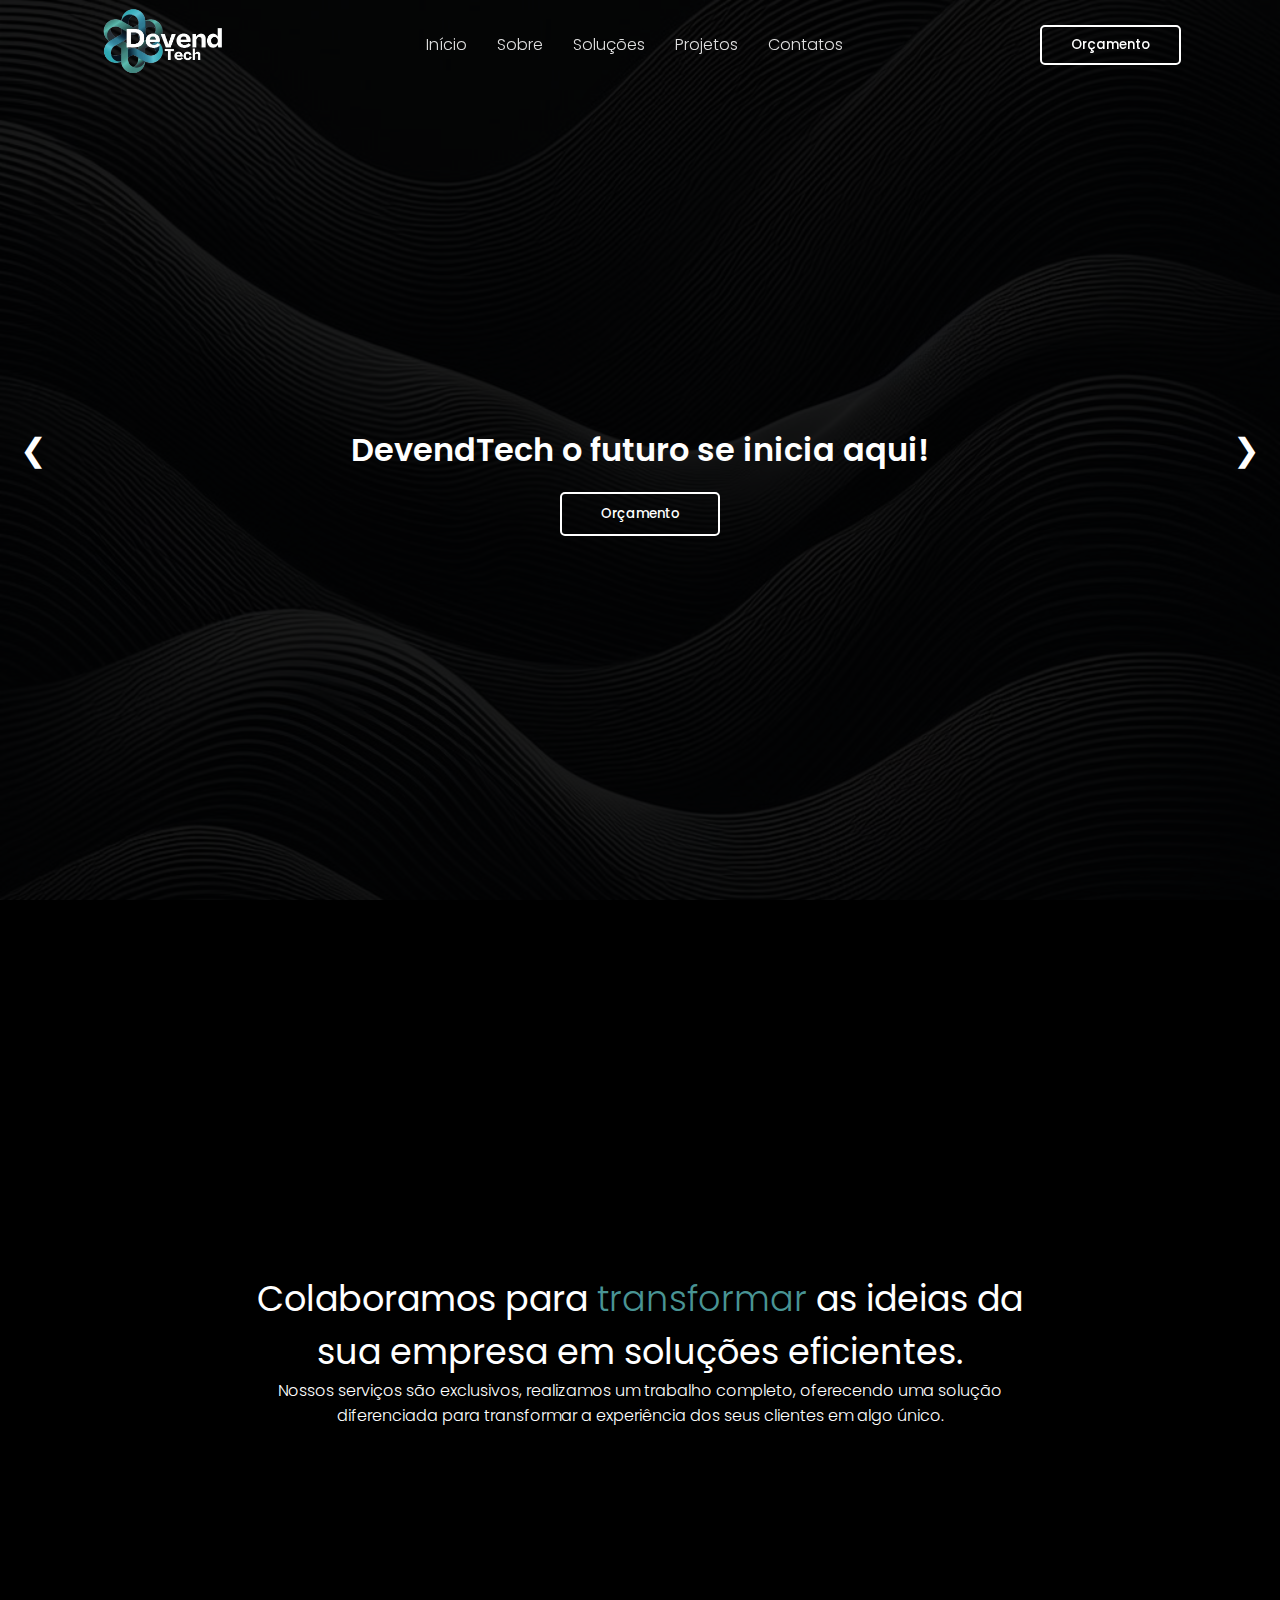
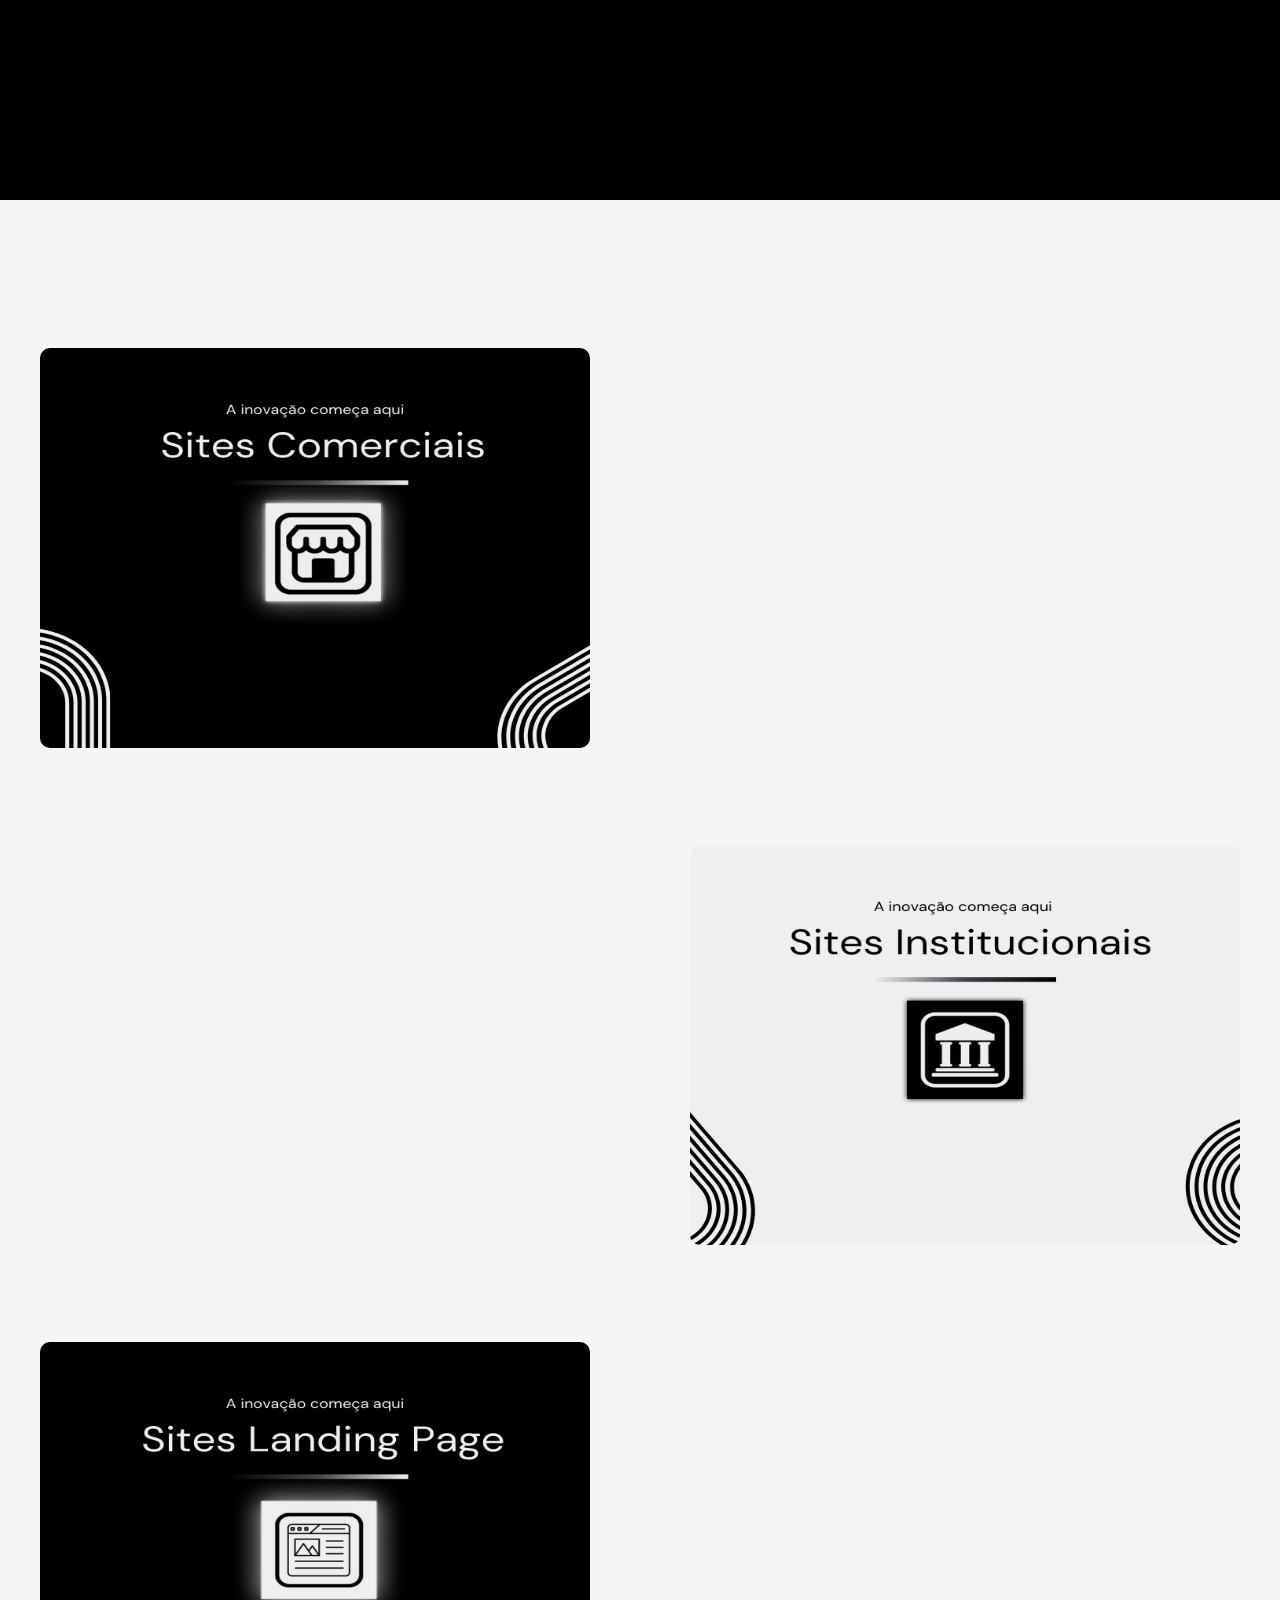
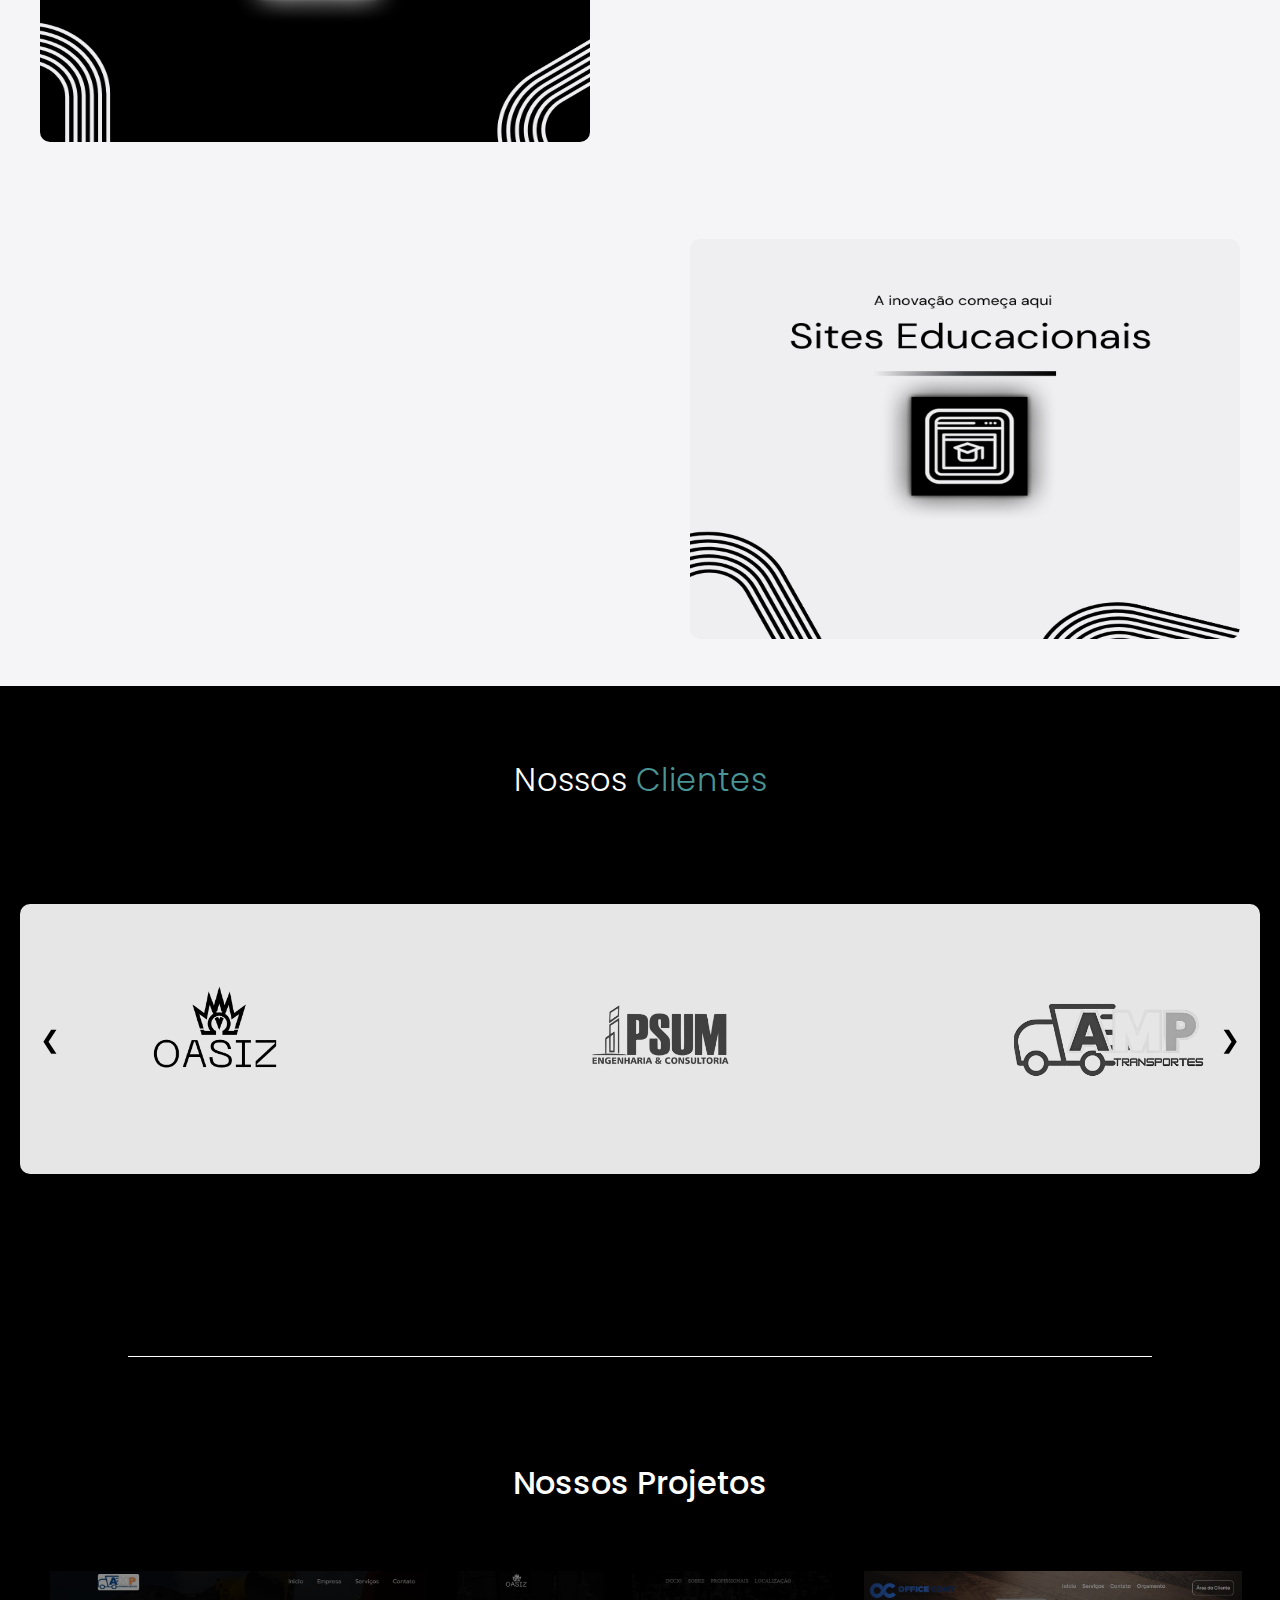
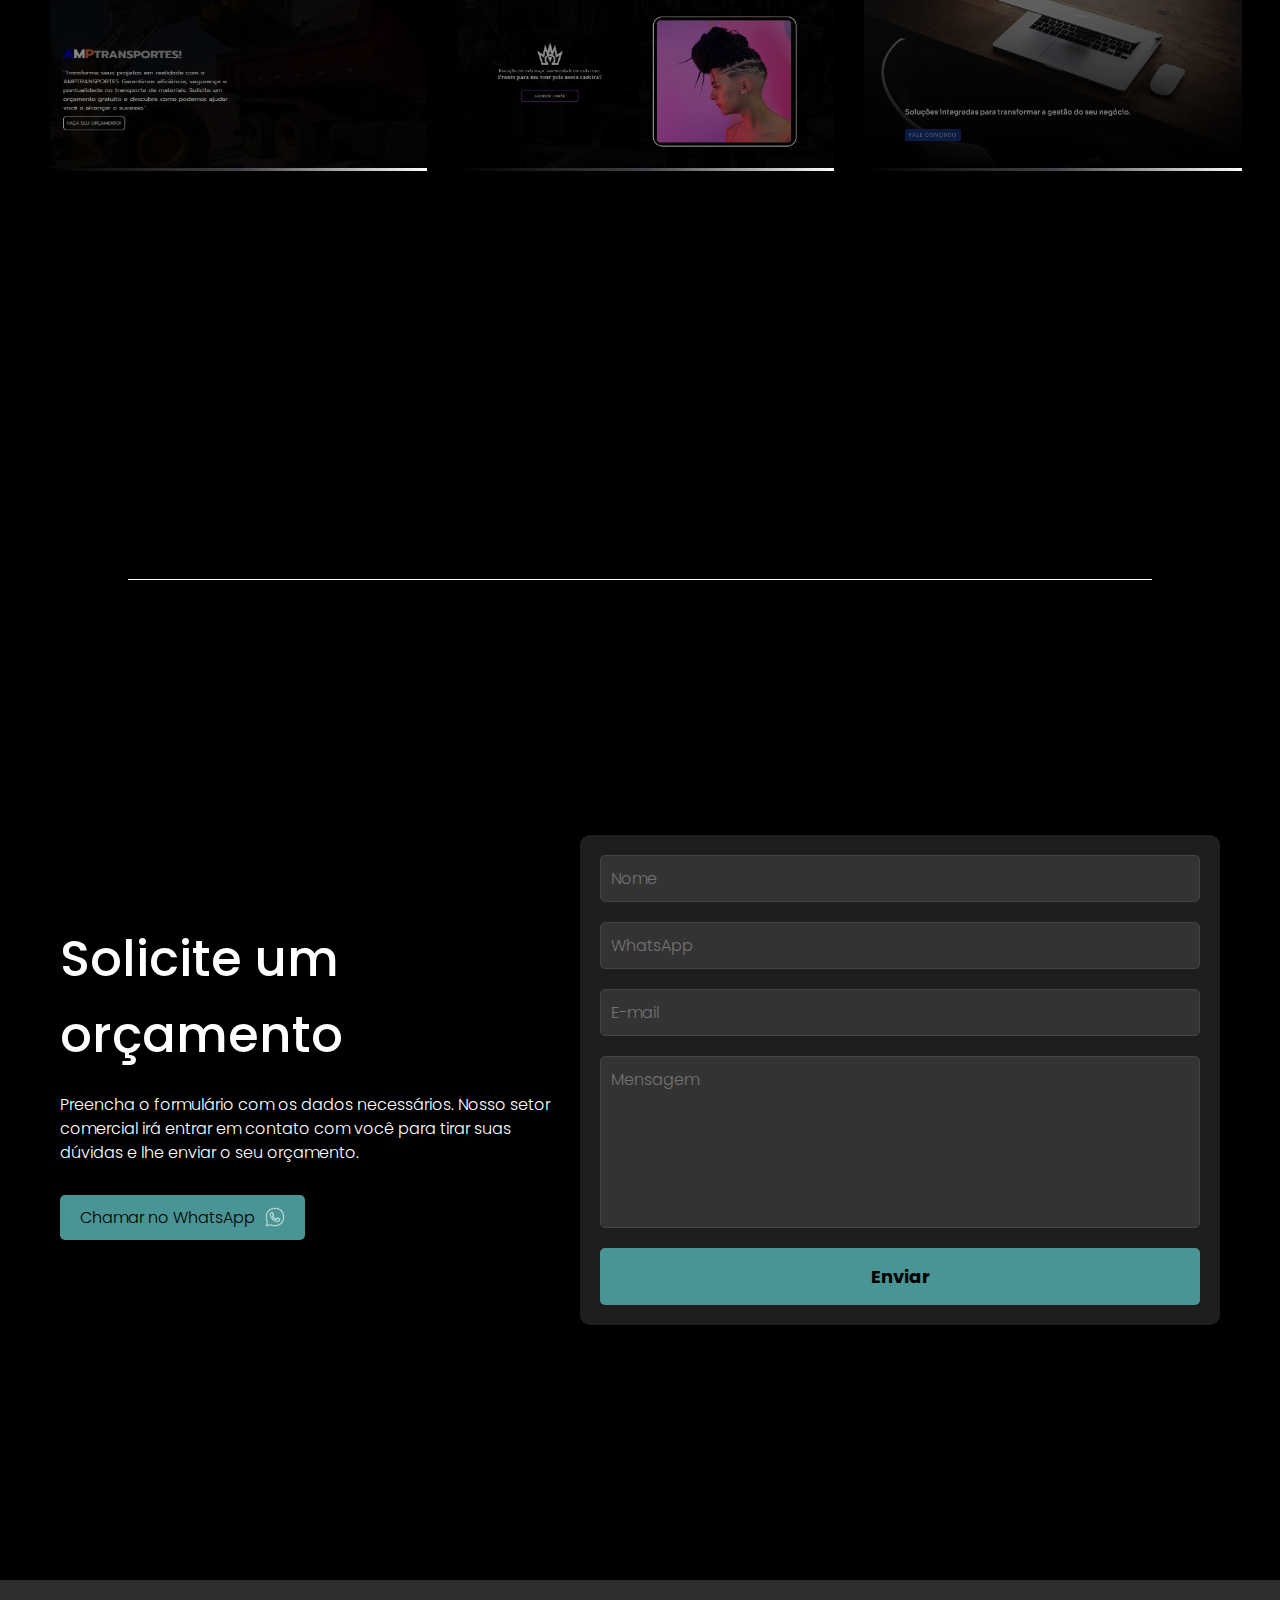
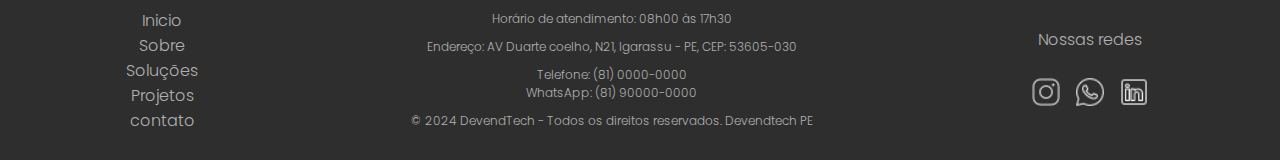
<file: index.html>
<!DOCTYPE html>
<html lang="pt-br">

<head>
  <meta charset="UTF-8">
  <meta name="viewport" content="width=device-width, initial-scale=1.0">
  <title>DevendTech</title>
  <link rel="stylesheet" href="index.css">
  <link rel="preconnect" href="https://fonts.googleapis.com">
  <link rel="preconnect" href="https://fonts.gstatic.com" crossorigin>
  <link href="https://fonts.googleapis.com/css2?family=Poppins:wght@300;400;500;600;700&display=swap" rel="stylesheet">
  <link rel="shortcut icon" href="src/assets/logo.png" type="image/x-icon">
  <link rel="stylesheet" href="https://cdn.jsdelivr.net/npm/bootstrap-icons@1.11.3/font/bootstrap-icons.min.css">
</head>

<body>
  <header class="header">
    <div class="logo">
      <a href="#"><img src="src/assets/logocerto.png" alt="Logo"></a>
    </div>
    <nav id="navigation">
      <ul>
        <li><a href="#section1">Início</a></li>
        <li><a href="#">Sobre</a></li>
        <li><a href="#section2">Soluções</a></li>
        <li><a href="#section4">Projetos</a></li>
        <li><a href="#">Contatos</a></li>
      </ul>
    </nav>
    <button id="orcament">Orçamento</button>
    <div id="menu-icon" onclick="toggleMenu()">&#9776;</div>
  </header>

  <section id="section1" class="section1">
    <div class="fundo">
      <h1>DevendTech o futuro se inicia aqui!</h1>
      <button class="botao">Orçamento</button>
      <button class="carousel-control prev" onclick="prevSlide()">&#10094;</button>
      <button class="carousel-control next" onclick="nextSlide()">&#10095;</button>
    </div>
    <div class="carousel">
      <div class="carousel-inner">
        <div class="carousel-item active">
          <img src="src/assets/fundo1.jfif" alt="Imagem 1">
        </div>
        <div class="carousel-item">
          <img src="src/assets/fundo2.jfif" alt="Imagem 2">
        </div>
        <div class="carousel-item">
          <img src="src/assets/fundo3.jfif" alt="Imagem 3">
        </div>
      </div>
    </div>
  </section>

  <div class="texto-section">
    <h2 class="texto-section2">Colaboramos para <span>transformar</span> as ideias da sua empresa em soluções eficientes.</h2>
    <h3 class="nossos-servicos2">Nossos serviços são exclusivos, realizamos um trabalho completo, oferecendo uma solução diferenciada para transformar a experiência dos seus clientes em algo único. </h3>
  </div>

  <section id="section2" class="section2">
    <div class="servicos">
      <div class="img-section2">
        <img src="src/assets/1.png" alt="">
      </div>
      <div class="hidden">
        <div class="textos-section">
          <h3 class="nossos-servicos">SOMOS APAIXONADOS POR STARTUPS</h3>
          <h1 class="texto-principal">Sites Comerciais</h1>
          <h3 class="texto-cinza2">Desenvolvimento de sites personalizado</h3>
          <p class="texto-cinza2">Sites comerciais para atrair vendas para seu negócio, trazendo sua presença do físico para a internet.</p>
        </div>
      </div>
    </div>

    <div class="servicos reverse">
      <div class="hidden">
        <div class="textos-section-left">
          <h3 class="nossos-servicos">SOMOS APAIXONADOS POR STARTUPS</h3>
          <h1 class="texto-principal">Sites Institucionais</h1>
          <h3 class="texto-cinza2">Desenvolvimento de sites personalizado</h3>
          <p class="texto-cinza2">Sites Institucionais para divulgar sua empresa. Design moderno e otimizado para engajar e atrair novos clientes.</p>
        </div>
      </div>
      <div class="img-section2-left">
        <img src="src/assets/2.png" alt="">
      </div>
    </div>

    <div class="servicos">
      <div class="img-section2">
        <img src="src/assets/3.png" alt="">
      </div>
      <div class="hidden">
        <div class="textos-section">
          <h3 class="nossos-servicos">SOMOS APAIXONADOS POR STARTUPS</h3>
          <h1 class="texto-principal">Sites de Landing Pages</h1>
          <h3 class="texto-cinza2">Desenvolvimento de sites personalizado</h3>
          <p class="texto-cinza2">Páginas focadas em uma ação única do usuário, usando técnicas de marketing para direcioná-lo a ações, como compra de um produto ou contato por redes sociais.</p>
        </div>
      </div>
    </div>

    <div class="servicos reverse">
      <div class="hidden">
        <div class="textos-section-left">
          <h3 class="nossos-servicos">SOMOS APAIXONADOS POR STARTUPS</h3>
          <h1 class="texto-principal">Sites Educacionais</h1>
          <h3 class="texto-cinza2">Desenvolvimento de sites personalizado</h3>
          <p class="texto-cinza2">Oferecem conteúdos e recursos educacionais, como cursos online, tutoriais e materiais de estudo.</p>
        </div>
      </div>
      <div class="img-section2-left">
        <img src="src/assets/4.png" alt="">
      </div>
    </div>
  </section>

  <section class="section3">
    <h1>Nossos <span>&nbsp;Clientes</span></h1>
    <div class="carousel-container2">
      <button class="carousel-button2 prev" onclick="prevSlidee()">❮</button>
      <div class="carousel2">
        <div class="carousel-item2"><img src="src/assets/Oasiz_name_-_Copia-removebg-preview.png" alt=""></div>
        <div class="carousel-item2"><img src="src/assets/logoipsum.png" alt=""></div>
        <div class="carousel-item2"><img src="src/assets/fundoamp.png" alt=""></div>
        <div class="carousel-item2"><img src="src/assets/OFFICE CONT HORIZONTAL.png" alt=""></div>
      </div>
      <button class="carousel-button2 next" onclick="nextSlidee()">❯</button>
    </div>
  </section>

  <hr>

  <section class="section4" id="section4">
    <h1 class="title-clientes">Nossos Projetos</h1>
    <div class="flex">
      <div class="object algo">
        <img src="src/assets/siteamp.jpeg" alt="">
        <div class="detail">
          <button class="button-item1"><a href="#item1" onclick="openModal()">Sobre</a></button>
        </div>
      </div>
      <div class="object algo">
        <img src="src/assets/siteoasiz.jpeg" alt="">
        <div class="detail">
          <button class="button-item1"><a href="#item1" onclick="openModal()">Sobre</a></button>
        </div>
      </div>
      <div class="object algo">
        <img src="src/assets/siteofice.jpeg" alt="">
        <div class="detail">
          <button class="button-item1"><a href="#item1" onclick="openModal()">Sobre</a></button>
        </div>
      </div>
    </div>
  </section>

  <hr>

  <section class="contact-section">
    <div class="contact-container">
      <div class="contact-info">
        <h2>Solicite um orçamento</h2>
        <p>Preencha o formulário com os dados necessários. Nosso setor comercial irá entrar em contato com você para tirar suas dúvidas e lhe enviar o seu orçamento.</p>
        <a href="#" class="whatsapp-button">
          <span>Chamar no WhatsApp</span>
          <img src="src/assets/icons8-whatsapp-25.png" alt="WhatsApp Icon">
        </a>
      </div>
      <div class="contact-form">
        
        <form  action="http://formmail.kinghost.net/formmail.cgi" method="POST">
          <input type="hidden" name="recipient" value="bielcastro503@gmail.com"> <!-- Pode ser qualquer endereço de email -->
          <input type="hidden" name="redirect" value= "http://127.0.0.1:3000/frontend/#">  <!--Após o envio, o usuário será redirecionado para a página configurada aqui -->
          <input type="hidden" name="subject" value="teste de assunto">  <!-- Assunto da mensagem -->
          <input type="hidden" name="email" value="bielcastro503@gmail.com">   <!-- Deve ser uma conta de email ativa em seu domínio -->

          <input type="text" name="nome" placeholder="Nome" required>
          <input type="text" name="whatsapp" placeholder="WhatsApp" required>
          <input type="email" name="email" placeholder="E-mail" required>
          <textarea name="mensagem" placeholder="Mensagem" required></textarea>
          <button type="submit">Enviar</button>
        </form>
      </div>
    </div>
  </section>

  <footer>

    <div class="menufooter">
      <ul>
        <li><a href="">Inicio</a></li>
        <li><a href="">Sobre</a></li>
        <li><a href="">Soluções</a></li>
        <li><a href="">Projetos</a></li>
        <li><a href="">contato</a></li>
      </ul>
    </div>
    <div class="footer-container">

      <p class="hours">Horário de atendimento: 08h00 às 17h30</p>
      <p class="address">Endereço: AV Duarte coelho, N21, Igarassu - PE, CEP: 53605-030</p>
      <p class="contacts">
        Telefone: (81) 0000-0000<br>
        WhatsApp: (81) 90000-0000
      </p>
      <p class="copyright">© 2024 DevendTech - Todos os direitos reservados. Devendtech PE</p>
    </div>

    <div class="menufooter">
      <div class="nossas">Nossas redes</div><br>
      <div class="social-icons">
        <a href="#"><img src="src/assets/icons8-instagram-25.png" alt="Instagram"></a>
        <a href="#"><img src="src/assets/icons8-whatsapp-25.png" alt="WhatsApp"></a>
        <a href="#"><img src="src/assets/icons8-linkedin-25.png" alt="Instagram"></a>
      </div>
    </div>
  </footer>


  <script src="script.js"></script>
  <script>
    document.getElementById('contactForm').addEventListener('submit', function (event) {
      event.preventDefault();

      const formData = new FormData(this);

      fetch('send_mail.php', {
        method: 'POST',
        body: formData
      })
        .then(response => response.text())
        .then(result => {
          alert(result);  // Mostra a mensagem de sucesso ou erro
        })
        .catch(error => {
          console.error('Erro:', error);
          alert('Erro ao enviar o formulário.');
        });
    });
  </script>
</body>

</html>
</file>
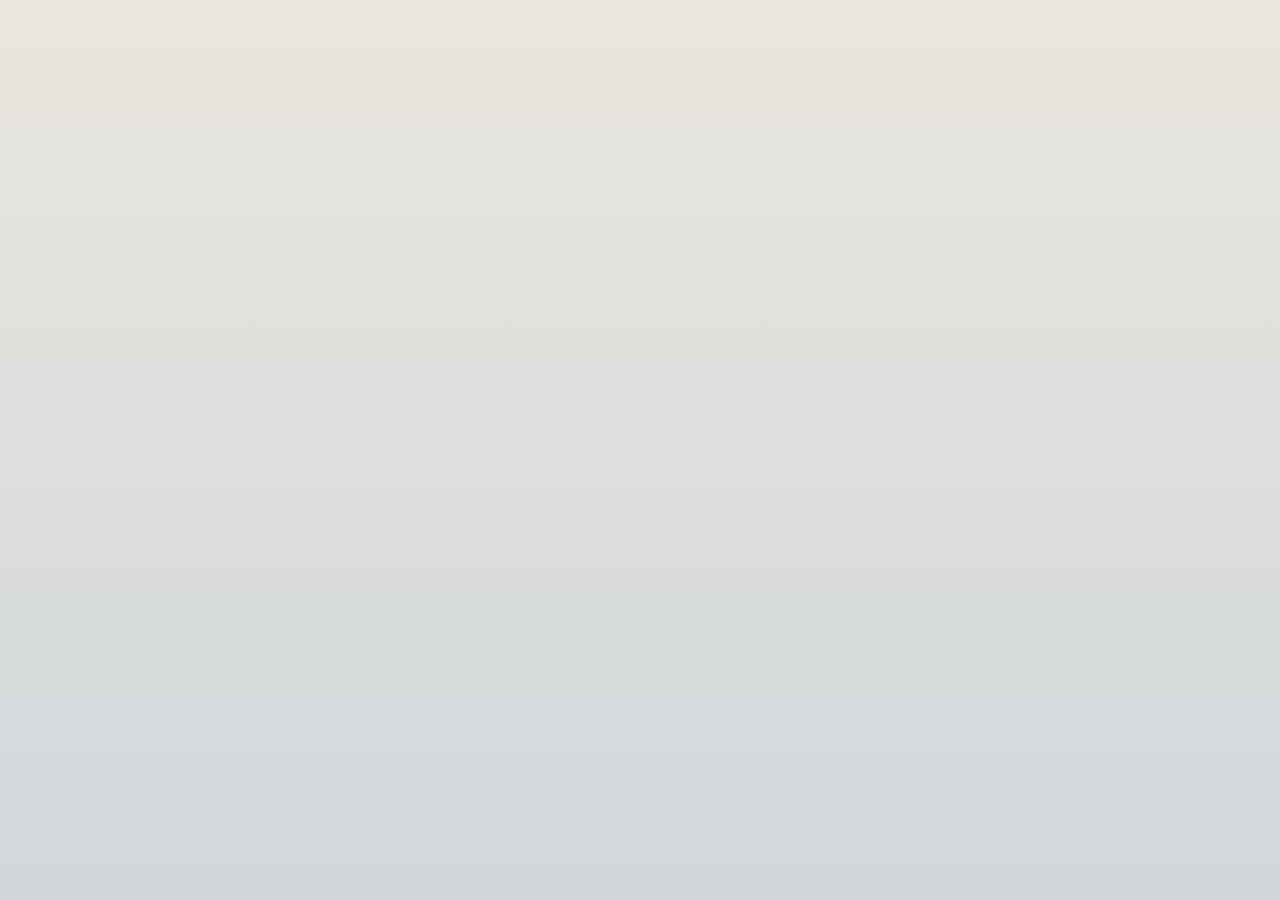
<file: src/assets/(21) WhatsApp.html>
<!DOCTYPE html>
<!-- saved from url=(0025)https://web.whatsapp.com/ -->
<html id="whatsapp-web" class="serviceworker adownload cssanimations csstransitions webp webp-alpha webp-animation webp-lossless wf-loading" lang="pt" dir="ltr" style="--splashscreen-startup-background: #111b21; --splashscreen-startup-background-rgb: 17, 27, 33; --splashscreen-startup-icon: #676f73; --splashscreen-primary-title: rgba(233, 237, 239, 0.88); --splashscreen-secondary-lighter: #667781; --splashscreen-progress-primary: #0b846d; --splashscreen-progress-background: #233138;"><head><meta http-equiv="Content-Type" content="text/html; charset=UTF-8"><link data-default-icon="https://static.whatsapp.net/rsrc.php/v3/yP/r/rYZqPCBaG70.png" rel="shortcut icon" href="https://static.whatsapp.net/rsrc.php/v3/yP/r/rYZqPCBaG70.png"><meta name="bingbot" content="noarchive"><meta name="viewport" content="width=device-width,initial-scale=1,maximum-scale=2,shrink-to-fit=no"><link rel="manifest" href="https://web.whatsapp.com/data/manifest.json" crossorigin="use-credentials"><meta name="google" content="notranslate"><meta name="format-detection" content="telephone=no"><meta name="description" content="Envie e receba mensagens do WhatsApp rapidamente direto do seu computador."><meta name="og:description" content="Envie e receba mensagens do WhatsApp rapidamente direto do seu computador."><meta name="og:url" content="https://web.whatsapp.com/"><meta name="og:title" content="WhatsApp Web"><meta name="og:image" content="https://static.whatsapp.net/rsrc.php/v3/yR/r/y8-PTBaP90a.png"><meta name="theme-color" content="#111b21" media="(prefers-color-scheme: dark)"><meta name="theme-color" content="#f0f2f5"><link rel="apple-touch-icon" sizes="192x192" href="https://static.whatsapp.net/rsrc.php/v3/yc/r/hUUuVTz6ZVi.png"><style nonce="">:root{--splashscreen-startup-background:#f0f2f5;--splashscreen-startup-background-rgb:240, 242, 245;--splashscreen-startup-icon:#bbc5cb;--splashscreen-secondary-lighter:#8696a0;--splashscreen-primary-title:#4125d;--splashscreen-progress-primary:#00c298;--splashscreen-progress-background:#e9edef;}@media (prefers-color-scheme: dark){:root{--splashscreen-startup-background:#111b21;--splashscreen-startup-background-rgb:17,27, 33;--splashscreen-startup-icon:#676f73;--splashscreen-primary-title:rgba(233, 237, 239, 0.88);--splashscreen-secondary-lighter:#667781;--splashscreen-progress-primary:#0b846d;--splashscreen-progress-background:#233138;}}.__fb-light-mode{--splashscreen-startup-background:#f0f2f5;--splashscreen-startup-background-rgb:240, 242, 245;--splashscreen-startup-icon:#bbc5cb;--splashscreen-secondary-lighter:#8696a0;--splashscreen-primary-title:#4125d;--splashscreen-progress-primary:#00c298;--splashscreen-progress-background:#e9edef;}.__fb-dark-mode{--splashscreen-startup-background:#111b21;--splashscreen-startup-background-rgb:17,27, 33;--splashscreen-startup-icon:#676f73;--splashscreen-primary-title:rgba(233, 237, 239, 0.88);--splashscreen-secondary-lighter:#667781;--splashscreen-progress-primary:#0b846d;--splashscreen-progress-background:#233138;}</style><style nonce=""></style><script id="envjson" type="application/json" nonce="">{"useTrustedTypes":false,"isTrustedTypesReportOnly":false,"use_fbt_virtual_modules":true,"compat_iframe_token":null}</script><script src="data:application/x-javascript; charset=utf-8;base64,[base64]" data-bootloader-hash="nxRKQO6" data-p=":0" data-btmanifest="1015259026_main" data-c="1" nonce=""></script><script src="data:application/x-javascript; charset=utf-8;base64,[base64]" data-bootloader-hash="W7CcKyc" data-p=":0" data-btmanifest="1015259026_main" data-c="1" nonce=""></script><script src="data:application/x-javascript; charset=utf-8;base64,Oy8qRkJfUEtHX0RFTElNKi8KCl9idGxkcj17fTsKLy8jIHNvdXJjZVVSTD1odHRwczovL3N0YXRpYy53aGF0c2FwcC5uZXQvcnNyYy5waHAvdjMveUgvci9aTGNLT2JOdU8xYi5qcz9fbmNfeD1JajNXcDhsZzVLego=" data-bootloader-hash="678jA6i" data-p=":0" data-btmanifest="1015259026_main" data-c="1" nonce=""></script><script src="data:application/x-javascript; charset=utf-8;base64,[base64]/[base64]" data-bootloader-hash="YTRL02s" data-p=":0" data-btmanifest="1015259026_main" data-c="1" nonce=""></script><script src="data:application/x-javascript; charset=utf-8;base64,[base64]/[base64]/[base64]/dm9pZCAwOmIuc3R5bGUuc2V0UHJvcGVydHkoYSxzcGxhc2hzY3JlZW5WYXJpYWJsZU1hcFthXS5saWdodCl9KX1jYXRjaChhKXt9Ci8vIyBzb3VyY2VVUkw9aHR0cHM6Ly9zdGF0aWMud2hhdHNhcHAubmV0L3JzcmMucGhwL3YzL3lQL3IvZ2NvMUJrcHp6eFIuanM/X25jX3g9SWozV3A4bGc1S3oK" data-bootloader-hash="p4dSSRI" data-p=":0" data-btmanifest="1015259026_main" data-c="1" nonce=""></script><script type="application/json" data-content-len="82" data-sjs="">{"require":[["qplTimingsServerJS",null,null,["7397520908143186757","htmlStart"]]]}</script>
<script type="application/json" data-content-len="92" data-sjs="">{"require":[["qplTimingsServerJS",null,null,["7397520908143186757-server","htmlStart",93]]]}</script>

<link type="text/css" rel="stylesheet" href="./(21) WhatsApp_files/X4jHuwb8FOfOPDAcR4l6lc62qPB1Bzmng.css" data-bootloader-hash="1bzIelE" crossorigin="anonymous" data-p=":22,11,20" data-c="1">
<link rel="preload" href="./(21) WhatsApp_files/zxdT31bkq7G.js.download" as="script" crossorigin="anonymous" nonce=""><script src="./(21) WhatsApp_files/zxdT31bkq7G.js.download" data-bootloader-hash="mq4u0Rm" async="1" crossorigin="anonymous" data-p=":1" data-btmanifest="1015259026_main" data-c="1" nonce=""></script>
<link rel="preload" href="./(21) WhatsApp_files/znRN04taBmR.js.download" as="script" crossorigin="anonymous" nonce=""><script src="./(21) WhatsApp_files/znRN04taBmR.js.download" data-bootloader-hash="llrw9hr" async="1" crossorigin="anonymous" data-p=":2" data-btmanifest="1015259026_main" data-c="1" nonce=""></script>
<link rel="preload" href="./(21) WhatsApp_files/8-25NqxdV11.js.download" as="script" crossorigin="anonymous" nonce=""><script src="./(21) WhatsApp_files/8-25NqxdV11.js.download" data-bootloader-hash="xbgGor2" async="1" crossorigin="anonymous" data-tsrc="https://static.whatsapp.net/rsrc-translations.php/v6i4pC4/yp/l/pt_BR/8-25NqxdV11.js?_nc_x=Ij3Wp8lg5Kz" data-p=":3" data-btmanifest="1015259026_main" data-c="1" nonce=""></script><link rel="preload" href="https://static.whatsapp.net/rsrc-translations.php/v6i4pC4/yp/l/pt_BR/8-25NqxdV11.js?_nc_x=Ij3Wp8lg5Kz" as="fetch" crossorigin="anonymous">
<link rel="preload" href="./(21) WhatsApp_files/ryQSgyNOW8X.js.download" as="script" crossorigin="anonymous" nonce=""><script src="./(21) WhatsApp_files/ryQSgyNOW8X.js.download" data-bootloader-hash="krMlcAs" async="1" crossorigin="anonymous" data-p=":13" data-btmanifest="1015259026_main" data-c="1" nonce=""></script>
<link rel="preload" href="./(21) WhatsApp_files/D1EkMFOcoK793qFpVoVeCavsWqehdEtWw.js.download" as="script" crossorigin="anonymous" nonce=""><script src="./(21) WhatsApp_files/D1EkMFOcoK793qFpVoVeCavsWqehdEtWw.js.download" data-bootloader-hash="VWWple+" async="1" crossorigin="anonymous" data-tsrc="https://static.whatsapp.net/rsrc-translations.php/v6i6iB4/yg/l/pt_BR/D1EkMFOcoK793qFpVoVeCavsWqehdEtWw.js?_nc_x=Ij3Wp8lg5Kz" data-p=":16,4,7" data-btmanifest="1015259026_main" data-c="1" nonce=""></script><link rel="preload" href="https://static.whatsapp.net/rsrc-translations.php/v6i6iB4/yg/l/pt_BR/D1EkMFOcoK793qFpVoVeCavsWqehdEtWw.js?_nc_x=Ij3Wp8lg5Kz" as="fetch" crossorigin="anonymous">
<link rel="preload" href="./(21) WhatsApp_files/GNja_RfMEGM.js.download" as="script" crossorigin="anonymous" nonce=""><script src="./(21) WhatsApp_files/GNja_RfMEGM.js.download" data-bootloader-hash="QvnNQVe" async="1" crossorigin="anonymous" data-tsrc="https://static.whatsapp.net/rsrc-translations.php/v6iSB14/yT/l/pt_BR/GNja_RfMEGM.js?_nc_x=Ij3Wp8lg5Kz" data-p=":8" data-btmanifest="1015259026_main" data-c="1" nonce=""></script><link rel="preload" href="https://static.whatsapp.net/rsrc-translations.php/v6iSB14/yT/l/pt_BR/GNja_RfMEGM.js?_nc_x=Ij3Wp8lg5Kz" as="fetch" crossorigin="anonymous">
<link rel="preload" href="./(21) WhatsApp_files/YasrrIHnS_u.js.download" as="script" crossorigin="anonymous" nonce=""><script src="./(21) WhatsApp_files/YasrrIHnS_u.js.download" data-bootloader-hash="eMyhxWm" async="1" crossorigin="anonymous" data-tsrc="https://static.whatsapp.net/rsrc-translations.php/v6iUqk4/yb/l/pt_BR/YasrrIHnS_u.js?_nc_x=Ij3Wp8lg5Kz" data-p=":15" data-btmanifest="1015259026_main" data-c="1" nonce=""></script><link rel="preload" href="https://static.whatsapp.net/rsrc-translations.php/v6iUqk4/yb/l/pt_BR/YasrrIHnS_u.js?_nc_x=Ij3Wp8lg5Kz" as="fetch" crossorigin="anonymous">
<link rel="preload" href="./(21) WhatsApp_files/S0gMIb4CjKl.js.download" as="script" crossorigin="anonymous" nonce=""><script src="./(21) WhatsApp_files/S0gMIb4CjKl.js.download" data-bootloader-hash="D2d8xdO" async="1" crossorigin="anonymous" data-p=":5" data-btmanifest="1015259026_main" data-c="1" nonce=""></script>
<link rel="preload" href="./(21) WhatsApp_files/fRxg2U2Xos1.js.download" as="script" crossorigin="anonymous" nonce=""><script src="./(21) WhatsApp_files/fRxg2U2Xos1.js.download" data-bootloader-hash="BPOkIWl" async="1" crossorigin="anonymous" data-tsrc="https://static.whatsapp.net/rsrc-translations.php/v6i8kt4/yr/l/pt_BR/fRxg2U2Xos1.js?_nc_x=Ij3Wp8lg5Kz" data-p=":10" data-btmanifest="1015259026_main" data-c="1" nonce=""></script><link rel="preload" href="https://static.whatsapp.net/rsrc-translations.php/v6i8kt4/yr/l/pt_BR/fRxg2U2Xos1.js?_nc_x=Ij3Wp8lg5Kz" as="fetch" crossorigin="anonymous">
<script type="application/json" data-content-len="713" data-sjs="">{"require":[["MakeHasteTranslations","fetchTranslationsForEarlyFlush",null,[{"xbgGor2":"https:\/\/static.whatsapp.net\/rsrc-translations.php\/v6i4pC4\/yp\/l\/pt_BR\/8-25NqxdV11.js?_nc_x=Ij3Wp8lg5Kz","VWWple+":"https:\/\/static.whatsapp.net\/rsrc-translations.php\/v6i6iB4\/yg\/l\/pt_BR\/D1EkMFOcoK793qFpVoVeCavsWqehdEtWw.js?_nc_x=Ij3Wp8lg5Kz","QvnNQVe":"https:\/\/static.whatsapp.net\/rsrc-translations.php\/v6iSB14\/yT\/l\/pt_BR\/GNja_RfMEGM.js?_nc_x=Ij3Wp8lg5Kz","eMyhxWm":"https:\/\/static.whatsapp.net\/rsrc-translations.php\/v6iUqk4\/yb\/l\/pt_BR\/YasrrIHnS_u.js?_nc_x=Ij3Wp8lg5Kz","BPOkIWl":"https:\/\/static.whatsapp.net\/rsrc-translations.php\/v6i8kt4\/yr\/l\/pt_BR\/fRxg2U2Xos1.js?_nc_x=Ij3Wp8lg5Kz"}]]]}</script>


<!--EF-->

<title>(21) WhatsApp</title>
<script type="application/json" data-content-len="816" data-sjs="">{"require":[["HasteSupportData","handle",null,[{"gkxData":{"2199":{"result":false,"hash":null},"7742":{"result":false,"hash":null},"20935":{"result":true,"hash":null},"20936":{"result":false,"hash":null},"21075":{"result":false,"hash":null},"21076":{"result":true,"hash":null},"22792":{"result":false,"hash":null},"3867":{"result":false,"hash":null},"4341":{"result":false,"hash":null},"9861":{"result":false,"hash":null},"21062":{"result":false,"hash":null},"21063":{"result":false,"hash":null},"21069":{"result":false,"hash":null},"21071":{"result":false,"hash":null},"21072":{"result":false,"hash":null},"33056":{"result":false,"hash":null}},"qexData":{"526":{"r":null},"538":{"r":null},"543":{"r":null},"104":{"r":null},"128":{"r":null},"344":{"r":null},"388":{"r":null}},"justknobxData":{"1806":{"r":true}}}]]]}</script>
<link type="text/css" rel="stylesheet" href="data:text/css; charset=utf-8,._apdl{align-items:center;background-color:var(--splashscreen-startup-background);display:flex;flex-direction:column;height:100%;justify-content:center;left:0;position:fixed;top:0;-webkit-user-select:none;width:100%}._apdl ._apdm{margin-top:-40px;color:var(--splashscreen-startup-icon)}._apdl ._apdm::after{animation:shimmer 1.5s linear .6s infinite;background:linear-gradient( to right, rgba(var(--splashscreen-startup-background-rgb), .5) 0%, rgba(var(--splashscreen-startup-background-rgb), .5) 33.33%, rgba(var(--splashscreen-startup-background-rgb), 0) 44.1%, rgba(var(--splashscreen-startup-background-rgb), 0) 55.8%, rgba(var(--splashscreen-startup-background-rgb), .5) 66.66%, rgba(var(--splashscreen-startup-background-rgb), .5) 100% );content:&#39;&#39;;position:relative;top:-100%;display:block;height:100%;left:calc(50% - 72px);opacity:1;width:calc(72px * 3)}@keyframes shimmer{from{left:calc(50% - 72px)}to{left:calc(50% + 72px)}}._apdl ._apdq{height:3px;margin-top:40px;position:relative;width:320px}._apdl ._apdq progress{vertical-align:top}._apdl ._apdr{margin-top:40px;font-size:17px;color:var(--splashscreen-primary-title)}._apdl ._apds{margin-top:12px;font-size:14px;color:var(--splashscreen-secondary-lighter)}._apdl ._apds span{display:inline-block;margin-bottom:2px;vertical-align:middle}._apdl ._apdq progress{-webkit-appearance:none;background-color:var(--splashscreen-progress-background);border:none;color:var(--splashscreen-progress-primary);height:3px;margin:0;vertical-align:-0.2em;width:100%}._apdl ._apdq progress[value]::-webkit-progress-bar{background-color:var(--splashscreen-progress-background)}._apdl ._apdq progress[value]::-webkit-progress-value{background-color:var(--splashscreen-progress-primary);transition:width .45s ease}%23bootloader_z3kVBe5{height:42px;}.bootloader_z3kVBe5{display:block!important;}" data-bootloader-hash="z3kVBe5" data-p=":0" data-c="1">
<link href="./(21) WhatsApp_files/OaZ6ftAkl5XcdLOmpmBAFB.css" rel="preload" as="style" crossorigin="anonymous"><link rel="stylesheet" type="text/css" href="./(21) WhatsApp_files/OaZ6ftAkl5XcdLOmpmBAFB.css" crossorigin="anonymous"><link href="./(21) WhatsApp_files/0UcLjwwyv3_.js.download" rel="preload" as="script" crossorigin="anonymous"><script src="./(21) WhatsApp_files/0UcLjwwyv3_.js.download" async="" crossorigin="anonymous" data-btmanifest="1015259026_main" data-tsrc="https://static.whatsapp.net/rsrc-translations.php/v6ikI24/yQ/l/pt_BR/0UcLjwwyv3_.js?_nc_x=Ij3Wp8lg5Kz" data-bootloader-hash-client="zzdG8Kp"></script><link href="./(21) WhatsApp_files/ZqmYe3zRs7GFPlNguXyB9ePPSN7fA4ggaG_AUzITVDxz97nipDTdVf0.js.download" rel="preload" as="script" crossorigin="anonymous"><script src="./(21) WhatsApp_files/ZqmYe3zRs7GFPlNguXyB9ePPSN7fA4ggaG_AUzITVDxz97nipDTdVf0.js.download" async="" crossorigin="anonymous" data-btmanifest="1015259026_main" data-bootloader-hash-client="OhkXO8O"></script><link href="./(21) WhatsApp_files/dfr8C8Yi2jD.js.download" rel="preload" as="script" crossorigin="anonymous"><script src="./(21) WhatsApp_files/dfr8C8Yi2jD.js.download" async="" crossorigin="anonymous" data-btmanifest="1015259026_main" data-bootloader-hash-client="+xZtlTN"></script><link href="./(21) WhatsApp_files/oR_7NHkVc4o.js.download" rel="preload" as="script" crossorigin="anonymous"><script src="./(21) WhatsApp_files/oR_7NHkVc4o.js.download" async="" crossorigin="anonymous" data-btmanifest="1015259026_main" data-tsrc="https://static.whatsapp.net/rsrc-translations.php/v6iO2I4/yw/l/pt_BR/oR_7NHkVc4o.js?_nc_x=Ij3Wp8lg5Kz" data-bootloader-hash-client="mRFd5xQ"></script><link href="./(21) WhatsApp_files/ycQAIlQ9cMW.js.download" rel="preload" as="script" crossorigin="anonymous"><script src="./(21) WhatsApp_files/ycQAIlQ9cMW.js.download" async="" crossorigin="anonymous" data-btmanifest="1015259026_main" data-tsrc="https://static.whatsapp.net/rsrc-translations.php/v6ipYW4/yl/l/pt_BR/ycQAIlQ9cMW.js?_nc_x=Ij3Wp8lg5Kz" data-bootloader-hash-client="Xmltx1P"></script><link href="./(21) WhatsApp_files/SQaT0uSc0yY.js.download" rel="preload" as="script" crossorigin="anonymous"><script src="./(21) WhatsApp_files/SQaT0uSc0yY.js.download" async="" crossorigin="anonymous" data-btmanifest="1015259026_main" data-tsrc="https://static.whatsapp.net/rsrc-translations.php/v6i-RX4/y9/l/pt_BR/SQaT0uSc0yY.js?_nc_x=Ij3Wp8lg5Kz" data-bootloader-hash-client="94W/mDV"></script><link href="./(21) WhatsApp_files/Z0oCw9EY3n7.js.download" rel="preload" as="script" crossorigin="anonymous"><script src="./(21) WhatsApp_files/Z0oCw9EY3n7.js.download" async="" crossorigin="anonymous" data-btmanifest="1015259026_main" data-tsrc="https://static.whatsapp.net/rsrc-translations.php/v6iq6t4/yX/l/pt_BR/Z0oCw9EY3n7.js?_nc_x=Ij3Wp8lg5Kz" data-bootloader-hash-client="nULUGV9"></script><link href="./(21) WhatsApp_files/8q0g-ztsfHY.js.download" rel="preload" as="script" crossorigin="anonymous"><script src="./(21) WhatsApp_files/8q0g-ztsfHY.js.download" async="" crossorigin="anonymous" data-btmanifest="1015259026_main" data-bootloader-hash-client="gCOFF2B"></script><link href="./(21) WhatsApp_files/FRjycuQHdaR.js.download" rel="preload" as="script" crossorigin="anonymous"><script src="./(21) WhatsApp_files/FRjycuQHdaR.js.download" async="" crossorigin="anonymous" data-btmanifest="1015259026_main" data-bootloader-hash-client="WvFtxOf"></script><script type="application/json" name="binary-transparency-manifest" data-manifest-rev="1015259026" data-manifest-type="main">{"manifest":["2b8097e31c92995d98456312eff1f11478f73e0bec17c6981285d44418efaae2","5dbed69fdb2522e7a5d2805ebd7cba6156455b174a9a45c6d2fe9f19e68e8252","12a1913724bf3ece896480a58c96ddcf166eb4ae5d7b21c9241434d59c25accb","9285035df832c3732a939b36f98811750c1e448b75fe56be95170d1c045c42b7","31d53f3eac7bae2a72a5a3c8ea2f614cfd5063273cc091be6901c19aaf2d0328","713c71c1fabcdbc41a0d0966bd4665ef853f1c3a06a7de9620d35c65b733fa5e","628c21daa7c03bccf0378407b0e8e96bc66340075bd19989936e26ba6c34c1ea","fb08911756ba5a6ca3a7c6d8e6169bdfd49b1df65cd9bef41079488d5ff3c9d5","81c1b656f6606b9552e23119864a0906f63fbc4dc149118826ccb9999df59200","db39425decec4c7558290eca000502284ba787a77acf78ae3f3889a0820e0741","ab943c96f2fd560df352f208ef076f0e209b88e3e12668969822bc1b8370cd4d","038ea667ef557d00e91e62b9ff7b1d1e0cbaf05e5085b0122d6448e0eecc6f46","87cbaf856e1a191812941a92478a3fa5ea94ed1088829c2f87c36a3ff5fd92f5","746359bf1bcf2e7a1b3930c439d5feea2d9327dc1c0833cd3bc476a2d3ef9be7","8d1348ff15940e44c1fc4515c3ca5ca00e937ab09d475a865f6e93ff1a369830","62bd5f66108eaa0b0112d687793ce2ffaad14a6ae1ef2c3e781dfffa04fbe65f","aac3f2b24514e77faf2963fb40bc21c856e2905a36db55a8d94c2ce58ce1e652","c0be4436ca9f0553f888fc465d53285ce5dc47d7cab98de8e0c17ecfd5102c6e","b80100c186f36de160f46b1465ae28812f167147ca8bc9f820576f7dd55ccb6e","5decefb4173f9347459152fd86527fd7d0a9da7c4540b310fc98046bd4a128a7","96bfe0db7acae009471a600c525ea8a682e84b456eab4025b4171a39c978f575","90c984da4f5c2dac596db68d8974e02fa2ea2a92f4b29cef6be45ae07fe3be3a","c5cd83981c27419345708c1d3a81f7514513987234e0ddca2153c553c4684859","d373043e95ceca856c09e0c14e4948295c14cdca343cb085863335cc69ca5e87","7880d9f9bab404bbebb2342f4e3b06bd81c51df0b1e8ae5bd1482a5dc4ef67a5","95c5ccaa0fd0719a1c2025ab61899c00ad1f2793b7fb54411862ee04bc87e102","9b7edbac9604980fdc230cd7b3f88182cca3577c9a93dc7d15010c7b7aad6d59","d927e8efdebf843f246bd0cf7475e645c60d08228fa0c3102a83c39f40495640","f57e67c45d436f175e7d92320c31737d4e56d6c90b3943715c9a9977ba55a78a","4408b738b11d9b090ead5c1ee9d419fa47bd0446475331a1771ce6c5b941c55b","f140e8254885f304a1fd1e99af5e1ea8264d90009db04ad5b5183914eb1672a9","4eae05000c5a25164fc4834dbe1f198ccbb9ae3a29a0f665a80f71e8f9c320e2","4ed36e2920ba74d2d068ada35797015f675d9ea98d3440ce50d7268905aa2ff8","723b424db1584af7e938b63f683caa120b03cea20a9af6ec454b65fc0535e272","4b6bcf36f1459d6d17b5a28c87cf80e4eb7aa4cb537852b31bd016ccc4e53fd1","ef5a45872a75e596837c0a8709b90242a665d2678bf79d185a795a13d00005a1","968d81b96ce9439282e79a0ce97be7cb028d5527af2122a502c73917ffb7775d","3eb34912b41ab07684b0f6db092bc99199095afb8db089a13232830943fef0bc","4e55901fec5890b3b318c6e91018d6db667f470754bb4bc0005a5ffaa0f6880b","436018c46942ee5450201908fdd41f6e6b3873f57157785143bea5cb629d6ae8","beb592a9d0de484d830bd64e609931afdc5393dc43413973d0729574ee38cb63","162b56c9d47d1960369aef0221a22b0c0a771b0844d8d43fd59b0ca3d84c72df","5244db386de0306cad3088b2efca7546f434a1d205229c55855f89ef685085b9","e251e207824b8c3527ead8221b0c2abc78f8ba48479d7f558c0e845c720b26d1","a0ffdd3041bb53e2fc3f4e1dec26777746b06c61331163e0ae296b74b3365f04","c627dec6fe26ef2b378ed74005340251e5d46774109eb04894c4a297e70d37df","792e919482128a68df9a6134ec9a1709e1e94f2faceaebfd3ec961ecac7bd7b2","d8f4aeca0cd2086bdca9be53e9ae6058ba162b062401a1c12d63016fae2e9ea1","a18d8e5b8b5e10c52532d8a9c8e4377d140f180eb0910a3f9c06ab1839ce6f50","8046156f2f3985d9c7df271a8b86cb26a3deb3be97ef1929a2d2672366a7afca","8fdbac41c3d68a46bce807de06669c2d0663c4f6771a5331311022704a6f0af7","61fd1b894049eba8e8c5c577cef5db135142182c4bd8f7580299af479f9d7071","6c1f05d0251cf616d3107a5cd9f230da5ff100f537571902dc73a0749df4ddc0","742cc2eb8fbb69b54c2cca0e9ce320d674b6a5085c2e2ee01953c44f4e6970b6","006a6d934983fed92cca4327d02b08760b6bd06ac09e18615f000f1033245e37","f3d8bde4d040a66aace43fd6c4e8f0b42f597a25becbfa655ab81845660ed7f5","9a8403bb3480b32ddb6fadcf2545e73fcf321553ffa546462312e130ea9f337e","0df5541a6144c0f28ab0c05bdd48a11dcfa8f601922a2c4e49aef6d213f82eab","d253b9ef9970a9ea2200768c432c34a5fbdb0186eec25f186803e2980a2f02d3","6e72a8b2faf6c4d97110d342dbe94924c5f1ed6cd563f86406d8b0b5b18bc1ef","918e2fdd14fc5e1912ea341f8f49f8af8e71ff2717440485a7f457b56f6339ed","48525f14cc7a83e7343fecda055c1847408f59a021f3452b76da3eab376af786","7b9e7e4feaa7eba742354018e50fc37182e0332cad3b0f87204e9cd015458912","5eb3f6fb6564974b6687012588f17f3c6a2dee879d2a6c351796617ced41c9a2","67a858d43e8a6b1f6a1c3640586d54fbc6c5078a5ed3fc462e3868cbaf72c398","be43ce17855b43a2b87cd512894bec098763b431b842e4ceb9f03bbe20af79e3","a2e5c57a596c293c6867536d5ab8e74d012136812c90e4443e4975e7df1fd158","0676a7f19439eb2ac119f92dc5f76ce7d78d952d2cbd27de3f4c4e16a9d12afa","41b2d6de598ec39fe7e952ffff13633d31140e285b0a7170160819add6df2c7b","0eeed23231f3a262d9da4898b2fc515a918fc645acf99e58596b804f5d5db988","a78d00682270a618bac2caab4aa4b72a4d1971a694d85071c18c6857934787bc","072c4f8c436ad1249593b8e4ffdf1dd2215f4bde2f8214fa3e2b55b462a287a5","ed1dfcef75c924ef08e5908ecc9905291fd11b263e9dcf7bc85a374b26b2e540","8c6fb02e2c647645a0578da25e87cf76e4cf9f164dd8f6212c611c9a1d7b13d3","4d6b56d38b194c20e36c325ac4e9bf3f126752e5fe02a728f71df85b215fafd9","332532b2691d75f58bba716c6f894c1869c85e4a4d3813dcd9713376d872c000","2daaf46daba8ae735c9160262a14a0839c160b2142d234ecf06fc0b486f64f30","380fe7127b1a6803a40e391f69266c7adcd17c3915244874373a13d9a283cd69","f42b6277d793b76f1a2dcfed15fe7213d61864a695b7af138fac0ad5d8dcf5af","e898126ac9c7682a35c64f88049a07c2fb168d901dff70b7f05fa3fbf8eb3d61","bec68fc5a7c024e994f91281151c61ca8bd06172db51eab7446a1c8399550b7f","be817164e159e2122dd1a87081506ea12ae182a4266f133633256ef773aa8c27","e226ec2e77a72fcccbe5da225d59c6ed7fbdb30fdc8fc9e18828d69a9eccfffa","c92dbc458898343b80c9e868e57c45da7ef46973c7c2b462dd1a758322cfb0c7","5eef93622e7f89572068908e003373360723836bc37a009100f426823c2bb560","2ad34609c2424238f49722d79d0933f8cade36f96bddc4d9a28113cc00a2d144","1980c91808c4d62ddf2bca11c8330ef0c22788876bc57b595fa5a0d5cbe91c26","a3ba62319edb363e0c6d79bb739f89e6421cc48135e8d58592f833d31c72f030","9f60366b0aa81a60e3ad869ad843c51fff5a5194b6a36b453e9df35d53f94b60","66cba0d689faa553973b784965437a2147ac90b69d7b83c6eb8c222d4df4d5ad","404e002203ba0d80df74ed32beaac7185288c17efcc51401cb4dfe77106b3094","968381703f729d22eec101313d358b30b7f941eb61c4689ed04a68be42e8a641","5b82b6bd364548732aa605d1a30fb2266fbeb7f2def538a9b9d26e5355711c1e","0d1bf799509018521b89778a0dfe4af92b10de75cbab9c0b227a5f58adb3d3cb","cd1208fd384eccb7712ed86ee74c730f25be10d85795d5def3a3c5e8337ce5ed","92e83b19bc014df5e6c83e9b8a35fffddc4f5dc919a95a4f5cb9e270cef1b649","061c9effeb173587300585aa221053c90f02ae39e916420cdae370746348fc96","ded458991e2c026e202cc3aa630982bdd5af1eadb33eb7ace1852cd665ad9be2","ee9145c748590b7fd10815939f496ba30db12fb35f258ab353b8ddf4c4472978","28617ea17f02045db0f0db52134467a1897cb5f78b2906ebe971ef985dbef102","54877075a377187eac9d5d8d2702e92acf3244382fe1ad392585652f47b03dc1","2a5b57b54d5c527e3f608942c70bfed14dec87cdae3afdc935a6d247b9456a4e","334d40e4327bdca69352dba7fcc5deaf81f5fc0c728172c10629d30d25f0e708","582dfca2b6c1402730f4ae38cdc23f42fd3d23afe3dcff5b04505b9719f0f474","8ef028afb06d4f6a3c54eb4ca1048e2ca48f9918dd79e3718092cece94e3eb45","1f715c8b7d9f1e6e31e857cef5b73cd70e1e00dfab48b87a22fed79ad115c853","b96c249923efc7c29b2c8c81af9050ce9c8f4b7d646fcb251ee8de8dceda57eb","84e4b013746171ce1b7fd4477f9a517b0eb2ca069108d6951163d53e735c41d3","8c368eac9d0785a2e334b9a70e52d07496bb27ce91948f5ed4a3152e85516a66","dbf6a6f99233910115437a7d602f004b1287d55441d4f751d152bf216375c07a","bda61a76edd252df10ec5843b341485fb8719cd8d094464588a84b4c19ce5efe","961d50d780aba6975530af8de994d00c05bbf37ae6275840348b395a332b30d7","53efb0fe6c0b7ae96d318508430e8da80654ec70dbf0980cbadcf1d2f2617512","e977113ffe73b416e7d40ee9d93dd6295bda3ad517f47ec64873a8081894366a","36e49f0c9180c9356644736caed9299181c9bf6a35ddeb020ada5be94f2d76e8","12f74303eaa24cfdf4e52e05c2495ef2d8ac2050266f95edd5a1e5a92ad7385b","ed66490359bc8a614acad2ad5726877614fcbc2af56b1d14f0a3c197f03dca60","31c79bf94cc1f76a1b2279b94b5a304c43fc67368351f4d67c375d7a0aafb18c","08516f99a8632bb88a23c9789efcb58429a2d4cc78f9401460dee1b7d74508ad","ffe6addcc4d41a0b472a67c6ecc5623a1d946ea8991a4100fde4fbfa4da4d09e","a22f8d81163b07f7937d59d32aa46215d60bf60cf83aca1630f78ba46c906da4","d5c1bbd50786138f0de66f69180d060a865381f3425b624ef83af3200dce7966","39330600838bbcc1c9d4ff162234fc1ca216d597ed62c07ea28db7bdbaa4df31","bfa6732c6e01fb16c5911d8652d9ca7b17896d9a50e14b0922375aca0d8bc947","078854c6678d3d646ce3c034e3044f7f8f94deb73110b20b6478deee41584aef","c40c7cdc3df63c8157aaaa5d7fc4747b1f46d5505f75e0324534278184227a85","2a1532c10aace7f0d66b1074cb1f595260a7a74c8511208f1cb425d4a20ce640","657bfcd0e9b5b571bb5c2428680eeea67cdfd9e640defa9e5a876aacd58f0555","87887ca3d60af49af9e78d78ee9930f975e2b96d0616b41219640d991cd9b8c5","6bf98cfd837c5ef7cbc910a09c678b6daa3787dfd3aeb1940ef08ae25ccfc0b4","b127e959c416b510bdcb186cbb1c62021e2af0ec3f0ef44330b349dc772431be","84a6d4ba9e0e018688a0758c280cc542c1530703ee28559a3716a34a301461ba","8f37d385487cb37c9691fa7ccb3f4750a6defe91d3a518d5844b1c8363d48e26","5a47b5b18d067cf5e01edf87a0a80039b35712e928fb636f849b9f7d4a575903","352aed1e2d3cc0c8fd653204299d87c52462e561bbe3db365de9e528484f1c74","38bebc003a28bb75ff7398081d37f2ca95aafcea63f3fc27d1909631537e95fd","11476285609240e30ecb64860e4ce6bdb0f176ccd8a67de8d47eef242e9af469","9ec842259dc862992277dfeba387d4006a5c266a048eff6c504531daef73fdfa","3d0c9ec72812d74c69d762c058463052b211aa1323cb9b564329c80b2abc058f","3e28a3b2bd5622bbaa78c7cbddf93f870a386772b32ff37d035d60a976c79a95","7c9ddee07ea7a4c8b15a2a197bba16f8bb2d568e959880e2f4ae13672ea3f104","47aea1fb1a9b60ec4af78585008926acf8eb686a8cd9e0d0785f2c231fc90bd1","c9cb71748d200ab7fc1e37729dfbaf63ed6c8e9c14aa0fe5b6b69c7ad04a25da","b7d5a83be07ee1a3fb121f576ea9144143f13125bd7569814cf2e9bffeb7bc65","2de771b8fd1ece0a98a89438b03ba2beb0c26868645f29e62dd49cfa1091e0fb","541e2cb17cce7a1643718e039ebaf086be3c75235da715dd42540cc781c60271","472b3171c85b70668a6418db46d7d48141fb8315a4bb9e217cff5e4c9d05347f","5d59f3fb5414624deb3af22ce054b4f36a550db444c054b46002505f36867d15","137bc0869d38b1ef930203de79bb6b3757fb9a016268b91e944654813d2b3549","cbb98575941f520823e703436a74e7c47278741523633b6415c90d59ddd69c27","688dd55f7048d9b7421c7e325de20b42c3c4e6ff1088797069183e512e7488c8","2f2ddfdeef3dad1ecc8867e8656170cc519f947c373acc0851abbe267cc5f4ac","c283f3357a3779fbd4c755ec2d76d9e16c8d9dc641cb73d6cb4b621d792048be","793dd27587156b792bd11e67096e9e7c759faa47dba06d2488bf8808777c0f71","07fb0d6edb5f8f7e33660b6b2f990fd50d1dc42b4d2bf20d707e8b2c2182dc10","125731c13aa12f8c987aa2b1b1d861f447a88606d8d9b8cb558430d4276127fc","cbb40400332922fc1c9126e6ba4b855bebd749453732e5ba61a09f8de6f3c49c","fd4b7488e314cb7b8b97a284502ebcd73aa5742c53f77375db3935c90d002251","833032d3e18a8d5694f0612a036b40379ab71c321e056570f9a431c31077f8ce","a9ba31392273b17a073356eb35f5504fddecbb7c8ee9f088bd014b1fa49a434e","79cc0114338cadf88e90677ab22a431dc0fbd48aa4983267b1bb878a154562e9","6dd12bd5ee8dcbfc91b41c247d0479ac9fc5fb40b9ebac648878873e40e500de","1862b4011fd3d74dba533c0222abacad161bcdf45bb4ef0331b787ea88c56495","a8074465d57ac47827bc05cd0e4f985aba3801dd6c77750dd7aa8c2577a24d79","06a893988d4aac8ec25ca934dec8e160939e079d48963f059f5e5e50e7fefd86","36d669f11414ee29b76e28ab552ccc3eac9456ee5daf3c8385de1afe8d4705b7","7b863d7e44bb868e21fad12e47e80d4fa26df24ca00be4c0cbda355938ef4eff","0a6b8ebb36331a8a6aa9688b53b14401af58f5537379f5559da91c6cd2ff7f67","4afb0979fff8c56db8363abaf06e9dfd3ce9b48a699d7be6b58e06af9dea4c6b","6a95317ced6e26d6a4b4f49ba8354b47a6bf95ab10db85ff94731fa385ea2f4f","0026277c6a3279eaf3a442b7aaabf6c3b4b39808aa4b5e5089197d86916caed4","80da3cf86c04b42a241f3eb9e8ae4cceadaf1ca11dc69acdecc8e5774afb46cb","5df0060ec6fd1f8e6401211912bd521ec5ce0231017f64376c27d04ed88c9e56","0f8984f4207913eea355d86bb4e3a1a61fe8f468d8d0e3ba8d1213a818b2c767","78fe8fdf9d915e045919e9bad29ce33f654bda41acb7610f22e893de09809815","218b069640c659edb7f6d7ed27e2e443d6fb7949d93b9b29835fe355ff4f67de","82c3d6fc6c6585883f764cc099f245bd1fc592d5cc8460be3b47b104715173d3","26ada1fd88c4dab6fe6562b33992b042575e04d33def215a50690da0c7de8f12","2225f82a84f6a8c4aab0262adf0d7ba38a9822bd96c1b138c2df3d9492e2c08f","59cebaf4871fb9366d8b65b7ee0600b6b039d04bb6e79a0e1eceb226301dafb4","d13be619e96823b041e9dd582f37cbc5f13fb4e758af94a9d756d403f157d976","675672e6362375e2f29ef761893fb1a6cec3df671589e7f6e0708c773bacb495","04e318044aee00b1456e2b10937aacee2f1e422c22f8b28ec4d4bfd4b2d81761","a964f9fbc71583962f234523c2c9c75a301477386baa29cc09352cf5c342736d","464af02cbdc4ce4433c00d40d6e6b3c49b23bed051a8e0ee2bdc5a055772e5d9","938f280adda8d599c706a77b8076913c1a83d4f30e3682239f15d3857b07ab5d","42bfd36bfa7be1cf217281113d4e023079269b257501ab4a71554a82ca70b649","865bb376d1fd2e31025f703db85dc32456e080b1788bd5a2cb0c10c4fb3032fc","3c9c9aa55c8e9c11be6125ce62d5449d38744459773062d2b7d724d09e0643a6","de9a3e0fdbcc732f9241e7acff2c80225f07bbaecabd9cbc38878ede97a24184","0c2ccfdcd1cb04906ac8186c9bc0ccc5dcf027b500ddcf551d732ed14d12850d","f7f45dbf7c028b49eb47f0ce4f505db55d2d1244c4b531be3dc308e4c940919b","be31ad96a4f4f2fd2ab39271363494f95733e6b3d885b7404a8d45b9e2d9a14b","4e4920b3c3ec2158fc9495b04d48b4148d1826e06d284d40d4ffe0ebb28c17c8","177838129ee72ae19a35f783fbbdfe09590e202a76827cd016f9db92bc07b956","f80bdcf67c0f6e765a7d76302e6ceb30dd9cd92817f990a0963d164d8b37c48b","a1d9fdeefea7c2ab0a29c9bf92a3d82c494f3214bc91f233b992b698fa50f76e","f9385ae41a6b0b7b0e057742a1a464d6af23452b6eb4e0853b45a850e571ccf8","34b1e2e4bc7fb22b72fca7de7bb879f65d9a91797e2f5923f7a55c3e4f0d83f3","b242a926b6134b050417052d306df165c8ab8de1b3cf26c1e831af10046af1fb","62162e9a4a5aa73fa329b054e4a193b22086f4e6f808b17e96e8d59f9859a84b","01d3c59bc22c809dbbada5d5f28621a3a5f2e6b85af65d4454dc34da2a07072f","309a6e7da02498e741e2796b9556487f32f963463f006256897cac4f41826346","4bde5cc0626907a728b9ed5bb04b4248b2a5827c167028ae0a068c5cc928cc8f","678a9c3cf930c24d57cea00aeddcdb25f0c5ecacf2fdb068aa03cf9cdb49d006","dd8a4e87dc0a9353d783d87a78ed9e2a1667e266016689131cb99d5803cab515","e78f5ca21fa6fe5f3a851d79d8b8b6b8c440f27a34ac597d5452c77a63a7ca54","20c0a0649a4e8b9b8c5c223299ec55bd0e0a1c01631c2d6e0e0da84842d48ed9","dad3e93378461660205357368b31205869902b766330b26535a1b2d6ae5dfff9","f7b04c799af9c41057f7bd4f0cce586fe34cc990c608f74bc430757044f93a37","af44b71c84a11eac30cfa4db9735d97df6d66b4c3ce87b5cd205e7116ce964dd","542fbd41e31c39ee0ba1dde0841440c2a73aef0fc84036aee3726d18c90e8ffc","fc0ac2e1dfc45215da5a394e377bf02452ebf224b7da9d9e279b028791ba9f59","48ae232465a098127d55efb94b830e3465f9351b72b120e72ca33a7e5edafa80","3767d2222f9a33e2365c4624375172c88b78afed6756e62c70b8b12b924952c0","9318369c540c9dd47d5e362ccefbaa9ab6d15cb9f50c1c63ccc9c00aa02350f7","2d66a53e03f870406f74e9b4ae6e2477966d9363535ed9fb1ec982b81ba5d712","3d9549ec4c45719029843e85b28ccebed175bc9fd6b01fad879300dcdd6001e9","08963009b4811a0722a9f600c919eef2f559c656b7828a747fbf132928f790c6","5abfd1faf25a31d595e1d4ae7edc9d3d4c5f47af218a00a9b0572c6275c8898a","a437f4ccfc456c1b0adb5d7dc0827d52b1308bc5e39c907a51ea6bab0fef58e9","18bb3008edcb33b1cc9bee90afd452da22aaa1d8fe23f6b47a15e90d02b4ec66","a44f004d7ea485e14942539a6fea5d5c4cfc77ef546202cf7366c19efc42eeea","ea4cb67a73d8263c59c9761a2c1d8340bc98dfffac0bc4eacd65b42b1733aa1c","c52b6d90cd272d00a794236b6b43aba3ab9ab2bf43048d4ee447da7c5e3f98d6","b71ceb3e5bad8a3a23d331ddb900858b3aa36ce823f45dc0648e0b249104715a","ec4ecaae22021ee0eed4fb309ffa36d3baf0d65524265cebbdedb2a25f4d7ef5","861e667d942a68521417677a0ac536ce3456be8d0b69654b6e3e9b6fe44feb6b","e32a6a9925b2e7a85b6a418f48b7ad321d8b172f629699ec00a8cf6f5e773733","bed02f5bc88984333a9adb5d0fcb8a25ed3873f7297588fc1099c21560e29453","87f875dc09deb6e38d2187150f7757a568342764ddec62a77e236826cef2afca","9f96e873a12b20f990469a2a10269ea2f3e9d8accc4aa5e6a409b392022081b4","4f38d42a0b3c62464f4d9be5246614c3caac027544aa930653bea52222f788b1","3ed72f3e9b0c3d4e471e668b00cbaba95f0f2b501d7ad1ddfc9e13e4f3b88ec1","3f7a8574631527bc3971f27f09852a1eeb0ef9f8be4c9c0ed6087687b28b2d87","9ea2ea426aeff4dedcea91d8eff413600559f391010c5a1291489f21bdb8d478","8a1c7b5e4a507d1068edc15d2b9ea4484fafbd688c81c38f41822f0d86dfc968","3f5f0b92dcfac9720e5168496de28e31743938ee95f7783b10bc5ccbff31dba3","691a0dbb9025da2e76d04b2ed8b1e0cbc40dabee7014159cd3a5c59c823ea9e5","1d01bc836bed2d0f23bfb5fa35dd7a80b32609b4a8baf84681e9dcc1118e9cda","f0e95f1e96996831dd9563ffb8e17991443b7bc96c5aacd58e40970f67b52b03","52911e21689151455f16ddfd9ee577bfa0665f65826b3705ad3eeeff1a0e2a7c","60a8b787e1d3469b365eb271328c4b2083a77cbeb8f3ba32a259a8ed4df36869","e9881b7b39c605652d9ccabc44b248ca7fefcf44b0f970f944993750abec4c8e","1d14adff14f76e8e471028c3105dc2b929e8719c32471b7fa3aae6b05102ac26","34e8dbe95d36c781236b2691eca02a4200a05f0d77487a2d1f133d5aa0e8664a","4664ec22edb9253535da26bafb537fbf39e098269736e44966bf357a4c84622a","be8ae117f7f7dec4a360b5f3733d9b584b05f2444a63b950bfb8dbe95b4f2800","e5e2517123faf88a3550efe77ed7bdafe99b5a212448f09d2abfcb65710a4559","afbeb080a2ff46e9dbd113fa6779edf4272768953bf3f39d9f0cdf7aa3da8d95","c8ea217298af13c2b2950a0e92e6cc80dc1939b2a9d88c4c783d141f40355684","7dbe1875f0fda20a400ba007d0056b828dca2269627675c9eb4058c7b0095a91","4d1aae899a3f8cc82b51f02321cde90e17a886094945d458491711195a834984","f7a8c67395ecd75fdae87bbd74766b3057d5d12868c7dc859a93a6bc0bf37081","5103c3f86092c16be11c08eeaa15368706312794453cc59fd37826e685082101","c92fe96cc947af7f6958e07192a4d86531026cb0a9d5673c9b1cf074512ab708","ff8799134703e2613f9809fe21175e7b521ef2b9838900b8425eb5ab1e415349","45f61ed699abf7c2cfccc6c6ad224aa8af39d57c8c786f88121e6f04b4620dbc","2cddfaa562b1a2bdbd78bb9c11767b12beef88f61f3969fa77ba17f5d19b0a9b","613a30e5e644139009a27d7f8750ef16dcd34fc253ffa496945ad43032acb318","b412f568037ade69b4e77f1daaa6337e73d6006112f0ad38da37fcb198b59ab3","80d3cc653a76100430aa3f052351eaea8c78dfc774bd6ba8b0e62d4277bff671","67c2d5665018a8eb5161fe3d550eaba90107dab6f272a71550aa239ba8c2b4bb","767596416e480bbd02c3ad482c307957294d42a150095d27ada43c22c433aaff","50eb64f435148642bb10a3bad51e53694a7e5c3dae03fdafd0953fdf617836b2","aee2e91bba95f661a799c895be2f1890f0647002fa551d8b653b22ff089143d1","7bb176a3cd018258ba68ffacb73d108e7b8f4c053283d10b77fe3669eb9a4329","4e79ee74347e588097a77bc3e0841fe35ec5d16d1848f605b1d3a70a4c5791e8","febcf0d21f30d3b0ff6e595b7636382f88ddb07d033c7efd26636de4c044e6cb","0bf8975512ab374319ed2f2d746e3b6a05dace38ba5e6ff825bf725c05809149","259b649530c6931b695fa31d4b3e085da55a3c7f29b12e4283f8b5ed7d936f0d","15971a8e49583d6c5da64c2d594881af625c90f619762f3ac2c795a28b6c796a","2d214a16cf5b14a8d00f71a1792a9e23a3abbf29a36244c5872e2119bd355300","03c4a86a97414ffc072deeca7249e9f2aefa7452a1ad390e17222202dccec30c","2532d9e6e3465ce51627697611ad35fe3f969dc82edb6f7f72cdae215af5de98","d3b7b474c0231c5b25fec9ba2da2e221d8236e78f27db39e9f6d0130d6c86afb","54610b0bf594de37b125e4dc9434a996880a92f990243da029b2fd75fdd8251f","bb63ef521cad1bae990076d440b1accce66aad886f1b1b84d6069a32f9aecbaf","dccf333f50175bab91690472dd32e43232e003853b1879172bcd8b8a4f04126f","76de03064dd458371ad02da46e86648b19b7646fb429493d7bfe87224e807055","f1c902a695be2ab04b31c55428aa04a3b34b1d7b03e40665a4cfd65b1a2e4565","42ba9a3ccb2790c4a083341a11a9c45287808ca9bb97b7f51932fea55ad865bd","7cb67486a8d209dd86fc4d91d6b3d49ea72a2b8e2ce8c14730108d6525dc4a95","5993c780f3f5b86cf810b98a71c297df32a26ba9380854f14aa3bc770ec71712","527cd4bf9b79b30b1b8f28bf2ee12ca78bc972d09496e9447c2d0faec4a11b85","42b2c5addeadef55c06409fb3bc1633fe527d7ff3dc53290c920f8654b1decf0","7e94343078a578df3e4af1c604fcc774f6cf07b0df88b62a1b04de64727cd6f6","9618abb2f4a7350029e03bd5eb2fc7e9f9d9a7d5fad4915c2ff2425cb49643ed","2839e9009370868c56a22e80393ea8170ebcd4ddc51c396efd6a1838cb970b6a","7598f1e484558ce333efacb514d75052284202b850ed7defa06f819c3d90b2fa","a1b47c0f2d99c8d12a02f3e6a4f918acded2f21945936fa4d99eec13adcd15f8","f630dd798d41a4762dcd6d3fb951271e6450233d932d170899c88ca2f52d75a9","2b95f8fb27319476b7de5637ca22acaac9c4182969230fd5b8c8400c8eb0f6aa","6d24d550b6ee58530263384347461187a5b42f8f482cadd52850e8b759522a0a","1f6d692ea4cf50f4b820f040b00e4ce3e7f952241a4b701194c198907a056237","9dc478f2f4002c28668d98248361551790389271cc655a93957688a4a695f980","3ec0c5ed7c498227880e5fe1945d49d7323159b05ac52e143464176fadc38ab3","d46c7b9b03ca5e78c1f87feaf55a20dc275eb966e00c012ae2987def53734e96","c2f87958d5386f1acc6e23f10fda7b6029716aaf8833072465d84f83908b6126","44752c1b635653f779ac3e8bba48b738a46685ac612c9d0ea19a3204b40cf845","3e766c44ba54ed07f534f4fd671120aa6d966206616a22affaa04872b244da68","e4dbdd21a300573893c258f072b9c72c3f179ee479c558664155c26e91c4cb94","174af989e9e7243bb26f967afe23cb8a96b3fd6c52a1541581a997c999caaf2e","bb146cb220767aae61738cebdc25bbc5e48b25771de0f0053de6a658612f0875","ee7813120bfbb51986791d86ded6a5b82608bf9a1d4dde40ad82cf718c599f21","1a250cd292011360efe35bece7c389c6663e3fe15fa90d7a6389cfa29a773264","9c06a36d9c37d3869902d4ceacd628a231bf9bc422454e44a312ed44e7ed4768","0ad7dcdb74992150e94d4ee0c61153010f0fd7fc8e5aff2de2f05af86175788f","f225cf47d503a777f2e3cef7b7e151e3129ab39309e134ca387e6c3c522d1896","71a02541e9b160cef7afe182563c5ca203d8e371808fe2f988cb931b9a11e828","3bb30c4d90b239da41c1980b61015ffbc702af8ab47b4fbfdf5d80ba26e2e98a","e40dc1281ce88cba00c11508f9beb2310ae899a4334a9ec361bcbcd8e5f9be9f","e3472a33bad6403a5f85a838ad8ddf30e5201428a3f96609ecc56a7d47b5eab3","72895ae57d4215b2ac31cc0fee5e727b1a403cf36851fe7db9ff8a6b5a4296b7","f9a8e93558e79b2ec5c0b304b93d547755044c73c503daec09b4d07cca9b9d6a","51c325f0c3d2e3d8497528ece2fa8dbde67ba4cbbe11b3850e735c1fae9c514a","bef4613f59a4add2b8537f48a24238132bf2a0860b553d3c72c1d2c696d3a3b4","4c2ad11afae0b86c88efc9564eabe28c6543af9724ff002716f8e88c43115b14","55551c6103b3b2a7ed094dd3c9e526ec9c3138a369852a1db915d7d7d36c173e","de6065eb6e08cfbfce967d23796fe582cb3815752fd137accad8ef6b3f16bce8","58c0b60be6f68863757be0aea58f34562087aa8a6510e5299bad5054c02ea2b0","a6398b62738b31eda36739ae899cbf45f21b7a1139c256716124e03de423148d","88713448b9ca438b88b21650a71d5b1afad15ca861443f6a542c900b246b8a0f","743b1b4c6a0245a861f849c3c6b977940fe4265a7111505e6505c0b29fd5c801","02e8df228f93a8682908a16602769785a54213ee81a6b4d899712a43c74dad2b","c8059556ab1683de24cf3a0e6d1a777e5a6967e785170cbf417b56ba147cbff7","cee1656e2121a06f1f376b3b1d5749f856f0c9325a274bee21ef571b3c41d3dc","5d63c634c4e90f1589999053b6c680c299372c357c591f68575d97832bc5f8e6","a09ea49141e4b0e9ca669e32df7569ce4e04eee5dd9e5b3240312efd04873fd8","e51c7566fee4aae2d66ef73cc345e1ca3591d3014f7d7e1e92c7d63ffc4dd679","37ffb53ce222b68a5183534af66cf12a9b4a4f7558dc7c854a4daee3ace962d3","91d860f8272920ba28bff24ce53b450b528467e3e82197bd816c2075844679fa","8cfb09eb32cb565ebd90dcbb7c81bacb4332e9b3c366ebfbd9c910b0d25101ef","ce4840572fadcd5d95b8172df058ff5294be567acdc8fa144a7734ae8db3dfbf","36fe3deccdaa7aab5b3619c7461fb911edc5a262c17d844e6befa3588ba8aa39","a5d2be6875a6916eea6e35de03ec066a3b69af5bec5079659cb8c5223f818d71","774e118252fb944bd99eb8927ade0d9ff9528515b227aad7f3554195d68252fa","a2c51235224dffd5d9ce6b12d907ae4f33c0dcf1edb41b278cf9165fb192fdc1","b9b555d9cfb789a10313723df64a0f834156fb678df79326eebf2c35a8fd5d05","170f447cee5a71257dec05f94113116b1e4cad9035a0584e2a229fccb976d2cf","fc0eeabe6dd4cc3b9b3acf101d6ea50dc86cf0c171cea56696952b9ad324c3f5","9e90fdc51ae2903d1f68c4316fd37fea2135d59155d512d7e8822df7c0760dc8","3fd12da404e690b3c6205e43c8032daf496007d7a54abcefc3cbbf752cdf9e7c","e51a0913d522bae0679b2304adf43949edbd5699f2a2ad3798821450eb2b500f","e2274edbfc9c15b349d7998e12f9991316447b9592554687083639a0c34ee06c","f381c5d1a05b8741658893328acbb47cea2cf14a21f28e26955871f45f6e5904","9e66cc455dd43f229b101c07fde0e3fd2237238e48947e4f0949e9e57104b802","16141458621a7bf1b9e5aafd7171ba82d8d1d6c01fa321318fd08b64829d8695","b4c8ad12c3f610dee51cfd6711208086de282cdd84bdede605470248b232d17c","744924443da661153f27ec8bf9fe12493ad926f0ac64701e82cf31d285664a1e","d90cd9a9d9d1ffcf842a8afc76c03fae0dbe2eb4de343d445361195956f521ba","34933e9babd71f3b32bdb25ca2834effa88fb47679d1ee826f29345c499565fa","7c287d6ef4647b5d205fe06dec063b3dbb4fc185a6dd49447328618fce7c6fef","a684a651f897287deb57951f596de36103241bf8c0e8880470e18888c0a8358b","2ca89cd6ea4e9063a9156f15075976ae5fd56072e01764c95f656bf72fcfb465","b5b026ba6a293d4eff0b82bbc215dab83d06c57130eb95cd692910a2df826f2d","606506baa7806ba50ca6f81d7347aebb2a5a50b2ccd21263de9694e53d4c60b1","2b66b95d7e5b8f0bdf6ece729d9354d0ea8dfaa7fc42f4ab0e49aeb6eb2d4d5f","2c15562e8f7bd196650aa762abb562397b50c9ffdaa4bb3c2173d2b6aa48b584","b02dfdd85f631bd1af898d92308b550c6f2a73793279bd8b284e2a65a628383a","04e4f7079a4c3e234c602947ef8ecb141efb00dda2c200f09e56231e434a80df","d43768f2b3589e0e939fdec446c7fca8ae42e76a4833097260edc87f9478483a","7eafea35da61208a53729f3dfb5d79843921d8f073b93fe787501d7f60eb53ed","6bfc6b58d4eab15ea18677601347af1e5c0f4f33d33d2861e33440432c49b7d2","1b3b31dbafa4ab918d426a73438f5f6f3b93b50d2549a1d60f7f464d93d94daf","13d00393c69c8af23ba0c59e8830a3e19ae14700d13c7a108b5f5ab0de9ed20b","03c3d32b2f2972c7acf32360ad4f1008ab2b13e8e6583b6e6bd96ee6b44ffd9b","ed50484b1dc887ee42c2cbab22ca31aec7d1a5a6035bbd415e4cdb974607d50f","273f5648b3eed7744b418699f82964b912316dec033fec462ceb395daa131634","a7c66e27d500d18e5e020917ab5c6c2d56210d9dd84e34b77081bf9c1fff83d9","602eda28d8b8416f89b860adb5e2be12d342f19bf06ac14fe41f09f6e216da6c","14d53992b94e12f4dbfca0393c46f8f863f3ae2351456988053088b87bb72472","c9436cb27a18742fb1b03108b6e6e3378e39c27c3401e25a2d77a1eca463cf7e","813ade883f637e4bbd5dac6f88f149efe86ef1c21aab24d2b106f64fb6cdd66f","05eef6148a6b426b1a83627eff8eaa08add27245a9f8a72db13e211e0eb68a11","4963dde2cdb72975c2467c507a293a8787c021e50e2da5cafef1cac6c6d03cc5","918296051cc41a98476b05480712f5fe9a3ea8ce8d21277ecc64d6a3db12da15","2788d63ffd2b2a49d892f66d2f5678226ea42b77f36f52c000a6e64c0d523f05","98e6123ffd1a3bd78a46a210347b0600a4579c8fc0b0adc230b4928056c88e98","aaa85ea1085617b673b153cfb3768fe45a233b77ea73c99ae28e9546ad3e0823","37ce76ae6ae3fc0f2cc35e872964d642ba6aaca2c808a9dc5dddfbddf5536e48","939de7991cf56b12872b34588a3a8fe3ff7c43c28b53821faf07a859797772d4","f5a43b100ca2dd17a7992c763abeacb662a9a5b6b88bb64caf949c973d44df64","051f33aff6440d8ae0b129bc5c2ee8ce038180441b30f42f49494dd465e87f44","5d9ff2f61de1cd4830befb50fb9a3ad111d1bcfef31bc6e4e1096d1a6a96ba43","9db12a73fb13ad4fa3e4c7500ccf776640076503571942e3d74f962b0246a7e8","e8e75e3b2957b864fac1ec4fbd0787af57b76e5ca1ead8ffd75ae8629f2ead7c","0d449828e5bf355a4cabe01ee9ebd27894d6bbea43e13d5c0265b2166afb2065","01f1d35e8c2360346d2eb2dfee3b2a4f66938f7f6a701d538bf65dc10887d738","7a0c80806a6aefaec3892d19a3d9f75a713be1601d12bcad39556af3c651e411","aaa812e50f95f2c562b7252899b3f67e8751ca309a056e064789784ae604ffd7","a65c56c24a22c8baff9f85d8c8aa3208e6a053037783301e07b53ee0fbc0a120","a21cd1ebad2edb559d903c1d2561105ced033b06185762b7e298ac337e158599","8613abeeadee20674074b610d1b73cb2474096f4246a75030b7d792cd76281a9","519c05af1ebee078091ce8e6b18e38abfed8ad01a246c81eae821dd61025bdb5","5dbfebc136ba4ecacd5250e94360f05bf09a78199d481ebb3551a555646a6c91","91a31ce9da734e0556232b032195b3170e334ad067092f25980ba76ac824f5c3","f53d6c300f60fae76339879afebdf13ad7d587fb97c1115f71351dc7fc373b9a","41ded31b57ddecbfbb08771d35b3c257a56195dd97c294000d20ec00dcda2a2a","82d5f93652a0e05bd71e14a3ba10e2fe1722ce20aba8352017c8b6d21ffec47f","2aa5b12cca4a066ed2dbd772a4d839dfb8ea77244074816f0e594db66f5c29fe","308bf850a8259d7d376c8f14c6dd3575de3d2a40245878ccdc6d2f996efdfbf3","3993c791da0f2817f7788fe007b08c18028aac0aa89184b39bdc4666c34f7848","f0b7f17f067a4f980ea2f9380564534fde5d3217695d8bf8b119832f4785df95","76314fbd7da4d3e20750048f3128b4cf434677517d97b6606f6570728c3aa579","41b805ea7ac014e23556e98bb374702a08344268f92489a02f0880849394a1e4","ef8d459ca65dd6c7b8467f575de41dce06511a7c19c2f775604dc31ab077d7b1","4c8dc7ae702b26a0bae9c60f93f8bb6e233c406b119c6d9f0289d9a304c4257f","8c946addeada771d3dc6866cc23be2d1ef3f84b0ae6a98989cbf25b1a9249a61","61a916dff3b6a2f84e1e67fa4b17dc94c340f37ffb6b203a5a1b418d143a08ae","12af311c30cdf809dfd3f6fb3597c93f4366dd837aa48318e806e7621ebe5058","94dd9337b54dd0f617468a3c15010252353c1441cbc85dfd540022c566ac8075"],"manifest_hashes":{"longtail":"7bf62278cd21936bf01f0adc3323b217a3fcf926d9ec850a977bc03c6874d85d","main":"9513de8a4f791cc8cbbd743113df1b4dec88539af7ee56529ae1fb3b2b488cca","combined_hash":"332de4204bb1833db391399338bb6c7ac5e2310450b048ad7aa0b8c8c85e6fa8"}}</script><style id="asset-style" type="text/css"></style><link href="./(21) WhatsApp_files/8n5VgZUHVI8.js.download" rel="preload" as="script" crossorigin="anonymous"><script src="./(21) WhatsApp_files/8n5VgZUHVI8.js.download" async="" crossorigin="anonymous" data-btmanifest="1015259026_main" data-tsrc="https://static.whatsapp.net/rsrc-translations.php/v6itUc4/yf/l/pt_BR/8n5VgZUHVI8.js?_nc_x=Ij3Wp8lg5Kz" data-bootloader-hash-client="r4Kz7z4"></script><link href="./(21) WhatsApp_files/e-M9r-k5xRj.js.download" rel="preload" as="script" crossorigin="anonymous"><script src="./(21) WhatsApp_files/e-M9r-k5xRj.js.download" async="" crossorigin="anonymous" data-btmanifest="1015259026_main" data-tsrc="https://static.whatsapp.net/rsrc-translations.php/v6ihlE4/y9/l/pt_BR/e-M9r-k5xRj.js?_nc_x=Ij3Wp8lg5Kz" data-bootloader-hash-client="zu53rqG"></script><link href="./(21) WhatsApp_files/txl7tTAxuTv.js.download" rel="preload" as="script" crossorigin="anonymous"><script src="./(21) WhatsApp_files/txl7tTAxuTv.js.download" async="" crossorigin="anonymous" data-btmanifest="1015259026_main" data-tsrc="https://static.whatsapp.net/rsrc-translations.php/v6iYJ-4/yW/l/pt_BR/txl7tTAxuTv.js?_nc_x=Ij3Wp8lg5Kz" data-bootloader-hash-client="99fhxMj"></script><link href="./(21) WhatsApp_files/S-WNSC_6WIo.js.download" rel="preload" as="script" crossorigin="anonymous"><script src="./(21) WhatsApp_files/S-WNSC_6WIo.js.download" async="" crossorigin="anonymous" data-btmanifest="1015259026_main" data-tsrc="https://static.whatsapp.net/rsrc-translations.php/v6iPht4/yl/l/pt_BR/S-WNSC_6WIo.js?_nc_x=Ij3Wp8lg5Kz" data-bootloader-hash-client="8rBqR/8"></script><link href="./(21) WhatsApp_files/HXn_wi_yE_r.js.download" rel="preload" as="script" crossorigin="anonymous"><script src="./(21) WhatsApp_files/HXn_wi_yE_r.js.download" async="" crossorigin="anonymous" data-btmanifest="1015259026_main" data-tsrc="https://static.whatsapp.net/rsrc-translations.php/v6igJe4/y4/l/pt_BR/HXn_wi_yE_r.js?_nc_x=Ij3Wp8lg5Kz" data-bootloader-hash-client="f/ogbq6"></script><style>@font-face {font-family:"Noto-Emoji"; src:url("https://static.whatsapp.net/rsrc.php/yk/r/ln-uwGsChQW.ttf") format("truetype");}</style><link id="favicon" rel="icon" type="image/png" href="https://web.whatsapp.com/favicon/1x/f21/"></head><body class="" cz-shortcut-listen="true"><script type="application/json" data-content-len="91" data-sjs="">{"require":[["qplTimingsServerJS",null,null,["7397520908143186757","splash_screen_show"]]]}</script>
<div id="mount_0_0_lX"><div id="app"><div class="_aiwn _aiwm app-wrapper-web font-fix os-win _ap4q"><div id="wa-popovers-bucket"></div><span class=""></span><span class=""></span><span class=""></span><span class=""></span><span class=""></span><span class=""></span><div tabindex="-1" class="two _aigs"><div class="xixxii4 x16p50fe xnalus7 xqtp20y x1plvlek xryxfnj"></div><div class="_aigu"><div class="_aohf _aigv _aigw _aigx"><span class="x10l6tqk x13vifvy xds687c x1ey2m1c x17qophe"><div class="x10l6tqk x13vifvy xds687c x1ey2m1c x17qophe" tabindex="-1" style="height: 100%; opacity: 1;"><span class="x5yr21d x17qophe x6ikm8r x10wlt62 x10l6tqk x13vifvy xh8yej3"><div class="x15g3fpr x78zum5 xdt5ytf x5yr21d x17qophe x6ikm8r x10wlt62 x67bb7w x10l6tqk x13vifvy xh8yej3 xnpuxes copyable-area"><header class="x9f619 x78zum5 x1okw0bk x6s0dn4 x7j6532 xc73u3c x9mfa4r xzwifym x150wa6m"><div class="x78zum5 x1okw0bk x6s0dn4 xh8yej3 x14wi4xw xexx8yu x4uap5 x18d9i69 xkhd6sd"><div title="Perfil" class="x104kibb x1iyjqo2 x4osyxg x1198e8h x6ikm8r x10wlt62 x1mzt3pk xo442l1 x1ua5tub x117nqv4 x1aueamr x1wm35g xj8l9r2"><h1 class="x1qlqyl8 x1pd3egz xcgk4ki" aria-label="">Perfil</h1></div></div></header><div class="x1n2onr6 xyw6214 x78zum5 x1r8uery x1iyjqo2 xdt5ytf x6ikm8r x1odjw0f x1hc1fzr"><div class="xjv05ge x1chd833 x78zum5 x1c4vz4f x2lah0s xdl72j9 xl56j7k"><div tabindex="-1" class="_amje" aria-label="Foto" role="button"><div class="_amjg _amjf" title="Foto" dir="ltr" tabindex="0" role="button"><div class="_amji"><div class="_ajuf"><div style="position: absolute; width: 200px; height: 200px; top: 0px; left: 0px;"><img alt="" class="_ao3e" tabindex="-1" src="./(21) WhatsApp_files/file.enc" style="height: 100%; width: 100%; visibility: visible;"></div></div></div><span class=""></span></div><input accept="image/gif,image/jpeg,image/jpg,image/png" type="file" style="display: none;"></div></div><div class="x1bnvlk4 x1n2onr6 x1c4vz4f x2lah0s xdl72j9 xyorhqc x13x2ugz xyinxu5 x6x52a7 x1a8lsjc xxpdul3"><div class="xexx8yu x4uap5 x18d9i69 xkhd6sd x1u7kmwd"><div class="x78zum5 x6s0dn4"><div class="x12lumcd x1n2onr6 x6ikm8r x10wlt62 xlyipyv xuxw1ft"><span class="x1f6kntn x1u7k74 x1n68mz9 x1fcty0u" aria-label="">Seu nome</span></div></div></div><div tabindex="-1" class="_alcf  _alcg"><div class="_alc_ _ald2" dir="ltr"><div class="_alcd"><span dir="auto" aria-label="" class="x1iyjqo2 x6ikm8r x10wlt62 x1n2onr6 xlyipyv x1fj9vlw _ao3e selectable-text copyable-text" style="min-height: 0px;"><span dir="ltr" class="x1lliihq xh8yej3">Biel</span></span></div><span class="_alda"></span><span class="_ald8"><button class="xexx8yu x4uap5 x18d9i69 xkhd6sd xjb2p0i xk390pu x1heor9g x1ypdohk xjbqb8w x972fbf xcfux6l x1qhh985 xm0m39n _ald6" tabindex="0" title="Clique para editar o campo Seu nome" type="button"><span data-icon="pencil" class="_ald7"><svg viewBox="0 0 24 24" height="24" width="24" preserveAspectRatio="xMidYMid meet" class="" version="1.1" x="0px" y="0px" enable-background="new 0 0 24 24"><title>pencil</title><path fill="currentColor" d="M3.95,16.7v3.4h3.4l9.8-9.9l-3.4-3.4L3.95,16.7z M19.75,7.6c0.4-0.4,0.4-0.9,0-1.3 l-2.1-2.1c-0.4-0.4-0.9-0.4-1.3,0l-1.6,1.6l3.4,3.4L19.75,7.6z"></path></svg></span></button></span></div></div></div><div class="x1gslohp x1h5jrl4 x1chd833 x8zvzrc"><span class="x1f6kntn x16h55sf x1fcty0u x1rw0npd">Esse não é seu nome de usuário e nem seu PIN. Esse nome será exibido para seus contatos do WhatsApp.</span></div><div class="x1bnvlk4 x1n2onr6 x1c4vz4f x2lah0s xdl72j9 xyorhqc x13x2ugz xyinxu5 x6x52a7 x1a8lsjc xxpdul3"><div class="xexx8yu x4uap5 x18d9i69 xkhd6sd x1u7kmwd"><div class="x78zum5 x6s0dn4"><div class="x12lumcd x1n2onr6 x6ikm8r x10wlt62 xlyipyv xuxw1ft"><span class="x1f6kntn x1u7k74 x1n68mz9 x1fcty0u" aria-label="">Recado</span></div></div></div><div tabindex="-1" class="_alcf  _alcg"><div class="_alc_ _ald2" dir="ltr"><div class="_alcd"><span dir="auto" aria-label="" class="x1iyjqo2 x6ikm8r x10wlt62 x1n2onr6 xlyipyv x1fj9vlw _ao3e selectable-text copyable-text" style="min-height: 0px;"><span dir="ltr" class="x1lliihq xh8yej3">Olá! Eu estou usando o WhatsApp.</span></span></div><span class="_alda"></span><span class="_ald8"><button class="xexx8yu x4uap5 x18d9i69 xkhd6sd xjb2p0i xk390pu x1heor9g x1ypdohk xjbqb8w x972fbf xcfux6l x1qhh985 xm0m39n _ald6" tabindex="0" title="Clique para editar o campo Recado" type="button"><span data-icon="pencil" class="_ald7"><svg viewBox="0 0 24 24" height="24" width="24" preserveAspectRatio="xMidYMid meet" class="" version="1.1" x="0px" y="0px" enable-background="new 0 0 24 24"><title>pencil</title><path fill="currentColor" d="M3.95,16.7v3.4h3.4l9.8-9.9l-3.4-3.4L3.95,16.7z M19.75,7.6c0.4-0.4,0.4-0.9,0-1.3 l-2.1-2.1c-0.4-0.4-0.9-0.4-1.3,0l-1.6,1.6l3.4,3.4L19.75,7.6z"></path></svg></span></button></span></div></div></div></div></div></span></div></span></div><div class="_aigv _aigz"><span class="x10l6tqk x13vifvy xds687c x1ey2m1c x17qophe"></span></div></div><header class="xa1v5g2 x1n2onr6 x9f619 x78zum5 x6s0dn4 xl56j7k xbyj736 x5yr21d x1acz5yr xm81vs4 xu3j5b3 x1a0jr7w x1ye3gou xn6708d"><div class="x1c4vz4f xs83m0k xdl72j9 x1g77sc7 x78zum5 xozqiw3 x1oa3qoh x12fk4p8 xeuugli x2lwn1j x1nhvcw1 xdt5ytf x6s0dn4" style="height: 100%;"><div class="x1c4vz4f xs83m0k xdl72j9 x1g77sc7 xeuugli x2lwn1j xozqiw3 x1oa3qoh x12fk4p8" style="flex-grow: 1;"><div data-js-navbar="true" class="x1okw0bk x6s6g2w" style="height: 100%;"><div class="_aohe _ajv1"><span class="xdt5ytf x1cy8zhl x5yr21d"><div class="x1c4vz4f xs83m0k xdl72j9 x1g77sc7 x78zum5 xozqiw3 x1oa3qoh x12fk4p8 xeuugli x2lwn1j x1nhvcw1 xdt5ytf x1cy8zhl" style="height: 100%;"><div class="x1c4vz4f xs83m0k xdl72j9 x1g77sc7 xeuugli x2lwn1j xozqiw3 x1oa3qoh x12fk4p8" style="flex-grow: 1;"><div class="_ajv7 _ajvb"><div aria-disabled="false" role="button" tabindex="0" class="_ajv6 x1y1aw1k x1sxyh0 xwib8y2 xurb0ha" data-tab="2" title="" aria-label="Conversas" aria-expanded="false"><div class="x1n2onr6"><span data-icon="chats-outline" class=""><svg viewBox="0 0 24 24" height="24" width="24" preserveAspectRatio="xMidYMid meet" class="" fill="none"><title>chats-outline</title><path d="M4.8384 8.45501L5 8.70356V9V17.8333C5 18.7538 5.7462 19.5 6.6667 19.5H20.3333C21.2538 19.5 22 18.7538 22 17.8333V6.66667C22 5.74619 21.2538 5 20.3333 5H2.5927L4.8384 8.45501Z" stroke="currentColor" stroke-width="2"></path><line x1="10" y1="10" x2="17" y2="10" stroke="currentColor" stroke-width="2" stroke-linecap="round"></line><line x1="10" y1="14" x2="15" y2="14" stroke="currentColor" stroke-width="2" stroke-linecap="round"></line></svg></span><div class="x10l6tqk x14ipxcb x1oozmrk"><span class="x1rg5ohu x173ssrc x1xaadd7 x682dto x1e01kqd x12j7j87 x9bpaai x1pg5gke x1s688f xo5v014 x1u28eo4 x2b8uid x16dsc37 x18ba5f9 x1sbl2l xy9co9w x5r174s x7h3shv" aria-label="21 mensagens não lidas">21</span></div></div></div><span class=""></span></div><div class="_ajv7 _ajvb"><div aria-disabled="false" role="button" tabindex="0" class="_ajv6 x1y1aw1k x1sxyh0 xwib8y2 xurb0ha" data-tab="2" title="" aria-label="Status" aria-expanded="false"><span data-icon="status-outline" class=""><svg viewBox="0 0 24 24" height="24" width="24" preserveAspectRatio="xMidYMid meet" class="" fill="none"><title>status-outline</title><path d="M13.5627 3.13663C13.6586 2.59273 14.1793 2.22466 14.7109 2.37438C15.7904 2.67842 16.8134 3.16256 17.7359 3.80858C18.9322 4.64624 19.9304 5.73574 20.6605 7.0005C21.3906 8.26526 21.8348 9.67457 21.9619 11.1294C22.06 12.2513 21.9676 13.3794 21.691 14.4662C21.5548 15.0014 20.9756 15.2682 20.4567 15.0793C19.9377 14.8903 19.6769 14.317 19.7996 13.7785C19.9842 12.9693 20.0421 12.1343 19.9695 11.3035C19.8678 10.1396 19.5124 9.01218 18.9284 8.00038C18.3443 6.98857 17.5457 6.11697 16.5887 5.44684C15.9055 4.96844 15.1535 4.601 14.3605 4.3561C13.8328 4.19314 13.4668 3.68052 13.5627 3.13663Z" fill="currentColor"></path><path d="M18.8943 17.785C19.3174 18.14 19.3758 18.7749 18.9803 19.1604C18.1773 19.9433 17.2465 20.5872 16.2257 21.0631C14.9022 21.6802 13.4595 22 11.9992 21.9999C10.5388 21.9998 9.09621 21.6798 7.77275 21.0625C6.75208 20.5865 5.82137 19.9424 5.01843 19.1595C4.62302 18.7739 4.68155 18.139 5.10467 17.784C5.52779 17.4291 6.15471 17.4898 6.55964 17.8654C7.16816 18.4298 7.86233 18.8974 8.61817 19.25C9.67695 19.7438 10.831 19.9998 11.9993 19.9999C13.1676 20 14.3217 19.7442 15.3806 19.2505C16.1365 18.898 16.8307 18.4304 17.4393 17.8661C17.8443 17.4906 18.4712 17.43 18.8943 17.785Z" fill="currentColor"></path><path d="M3.54265 15.0781C3.02367 15.267 2.44458 15.0001 2.30844 14.4649C2.03202 13.3781 1.93978 12.2502 2.03794 11.1283C2.16521 9.67361 2.60953 8.26444 3.33966 6.99984C4.06979 5.73523 5.06802 4.64587 6.2642 3.80832C7.18668 3.1624 8.20962 2.67833 9.28902 2.37434C9.82063 2.22462 10.3413 2.59271 10.4372 3.1366C10.5331 3.6805 10.1671 4.19311 9.63938 4.35607C8.84645 4.60094 8.09446 4.96831 7.41133 5.44663C6.45439 6.11667 5.65581 6.98816 5.0717 7.99985C4.4876 9.01153 4.13214 10.1389 4.03032 11.3026C3.95764 12.1334 4.01547 12.9683 4.19986 13.7775C4.32257 14.3159 4.06162 14.8892 3.54265 15.0781Z" fill="currentColor"></path><path fill-rule="evenodd" clip-rule="evenodd" d="M11.9999 16C14.2091 16 15.9999 14.2092 15.9999 12C15.9999 9.79088 14.2091 8.00002 11.9999 8.00002C9.7908 8.00002 7.99994 9.79088 7.99994 12C7.99994 14.2092 9.7908 16 11.9999 16ZM11.9999 18C15.3136 18 17.9999 15.3137 17.9999 12C17.9999 8.68631 15.3136 6.00002 11.9999 6.00002C8.68623 6.00002 5.99994 8.68631 5.99994 12C5.99994 15.3137 8.68623 18 11.9999 18Z" fill="currentColor"></path></svg></span></div><span class=""></span></div><div class="_ajv7 _ajv5 _ajvb"><div aria-disabled="false" role="button" tabindex="0" class="_ajv6 x1y1aw1k x1sxyh0 xwib8y2 xurb0ha" data-tab="2" title="" aria-label="Canais" aria-expanded="false"><span data-icon="newsletter-outline" class=""><svg viewBox="0 0 24 24" height="24" width="24" preserveAspectRatio="xMidYMid meet" class="" fill="none"><title>newsletter-outline</title><path fill-rule="evenodd" clip-rule="evenodd" d="M15.8301 8.63404C16.3081 8.35745 16.9198 8.52076 17.1964 8.9988C17.7077 9.88244 18 10.9086 18 12C18 13.0914 17.7077 14.1176 17.1964 15.0012C16.9198 15.4792 16.3081 15.6425 15.8301 15.366C15.352 15.0894 15.1887 14.4776 15.4653 13.9996C15.8052 13.4122 16 12.7304 16 12C16 11.2696 15.8052 10.5878 15.4653 10.0004C15.1887 9.52237 15.352 8.91063 15.8301 8.63404ZM8.16995 8.63404C8.64798 8.91063 8.81129 9.52237 8.5347 10.0004C8.19484 10.5878 8 11.2696 8 12C8 12.7304 8.19484 13.4122 8.5347 13.9996C8.81129 14.4776 8.64798 15.0894 8.16995 15.366C7.69191 15.6425 7.08017 15.4792 6.80358 15.0012C6.29231 14.1176 6 13.0914 6 12C6 10.9086 6.29231 9.88244 6.80358 8.9988C7.08017 8.52076 7.69191 8.35745 8.16995 8.63404Z" fill="currentColor"></path><path d="M13.5 12C13.5 12.8284 12.8284 13.5 12 13.5C11.1716 13.5 10.5 12.8284 10.5 12C10.5 11.1716 11.1716 10.5 12 10.5C12.8284 10.5 13.5 11.1716 13.5 12Z" fill="currentColor"></path><path fill-rule="evenodd" clip-rule="evenodd" d="M5.33243 16.4826L5.09622 17.2728C4.86428 18.0487 4.62086 18.8707 4.41748 19.5825C5.12931 19.3791 5.95126 19.1357 6.72722 18.9038L7.51743 18.6676L8.24444 19.057C9.36447 19.6571 10.6412 20 12 20C16.4154 20 20 16.4154 20 12C20 7.58457 16.4154 4 12 4C7.58457 4 4 7.58457 4 12C4 13.3588 4.34295 14.6355 4.94296 15.7556L5.33243 16.4826ZM3.18 16.7C2.63 18.54 2 20.69 2 21C2 21.55 2.45 22 3 22C3.31 22 5.46 21.37 7.3 20.82C8.7 21.57 10.3 22 12 22C17.52 22 22 17.52 22 12C22 6.48 17.52 2 12 2C6.48 2 2 6.48 2 12C2 13.7 2.43 15.3 3.18 16.7Z" fill="currentColor"></path></svg></span></div><span class=""></span></div><div class="_ajv7 _ajv5 _ajvb"><div aria-disabled="false" role="button" tabindex="0" class="_ajv6 x1y1aw1k x1sxyh0 xwib8y2 xurb0ha" data-tab="2" title="" aria-label="Comunidades" aria-expanded="false"><span data-icon="community-outline" class=""><svg viewBox="0 0 24 24" height="24" width="24" preserveAspectRatio="xMidYMid meet" class="" fill="none"><title>community-outline</title><path fill-rule="evenodd" clip-rule="evenodd" d="M6.37092 18.6728C6.22765 18.5403 6.10431 18.3762 6.00888 18.1973C5.88011 17.9559 5.80217 17.6876 5.79472 17.4335C5.77992 16.9291 5.75694 15.9341 5.81691 15.4918C5.84367 15.2944 5.89021 15.111 5.95079 14.9421C6.02312 14.7405 6.11792 14.5597 6.22835 14.3977C6.44698 14.077 6.72688 13.8296 7.01486 13.6386C7.04895 13.616 7.08314 13.5941 7.11736 13.5731C7.57933 13.2888 8.09602 13.1117 8.52831 12.9865C8.90306 12.878 9.34961 12.7693 9.85702 12.6823C10.485 12.5746 11.2062 12.5001 12 12.5001C12.7937 12.5001 13.5149 12.5746 14.1429 12.6823C14.6503 12.7693 15.0969 12.878 15.4716 12.9865C15.9039 13.1117 16.4206 13.2888 16.8826 13.5731C16.9168 13.5941 16.951 13.616 16.9851 13.6386C17.2731 13.8296 17.553 14.077 17.7716 14.3977C17.882 14.5597 17.9768 14.7405 18.0492 14.9421C18.1097 15.111 18.1563 15.2944 18.183 15.4918C18.243 15.9341 18.22 16.9291 18.2052 17.4335C18.1978 17.6876 18.1198 17.9559 17.9911 18.1973C17.8956 18.3762 17.7723 18.5403 17.629 18.6729C17.4138 18.872 17.1536 19 16.8756 19H7.12434C6.84632 19 6.58614 18.872 6.37092 18.6728ZM19.9606 15.4041C20.0099 15.9938 20.0031 16.2628 19.992 17C19.9887 17.22 19.985 17.3926 19.9822 17.4856C19.9692 17.9298 19.8643 18.6252 19.6869 19H22.6608C23.3769 19 23.9744 17.1535 23.9908 16.4244C24 16.0153 24.0117 16.2932 23.9736 15.9559C23.8921 15.2339 23.4788 14.7098 23.0245 14.3596C22.5875 14.0227 22.0691 13.8088 21.6087 13.6766C21.6029 13.675 21.5972 13.6733 21.5915 13.6717C21.5881 13.6707 21.5847 13.6698 21.5813 13.6688C21.5228 13.6524 21.4627 13.6362 21.401 13.6205C20.8883 13.49 20.2632 13.389 19.5555 13.389C19.5378 13.389 19.52 13.3891 19.5023 13.3892C19.4137 13.3898 19.3264 13.392 19.2405 13.3957C19.355 13.5637 19.4612 13.7454 19.5555 13.942C19.5647 13.9611 19.5738 13.9805 19.5828 13.9999C19.6332 14.1094 19.68 14.2234 19.7226 14.342C19.8237 14.6239 19.9007 14.9282 19.9447 15.253C19.9506 15.2963 19.9559 15.347 19.9606 15.4041ZM17.9339 11.4492C18.2894 11.7225 18.7156 11.9081 19.1802 11.9737C19.3028 11.991 19.4281 12 19.5555 12C20.1263 12 20.6553 11.8201 21.089 11.5141C21.7744 11.0305 22.2222 10.2319 22.2222 9.33C22.2222 7.85724 21.0283 6.67 19.5555 6.67C18.7591 6.67 18.0441 7.01722 17.5555 7.56905C17.1406 8.03762 16.8889 8.65371 16.8889 9.33C16.8889 9.57007 16.9206 9.80282 16.9801 10.0243C17.1343 10.5986 17.4753 11.0968 17.9339 11.4492ZM14.8977 9.61901C14.9641 9.52593 15.0262 9.42949 15.0835 9.33C15.3838 8.80927 15.5555 8.20499 15.5555 7.56C15.5555 7.36964 15.5406 7.18272 15.5117 7.00038C15.2434 5.30182 13.7733 4 12 4C10.2267 4 8.75657 5.30182 8.4882 7.00038C8.45939 7.18272 8.44443 7.36964 8.44443 7.56C8.44443 8.20499 8.61617 8.80927 8.91642 9.33C8.97378 9.42949 9.03584 9.52593 9.10229 9.61901C9.38894 10.0206 9.75728 10.3599 10.1831 10.6129C10.7148 10.9287 11.3362 11.11 12 11.11C12.6638 11.11 13.2851 10.9287 13.8168 10.6129C14.2427 10.3599 14.611 10.0206 14.8977 9.61901ZM7.01988 10.0243C7.07937 9.80282 7.1111 9.57007 7.1111 9.33C7.1111 8.65371 6.85934 8.03762 6.44443 7.56905C5.95581 7.01722 5.2409 6.67 4.44444 6.67C2.97168 6.67 1.77777 7.85724 1.77777 9.33C1.77777 10.2319 2.22555 11.0305 2.91093 11.5141C3.34469 11.8201 3.87362 12 4.44444 12C4.5718 12 4.6971 11.991 4.8197 11.9737C5.28435 11.9081 5.71054 11.7225 6.06606 11.4492C6.52463 11.0967 6.86561 10.5985 7.01988 10.0243ZM2.599 13.6205C2.53726 13.6362 2.47715 13.6524 2.41872 13.6688C2.41531 13.6698 2.41189 13.6707 2.40848 13.6717C2.40276 13.6733 2.39702 13.675 2.39128 13.6766C1.9309 13.8088 1.41245 14.0227 0.975466 14.3596C0.521192 14.7098 0.107939 15.2339 0.0263682 15.9559C-0.0117388 16.2932 2.95136e-05 17.0153 0.00922726 17.4244C0.0256195 18.1535 0.623061 19 1.33916 19H4.31303C4.13562 18.6252 4.03074 17.9298 4.01771 17.4856C4.01498 17.3926 4.01127 17.22 4.00795 17C3.99682 16.2628 3.99008 15.9938 4.03932 15.4041C4.04409 15.347 4.04938 15.2963 4.05525 15.253C4.09928 14.9282 4.17628 14.6239 4.27738 14.342C4.31992 14.2234 4.36671 14.1094 4.41718 13.9999C4.42615 13.9805 4.43524 13.9612 4.44444 13.942C4.53872 13.7454 4.64492 13.5636 4.7595 13.3957C4.67357 13.392 4.58626 13.3898 4.49762 13.3892C4.47995 13.3891 4.46224 13.389 4.44446 13.389C3.73676 13.389 3.11171 13.49 2.599 13.6205ZM12 14.5001C10.7893 14.5001 9.78078 14.706 9.08457 14.9076C8.70827 15.0166 8.39668 15.1342 8.16548 15.2764C7.94245 15.4137 7.86482 15.5296 7.83338 15.6173C7.81839 15.6591 7.80612 15.7064 7.79878 15.7605C7.79943 15.7557 7.7992 15.7596 7.7984 15.7735C7.79628 15.8102 7.79017 15.9159 7.78551 16.1142C7.77998 16.3491 7.77773 16.6382 7.77778 16.9391C7.77784 17.3256 7.78168 16.7121 7.78618 17H16.2138C16.2183 16.7121 16.2221 17.3256 16.2222 16.9391C16.2222 16.6383 16.22 16.3491 16.2144 16.1142C16.2098 15.9159 16.2037 15.8101 16.2016 15.7735C16.2007 15.7596 16.2005 15.7557 16.2012 15.7605C16.1938 15.7064 16.1816 15.6591 16.1666 15.6173C16.1351 15.5296 16.0575 15.4137 15.8345 15.2764C15.6033 15.1342 15.2917 15.0166 14.9154 14.9076C14.2192 14.706 13.2107 14.5001 12 14.5001ZM12 6C11.1441 6 10.4444 6.69763 10.4444 7.56C10.4444 8.41504 11.1368 9.11 12 9.11C12.8632 9.11 13.5555 8.41504 13.5555 7.56C13.5555 6.69763 12.8558 6 12 6Z" fill="currentColor"></path></svg></span></div><span class=""></span></div></div><div class="x1c4vz4f xs83m0k xdl72j9 x1g77sc7 xeuugli x2lwn1j xozqiw3 x1oa3qoh x12fk4p8 xyorhqc" style="flex-grow: 0;"><div class="_ajv7 _ajvb"><div aria-disabled="false" role="button" tabindex="0" class="_ajv6 x1y1aw1k x1sxyh0 xwib8y2 xurb0ha" data-tab="2" title="" aria-label="Configurações" aria-expanded="false"><div class="x1c4vz4f xs83m0k xdl72j9 x1g77sc7 x78zum5 xozqiw3 x1oa3qoh x12fk4p8 xeuugli x2lwn1j xl56j7k x1q0g3np x6s0dn4 xvy4d1p xxk0z11"><span data-icon="settings-outline" class=""><svg viewBox="0 0 24 24" height="26" width="26" preserveAspectRatio="xMidYMid meet" class="" fill="none"><title>settings-outline</title><circle cx="12" cy="12" r="2.5" stroke="currentColor" stroke-width="2" style="stroke-opacity: 1;"></circle><mask id="gear-outline" fill="white"><path fill-rule="evenodd" clip-rule="evenodd" d="M10.1253 22H13.8753C14.1253 22 14.342 21.9167 14.5253 21.75C14.7087 21.5833 14.817 21.375 14.8503 21.125L15.1503 18.8C15.3503 18.7167 15.5503 18.6167 15.7503 18.5C15.9503 18.3833 16.142 18.2583 16.3253 18.125L18.4503 19.025C18.6837 19.1083 18.9212 19.1125 19.1628 19.0375C19.4045 18.9625 19.592 18.8167 19.7253 18.6L21.5753 15.4C21.7087 15.1833 21.7503 14.95 21.7003 14.7C21.6503 14.45 21.5253 14.25 21.3253 14.1L19.4503 12.675C19.4837 12.5583 19.5003 12.4458 19.5003 12.3375V11.6625C19.5003 11.5542 19.492 11.4417 19.4753 11.325L21.3503 9.9C21.5503 9.75 21.6753 9.55 21.7253 9.3C21.7753 9.05 21.7337 8.81667 21.6003 8.6L19.7503 5.375C19.617 5.15833 19.4337 5.01667 19.2003 4.95C18.967 4.88333 18.7337 4.89167 18.5003 4.975L16.3253 5.875C16.142 5.74167 15.9545 5.61667 15.7628 5.5C15.5712 5.38333 15.367 5.28333 15.1503 5.2L14.8503 2.875C14.817 2.625 14.7087 2.41667 14.5253 2.25C14.342 2.08333 14.1253 2 13.8753 2H10.1253C9.87534 2 9.65867 2.08333 9.47534 2.25C9.292 2.41667 9.18367 2.625 9.15034 2.875L8.85034 5.2C8.65034 5.28333 8.45034 5.38333 8.25034 5.5C8.05034 5.61667 7.85867 5.74167 7.67534 5.875L5.50034 4.975C5.267 4.89167 5.0295 4.87917 4.78784 4.9375C4.54617 4.99583 4.367 5.14167 4.25034 5.375L2.40034 8.6C2.267 8.81667 2.22534 9.05 2.27534 9.3C2.32534 9.55 2.45034 9.75 2.65034 9.9L4.52534 11.325C4.50867 11.4417 4.50034 11.5542 4.50034 11.6625V12.3375C4.50034 12.4458 4.50867 12.5583 4.52534 12.675L2.65034 14.1C2.45034 14.25 2.32534 14.45 2.27534 14.7C2.22534 14.95 2.267 15.1833 2.40034 15.4L4.25034 18.625C4.38367 18.8417 4.567 18.9833 4.80034 19.05C5.03367 19.1167 5.267 19.1083 5.50034 19.025L7.67534 18.125C7.85867 18.2583 8.04617 18.3833 8.23784 18.5C8.4295 18.6167 8.63367 18.7167 8.85034 18.8L9.15034 21.125C9.18367 21.375 9.292 21.5833 9.47534 21.75C9.65867 21.9167 9.87534 22 10.1253 22Z"></path></mask><path d="M14.8503 21.125L16.8328 21.3893L16.8339 21.3809L14.8503 21.125ZM15.1503 18.8L14.3811 16.9538L13.3146 17.3982L13.1668 18.5441L15.1503 18.8ZM16.3253 18.125L17.1053 16.2834L16.0638 15.8422L15.149 16.5075L16.3253 18.125ZM18.4503 19.025L17.6704 20.8666L17.7234 20.8891L17.7777 20.9085L18.4503 19.025ZM19.7253 18.6L21.4287 19.6482L21.4431 19.6248L21.4568 19.601L19.7253 18.6ZM21.5753 15.4L19.872 14.3518L19.8576 14.3752L19.8439 14.399L21.5753 15.4ZM21.3253 14.1L20.1151 15.6924L20.1253 15.7L21.3253 14.1ZM19.4503 12.675L17.5273 12.1256L17.1517 13.4401L18.2402 14.2673L19.4503 12.675ZM19.4753 11.325L18.2652 9.73268L17.3292 10.444L17.4954 11.6078L19.4753 11.325ZM21.3503 9.9L20.1503 8.29997L20.1402 8.30768L21.3503 9.9ZM21.6003 8.6L19.8655 9.59517L19.8809 9.62193L19.897 9.64819L21.6003 8.6ZM19.7503 5.375L21.4852 4.37983L21.4698 4.35307L21.4537 4.32681L19.7503 5.375ZM18.5003 4.975L17.8277 3.09152L17.7812 3.10811L17.7356 3.12697L18.5003 4.975ZM16.3253 5.875L15.149 7.49247L16.0549 8.15135L17.09 7.72303L16.3253 5.875ZM15.1503 5.2L13.1668 5.45594L13.3194 6.63862L14.4324 7.06669L15.1503 5.2ZM14.8503 2.875L16.8339 2.61905L16.8328 2.61067L14.8503 2.875ZM14.5253 2.25L15.8707 0.77012L14.5253 2.25ZM9.47534 2.25L8.12999 0.77012L9.47534 2.25ZM9.15034 2.875L7.16786 2.61067L7.16678 2.61906L9.15034 2.875ZM8.85034 5.2L9.61957 7.04615L10.686 6.60179L10.8339 5.45594L8.85034 5.2ZM7.67534 5.875L6.91063 7.72303L7.94573 8.15135L8.85168 7.49247L7.67534 5.875ZM5.50034 4.975L6.26504 3.12697L6.21946 3.10811L6.17301 3.09152L5.50034 4.975ZM4.78784 4.9375L4.31856 2.99334L4.31856 2.99334L4.78784 4.9375ZM4.25034 5.375L5.98517 6.37017L6.01362 6.32057L6.03919 6.26943L4.25034 5.375ZM2.40034 8.6L4.10365 9.64819L4.11982 9.62193L4.13517 9.59517L2.40034 8.6ZM2.27534 9.3L4.2365 8.90777L2.27534 9.3ZM2.65034 9.9L3.86053 8.30764L3.85034 8.3L2.65034 9.9ZM4.52534 11.325L6.50524 11.6078L6.6715 10.444L5.7355 9.73268L4.52534 11.325ZM4.52534 12.675L5.7355 14.2673L6.6715 13.556L6.50524 12.3922L4.52534 12.675ZM2.65034 14.1L3.85036 15.7L3.8605 15.6923L2.65034 14.1ZM2.27534 14.7L4.2365 15.0922L2.27534 14.7ZM2.40034 15.4L4.13517 14.4048L4.11982 14.3781L4.10365 14.3518L2.40034 15.4ZM4.25034 18.625L2.51551 19.6202L2.53086 19.6469L2.54702 19.6732L4.25034 18.625ZM5.50034 19.025L6.17301 20.9085L6.21946 20.8919L6.26504 20.873L5.50034 19.025ZM7.67534 18.125L8.85168 16.5075L7.94573 15.8487L6.91063 16.277L7.67534 18.125ZM8.85034 18.8L10.8339 18.5441L10.6813 17.3614L9.5683 16.9333L8.85034 18.8ZM9.15034 21.125L7.16676 21.3809L7.16788 21.3893L9.15034 21.125ZM13.8753 20H10.1253V24H13.8753V20ZM13.18 20.2701C13.2592 20.1981 13.3692 20.1239 13.5074 20.0708C13.6452 20.0178 13.7739 20 13.8753 20V24C14.6179 24 15.3155 23.7345 15.8707 23.2299L13.18 20.2701ZM12.8679 20.8607C12.8796 20.7729 12.9092 20.6624 12.9697 20.546C13.0304 20.4292 13.1066 20.3369 13.18 20.2701L15.8707 23.2299C16.4099 22.7397 16.7383 22.0978 16.8328 21.3893L12.8679 20.8607ZM13.1668 18.5441L12.8668 20.8691L16.8339 21.3809L17.1339 19.0559L13.1668 18.5441ZM14.7426 16.7724C14.6142 16.8474 14.4937 16.9069 14.3811 16.9538L15.9196 20.6462C16.207 20.5264 16.4865 20.386 16.7581 20.2276L14.7426 16.7724ZM15.149 16.5075C15.0211 16.6005 14.8858 16.6889 14.7426 16.7724L16.7581 20.2276C17.0149 20.0778 17.2629 19.9161 17.5017 19.7425L15.149 16.5075ZM19.2303 17.1834L17.1053 16.2834L15.5454 19.9666L17.6704 20.8666L19.2303 17.1834ZM18.57 17.1274C18.6391 17.1059 18.7311 17.089 18.8385 17.0909C18.9465 17.0928 19.0438 17.1132 19.123 17.1415L17.7777 20.9085C18.4281 21.1408 19.1099 21.148 19.7556 20.9476L18.57 17.1274ZM18.022 17.5518C18.0718 17.4708 18.1486 17.3774 18.2568 17.2932C18.3652 17.2089 18.4761 17.1565 18.57 17.1274L19.7556 20.9476C20.4623 20.7283 21.0432 20.2746 21.4287 19.6482L18.022 17.5518ZM19.8439 14.399L17.9939 17.599L21.4568 19.601L23.3068 16.401L19.8439 14.399ZM19.7392 15.0922C19.7189 14.9906 19.7114 14.8586 19.7377 14.7109C19.7641 14.5632 19.817 14.4412 19.872 14.3518L23.2787 16.4482C23.6774 15.8002 23.8104 15.0521 23.6615 14.3078L19.7392 15.0922ZM20.1253 15.7C20.0401 15.6361 19.9489 15.5438 19.8731 15.4225C19.7976 15.3017 19.7577 15.1847 19.7392 15.0922L23.6615 14.3078C23.5171 13.5858 23.1275 12.9516 22.5253 12.5L20.1253 15.7ZM18.2402 14.2673L20.1152 15.6923L22.5355 12.5077L20.6605 11.0827L18.2402 14.2673ZM17.5003 12.3375C17.5003 12.2393 17.5156 12.1665 17.5273 12.1256L21.3734 13.2244C21.4517 12.9502 21.5003 12.6524 21.5003 12.3375H17.5003ZM17.5003 11.6625V12.3375H21.5003V11.6625H17.5003ZM17.4954 11.6078C17.4999 11.6389 17.5003 11.6566 17.5003 11.6625H21.5003C21.5003 11.4517 21.4841 11.2444 21.4552 11.0422L17.4954 11.6078ZM20.1402 8.30768L18.2652 9.73268L20.6855 12.9173L22.5605 11.4923L20.1402 8.30768ZM19.7642 8.90777C19.7827 8.81526 19.8226 8.69828 19.8981 8.5775C19.9739 8.45616 20.0651 8.36393 20.1503 8.3L22.5503 11.5C23.1525 11.0484 23.5421 10.4142 23.6865 9.69223L19.7642 8.90777ZM19.897 9.64819C19.842 9.5588 19.7891 9.43682 19.7627 9.28908C19.7364 9.14142 19.7439 9.00936 19.7642 8.90777L23.6865 9.69223C23.8354 8.94794 23.7024 8.19983 23.3037 7.55181L19.897 9.64819ZM18.0155 6.37017L19.8655 9.59517L23.3352 7.60483L21.4852 4.37983L18.0155 6.37017ZM18.6509 6.87305C18.5353 6.84001 18.4086 6.78048 18.2899 6.68882C18.1726 6.59818 18.0945 6.50037 18.047 6.42319L21.4537 4.32681C21.0724 3.70724 20.4884 3.238 19.7498 3.02695L18.6509 6.87305ZM19.173 6.85848C19.1082 6.88163 19.0224 6.90138 18.9217 6.90498C18.8206 6.90859 18.7279 6.89505 18.6509 6.87305L19.7498 3.02695C19.106 2.84301 18.4454 2.8709 17.8277 3.09152L19.173 6.85848ZM17.09 7.72303L19.265 6.82303L17.7356 3.12697L15.5606 4.02697L17.09 7.72303ZM14.7229 7.2084C14.8674 7.29634 15.0094 7.39097 15.149 7.49247L17.5017 4.25753C17.2746 4.09236 17.0416 3.93699 16.8027 3.7916L14.7229 7.2084ZM14.4324 7.06669C14.5411 7.10849 14.6371 7.15615 14.7229 7.2084L16.8027 3.7916C16.5052 3.61052 16.1929 3.45817 15.8683 3.33331L14.4324 7.06669ZM12.8668 3.13094L13.1668 5.45594L17.1339 4.94406L16.8339 2.61906L12.8668 3.13094ZM13.18 3.72988C13.1066 3.66314 13.0304 3.57076 12.9697 3.45395C12.9092 3.33761 12.8796 3.22709 12.8679 3.13933L16.8328 2.61067C16.7383 1.90221 16.4099 1.26032 15.8707 0.77012L13.18 3.72988ZM13.8753 4C13.7739 4 13.6452 3.98222 13.5074 3.92919C13.3692 3.87605 13.2592 3.80191 13.18 3.72988L15.8707 0.77012C15.3155 0.265451 14.6179 0 13.8753 0V4ZM10.1253 4H13.8753V0H10.1253V4ZM10.8207 3.72988C10.7414 3.80191 10.6315 3.87605 10.4933 3.92919C10.3554 3.98222 10.2268 4 10.1253 4V0C9.38277 0 8.68513 0.265451 8.12999 0.77012L10.8207 3.72988ZM11.1328 3.13933C11.1211 3.22709 11.0915 3.33762 11.031 3.45396C10.9703 3.57076 10.8941 3.66314 10.8207 3.72988L8.12999 0.77012C7.59078 1.26032 7.26234 1.9022 7.16788 2.61067L11.1328 3.13933ZM10.8339 5.45594L11.1339 3.13094L7.16678 2.61906L6.86678 4.94406L10.8339 5.45594ZM9.25808 7.22756C9.3865 7.15265 9.50699 7.09306 9.61957 7.04615L8.08111 3.35385C7.79368 3.47361 7.51418 3.61402 7.2426 3.77244L9.25808 7.22756ZM8.85168 7.49247C8.97955 7.39947 9.11486 7.3111 9.25808 7.22756L7.2426 3.77244C6.98582 3.92223 6.73779 4.08386 6.49899 4.25753L8.85168 7.49247ZM4.73563 6.82303L6.91063 7.72303L8.44004 4.02697L6.26504 3.12697L4.73563 6.82303ZM5.25712 6.88166C5.19861 6.89579 5.12496 6.90472 5.04209 6.90036C4.95917 6.896 4.88599 6.87931 4.82767 6.85848L6.17301 3.09152C5.57172 2.87677 4.9373 2.84398 4.31856 2.99334L5.25712 6.88166ZM6.03919 6.26943C5.98707 6.37367 5.892 6.51376 5.73476 6.64175C5.57527 6.77156 5.40421 6.84616 5.25712 6.88166L4.31856 2.99334C3.47221 3.19763 2.8269 3.74974 2.46148 4.48057L6.03919 6.26943ZM4.13517 9.59517L5.98517 6.37017L2.51551 4.37983L0.665509 7.60483L4.13517 9.59517ZM4.2365 8.90777C4.25682 9.00936 4.26431 9.14142 4.23794 9.28908C4.21156 9.43682 4.15867 9.5588 4.10365 9.64819L0.697021 7.55181C0.298236 8.19983 0.165318 8.94794 0.314176 9.69223L4.2365 8.90777ZM3.85034 8.3C3.93558 8.36393 4.02675 8.45616 4.10258 8.5775C4.17807 8.69828 4.218 8.81525 4.2365 8.90777L0.314176 9.69223C0.458572 10.4142 0.848166 11.0484 1.45034 11.5L3.85034 8.3ZM5.7355 9.73268L3.8605 8.30768L1.44017 11.4923L3.31517 12.9173L5.7355 9.73268ZM6.50034 11.6625C6.50034 11.6566 6.5008 11.6389 6.50524 11.6078L2.54544 11.0422C2.51654 11.2444 2.50034 11.4517 2.50034 11.6625H6.50034ZM6.50034 12.3375V11.6625H2.50034V12.3375H6.50034ZM6.50524 12.3922C6.5008 12.3611 6.50034 12.3434 6.50034 12.3375H2.50034C2.50034 12.5483 2.51654 12.7556 2.54544 12.9578L6.50524 12.3922ZM3.8605 15.6923L5.7355 14.2673L3.31517 11.0827L1.44017 12.5077L3.8605 15.6923ZM4.2365 15.0922C4.218 15.1847 4.17807 15.3017 4.10258 15.4225C4.02675 15.5438 3.93558 15.6361 3.85034 15.7L1.45034 12.5C0.848166 12.9516 0.458572 13.5858 0.314176 14.3078L4.2365 15.0922ZM4.10365 14.3518C4.15867 14.4412 4.21156 14.5632 4.23794 14.7109C4.26431 14.8586 4.25682 14.9906 4.2365 15.0922L0.314176 14.3078C0.165318 15.0521 0.298235 15.8002 0.697022 16.4482L4.10365 14.3518ZM5.98517 17.6298L4.13517 14.4048L0.665509 16.3952L2.51551 19.6202L5.98517 17.6298ZM5.34979 17.127C5.46543 17.16 5.59211 17.2195 5.71073 17.3112C5.82803 17.4018 5.90616 17.4996 5.95366 17.5768L2.54702 19.6732C2.9283 20.2928 3.51224 20.762 4.25089 20.973L5.34979 17.127ZM4.82766 17.1415C4.89246 17.1184 4.97824 17.0986 5.07895 17.095C5.18008 17.0914 5.27276 17.1049 5.34979 17.127L4.25089 20.973C4.89469 21.157 5.55528 21.1291 6.17301 20.9085L4.82766 17.1415ZM6.91063 16.277L4.73563 17.177L6.26504 20.873L8.44004 19.973L6.91063 16.277ZM9.27773 16.7916C9.13325 16.7037 8.99125 16.609 8.85168 16.5075L6.49899 19.7425C6.72609 19.9076 6.95909 20.063 7.19794 20.2084L9.27773 16.7916ZM9.5683 16.9333C9.45961 16.8915 9.36358 16.8439 9.27773 16.7916L7.19794 20.2084C7.49543 20.3895 7.80773 20.5418 8.13237 20.6667L9.5683 16.9333ZM11.1339 20.8691L10.8339 18.5441L6.86678 19.0559L7.16678 21.3809L11.1339 20.8691ZM10.8207 20.2701C10.8941 20.3369 10.9703 20.4292 11.031 20.546C11.0915 20.6624 11.1211 20.7729 11.1328 20.8607L7.16788 21.3893C7.26234 22.0978 7.59077 22.7397 8.12999 23.2299L10.8207 20.2701ZM10.1253 20C10.2268 20 10.3554 20.0178 10.4933 20.0708C10.6315 20.1239 10.7414 20.1981 10.8207 20.2701L8.12999 23.2299C8.68513 23.7345 9.38277 24 10.1253 24V20Z" fill="currentColor" mask="url(#gear-outline)" style="fill-opacity: 1;"></path></svg></span></div></div><span class=""></span></div><div class="_ajv7 _ajv8 _ajvb"><div aria-disabled="false" role="button" tabindex="0" class="_ajv6 x1y1aw1k x1sxyh0 xwib8y2 xurb0ha" data-tab="2" title="" aria-label="Perfil" aria-expanded="false"><div class="x1c4vz4f xs83m0k xdl72j9 x1g77sc7 x78zum5 xozqiw3 x1oa3qoh x12fk4p8 xeuugli x2lwn1j xl56j7k x1q0g3np x6s0dn4 xvy4d1p xxk0z11"><div class="x1iyjqo2"><div data-tab="2" class="x1n2onr6 x14yjl9h xudhj91 x18nykt9 xww2gxu" style="height: 32px; width: 32px;"><img alt="" draggable="false" class="x1n2onr6 x1lliihq xh8yej3 x5yr21d x6ikm8r x10wlt62 x14yjl9h xudhj91 x18nykt9 xww2gxu xl1xv1r x115dhu7 x17vty23 x1hc1fzr _ao3e" tabindex="-1" src="./(21) WhatsApp_files/file(1).enc" style="visibility: visible;"></div></div></div></div><span class=""></span></div></div></div></span></div></div></div></div></header><div class="_aigv _aigw"><header><header class="x9f619 x78zum5 x1okw0bk x6s0dn4 x7j6532 xc73u3c x9mfa4r xzwifym x150wa6m"><div class="x78zum5 x1okw0bk x6s0dn4 xh8yej3 x14wi4xw xexx8yu x4uap5 x18d9i69 xkhd6sd"><div title="Chats" class="x104kibb x1iyjqo2 x4osyxg x1198e8h x6ikm8r x10wlt62 x1mzt3pk xo442l1 x1ua5tub x117nqv4 x1aueamr x1wm35g xj8l9r2"><h1 class="x1qlqyl8 x1pd3egz xcgk4ki" aria-label="">Chats</h1></div><span class="x1okw0bk"><div class="_ajv2 _ajv1"><span class=""><div class="_ajv7"><div aria-disabled="false" role="button" tabindex="0" class="_ajv6 x1y1aw1k x1sxyh0 xwib8y2 xurb0ha" data-tab="2" title="Nova conversa" aria-label="Nova conversa" aria-expanded="false"><span data-icon="new-chat-outline" class=""><svg viewBox="0 0 24 24" height="24" width="24" preserveAspectRatio="xMidYMid meet" class="" fill="none"><title>new-chat-outline</title><path d="M9.53277 12.9911H11.5086V14.9671C11.5086 15.3999 11.7634 15.8175 12.1762 15.9488C12.8608 16.1661 13.4909 15.6613 13.4909 15.009V12.9911H15.4672C15.9005 12.9911 16.3181 12.7358 16.449 12.3226C16.6659 11.6381 16.1606 11.0089 15.5086 11.0089H13.4909V9.03332C13.4909 8.60007 13.2361 8.18252 12.8233 8.05119C12.1391 7.83391 11.5086 8.33872 11.5086 8.991V11.0089H9.49088C8.83941 11.0089 8.33411 11.6381 8.55097 12.3226C8.68144 12.7358 9.09947 12.9911 9.53277 12.9911Z" fill="currentColor"></path><path fill-rule="evenodd" clip-rule="evenodd" d="M0.944298 5.52617L2.99998 8.84848V17.3333C2.99998 18.8061 4.19389 20 5.66665 20H19.3333C20.8061 20 22 18.8061 22 17.3333V6.66667C22 5.19391 20.8061 4 19.3333 4H1.79468C1.01126 4 0.532088 4.85997 0.944298 5.52617ZM4.99998 8.27977V17.3333C4.99998 17.7015 5.29845 18 5.66665 18H19.3333C19.7015 18 20 17.7015 20 17.3333V6.66667C20 6.29848 19.7015 6 19.3333 6H3.58937L4.99998 8.27977Z" fill="currentColor"></path></svg></span></div><span class=""></span></div><div class="_ajv7"><div aria-disabled="false" role="button" tabindex="0" class="_ajv6 x1y1aw1k x1sxyh0 xwib8y2 xurb0ha" data-tab="2" title="Mais opções" aria-label="Mais opções" aria-expanded="false"><span data-icon="menu" class=""><svg viewBox="0 0 24 24" height="24" width="24" preserveAspectRatio="xMidYMid meet" class="" version="1.1" x="0px" y="0px" enable-background="new 0 0 24 24"><title>menu</title><path fill="currentColor" d="M12,7c1.104,0,2-0.896,2-2c0-1.105-0.895-2-2-2c-1.104,0-2,0.894-2,2 C10,6.105,10.895,7,12,7z M12,9c-1.104,0-2,0.894-2,2c0,1.104,0.895,2,2,2c1.104,0,2-0.896,2-2C13.999,9.895,13.104,9,12,9z M12,15 c-1.104,0-2,0.894-2,2c0,1.104,0.895,2,2,2c1.104,0,2-0.896,2-2C13.999,15.894,13.104,15,12,15z"></path></svg></span></div><span class=""></span></div></span></div></span></div></header></header><div id="side" class="_ak9p"><div tabindex="-1" class="_ak9t"><div class="_aoq2 _ai01"><div></div><div class="_ai04"><button class="_ai0b _ai08" aria-label="Pesquisar ou começar uma nova conversa" tabindex="-1"><div class="_ah_x _ai0a"><span data-icon="back" class=""><svg viewBox="0 0 24 24" height="24" width="24" preserveAspectRatio="xMidYMid meet" class="" version="1.1" x="0px" y="0px" enable-background="new 0 0 24 24"><title>back</title><path fill="currentColor" d="M12,4l1.4,1.4L7.8,11H20v2H7.8l5.6,5.6L12,20l-8-8L12,4z"></path></svg></span></div><div class="_ah_x _ai09"><span data-icon="search" class=""><svg viewBox="0 0 24 24" height="24" width="24" preserveAspectRatio="xMidYMid meet" class="" version="1.1" x="0px" y="0px" enable-background="new 0 0 24 24"><title>search</title><path fill="currentColor" d="M15.009,13.805h-0.636l-0.22-0.219c0.781-0.911,1.256-2.092,1.256-3.386 c0-2.876-2.332-5.207-5.207-5.207c-2.876,0-5.208,2.331-5.208,5.207s2.331,5.208,5.208,5.208c1.293,0,2.474-0.474,3.385-1.255 l0.221,0.22v0.635l4.004,3.999l1.194-1.195L15.009,13.805z M10.201,13.805c-1.991,0-3.605-1.614-3.605-3.605 s1.614-3.605,3.605-3.605s3.605,1.614,3.605,3.605S12.192,13.805,10.201,13.805z"></path></svg></span></div></button><span class=""></span><div class="_ah_-">Pesquisar</div><div class="_ai05"><div class="x1n2onr6 xh8yej3 lexical-rich-text-input"><div class="x1hx0egp x6ikm8r x1odjw0f x6prxxf x1k6rcq7 x1whj5v" contenteditable="true" role="textbox" aria-label="Caixa de texto de pesquisa" tabindex="3" data-tab="3" aria-autocomplete="list" aria-owns="emoji-suggestion" data-lexical-editor="true" style="min-height: 1.47em; user-select: text; white-space: pre-wrap; word-break: break-word;"><p class="selectable-text copyable-text x15bjb6t x1n2onr6"><br></p></div><div class="x10l6tqk x13vifvy x1ey2m1c x1r1tlb4 xhtitgo x1grh1yo x47corl x87ps6o xh9ts4v x6prxxf x1k6rcq7"></div></div></div></div></div></div><div tabindex="-1" class="x1ky8ojb x78zum5 x1q0g3np x1a02dak x2lah0s x3pnbk8 xfex06f xeuugli x2lwn1j x1nn3v0j x1ykpatu x1swvt13 x1pi30zi"><button class="xjb2p0i x1ypdohk x972fbf xcfux6l x1qhh985 xm0m39n xzqyx8i xqa96yk xvwobac x1h2y310 x6prxxf xo1l8bm x1btupbp xdxn8r xmuu9lm x1690sq9 x1yrsyyn x10b6aqq x1ye3gou xn6708d" tabindex="0" data-tab="4" type="button" aria-pressed="true"><div class="x1c4vz4f xs83m0k xdl72j9 x1g77sc7 x78zum5 xozqiw3 x1oa3qoh x12fk4p8 xfex06f xeuugli x2lwn1j x1nhvcw1 x1q0g3np x6s0dn4"><div class="">Tudo</div></div></button><button class="xjb2p0i x1ypdohk x972fbf xcfux6l x1qhh985 xm0m39n xzqyx8i xqa96yk xvwobac x1h2y310 x1mvgj39 x1yky6xw x6prxxf xo1l8bm x1btupbp xf573un x1yrsyyn x10b6aqq x1ye3gou xn6708d" tabindex="0" data-tab="4" type="button" aria-pressed="false"><div class="x1c4vz4f xs83m0k xdl72j9 x1g77sc7 x78zum5 xozqiw3 x1oa3qoh x12fk4p8 xfex06f xeuugli x2lwn1j x1nhvcw1 x1q0g3np x6s0dn4"><div class="">Não lidas</div></div></button><button class="xjb2p0i x1ypdohk x972fbf xcfux6l x1qhh985 xm0m39n xzqyx8i xqa96yk xvwobac x1h2y310 x1mvgj39 x1yky6xw x6prxxf xo1l8bm x1btupbp xf573un x1yrsyyn x10b6aqq x1ye3gou xn6708d" tabindex="0" data-tab="4" type="button" aria-pressed="false"><div class="x1c4vz4f xs83m0k xdl72j9 x1g77sc7 x78zum5 xozqiw3 x1oa3qoh x12fk4p8 xfex06f xeuugli x2lwn1j x1nhvcw1 x1q0g3np x6s0dn4"><div class="">Grupos</div></div></button></div><span class="x78zum5 x1c4vz4f x2lah0s xdl72j9 xdt5ytf"></span><div class="x1n2onr6 _ak9y" id="pane-side"><button data-tab="4" class="x2lah0s" aria-label="Arquivadas "><div class="_ak72 _ak7_"><div class="_ak8n"><div class="_ak8h"><div class="x1c4vz4f xs83m0k xdl72j9 x1g77sc7 x78zum5 xozqiw3 x1oa3qoh x12fk4p8 xeuugli x2lwn1j xl56j7k x1q0g3np x6s0dn4 x1ksvy6g x1009pqg x12nr8rf"><span data-icon="archived" class=""><svg viewBox="0 0 20 20" height="20" width="20" preserveAspectRatio="xMidYMid meet" class="" fill="none"><title>archived</title><path d="M18.54 3.23L17.15 1.55C16.88 1.21 16.47 1 16 1H4C3.53 1 3.12 1.21 2.84 1.55L1.46 3.23C1.17 3.57 1 4.02 1 4.5V17C1 18.1 1.9 19 3 19H17C18.1 19 19 18.1 19 17V4.5C19 4.02 18.83 3.57 18.54 3.23ZM4.24 3H15.76L16.57 3.97H3.44L4.24 3ZM3 17V6H17V17H3ZM11.45 8H8.55V11H6L10 15L14 11H11.45V8Z" fill="currentColor"></path></svg></span></div></div></div><div class="_ak8l"><div role="group" class="_ak8o"><div class="_ak8q">Arquivadas</div></div></div><div class="_ak8l _ak8m"></div></div></button><div class="xh8yej3 x150wa6m"><div class="x9f619 xjm9jq1 x14dcd6o xxnau4b"></div></div><div tabindex="-1" class="" data-tab="4"><div tabindex="-1" style="pointer-events: auto;"><div aria-label="Lista de conversas" class="x1y332i5 x1n2onr6 x6ikm8r x10wlt62" role="grid" aria-rowcount="421" style="height: 30388px;"><div class="x10l6tqk xh8yej3 x1g42fcv" role="listitem" style="z-index: 420; transition: none 0s ease 0s; height: 72px; transform: translateY(0px);"><div class="x1n2onr6"><div tabindex="-1" class="" aria-selected="false" role="row"><div class="_ak72 _ak73"><div class="_ak8n"><div class="_ak8h"><div><div class="x1n2onr6 x14yjl9h xudhj91 x18nykt9 xww2gxu" style="height: 49px; width: 49px;"><img alt="" draggable="false" class="x1n2onr6 x1lliihq xh8yej3 x5yr21d x6ikm8r x10wlt62 x14yjl9h xudhj91 x18nykt9 xww2gxu xl1xv1r x115dhu7 x17vty23 x1hc1fzr _ao3e" tabindex="-1" src="./(21) WhatsApp_files/file(2).enc" style="visibility: visible;"></div></div></div></div><div class="_ak8l"><div role="gridcell" aria-colindex="2" class="_ak8o"><div class="_ak8q"><div class="_aou8 _aj_h"><span dir="auto" title="Aamor Da Minha Vidaaaa Razao Do Meu Viver😍❤️" aria-label="" class="x1iyjqo2 x6ikm8r x10wlt62 x1n2onr6 xlyipyv xuxw1ft x1rg5ohu _ao3e" style="min-height: 0px;">Aamor Da Minha Vidaaaa Razao Do Meu Viver<img crossorigin="anonymous" alt="😍" draggable="false" class="b86 emoji apple _ao3e" tabindex="-1" src="[data-uri]" style="background-position: -80px 0px;"><img crossorigin="anonymous" alt="❤️" draggable="false" class="b8 emoji apple _ao3e" tabindex="-1" src="[data-uri]" style="background-position: -20px 0px;"></span></div></div><div class="_ak8i">16:59</div></div><div class="_ak8j"><div class="_ak8k"><span class="x78zum5 x1cy8zhl" title="‪ja ja vc me fala‬"><div class="x78zum5 x1okw0bk x1ozewix x16dsc37 x1xp8n7a xl56j7k xfs2ol5"><span data-icon="status-dblcheck" class=""><svg viewBox="0 0 18 18" height="18" width="18" preserveAspectRatio="xMidYMid meet" class="" version="1.1" x="0px" y="0px" enable-background="new 0 0 18 18"><title>status-dblcheck</title><path fill="currentColor" d="M17.394,5.035l-0.57-0.444c-0.188-0.147-0.462-0.113-0.609,0.076l-6.39,8.198 c-0.147,0.188-0.406,0.206-0.577,0.039l-0.427-0.388c-0.171-0.167-0.431-0.15-0.578,0.038L7.792,13.13 c-0.147,0.188-0.128,0.478,0.043,0.645l1.575,1.51c0.171,0.167,0.43,0.149,0.577-0.039l7.483-9.602 C17.616,5.456,17.582,5.182,17.394,5.035z M12.502,5.035l-0.57-0.444c-0.188-0.147-0.462-0.113-0.609,0.076l-6.39,8.198 c-0.147,0.188-0.406,0.206-0.577,0.039l-2.614-2.556c-0.171-0.167-0.447-0.164-0.614,0.007l-0.505,0.516 c-0.167,0.171-0.164,0.447,0.007,0.614l3.887,3.8c0.171,0.167,0.43,0.149,0.577-0.039l7.483-9.602 C12.724,5.456,12.69,5.182,12.502,5.035z"></path></svg></span></div><span dir="ltr" aria-label="" class="x1iyjqo2 x6ikm8r x10wlt62 x1n2onr6 xlyipyv xuxw1ft x1rg5ohu _ao3e" style="min-height: 0px;">ja ja vc me fala</span></span></div><div role="gridcell" aria-colindex="1" class="_ak8i"><span class=""><div class="_ahlk _ahll"><span data-icon="pinned2" class=""><svg height="15" width="13" preserveAspectRatio="xMidYMid meet" class=""><title>pinned2</title><path fill="currentColor" d="M12.074 4.21 8.7 8.232l.116 4.233a.4.4 0 0 1-.657.318L.43 6.297a.4.4 0 0 1 .199-.702l4.196-.622L8.196.957a.63.63 0 0 1 .887-.078l2.914 2.445a.63.63 0 0 1 .077.887ZM1.294 14.229a.713.713 0 0 1-1.09-.915l2.674-3.64 1.536 1.288-3.12 3.267Z"></path></svg></span></div></span><span class=""></span><span class=""></span></div></div></div></div></div></div></div><div class="x10l6tqk xh8yej3 x1g42fcv" role="listitem" style="z-index: 419; transition: none 0s ease 0s; height: 72px; transform: translateY(720px);"><div class="x1n2onr6"><div tabindex="-1" class="" aria-selected="false" role="row"><div class="_ak72 _ak73"><div class="_ak8n"><div class="_ak8h"><div><div class="x1n2onr6 x14yjl9h xudhj91 x18nykt9 xww2gxu" style="height: 49px; width: 49px;"><img alt="" draggable="false" class="x1n2onr6 x1lliihq xh8yej3 x5yr21d x6ikm8r x10wlt62 x14yjl9h xudhj91 x18nykt9 xww2gxu xl1xv1r x115dhu7 x17vty23 x1hc1fzr _ao3e" tabindex="-1" src="./(21) WhatsApp_files/file(3).enc" style="visibility: visible;"></div></div></div></div><div class="_ak8l"><div role="gridcell" aria-colindex="2" class="_ak8o"><div class="_ak8q"><div class="_aou8 _aj_h"><span dir="auto" title="Irmão" aria-label="" class="x1iyjqo2 x6ikm8r x10wlt62 x1n2onr6 xlyipyv xuxw1ft x1rg5ohu _ao3e" style="min-height: 0px;">Irmão</span></div></div><div class="_ak8i">10:56</div></div><div class="_ak8j"><div class="_ak8k"><span class="x78zum5 x1cy8zhl" title="‪0:22‬"><div class="x78zum5 x1okw0bk x1ozewix x16dsc37 x1xp8n7a xl56j7k xfs2ol5"><span data-icon="status-dblcheck" class=""><svg viewBox="0 0 18 18" height="18" width="18" preserveAspectRatio="xMidYMid meet" class="" version="1.1" x="0px" y="0px" enable-background="new 0 0 18 18"><title>status-dblcheck</title><path fill="currentColor" d="M17.394,5.035l-0.57-0.444c-0.188-0.147-0.462-0.113-0.609,0.076l-6.39,8.198 c-0.147,0.188-0.406,0.206-0.577,0.039l-0.427-0.388c-0.171-0.167-0.431-0.15-0.578,0.038L7.792,13.13 c-0.147,0.188-0.128,0.478,0.043,0.645l1.575,1.51c0.171,0.167,0.43,0.149,0.577-0.039l7.483-9.602 C17.616,5.456,17.582,5.182,17.394,5.035z M12.502,5.035l-0.57-0.444c-0.188-0.147-0.462-0.113-0.609,0.076l-6.39,8.198 c-0.147,0.188-0.406,0.206-0.577,0.039l-2.614-2.556c-0.171-0.167-0.447-0.164-0.614,0.007l-0.505,0.516 c-0.167,0.171-0.164,0.447,0.007,0.614l3.887,3.8c0.171,0.167,0.43,0.149,0.577-0.039l7.483-9.602 C12.724,5.456,12.69,5.182,12.502,5.035z"></path></svg></span></div><div class="x1rg5ohu x1c4vz4f x2lah0s xdl72j9 x1ozewix x16dsc37 x1qx5ct2 xeyog9w"><span data-icon="status-ptt" class=""><svg viewBox="0 0 12 20" height="20" width="12" preserveAspectRatio="xMidYMid meet" class="" version="1.1" x="0px" y="0px" enable-background="new 0 0 12 20"><title>status-ptt</title><path fill="currentColor" d="M6,11.745c1.105,0,2-0.896,2-2V4.941c0-1.105-0.896-2-2-2s-2,0.896-2,2v4.803 C4,10.849,4.895,11.745,6,11.745z M9.495,9.744c0,1.927-1.568,3.495-3.495,3.495s-3.495-1.568-3.495-3.495H1.11 c0,2.458,1.828,4.477,4.192,4.819v2.495h1.395v-2.495c2.364-0.342,4.193-2.362,4.193-4.82H9.495V9.744z"></path></svg></span></div><span dir="auto" aria-label="" class="x1iyjqo2 x6ikm8r x10wlt62 x1n2onr6 xlyipyv xuxw1ft x1rg5ohu _ao3e" style="min-height: 0px;">0:22</span></span></div><div role="gridcell" aria-colindex="1" class="_ak8i"><span class=""></span><span class=""></span><span class=""></span></div></div></div></div></div></div></div><div class="x10l6tqk xh8yej3 x1g42fcv" role="listitem" style="z-index: 418; transition: none 0s ease 0s; height: 72px; transform: translateY(648px);"><div class="x1n2onr6"><div tabindex="-1" class="" aria-selected="false" role="row"><div class="_ak72 _ak73"><div class="_ak8n"><div class="_ak8h"><div class="x1n2onr6 x14yjl9h xudhj91 x18nykt9 xww2gxu" style="height: 49px; width: 49px;"><div class="x10l6tqk x13vifvy x17qophe x78zum5 x6s0dn4 xl56j7k xh8yej3 x5yr21d x705qin xsp8fsz"><span aria-hidden="true" data-icon="default-group" class=""><svg viewBox="0 0 212 212" height="212" width="212" preserveAspectRatio="xMidYMid meet" class="xh8yej3 x5yr21d" fill="none"><title>default-group</title><path class="background" d="M105.946 0.25C164.318 0.25 211.64 47.596 211.64 106C211.64 164.404 164.318 211.75 105.945 211.75C47.571 211.75 0.25 164.404 0.25 106C0.25 47.596 47.571 0.25 105.946 0.25Z" fill="#DFE5E7"></path><path class="primary" fill-rule="evenodd" clip-rule="evenodd" d="M102.282 77.2856C102.282 87.957 93.8569 96.5713 83.3419 96.5713C72.827 96.5713 64.339 87.957 64.339 77.2856C64.339 66.6143 72.827 58 83.3419 58C93.8569 58 102.282 66.6143 102.282 77.2856ZM150.35 80.1427C150.35 89.9446 142.612 97.857 132.954 97.857C123.296 97.857 115.5 89.9446 115.5 80.1427C115.5 70.3409 123.296 62.4285 132.954 62.4285C142.612 62.4285 150.35 70.3409 150.35 80.1427ZM83.3402 109.428C68.5812 109.428 39 116.95 39 131.928V143.714C39 147.25 41.8504 148 45.3343 148H121.346C124.83 148 127.68 147.25 127.68 143.714V131.928C127.68 116.95 98.0991 109.428 83.3402 109.428ZM126.804 110.853C127.707 110.871 128.485 110.886 129 110.886C143.759 110.886 174 116.95 174 131.929V141.571C174 145.107 171.15 148 167.666 148H134.854C135.551 146.007 135.995 143.821 135.995 141.571L135.75 131.071C135.75 121.51 130.136 117.858 124.162 113.971C122.772 113.067 121.363 112.15 120 111.143C119.981 111.123 119.962 111.098 119.941 111.07C119.893 111.007 119.835 110.931 119.747 110.886C121.343 110.747 124.485 110.808 126.804 110.853Z"></path></svg></span></div></div></div></div><div class="_ak8l"><div role="gridcell" aria-colindex="2" class="_ak8o"><div class="_ak8q"><span dir="auto" title="HackaHealth 🔋" aria-label="" class="x1iyjqo2 x6ikm8r x10wlt62 x1n2onr6 xlyipyv xuxw1ft x1rg5ohu _ao3e" style="min-height: 0px;">HackaHealth <img crossorigin="anonymous" alt="🔋" draggable="false" class="b78 emoji apple _ao3e" tabindex="-1" src="[data-uri]" style="background-position: -80px -80px;"></span></div><div class="_ak8i">11:00</div></div><div class="_ak8j"><div class="_ak8k"><span class="x78zum5 x1cy8zhl" title="‪Muito esquisito por ali de noite‬"><div class="_aou8 _aj_h"><span dir="auto" aria-label="" class="x1rg5ohu _ao3e" style="min-height: 0px;">Rob</span></div><span>:&nbsp;</span><span dir="ltr" aria-label="" class="x1iyjqo2 x6ikm8r x10wlt62 x1n2onr6 xlyipyv xuxw1ft x1rg5ohu _ao3e" style="min-height: 0px;">Muito esquisito por ali de noite</span></span></div><div role="gridcell" aria-colindex="1" class="_ak8i"><span class=""></span><span class=""></span><span class=""></span></div></div></div></div></div></div></div><div class="x10l6tqk xh8yej3 x1g42fcv" role="listitem" style="z-index: 417; transition: none 0s ease 0s; height: 72px; transform: translateY(576px);"><div class="x1n2onr6"><div tabindex="-1" class="" aria-selected="false" role="row"><div class="_ak72 _ak73 _ak7n"><div class="_ak8n"><div class="_ak8h"><div class="x1n2onr6" aria-label="Foto do perfil, mensagens temporárias ativadas"><div class="x10l6tqk x1up323v x48lskh x42zw1d x9f619 xw4jnvo x1qx5ct2 x47corl x14yjl9h xudhj91 x18nykt9 xww2gxu x4p5aij x19um543 x1j85h84 x1m6msm x150wa6m"><span data-icon="disappearing" class="xfect85"><svg viewBox="0 0 36 36" height="36" width="36" preserveAspectRatio="xMidYMid meet" class="x1xp8n7a xmix8c7" fill="none"><title>disappearing</title><path fill="currentColor" fill-rule="evenodd" clip-rule="evenodd" d="M18 31.5C18.0909 31.5 18.1817 31.4991 18.2722 31.4973C19.1005 31.4809 19.7586 30.7961 19.7422 29.9679C19.7258 29.1396 19.041 28.4815 18.2128 28.4979C18.142 28.4993 18.0711 28.5 18 28.5V31.5ZM18 7.5C18.0711 7.5 18.142 7.5007 18.2128 7.50211C19.041 7.51853 19.7258 6.86039 19.7422 6.03213C19.7586 5.20387 19.1005 4.51912 18.2722 4.5027C18.1817 4.5009 18.0909 4.5 18 4.5V7.5ZM24.5153 6.17374C23.7901 5.77341 22.8776 6.03683 22.4772 6.76211C22.0769 7.48739 22.3403 8.39988 23.0656 8.8002C23.1891 8.86838 23.3111 8.93898 23.4316 9.01195C24.1401 9.44118 25.0625 9.21475 25.4917 8.5062C25.921 7.79765 25.6945 6.87529 24.986 6.44605C24.8311 6.35223 24.6742 6.26144 24.5153 6.17374ZM29.554 11.014C29.1247 10.3055 28.2024 10.079 27.4938 10.5083C26.7852 10.9375 26.5588 11.8599 26.9881 12.5684C27.061 12.6889 27.1316 12.8109 27.1998 12.9344C27.6001 13.6597 28.5126 13.9231 29.2379 13.5228C29.9632 13.1224 30.2266 12.2099 29.8263 11.4847C29.7386 11.3258 29.6478 11.1689 29.554 11.014ZM31.4973 17.7278C31.4809 16.8995 30.7961 16.2414 29.9679 16.2578C29.1396 16.2742 28.4815 16.959 28.4979 17.7872C28.4993 17.858 28.5 17.9289 28.5 18C28.5 18.0711 28.4993 18.142 28.4979 18.2128C28.4815 19.041 29.1396 19.7258 29.9679 19.7422C30.7961 19.7586 31.4809 19.1005 31.4973 18.2722C31.4991 18.1817 31.5 18.0909 31.5 18C31.5 17.9091 31.4991 17.8183 31.4973 17.7278ZM29.8263 24.5153C30.2266 23.7901 29.9632 22.8776 29.2379 22.4772C28.5126 22.0769 27.6001 22.3403 27.1998 23.0656C27.1316 23.1891 27.061 23.3111 26.9881 23.4316C26.5588 24.1401 26.7852 25.0625 27.4938 25.4917C28.2024 25.921 29.1247 25.6945 29.554 24.986C29.6478 24.8311 29.7386 24.6742 29.8263 24.5153ZM24.986 29.554C25.6945 29.1247 25.921 28.2024 25.4917 27.4938C25.0625 26.7852 24.1401 26.5588 23.4316 26.9881C23.3111 27.061 23.1891 27.1316 23.0656 27.1998C22.3403 27.6001 22.0769 28.5126 22.4772 29.2379C22.8776 29.9632 23.7901 30.2266 24.5153 29.8263C24.6742 29.7386 24.8311 29.6478 24.986 29.554Z"></path><path fill="currentColor" fill-rule="evenodd" clip-rule="evenodd" d="M18.0001 4.5C18 4.5 17.9999 4.5 17.9998 4.5C10.5439 4.5 4.49976 10.5442 4.49976 18C4.49976 25.4558 10.5439 31.5 17.9998 31.5C17.9999 31.5 18 31.5 18.0001 31.5V28.5C18 28.5 17.9999 28.5 17.9998 28.5C12.2008 28.5 7.49976 23.799 7.49976 18C7.49976 12.201 12.2008 7.5 17.9998 7.5C17.9999 7.5 18 7.5 18.0001 7.5V4.5Z"></path><path fill="currentColor" d="M23.3247 12.0107C23.669 11.7525 24.1507 11.7867 24.455 12.091V12.091C24.7593 12.3953 24.7935 12.877 24.5353 13.2213L19.9714 19.3066C19.2589 20.2566 17.8701 20.3553 17.0304 19.5156V19.5156C16.1907 18.6759 16.2894 17.2871 17.2394 16.5746L23.3247 12.0107Z"></path></svg></span></div><div class="x1n2onr6 x14yjl9h xudhj91 x18nykt9 xww2gxu" style="height: 49px; width: 49px;"><img alt="" draggable="false" class="x1n2onr6 x1lliihq xh8yej3 x5yr21d x6ikm8r x10wlt62 x14yjl9h xudhj91 x18nykt9 xww2gxu xl1xv1r x115dhu7 x17vty23 x1hc1fzr _ao3e" tabindex="-1" src="./(21) WhatsApp_files/file(4).enc" style="visibility: visible;"></div></div></div></div><div class="_ak8l"><div role="gridcell" aria-colindex="2" class="_ak8o"><div class="_ak8q"><span dir="auto" title="Networking - TI [PE] - 3⃣" aria-label="" class="x1iyjqo2 x6ikm8r x10wlt62 x1n2onr6 xlyipyv xuxw1ft x1rg5ohu _ao3e" style="min-height: 0px;">Networking - TI [PE] - <img crossorigin="anonymous" alt="3⃣" draggable="false" class="b0 emoji apple _ao3e" tabindex="-1" src="[data-uri]" style="background-position: 0px -20px;"></span></div><div class="_ak8i">11:33</div></div><div class="_ak8j"><div class="_ak8k"><span class="x78zum5 x1cy8zhl" title="‪https://www.linkedin.com/posts/antmartins_hoje-tenho-o-prazer-de-publicar-um-projeto-activity-7224053134149451776-uy7P?utm_source=share&amp;utm_medium=member_android‬"><div class="_aou8 _aj_h"><span dir="auto" aria-label="Talvez Antônio Augusto" class="x1rg5ohu _ao3e" style="min-height: 0px;">~ Antônio Augusto</span></div><span>:&nbsp;</span><span dir="ltr" aria-label="" class="x1iyjqo2 x6ikm8r x10wlt62 x1n2onr6 xlyipyv xuxw1ft x1rg5ohu _ao3e" style="min-height: 0px;">https://www.linkedin.com/posts/antmartins_hoje-tenho-o-prazer-de-publicar-um-projeto-activity-7224053134149451776-uy7P?utm_source=share&amp;utm_medium=member_android</span></span></div><div role="gridcell" aria-colindex="1" class="_ak8i"><span class=""><div class="_ahlk" aria-label="Conversa silenciada"><span data-icon="muted" class=""><svg viewBox="0 0 16 18" height="18" width="16" preserveAspectRatio="xMidYMid meet" class="" version="1.1" x="0px" y="0px" enable-background="new 0 0 16 18"><title>muted</title><path fill="currentColor" d="M11.52,9.206c0-1.4-0.778-2.567-1.944-3.111v1.711L11.52,9.75 C11.52,9.517,11.52,9.362,11.52,9.206z M13.465,9.206c0,0.7-0.156,1.4-0.389,2.022l1.167,1.167c0.544-0.933,0.778-2.1,0.778-3.267 c0-3.344-2.333-6.144-5.444-6.844v1.633C11.832,4.695,13.465,6.717,13.465,9.206z M2.032,2.206L1.02,3.217l3.656,3.656H1.02v4.667 h3.111l3.889,3.889v-5.211l3.344,3.344c-0.544,0.389-1.089,0.7-1.789,0.933v1.633c1.089-0.233,2.022-0.7,2.878-1.4l1.556,1.556 l1.011-1.011l-7-7L2.032,2.206z M8.02,2.984L6.387,4.617L8.02,6.25V2.984z"></path></svg></span></div><div class="_ahlk"><span class="x1rg5ohu x173ssrc x1xaadd7 x682dto x1e01kqd x12j7j87 x9bpaai x1pg5gke x1s688f xo5v014 x1u28eo4 x2b8uid x16dsc37 x18ba5f9 x1sbl2l xy9co9w x5r174s x7h3shv" aria-label="258 mensagens não lidas">258</span></div></span><span class=""></span><span class=""></span></div></div></div></div><span aria-label="Todas as novas mensagens desaparecerão desta conversa 90 dias após o envio, exceto se salvas na conversa."></span></div></div></div><div class="x10l6tqk xh8yej3 x1g42fcv" role="listitem" style="z-index: 416; transition: none 0s ease 0s; height: 72px; transform: translateY(504px);"><div class="x1n2onr6"><div tabindex="-1" class="" aria-selected="false" role="row"><div class="_ak72 _ak73 _ak7n"><div class="_ak8n"><div class="_ak8h"><div><div><div tabindex="-1" class=""><div class="x1n2onr6 x14yjl9h xudhj91 x18nykt9 xww2gxu" style="height: 49px; width: 49px;"><img alt="" draggable="false" class="x1n2onr6 x1lliihq xh8yej3 x5yr21d x6ikm8r x10wlt62 x14yjl9h xudhj91 x18nykt9 xww2gxu xl1xv1r x115dhu7 x17vty23 x1hc1fzr _ao3e" tabindex="-1" src="./(21) WhatsApp_files/file(5).enc" style="visibility: visible;"></div></div></div></div></div></div><div class="_ak8l"><div role="gridcell" aria-colindex="2" class="_ak8o"><div class="_ak8q"><div class="_aou8 _aj_h"><span dir="auto" title="Rob" aria-label="" class="x1iyjqo2 x6ikm8r x10wlt62 x1n2onr6 xlyipyv xuxw1ft x1rg5ohu _ao3e" style="min-height: 0px;">Rob</span></div></div><div class="_ak8i">13:38</div></div><div class="_ak8j"><div class="_ak8k"><span class="x78zum5 x1cy8zhl" title="‪Figurinha‬"><div class="x1rg5ohu x1c4vz4f x2lah0s xdl72j9 x1ozewix x16dsc37 x1qx5ct2 xeyog9w"><span data-icon="status-sticker" class="x1rg5ohu xr9ek0c"><svg viewBox="0 0 16 16" height="16" width="16" preserveAspectRatio="xMidYMid meet" class="" version="1.1" x="0px" y="0px" enable-background="new 0 0 16 16"><title>status-sticker</title><path fill="currentColor" d="M9.179,14.637c0.061-0.14,0.106-0.29,0.135-0.45 c0.031-0.171,0.044-0.338,0.049-0.543c0.002-0.078,0.003-0.155,0.003-0.233c0-0.043,0-0.043,0.001-0.067c0-0.024,0-0.024,0-0.072 l0.002-0.216c0.01-0.364,0.032-1.205,0.08-1.473c0.052-0.287,0.136-0.538,0.255-0.771c0.122-0.237,0.281-0.453,0.472-0.642 c0.193-0.191,0.412-0.349,0.653-0.469c0.238-0.12,0.493-0.203,0.786-0.255c0.27-0.048,1.098-0.07,1.487-0.08l0.152,0.001 c0.027,0,0.027,0,0.047,0c0.045,0,0.088-0.001,0.325-0.004c0.221-0.006,0.384-0.018,0.554-0.048 c0.177-0.032,0.341-0.081,0.494-0.151c-0.201,0.923-0.671,1.77-1.359,2.429c-0.561,0.538-1.264,1.194-2.057,1.924 C10.667,14.061,9.951,14.444,9.179,14.637z M7.358,14.797c-0.203,0.005-0.406,0.01-0.474,0.012c-0.301,0.007-0.448,0.01-0.507,0.009 c-0.551-0.015-0.96-0.046-1.372-0.119c-0.481-0.086-0.912-0.226-1.314-0.428c-0.416-0.209-0.794-0.48-1.123-0.807 c-0.33-0.326-0.605-0.699-0.816-1.11c-0.205-0.397-0.347-0.824-0.434-1.303c-0.074-0.411-0.106-0.827-0.12-1.356 C1.193,9.5,1.19,9.297,1.189,9.078c-0.002-0.206-0.002-0.37-0.002-0.736V7.668c0-0.274,0-0.396,0.001-0.549 c0-0.064,0.001-0.125,0.001-0.182c0.001-0.223,0.004-0.426,0.009-0.62c0.014-0.529,0.046-0.946,0.121-1.358 c0.087-0.476,0.229-0.903,0.434-1.301c0.211-0.411,0.485-0.784,0.814-1.109c0.33-0.327,0.708-0.599,1.122-0.807 c0.403-0.203,0.834-0.344,1.315-0.429c0.413-0.074,0.822-0.105,1.379-0.12c0.72-0.009,0.989-0.011,1.359-0.011H8.27 c0.896,0.003,1.143,0.005,1.366,0.011c0.55,0.015,0.959,0.046,1.371,0.12c0.482,0.085,0.913,0.226,1.314,0.428 c0.416,0.209,0.794,0.48,1.123,0.806c0.331,0.327,0.605,0.7,0.814,1.109c0.206,0.4,0.348,0.827,0.434,1.302 c0.075,0.412,0.107,0.819,0.121,1.356c0.006,0.198,0.009,0.402,0.01,0.619c0,0.008,0,0.016,0,0.024c0,0.069-0.001,0.132-0.003,0.194 c-0.004,0.162-0.014,0.283-0.033,0.391c-0.019,0.106-0.05,0.197-0.092,0.28c-0.044,0.085-0.1,0.162-0.168,0.229 c-0.069,0.069-0.148,0.125-0.234,0.168s-0.179,0.074-0.29,0.094c-0.108,0.019-0.227,0.028-0.395,0.033 c-0.231,0.003-0.27,0.003-0.311,0.004c-0.018,0-0.018,0-0.039,0l-0.163-0.001c-0.453,0.012-1.325,0.036-1.656,0.096 c-0.388,0.069-0.737,0.183-1.064,0.348c-0.336,0.168-0.643,0.389-0.911,0.655c-0.267,0.263-0.49,0.566-0.661,0.899 c-0.166,0.324-0.281,0.67-0.351,1.054c-0.06,0.33-0.085,1.216-0.096,1.636l-0.002,0.23c0,0.052,0,0.052,0,0.069 c0,0.019,0,0.019-0.001,0.067c0,0.074-0.001,0.143-0.003,0.213c-0.004,0.158-0.014,0.28-0.033,0.388 c-0.02,0.106-0.05,0.197-0.092,0.279c-0.044,0.085-0.1,0.162-0.168,0.229c-0.069,0.069-0.148,0.125-0.234,0.168 c-0.086,0.043-0.179,0.073-0.289,0.093C7.478,14.785,7.421,14.792,7.358,14.797z"></path></svg></span></div><span dir="auto" aria-label="" class="x1iyjqo2 x6ikm8r x10wlt62 x1n2onr6 xlyipyv xuxw1ft x1rg5ohu _ao3e" style="min-height: 0px;">Figurinha</span></span></div><div role="gridcell" aria-colindex="1" class="_ak8i"><span class=""><div class="_ahlk"><span class="x1rg5ohu x173ssrc x1xaadd7 x682dto x1e01kqd x12j7j87 x9bpaai x1pg5gke x1s688f xo5v014 x1u28eo4 x2b8uid x16dsc37 x18ba5f9 x1sbl2l xy9co9w x5r174s x7h3shv" aria-label="2 mensagens não lidas">2</span></div></span><span class=""></span><span class=""></span></div></div></div></div></div></div></div><div class="x10l6tqk xh8yej3 x1g42fcv" role="listitem" style="z-index: 415; transition: none 0s ease 0s; height: 72px; transform: translateY(432px);"><div class="x1n2onr6"><div tabindex="-1" class="" aria-selected="false" role="row"><div class="_ak72 _ak73 _ak7n"><div class="_ak8n"><div class="_ak8h"><div><div class="x1n2onr6 x14yjl9h xudhj91 x18nykt9 xww2gxu" style="height: 49px; width: 49px;"><img alt="" draggable="false" class="x1n2onr6 x1lliihq xh8yej3 x5yr21d x6ikm8r x10wlt62 x14yjl9h xudhj91 x18nykt9 xww2gxu xl1xv1r x115dhu7 x17vty23 x1hc1fzr _ao3e" tabindex="-1" src="./(21) WhatsApp_files/file(6).enc" style="visibility: visible;"></div></div></div></div><div class="_ak8l"><div role="gridcell" aria-colindex="2" class="_ak8o"><div class="_ak8q"><div class="_aou8 _aj_h"><span dir="auto" title="Erickson" aria-label="" class="x1iyjqo2 x6ikm8r x10wlt62 x1n2onr6 xlyipyv xuxw1ft x1rg5ohu _ao3e" style="min-height: 0px;">Erickson</span></div></div><div class="_ak8i">14:35</div></div><div class="_ak8j"><div class="_ak8k"><span class="x78zum5 x1cy8zhl" title="‪Acorda‬"><span dir="ltr" aria-label="" class="x1iyjqo2 x6ikm8r x10wlt62 x1n2onr6 xlyipyv xuxw1ft x1rg5ohu _ao3e" style="min-height: 0px;">Acorda</span></span></div><div role="gridcell" aria-colindex="1" class="_ak8i"><span class=""><div class="_ahlk"><span class="x1rg5ohu x173ssrc x1xaadd7 x682dto x1e01kqd x12j7j87 x9bpaai x1pg5gke x1s688f xo5v014 x1u28eo4 x2b8uid x16dsc37 x18ba5f9 x1sbl2l xy9co9w x5r174s x7h3shv" aria-label="1 mensagem não lida">1</span></div></span><span class=""></span><span class=""></span></div></div></div></div></div></div></div><div class="x10l6tqk xh8yej3 x1g42fcv" role="listitem" style="z-index: 414; transition: none 0s ease 0s; height: 72px; transform: translateY(360px);"><div class="x1n2onr6"><div tabindex="-1" class="" aria-selected="false" role="row"><div class="_ak72 _ak73 _ak7n"><div class="_ak8n"><div class="_ak8h"><div><div class="x1n2onr6 x14yjl9h xudhj91 x18nykt9 xww2gxu" style="height: 49px; width: 49px;"><img alt="" draggable="false" class="x1n2onr6 x1lliihq xh8yej3 x5yr21d x6ikm8r x10wlt62 x14yjl9h xudhj91 x18nykt9 xww2gxu xl1xv1r x115dhu7 x17vty23 x1hc1fzr _ao3e" tabindex="-1" src="./(21) WhatsApp_files/file(7).enc" style="visibility: visible;"></div></div></div></div><div class="_ak8l"><div role="gridcell" aria-colindex="2" class="_ak8o"><div class="_ak8q"><div class="_aou8 _aj_h"><span dir="auto" title="Mae" aria-label="" class="x1iyjqo2 x6ikm8r x10wlt62 x1n2onr6 xlyipyv xuxw1ft x1rg5ohu _ao3e" style="min-height: 0px;">Mae</span></div></div><div class="_ak8i">15:57</div></div><div class="_ak8j"><div class="_ak8k"><span class="x78zum5 x1cy8zhl" title="‪Sobre os pagamentos‬"><span dir="ltr" aria-label="" class="x1iyjqo2 x6ikm8r x10wlt62 x1n2onr6 xlyipyv xuxw1ft x1rg5ohu _ao3e" style="min-height: 0px;">Sobre os pagamentos</span></span></div><div role="gridcell" aria-colindex="1" class="_ak8i"><span class=""><div class="_ahlk"><span class="x1rg5ohu x173ssrc x1xaadd7 x682dto x1e01kqd x12j7j87 x9bpaai x1pg5gke x1s688f xo5v014 x1u28eo4 x2b8uid x16dsc37 x18ba5f9 x1sbl2l xy9co9w x5r174s x7h3shv" aria-label="3 mensagens não lidas">3</span></div></span><span class=""></span><span class=""></span></div></div></div></div></div></div></div><div class="x10l6tqk xh8yej3 x1g42fcv" role="listitem" style="z-index: 413; transition: none 0s ease 0s; height: 72px; transform: translateY(288px);"><div class="x1n2onr6"><div tabindex="-1" class="" aria-selected="false" role="row"><div class="_ak72 _ak73 _ak7n"><div class="_ak8n"><div class="_ak8h"><div class="x1n2onr6 x14yjl9h xudhj91 x18nykt9 xww2gxu" style="height: 49px; width: 49px;"><img alt="" draggable="false" class="x1n2onr6 x1lliihq xh8yej3 x5yr21d x6ikm8r x10wlt62 x14yjl9h xudhj91 x18nykt9 xww2gxu xl1xv1r x115dhu7 x17vty23 x1hc1fzr _ao3e" tabindex="-1" src="./(21) WhatsApp_files/file(8).enc" style="visibility: visible;"></div></div></div><div class="_ak8l"><div role="gridcell" aria-colindex="2" class="_ak8o"><div class="_ak8q"><span dir="auto" title="ELEIÇÕES 2024" aria-label="" class="x1iyjqo2 x6ikm8r x10wlt62 x1n2onr6 xlyipyv xuxw1ft x1rg5ohu _ao3e" style="min-height: 0px;">ELEIÇÕES 2024</span></div><div class="_ak8i">16:18</div></div><div class="_ak8j"><div class="_ak8k"><span class="x78zum5 x1cy8zhl" title="‪+55 81 9268-2712 saiu‬"><div class="_agys">+55 81 9268-2712 saiu</div></span></div><div role="gridcell" aria-colindex="1" class="_ak8i"><span class=""><div class="_ahlk" aria-label="Conversa silenciada"><span data-icon="muted" class=""><svg viewBox="0 0 16 18" height="18" width="16" preserveAspectRatio="xMidYMid meet" class="" version="1.1" x="0px" y="0px" enable-background="new 0 0 16 18"><title>muted</title><path fill="currentColor" d="M11.52,9.206c0-1.4-0.778-2.567-1.944-3.111v1.711L11.52,9.75 C11.52,9.517,11.52,9.362,11.52,9.206z M13.465,9.206c0,0.7-0.156,1.4-0.389,2.022l1.167,1.167c0.544-0.933,0.778-2.1,0.778-3.267 c0-3.344-2.333-6.144-5.444-6.844v1.633C11.832,4.695,13.465,6.717,13.465,9.206z M2.032,2.206L1.02,3.217l3.656,3.656H1.02v4.667 h3.111l3.889,3.889v-5.211l3.344,3.344c-0.544,0.389-1.089,0.7-1.789,0.933v1.633c1.089-0.233,2.022-0.7,2.878-1.4l1.556,1.556 l1.011-1.011l-7-7L2.032,2.206z M8.02,2.984L6.387,4.617L8.02,6.25V2.984z"></path></svg></span></div><div class="_ahlk"><span class="x1rg5ohu x173ssrc x1xaadd7 x682dto x1e01kqd x12j7j87 x9bpaai x1pg5gke x1s688f xo5v014 x1u28eo4 x2b8uid x16dsc37 x18ba5f9 x1sbl2l xy9co9w x5r174s x7h3shv" aria-label="13 mensagens não lidas">13</span></div></span><span class=""></span><span class=""></span></div></div></div></div></div></div></div><div class="x10l6tqk xh8yej3 x1g42fcv" role="listitem" style="z-index: 412; transition: none 0s ease 0s; height: 72px; transform: translateY(216px);"><div class="x1n2onr6"><div tabindex="0" class="" aria-selected="true" role="row"><div class="_ak72 _ak73 _ak7p"><div class="_ak8n"><div class="_ak8h"><div><div class="x1n2onr6 x14yjl9h xudhj91 x18nykt9 xww2gxu" style="height: 49px; width: 49px;"><img alt="" draggable="false" class="x1n2onr6 x1lliihq xh8yej3 x5yr21d x6ikm8r x10wlt62 x14yjl9h xudhj91 x18nykt9 xww2gxu xl1xv1r x115dhu7 x17vty23 x1hc1fzr _ao3e" tabindex="-1" src="./(21) WhatsApp_files/file(9).enc" style="visibility: visible;"></div></div></div></div><div class="_ak8l"><div role="gridcell" aria-colindex="2" class="_ak8o"><div class="_ak8q"><div class="_aou8 _aj_h"><span dir="auto" title="Guinha Sz" aria-label="" class="x1iyjqo2 x6ikm8r x10wlt62 x1n2onr6 xlyipyv xuxw1ft x1rg5ohu _ao3e" style="min-height: 0px;">Guinha Sz</span></div></div><div class="_ak8i">16:52</div></div><div class="_ak8j"><div class="_ak8k"><span class="x78zum5 x1cy8zhl" title="‪ai deu 65,00‬"><span dir="ltr" aria-label="" class="x1iyjqo2 x6ikm8r x10wlt62 x1n2onr6 xlyipyv xuxw1ft x1rg5ohu _ao3e" style="min-height: 0px;">ai deu 65,00</span></span></div><div role="gridcell" aria-colindex="1" class="_ak8i"><span class=""></span><span class=""></span><span class=""></span></div></div></div></div></div></div></div><div class="x10l6tqk xh8yej3 x1g42fcv" role="listitem" style="z-index: 411; transition: none 0s ease 0s; height: 72px; transform: translateY(72px);"><div class="x1n2onr6"><div tabindex="-1" class="" aria-selected="false" role="row"><div class="_ak72 _ak73 _ak7n"><div class="_ak8n"><div class="_ak8h"><div><div class="x1n2onr6 x14yjl9h xudhj91 x18nykt9 xww2gxu" style="height: 49px; width: 49px;"><img alt="" draggable="false" class="x1n2onr6 x1lliihq xh8yej3 x5yr21d x6ikm8r x10wlt62 x14yjl9h xudhj91 x18nykt9 xww2gxu xl1xv1r x115dhu7 x17vty23 x1hc1fzr _ao3e" tabindex="-1" src="./(21) WhatsApp_files/file(10).enc" style="visibility: visible;"></div></div></div></div><div class="_ak8l"><div role="gridcell" aria-colindex="2" class="_ak8o"><div class="_ak8q"><div class="_aou8 _aj_h"><span dir="auto" title="Iris" aria-label="" class="x1iyjqo2 x6ikm8r x10wlt62 x1n2onr6 xlyipyv xuxw1ft x1rg5ohu _ao3e" style="min-height: 0px;">Iris</span></div></div><div class="_ak8i">17:03</div></div><div class="_ak8j"><div class="_ak8k"><span class="x78zum5 x1cy8zhl" title="‪0:07‬"><div class="x1rg5ohu x1c4vz4f x2lah0s xdl72j9 x1ozewix x16dsc37 x1qx5ct2 xeyog9w"><span data-icon="status-ptt" class=""><svg viewBox="0 0 12 20" height="20" width="12" preserveAspectRatio="xMidYMid meet" class="x1x3uvgb" version="1.1" x="0px" y="0px" enable-background="new 0 0 12 20"><title>status-ptt</title><path fill="currentColor" d="M6,11.745c1.105,0,2-0.896,2-2V4.941c0-1.105-0.896-2-2-2s-2,0.896-2,2v4.803 C4,10.849,4.895,11.745,6,11.745z M9.495,9.744c0,1.927-1.568,3.495-3.495,3.495s-3.495-1.568-3.495-3.495H1.11 c0,2.458,1.828,4.477,4.192,4.819v2.495h1.395v-2.495c2.364-0.342,4.193-2.362,4.193-4.82H9.495V9.744z"></path></svg></span></div><span dir="auto" aria-label="" class="x1iyjqo2 x6ikm8r x10wlt62 x1n2onr6 xlyipyv xuxw1ft x1rg5ohu _ao3e" style="min-height: 0px;">0:07</span></span></div><div role="gridcell" aria-colindex="1" class="_ak8i"><span class=""><div class="_ahlk" style="transform: scaleX(1) scaleY(1); opacity: 1;"><span class="x1rg5ohu x173ssrc x1xaadd7 x682dto x1e01kqd x12j7j87 x9bpaai x1pg5gke x1s688f xo5v014 x1u28eo4 x2b8uid x16dsc37 x18ba5f9 x1sbl2l xy9co9w x5r174s x7h3shv" aria-label="1 mensagem não lida">1</span></div></span><span class=""></span><span class=""></span></div></div></div></div></div></div></div><div class="x10l6tqk xh8yej3 x1g42fcv" role="listitem" style="z-index: 410; transition: none 0s ease 0s; height: 72px; transform: translateY(144px);"><div class="x1n2onr6"><div tabindex="-1" class="" aria-selected="false" role="row"><div class="_ak72 _ak73"><div class="_ak8n"><div class="_ak8h"><div><div class="x1n2onr6 x14yjl9h xudhj91 x18nykt9 xww2gxu" style="height: 49px; width: 49px;"><img alt="" draggable="false" class="x1n2onr6 x1lliihq xh8yej3 x5yr21d x6ikm8r x10wlt62 x14yjl9h xudhj91 x18nykt9 xww2gxu xl1xv1r x115dhu7 x17vty23 x1hc1fzr _ao3e" tabindex="-1" src="./(21) WhatsApp_files/file(11).enc" style="visibility: visible;"></div></div></div></div><div class="_ak8l"><div role="gridcell" aria-colindex="2" class="_ak8o"><div class="_ak8q"><div class="_aou8 _aj_h"><span dir="auto" title="Prabo Bbzinho" aria-label="" class="x1iyjqo2 x6ikm8r x10wlt62 x1n2onr6 xlyipyv xuxw1ft x1rg5ohu _ao3e" style="min-height: 0px;">Prabo Bbzinho</span></div></div><div class="_ak8i">16:59</div></div><div class="_ak8j"><div class="_ak8k"><span class="x78zum5 x1cy8zhl" title="‪Ligação de voz perdida‬"><div class="x1rg5ohu x1c4vz4f x2lah0s xdl72j9 x1ozewix x16dsc37 x1qx5ct2 xeyog9w"><span data-icon="status-miss" class=""><svg viewBox="0 0 16 18" height="18" width="16" preserveAspectRatio="xMidYMid meet" class="x1sr8853" version="1.1" x="0px" y="0px" enable-background="new 0 0 16 18"><title>status-miss</title><path fill="currentColor" d="M14.9,13.3L14.9,13.3C13.7,11.8,10.7,11,8,11s-5.6,0.8-6.9,2.3c-0.6,0.7-0.2,1.9,0.2,2.4 C1.4,15.9,1.6,16,1.7,16c1.1,0,3-0.6,3-0.6c0.4-0.2,0.6-0.5,0.6-0.8c0,0,0-0.6,0-1.1c0.6-1,4.6-1,5.4-0.1c0,0,0,0,0,0.1v1.1 c0,0.2,0.1,0.4,0.2,0.5c0.1,0.1,0.3,0.2,0.4,0.3c0,0,1.9,0.6,3,0.6C14.7,16,15.7,14.3,14.9,13.3z M4.2,5.9l4,3.9L13,5l-0.8-0.8 l-4.1,4L5,5.1h2.1V4h-4v4.1h1.1V5.9z"></path></svg></span></div><span dir="auto" aria-label="" class="x1iyjqo2 x6ikm8r x10wlt62 x1n2onr6 xlyipyv xuxw1ft x1rg5ohu _ao3e" style="min-height: 0px;">Ligação de voz perdida</span></span></div><div role="gridcell" aria-colindex="1" class="_ak8i"><span class=""></span><span class=""></span><span class=""></span></div></div></div></div></div></div></div><div class="x10l6tqk xh8yej3 x1g42fcv" role="listitem" style="z-index: 409; transition: none 0s ease 0s; height: 72px; transform: translateY(1080px);"><div class="x1n2onr6"><div tabindex="-1" class="" aria-selected="false" role="row"><div class="_ak72 _ak73"><div class="_ak8n"><div class="_ak8h"><div><div><div tabindex="-1" class=""><div class="x1n2onr6 x14yjl9h xudhj91 x18nykt9 xww2gxu" style="height: 49px; width: 49px;"><img alt="" draggable="false" class="x1n2onr6 x1lliihq xh8yej3 x5yr21d x6ikm8r x10wlt62 x14yjl9h xudhj91 x18nykt9 xww2gxu xl1xv1r x115dhu7 x17vty23 x1hc1fzr _ao3e" tabindex="-1" src="./(21) WhatsApp_files/file(12).enc" style="visibility: visible;"></div></div></div></div></div></div><div class="_ak8l"><div role="gridcell" aria-colindex="2" class="_ak8o"><div class="_ak8q"><div class="_aou8 _aj_h"><span dir="auto" title="Lucas Silva" aria-label="" class="x1iyjqo2 x6ikm8r x10wlt62 x1n2onr6 xlyipyv xuxw1ft x1rg5ohu _ao3e" style="min-height: 0px;">Lucas Silva</span></div></div><div class="_ak8i">Ontem</div></div><div class="_ak8j"><div class="_ak8k"><span class="x78zum5 x1cy8zhl" title="‪Lkkkkkkk‬"><div class="x78zum5 x1okw0bk x16dsc37 x1xp8n7a xl56j7k x1q15gih xfs2ol5"><span data-icon="status-dblcheck" class=""><svg viewBox="0 0 18 18" height="18" width="18" preserveAspectRatio="xMidYMid meet" class="" version="1.1" x="0px" y="0px" enable-background="new 0 0 18 18"><title>status-dblcheck</title><path fill="currentColor" d="M17.394,5.035l-0.57-0.444c-0.188-0.147-0.462-0.113-0.609,0.076l-6.39,8.198 c-0.147,0.188-0.406,0.206-0.577,0.039l-0.427-0.388c-0.171-0.167-0.431-0.15-0.578,0.038L7.792,13.13 c-0.147,0.188-0.128,0.478,0.043,0.645l1.575,1.51c0.171,0.167,0.43,0.149,0.577-0.039l7.483-9.602 C17.616,5.456,17.582,5.182,17.394,5.035z M12.502,5.035l-0.57-0.444c-0.188-0.147-0.462-0.113-0.609,0.076l-6.39,8.198 c-0.147,0.188-0.406,0.206-0.577,0.039l-2.614-2.556c-0.171-0.167-0.447-0.164-0.614,0.007l-0.505,0.516 c-0.167,0.171-0.164,0.447,0.007,0.614l3.887,3.8c0.171,0.167,0.43,0.149,0.577-0.039l7.483-9.602 C12.724,5.456,12.69,5.182,12.502,5.035z"></path></svg></span></div><span dir="ltr" aria-label="" class="x1iyjqo2 x6ikm8r x10wlt62 x1n2onr6 xlyipyv xuxw1ft x1rg5ohu _ao3e" style="min-height: 0px;">Lkkkkkkk</span></span></div><div role="gridcell" aria-colindex="1" class="_ak8i"><span class=""></span><span class=""></span><span class=""></span></div></div></div></div></div></div></div><div class="x10l6tqk xh8yej3 x1g42fcv" role="listitem" style="z-index: 408; transition: none 0s ease 0s; height: 72px; transform: translateY(1008px);"><div class="x1n2onr6"><div tabindex="-1" class="" aria-selected="false" role="row"><div class="_ak72 _ak73"><div class="_ak8n"><div class="_ak8h"><div class="x1n2onr6 x14yjl9h xudhj91 x18nykt9 xww2gxu" style="height: 49px; width: 49px;"><div class="x10l6tqk x13vifvy x17qophe x78zum5 x6s0dn4 xl56j7k xh8yej3 x5yr21d x705qin xsp8fsz"><span aria-hidden="true" data-icon="default-group" class=""><svg viewBox="0 0 212 212" height="212" width="212" preserveAspectRatio="xMidYMid meet" class="xh8yej3 x5yr21d" fill="none"><title>default-group</title><path class="background" d="M105.946 0.25C164.318 0.25 211.64 47.596 211.64 106C211.64 164.404 164.318 211.75 105.945 211.75C47.571 211.75 0.25 164.404 0.25 106C0.25 47.596 47.571 0.25 105.946 0.25Z" fill="#DFE5E7"></path><path class="primary" fill-rule="evenodd" clip-rule="evenodd" d="M102.282 77.2856C102.282 87.957 93.8569 96.5713 83.3419 96.5713C72.827 96.5713 64.339 87.957 64.339 77.2856C64.339 66.6143 72.827 58 83.3419 58C93.8569 58 102.282 66.6143 102.282 77.2856ZM150.35 80.1427C150.35 89.9446 142.612 97.857 132.954 97.857C123.296 97.857 115.5 89.9446 115.5 80.1427C115.5 70.3409 123.296 62.4285 132.954 62.4285C142.612 62.4285 150.35 70.3409 150.35 80.1427ZM83.3402 109.428C68.5812 109.428 39 116.95 39 131.928V143.714C39 147.25 41.8504 148 45.3343 148H121.346C124.83 148 127.68 147.25 127.68 143.714V131.928C127.68 116.95 98.0991 109.428 83.3402 109.428ZM126.804 110.853C127.707 110.871 128.485 110.886 129 110.886C143.759 110.886 174 116.95 174 131.929V141.571C174 145.107 171.15 148 167.666 148H134.854C135.551 146.007 135.995 143.821 135.995 141.571L135.75 131.071C135.75 121.51 130.136 117.858 124.162 113.971C122.772 113.067 121.363 112.15 120 111.143C119.981 111.123 119.962 111.098 119.941 111.07C119.893 111.007 119.835 110.931 119.747 110.886C121.343 110.747 124.485 110.808 126.804 110.853Z"></path></svg></span></div></div></div></div><div class="_ak8l"><div role="gridcell" aria-colindex="2" class="_ak8o"><div class="_ak8q"><span dir="auto" title="Ceos da DevendTech" aria-label="" class="x1iyjqo2 x6ikm8r x10wlt62 x1n2onr6 xlyipyv xuxw1ft x1rg5ohu _ao3e" style="min-height: 0px;">Ceos da DevendTech</span></div><div class="_ak8i">Ontem</div></div><div class="_ak8j"><div class="_ak8k"><span class="x78zum5 x1cy8zhl" title="‪Foto‬"><div class="x78zum5 x1okw0bk x16dsc37 x1xp8n7a xl56j7k x1q15gih xfs2ol5"><span data-icon="status-dblcheck" class=""><svg viewBox="0 0 18 18" height="18" width="18" preserveAspectRatio="xMidYMid meet" class="" version="1.1" x="0px" y="0px" enable-background="new 0 0 18 18"><title>status-dblcheck</title><path fill="currentColor" d="M17.394,5.035l-0.57-0.444c-0.188-0.147-0.462-0.113-0.609,0.076l-6.39,8.198 c-0.147,0.188-0.406,0.206-0.577,0.039l-0.427-0.388c-0.171-0.167-0.431-0.15-0.578,0.038L7.792,13.13 c-0.147,0.188-0.128,0.478,0.043,0.645l1.575,1.51c0.171,0.167,0.43,0.149,0.577-0.039l7.483-9.602 C17.616,5.456,17.582,5.182,17.394,5.035z M12.502,5.035l-0.57-0.444c-0.188-0.147-0.462-0.113-0.609,0.076l-6.39,8.198 c-0.147,0.188-0.406,0.206-0.577,0.039l-2.614-2.556c-0.171-0.167-0.447-0.164-0.614,0.007l-0.505,0.516 c-0.167,0.171-0.164,0.447,0.007,0.614l3.887,3.8c0.171,0.167,0.43,0.149,0.577-0.039l7.483-9.602 C12.724,5.456,12.69,5.182,12.502,5.035z"></path></svg></span></div><div class="_aou8 _aj_h"><span dir="auto" aria-label="" class="x1rg5ohu _ao3e" style="min-height: 0px;">Você</span></div><span>:&nbsp;</span><div class="x1rg5ohu x1c4vz4f x2lah0s xdl72j9 x1ozewix x16dsc37 x1qx5ct2 xeyog9w"><span data-icon="status-image" class=""><svg viewBox="0 0 16 20" height="20" width="16" preserveAspectRatio="xMidYMid meet" class="" version="1.1" x="0px" y="0px" enable-background="new 0 0 16 20"><title>status-image</title><path fill="currentColor" d="M13.822,4.668H7.14l-1.068-1.09C5.922,3.425,5.624,3.3,5.409,3.3H3.531 c-0.214,0-0.51,0.128-0.656,0.285L1.276,5.296C1.13,5.453,1.01,5.756,1.01,5.971v1.06c0,0.001-0.001,0.002-0.001,0.003v6.983 c0,0.646,0.524,1.17,1.17,1.17h11.643c0.646,0,1.17-0.524,1.17-1.17v-8.18C14.992,5.191,14.468,4.668,13.822,4.668z M7.84,13.298 c-1.875,0-3.395-1.52-3.395-3.396c0-1.875,1.52-3.395,3.395-3.395s3.396,1.52,3.396,3.395C11.236,11.778,9.716,13.298,7.84,13.298z  M7.84,7.511c-1.321,0-2.392,1.071-2.392,2.392s1.071,2.392,2.392,2.392s2.392-1.071,2.392-2.392S9.161,7.511,7.84,7.511z"></path></svg></span></div><span dir="auto" aria-label="" class="x1iyjqo2 x6ikm8r x10wlt62 x1n2onr6 xlyipyv xuxw1ft x1rg5ohu _ao3e" style="min-height: 0px;">Foto</span></span></div><div role="gridcell" aria-colindex="1" class="_ak8i"><span class=""></span><span class=""></span><span class=""></span></div></div></div></div></div></div></div><div class="x10l6tqk xh8yej3 x1g42fcv" role="listitem" style="z-index: 407; transition: none 0s ease 0s; height: 72px; transform: translateY(936px);"><div class="x1n2onr6"><div tabindex="-1" class="" aria-selected="false" role="row"><div class="_ak72 _ak73"><div class="_ak8n"><div class="_ak8h"><div><div class="x1n2onr6 x14yjl9h xudhj91 x18nykt9 xww2gxu" style="height: 49px; width: 49px;"><img alt="" draggable="false" class="x1n2onr6 x1lliihq xh8yej3 x5yr21d x6ikm8r x10wlt62 x14yjl9h xudhj91 x18nykt9 xww2gxu xl1xv1r x115dhu7 x17vty23 x1hc1fzr _ao3e" tabindex="-1" src="./(21) WhatsApp_files/file(13).enc" style="visibility: visible;"></div></div></div></div><div class="_ak8l"><div role="gridcell" aria-colindex="2" class="_ak8o"><div class="_ak8q"><div class="_aou8 _aj_h"><span dir="auto" title="Matheus Barbosa" aria-label="" class="x1iyjqo2 x6ikm8r x10wlt62 x1n2onr6 xlyipyv xuxw1ft x1rg5ohu _ao3e" style="min-height: 0px;">Matheus Barbosa</span></div></div><div class="_ak8i">Ontem</div></div><div class="_ak8j"><div class="_ak8k"><span class="x78zum5 x1cy8zhl" title="‪0:01‬"><div class="x1rg5ohu x1c4vz4f x2lah0s xdl72j9 x1ozewix x16dsc37 x1qx5ct2 xeyog9w"><span data-icon="status-ptt" class=""><svg viewBox="0 0 12 20" height="20" width="12" preserveAspectRatio="xMidYMid meet" class="xy5zui7" version="1.1" x="0px" y="0px" enable-background="new 0 0 12 20"><title>status-ptt</title><path fill="currentColor" d="M6,11.745c1.105,0,2-0.896,2-2V4.941c0-1.105-0.896-2-2-2s-2,0.896-2,2v4.803 C4,10.849,4.895,11.745,6,11.745z M9.495,9.744c0,1.927-1.568,3.495-3.495,3.495s-3.495-1.568-3.495-3.495H1.11 c0,2.458,1.828,4.477,4.192,4.819v2.495h1.395v-2.495c2.364-0.342,4.193-2.362,4.193-4.82H9.495V9.744z"></path></svg></span></div><span dir="auto" aria-label="" class="x1iyjqo2 x6ikm8r x10wlt62 x1n2onr6 xlyipyv xuxw1ft x1rg5ohu _ao3e" style="min-height: 0px;">0:01</span></span></div><div role="gridcell" aria-colindex="1" class="_ak8i"><span class=""></span><span class=""></span><span class=""></span></div></div></div></div></div></div></div><div class="x10l6tqk xh8yej3 x1g42fcv" role="listitem" style="z-index: 406; transition: none 0s ease 0s; height: 72px; transform: translateY(864px);"><div class="x1n2onr6"><div tabindex="-1" class="" aria-selected="false" role="row"><div class="_ak72 _ak73 _ak7n"><div class="_ak8n"><div class="_ak8h"><div><div class="x1n2onr6 x14yjl9h xudhj91 x18nykt9 xww2gxu" style="height: 49px; width: 49px;"><img alt="" draggable="false" class="x1n2onr6 x1lliihq xh8yej3 x5yr21d x6ikm8r x10wlt62 x14yjl9h xudhj91 x18nykt9 xww2gxu xl1xv1r x115dhu7 x17vty23 x1hc1fzr _ao3e" tabindex="-1" src="./(21) WhatsApp_files/file(14).enc" style="visibility: visible;"></div></div></div></div><div class="_ak8l"><div role="gridcell" aria-colindex="2" class="_ak8o"><div class="_ak8q"><div class="_aou8 _aj_h"><span dir="auto" title="MELBIA MULTIMARCAS" aria-label="" class="x1iyjqo2 x6ikm8r x10wlt62 x1n2onr6 xlyipyv xuxw1ft x1rg5ohu _ao3e" style="min-height: 0px;">MELBIA MULTIMARCAS</span></div></div><div class="_ak8i">09:58</div></div><div class="_ak8j"><div class="_ak8k"><span class="x78zum5 x1cy8zhl" title="‪Foto‬"><div class="x1rg5ohu x1c4vz4f x2lah0s xdl72j9 x1ozewix x16dsc37 x1qx5ct2 xeyog9w"><span data-icon="status-image" class=""><svg viewBox="0 0 16 20" height="20" width="16" preserveAspectRatio="xMidYMid meet" class="" version="1.1" x="0px" y="0px" enable-background="new 0 0 16 20"><title>status-image</title><path fill="currentColor" d="M13.822,4.668H7.14l-1.068-1.09C5.922,3.425,5.624,3.3,5.409,3.3H3.531 c-0.214,0-0.51,0.128-0.656,0.285L1.276,5.296C1.13,5.453,1.01,5.756,1.01,5.971v1.06c0,0.001-0.001,0.002-0.001,0.003v6.983 c0,0.646,0.524,1.17,1.17,1.17h11.643c0.646,0,1.17-0.524,1.17-1.17v-8.18C14.992,5.191,14.468,4.668,13.822,4.668z M7.84,13.298 c-1.875,0-3.395-1.52-3.395-3.396c0-1.875,1.52-3.395,3.395-3.395s3.396,1.52,3.396,3.395C11.236,11.778,9.716,13.298,7.84,13.298z  M7.84,7.511c-1.321,0-2.392,1.071-2.392,2.392s1.071,2.392,2.392,2.392s2.392-1.071,2.392-2.392S9.161,7.511,7.84,7.511z"></path></svg></span></div><span dir="auto" aria-label="" class="x1iyjqo2 x6ikm8r x10wlt62 x1n2onr6 xlyipyv xuxw1ft x1rg5ohu _ao3e" style="min-height: 0px;">Foto</span></span></div><div role="gridcell" aria-colindex="1" class="_ak8i"><span class=""><div class="_ahlk"><span class="x1rg5ohu x173ssrc x1xaadd7 x682dto x1e01kqd x12j7j87 x9bpaai x1pg5gke x1s688f xo5v014 x1u28eo4 x2b8uid x16dsc37 x18ba5f9 x1sbl2l xy9co9w x5r174s x7h3shv" aria-label="1 mensagem não lida">1</span></div></span><span class=""></span><span class=""></span></div></div></div></div></div></div></div><div class="x10l6tqk xh8yej3 x1g42fcv" role="listitem" style="z-index: 405; transition: none 0s ease 0s; height: 72px; transform: translateY(792px);"><div class="x1n2onr6"><div tabindex="-1" class="" aria-selected="false" role="row"><div class="_ak72 _ak73"><div class="_ak8n"><div class="_ak8h"><div><div class="x1n2onr6 x14yjl9h xudhj91 x18nykt9 xww2gxu" style="height: 49px; width: 49px;"><img alt="" draggable="false" class="x1n2onr6 x1lliihq xh8yej3 x5yr21d x6ikm8r x10wlt62 x14yjl9h xudhj91 x18nykt9 xww2gxu xl1xv1r x115dhu7 x17vty23 x1hc1fzr _ao3e" tabindex="-1" src="./(21) WhatsApp_files/file(15).enc" style="visibility: visible;"></div></div></div></div><div class="_ak8l"><div role="gridcell" aria-colindex="2" class="_ak8o"><div class="_ak8q"><div class="_aou8 _aj_h"><span dir="auto" title="Genilson" aria-label="" class="x1iyjqo2 x6ikm8r x10wlt62 x1n2onr6 xlyipyv xuxw1ft x1rg5ohu _ao3e" style="min-height: 0px;">Genilson</span></div></div><div class="_ak8i">10:25</div></div><div class="_ak8j"><div class="_ak8k"><span class="x78zum5 x1cy8zhl" title="‪👍🏻‬"><span dir="auto" aria-label="" class="x1iyjqo2 x6ikm8r x10wlt62 x1n2onr6 xlyipyv xuxw1ft x1rg5ohu _ao3e" style="min-height: 0px;"><img crossorigin="anonymous" alt="👍🏻" draggable="false" class="b39 emoji apple _ao3e" tabindex="-1" src="[data-uri]" style="background-position: -40px -60px;"></span></span></div><div role="gridcell" aria-colindex="1" class="_ak8i"><span class=""></span><span class=""></span><span class=""></span></div></div></div></div></div></div></div></div></div></div><div class="x9f619 x78zum5 x6s0dn4 xl56j7k xcxhlts xktsk01 x1fqp7bg x1d52u69 x889kno x178xt8z x13fuv20 xyj1x25 xzwifym"><div class="x2b8uid xl56j7k x78zum5"><div class="x1pg5gke x1fcty0u xvq8zen xeaf4i8 x13faqbe"><span data-icon="lock-small-v2" class="xvijh9v xeyog9w x1rg5ohu x1y81dmz"><svg viewBox="0 0 13 12" height="12" width="13" preserveAspectRatio="xMidYMid meet" class=""><title>lock-small-v2</title><path d="M9.54004 3.4668C9.54004 2.87891 9.39421 2.33887 9.10254 1.84668C8.81543 1.34993 8.4235 0.958008 7.92676 0.670898C7.43457 0.379232 6.89681 0.233398 6.31348 0.233398C5.72559 0.233398 5.18327 0.379232 4.68652 0.670898C4.19434 0.958008 3.80241 1.34993 3.51074 1.84668C3.22363 2.33887 3.08008 2.87891 3.08008 3.4668V4.7041C3.05273 4.71322 2.99805 4.73828 2.91602 4.7793C2.61979 4.9388 2.39421 5.16439 2.23926 5.45605C2.15267 5.61556 2.09115 5.79102 2.05469 5.98242C2.01823 6.17383 2 6.45866 2 6.83691V9.25C2 9.62826 2.01823 9.91309 2.05469 10.1045C2.09115 10.2959 2.15267 10.4714 2.23926 10.6309C2.39421 10.9225 2.61979 11.1481 2.91602 11.3076C3.07096 11.3942 3.24414 11.4557 3.43555 11.4922C3.63151 11.5286 3.91634 11.5469 4.29004 11.5469H8.33008C8.70378 11.5469 8.98633 11.5286 9.17773 11.4922C9.3737 11.4557 9.54915 11.3942 9.7041 11.3076C9.99577 11.1527 10.2214 10.9271 10.3809 10.6309C10.4674 10.4714 10.529 10.2959 10.5654 10.1045C10.6019 9.91309 10.6201 9.62826 10.6201 9.25V6.83691C10.6201 6.45866 10.6019 6.17383 10.5654 5.98242C10.529 5.79102 10.4674 5.61556 10.3809 5.45605C10.2214 5.15983 9.99577 4.93424 9.7041 4.7793C9.62207 4.73828 9.56738 4.71322 9.54004 4.7041V3.4668ZM4.37207 3.4668C4.37207 3.11589 4.45866 2.79232 4.63184 2.49609C4.80501 2.19531 5.03971 1.95833 5.33594 1.78516C5.63672 1.61198 5.96257 1.52539 6.31348 1.52539C6.66439 1.52539 6.98796 1.61198 7.28418 1.78516C7.5804 1.95833 7.8151 2.19531 7.98828 2.49609C8.16146 2.79232 8.24805 3.11589 8.24805 3.4668V4.54004H4.37207V3.4668Z"></path></svg></span>Suas mensagens pessoais são protegidas com a <a role="button" tabindex="0" class="x1ypdohk" rel="noreferrer noopener" target="_blank" data-tab="4">criptografia de ponta a ponta</a></div></div></div></div><div role="button" tabindex="0" data-tab="4" class=""><div tabindex="-1" class=""><div class=""><div class="x1c4vz4f xs83m0k xdl72j9 x1g77sc7 x78zum5 xozqiw3 x1oa3qoh x12fk4p8 xeuugli x2lwn1j x1qughib x1q0g3np x6s0dn4 xz9dl7a x1a8lsjc x10l6tqk x1ey2m1c xoz0ns6 xh8yej3 x150wa6m x178xt8z x13fuv20 xyj1x25" style=""><div class="x1c4vz4f xs83m0k xdl72j9 x1g77sc7 xeuugli x2lwn1j xozqiw3 x1oa3qoh x12fk4p8"></div><div class="x1c4vz4f xs83m0k xdl72j9 x1g77sc7 xozqiw3 x1oa3qoh x12fk4p8 xeuugli x2lwn1j xaw8158 x1q0g3np x6s0dn4 x182zwpg x3nfvp2"><span data-icon="wa-square-icon" class="x1hvlnb8 x1emribx"><svg viewBox="0 0 40 40" height="40" preserveAspectRatio="xMidYMid meet" class="" fill="none"><title>wa-square-icon</title><rect width="40" height="40" rx="2" fill="#25D366" class=""></rect><path fill-rule="evenodd" clip-rule="evenodd" d="M7.16382 19.8867C7.16666 12.8126 12.9486 7.05882 20.0527 7.05882C23.4986 7.06024 26.7359 8.39611 29.1691 10.8205C31.6023 13.2448 32.9425 16.4695 32.9412 19.897C32.9383 26.9711 27.156 32.7255 20.0526 32.7255C17.9484 32.7248 15.8827 32.2146 14.0352 31.2426L7.58219 32.9272C7.27122 33.0084 6.989 32.7225 7.07425 32.4126L8.79752 26.1482C7.72503 24.2382 7.16292 22.0869 7.16382 19.8867ZM20.0463 30.4359H20.042C18.1611 30.4352 16.3163 29.9322 14.7069 28.9817L14.3241 28.7556L10.3569 29.7914L11.4158 25.9417L11.1666 25.547C10.1173 23.886 9.56313 21.9663 9.56399 19.9951C9.56629 14.2432 14.2686 9.5636 20.0505 9.5636C22.8502 9.56454 25.482 10.6511 27.4612 12.6231C29.4402 14.5949 30.5294 17.216 30.5283 20.0035C30.526 25.7559 25.8237 30.4359 20.0463 30.4359ZM23.5806 21.4974C23.8678 21.6029 25.4084 22.3667 25.7217 22.5247C25.7829 22.5556 25.84 22.5834 25.893 22.6092C26.1116 22.7156 26.2593 22.7875 26.3223 22.8935C26.4006 23.0252 26.4006 23.6574 26.1395 24.3951C25.8784 25.1326 24.6265 25.8058 24.0245 25.8964C23.4846 25.9777 22.8015 26.0116 22.0509 25.7713C21.5958 25.6258 21.0121 25.4315 20.2645 25.1061C17.3272 23.8281 15.3422 20.9596 14.9667 20.4169C14.9403 20.3789 14.9219 20.3522 14.9116 20.3384L14.9091 20.335C14.7433 20.1122 13.6321 18.6183 13.6321 17.0721C13.6321 15.6177 14.3411 14.8553 14.6675 14.5044C14.6898 14.4803 14.7104 14.4582 14.7288 14.4379C15.0161 14.1219 15.3556 14.0429 15.5645 14.0429C15.7733 14.0429 15.9824 14.0448 16.165 14.054C16.1875 14.0551 16.211 14.055 16.2352 14.0548C16.4178 14.0538 16.6455 14.0525 16.87 14.5959C16.9562 14.8047 17.0823 15.114 17.2153 15.4403C17.4852 16.1024 17.7836 16.8347 17.8361 16.9405C17.9145 17.0985 17.9667 17.2829 17.8622 17.4937C17.8466 17.5253 17.8321 17.5551 17.8182 17.5836C17.7398 17.745 17.6821 17.8637 17.5489 18.0204C17.4968 18.0818 17.4429 18.1479 17.389 18.2141C17.281 18.3466 17.1729 18.4792 17.0789 18.5736C16.922 18.731 16.7587 18.9019 16.9415 19.218C17.1243 19.5341 17.7532 20.5681 18.6846 21.4053C19.686 22.3054 20.5563 22.6858 20.9974 22.8786C21.0835 22.9162 21.1533 22.9467 21.2045 22.9725C21.5178 23.1307 21.7007 23.1042 21.8834 22.8935C22.0662 22.6828 22.6667 21.9715 22.8756 21.6554C23.0845 21.3395 23.2934 21.3921 23.5806 21.4974Z" fill="white" class=""></path></svg></span><span class="x1lkfr7t xdbd6k5 x1fcty0u x1kjfwcu">Baixar o WhatsApp para Windows</span></div><div class="x1c4vz4f xs83m0k xdl72j9 x1g77sc7 xeuugli x2lwn1j xozqiw3 x1oa3qoh x12fk4p8 x1h5jrl4" style="flex: 0 0 24px;"><span class=""></span></div></div></div></div></div></div></div><div class="_aigv _aigz"><div id="main" class="_ajx_"><div class="x10l6tqk x13vifvy x17qophe xh8yej3 x5yr21d x182nak8 x1wwuglj x1vs56c6" data-asset-chat-background-dark="true" style="opacity: 0.4;"></div><header class="_amid _aqbz"><div class="x1c4vz4f x2lah0s xdl72j9 x1i4ejaq x1y332i5" title="Dados de perfil" role="button"><div class="x1n2onr6 x14yjl9h xudhj91 x18nykt9 xww2gxu" style="height: 40px; width: 40px;"><img alt="" draggable="false" class="x1n2onr6 x1lliihq xh8yej3 x5yr21d x6ikm8r x10wlt62 x14yjl9h xudhj91 x18nykt9 xww2gxu xl1xv1r x115dhu7 x17vty23 x1hc1fzr _ao3e" tabindex="-1" src="./(21) WhatsApp_files/file(9).enc" style="visibility: visible;"></div></div><div class="_amie" role="button"><div class="_amif"><div class="_amig"><div class="_aou8 _aj_h"><span dir="auto" aria-label="" class="x1iyjqo2 x6ikm8r x10wlt62 x1n2onr6 xlyipyv xuxw1ft x1rg5ohu _ao3e" style="min-height: 0px;">Guinha Sz</span></div></div></div></div><div class="_ami8"><div class="_ajv2 _ajv1"><div class="x1n2onr6 x5yr21d xdxvlk3 x1fglp x1rp6h8o xg6i1s1 x15406qy x1d8287x xwji4o3 xj8bxqt x1o9mn2u xpbnuc5 x2btq54 x86at4b xzl7c9v x1ad89wd x1i1grao x17adc0v x1sln4lm x1iji9kk x123j3cw xg8j3zb x178xt8z xm81vs4 xso031l xy80clv x13fuv20 xu3j5b3 x1q0q8m5 x26u7qi x10vq5hr xbi89o0 x1goaxin x1ux35ld"><button class="xexx8yu x4uap5 x18d9i69 xkhd6sd xjb2p0i xk390pu x1heor9g x1ypdohk xjbqb8w x972fbf xcfux6l x1qhh985 xm0m39n" tabindex="0" data-tab="6" title="Baixe o app para fazer ligações" type="button" aria-label="Baixe o app para fazer ligações"><div class="x1c4vz4f xs83m0k xdl72j9 x1g77sc7 x78zum5 xozqiw3 x1oa3qoh x12fk4p8 xeuugli x2lwn1j xl56j7k x1q0g3np x6s0dn4 x2jp5ct"><span data-icon="video-call" class="x1w0mnb"><svg viewBox="0 0 24 24" height="24" width="24" preserveAspectRatio="xMidYMid meet" class="" fill="none"><title>video-call</title><path d="M3.27096 7.31042C3 7.82381 3 8.49587 3 9.84V14.16C3 15.5041 3 16.1762 3.27096 16.6896C3.5093 17.1412 3.88961 17.5083 4.35738 17.7384C4.88916 18 5.58531 18 6.9776 18H13.1097C14.502 18 15.1982 18 15.7299 17.7384C16.1977 17.5083 16.578 17.1412 16.8164 16.6896C17.0873 16.1762 17.0873 15.5041 17.0873 14.16V9.84C17.0873 8.49587 17.0873 7.82381 16.8164 7.31042C16.578 6.85883 16.1977 6.49168 15.7299 6.26158C15.1982 6 14.502 6 13.1097 6H6.9776C5.58531 6 4.88916 6 4.35738 6.26158C3.88961 6.49168 3.5093 6.85883 3.27096 7.31042Z" fill="currentColor"></path><path d="M18.7308 9.60844C18.5601 9.75994 18.4629 9.97355 18.4629 10.1974V13.8026C18.4629 14.0264 18.5601 14.2401 18.7308 14.3916L20.9567 16.3669C21.4879 16.8384 22.3462 16.4746 22.3462 15.778V8.22203C22.3462 7.52542 21.4879 7.16163 20.9567 7.63306L18.7308 9.60844Z" fill="currentColor"></path></svg></span><span data-icon="chevron" class="x1rg5ohu x1iffjtl"><svg viewBox="0 0 30 30" height="10" preserveAspectRatio="xMidYMid meet" class="" x="0px" y="0px"><title>chevron</title><path fill="currentColor" d="M11,21.212L17.35,15L11,8.65l1.932-1.932L21.215,15l-8.282,8.282L11,21.212z"></path></svg></span></div></button></div><div class="_ajv7"><div aria-disabled="false" role="button" tabindex="0" class="_ajv6 x1y1aw1k x1sxyh0 xwib8y2 xurb0ha" data-tab="6" title="Pesquisar..." aria-label="Pesquisar..." aria-expanded="false"><span data-icon="search-alt" class=""><svg viewBox="0 0 24 24" height="24" width="24" preserveAspectRatio="xMidYMid meet" class="" version="1.1" x="0px" y="0px" enable-background="new 0 0 24 24"><title>search-alt</title><path fill="currentColor" d="M15.9,14.3H15L14.7,14c1-1.1,1.6-2.7,1.6-4.3c0-3.7-3-6.7-6.7-6.7S3,6,3,9.7 s3,6.7,6.7,6.7c1.6,0,3.2-0.6,4.3-1.6l0.3,0.3v0.8l5.1,5.1l1.5-1.5L15.9,14.3z M9.7,14.3c-2.6,0-4.6-2.1-4.6-4.6s2.1-4.6,4.6-4.6 s4.6,2.1,4.6,4.6S12.3,14.3,9.7,14.3z"></path></svg></span></div><span class=""></span></div><div class="_amih"><div class="_ajv7"><div aria-disabled="false" role="button" tabindex="0" class="_ajv6 x1y1aw1k x1sxyh0 xwib8y2 xurb0ha" data-tab="6" title="Mais opções" aria-label="Mais opções" aria-expanded="false"><span data-icon="menu" class="xr9ek0c"><svg viewBox="0 0 24 24" height="24" width="24" preserveAspectRatio="xMidYMid meet" class="" version="1.1" x="0px" y="0px" enable-background="new 0 0 24 24"><title>menu</title><path fill="currentColor" d="M12,7c1.104,0,2-0.896,2-2c0-1.105-0.895-2-2-2c-1.104,0-2,0.894-2,2 C10,6.105,10.895,7,12,7z M12,9c-1.104,0-2,0.894-2,2c0,1.104,0.895,2,2,2c1.104,0,2-0.896,2-2C13.999,9.895,13.104,9,12,9z M12,15 c-1.104,0-2,0.894-2,2c0,1.104,0.895,2,2,2c1.104,0,2-0.896,2-2C13.999,15.894,13.104,15,12,15z"></path></svg></span></div><span class=""></span></div></div></div></div></header><span class="xmbbrlm x1c4vz4f x2lah0s xdl72j9 xso031l x1q0q8m5 xa93pmm"></span><div class="xmbbrlm x1c4vz4f x2lah0s xdl72j9 xso031l x1q0q8m5 xa93pmm x10l6tqk xef1mmm x17qophe xds687c xgkeump x26u7qi xy80clv"></div><div class="_amm9"><div class="xnpuxes copyable-area"><span class=""></span><div class="_ajyv"><span class=""></span></div><div class="_ajyl" tabindex="0"><div class="_ajyw"></div><div class="x78zum5 x1okw0bk xl56j7k xqy66fx x4uap5 x1hhzuzn xkhd6sd"><button class="x14m1o6m x126m2zf x1b9z3ur x9f619 x1rg5ohu x1okw0bk x193iq5w x123j3cw xn6708d x10b6aqq x1ye3gou x13a8xbf xdod15v x2b8uid x1lq5wgf xgqcy7u x30kzoy x9jhf4c"><div class="x78zum5 x6s0dn4 x1r0jzty x17zd0t2"><div>Clique neste aviso para carregar mensagens mais antigas do seu celular.</div></div></button></div><div tabindex="-1" class="x3psx0u xwib8y2 xkhd6sd xrmvbpv" data-tab="8" role="application"><div class="_amjw _amk1 _aotl  focusable-list-item" tabindex="-1"><div class="_amk4 _amkb"><span dir="auto" aria-label="" class="_ao3e" style="min-height: 0px;">SEXTA-FEIRA</span></div></div><div class="" role="row"><div tabindex="-1" class="_amjv _aotl _amjx" data-id="false_558173133907@c.us_3EB0A4DCDAB19E983279D3"><div class="message-in focusable-list-item _amjy _amjz _amjw"><span class=""></span><div class="_amk4 _amkd _amk5"><span aria-hidden="true" data-icon="tail-in" class="_amk7"><svg viewBox="0 0 8 13" height="13" width="8" preserveAspectRatio="xMidYMid meet" class="" version="1.1" x="0px" y="0px" enable-background="new 0 0 8 13"><title>tail-in</title><path opacity="0.13" fill="#0000000" d="M1.533,3.568L8,12.193V1H2.812 C1.042,1,0.474,2.156,1.533,3.568z"></path><path fill="currentColor" d="M1.533,2.568L8,11.193V0L2.812,0C1.042,0,0.474,1.156,1.533,2.568z"></path></svg></span><div class="_amk6 _amlo"><span aria-label="Guinha Sz:"></span><div><div class="x9f619 x1hx0egp x1yrsyyn x1ct7el4 x1dm7udd xwib8y2"><div class="copyable-text" data-pre-plain-text="[14:47, 26/07/2024] Guinha Sz: "><div class="_akbu"><span dir="ltr" aria-label="" class="_ao3e selectable-text copyable-text" style="min-height: 0px;"><span>é que eu comprei coisa no meu nome um dia desse</span></span><span class=""><span class="x3nfvp2 xxymvpz xlshs6z xqtp20y xexx8yu x150jy0e x18d9i69 x1e558r4 x12lo8hy x152skdk" aria-hidden="true"><span class="x1c4vz4f x2lah0s">14:47</span></span></span></div></div><div class="x1n2onr6 x1n327nk x18mqm2i xhsvlbd x11i5rnm xz62fqu xsgj6o6"><div class="x13yyeie xx3o462 xuxw1ft x78zum5 x6s0dn4 x12lo8hy x152skdk"><span class="x1rg5ohu x16dsc37" dir="auto">14:47</span></div></div></div></div><span class=""></span><div class="_amlr"></div></div><div class="x1c4vz4f xs83m0k xdl72j9 x1g77sc7 x78zum5 xozqiw3 x1oa3qoh x12fk4p8 xeuugli x2lwn1j x1nhvcw1 x1q0g3np x6s0dn4 _amj_"><div class="x1c4vz4f xs83m0k xdl72j9 x1g77sc7 xeuugli x2lwn1j xozqiw3 x1oa3qoh x12fk4p8 xlrawln xexx8yu x10ogl3i x18d9i69 x1k2j06m"><div></div></div></div></div><div class="x78zum5 x1n2onr6 xbfrwjf x8k05lb xeq5yr9 xi8xln7 xqcrz7y"></div></div></div></div><div class="" role="row"><div tabindex="-1" class="_amjv _aotl" data-id="false_558173133907@c.us_3EB0B596AE385C8CBDFA0B"><div class="message-in focusable-list-item _amjy _amjz _amjw"><span class=""></span><div class="_amk4 _amkd"><div class="_amk6 _amlo"><span aria-label="Guinha Sz:"></span><div><div class="x9f619 x1hx0egp x1yrsyyn x1ct7el4 x1dm7udd xwib8y2"><div class="copyable-text" data-pre-plain-text="[14:47, 26/07/2024] Guinha Sz: "><div class="_akbu"><span dir="ltr" aria-label="" class="_ao3e selectable-text copyable-text" style="min-height: 0px;"><span>ai fica muito na cara</span></span><span class=""><span class="x3nfvp2 xxymvpz xlshs6z xqtp20y xexx8yu x150jy0e x18d9i69 x1e558r4 x12lo8hy x152skdk" aria-hidden="true"><span class="x1c4vz4f x2lah0s">14:47</span></span></span></div></div><div class="x1n2onr6 x1n327nk x18mqm2i xhsvlbd x11i5rnm xz62fqu xsgj6o6"><div class="x13yyeie xx3o462 xuxw1ft x78zum5 x6s0dn4 x12lo8hy x152skdk"><span class="x1rg5ohu x16dsc37" dir="auto">14:47</span></div></div></div></div><span class=""></span><div class="_amlr"></div></div><div class="x1c4vz4f xs83m0k xdl72j9 x1g77sc7 x78zum5 xozqiw3 x1oa3qoh x12fk4p8 xeuugli x2lwn1j x1nhvcw1 x1q0g3np x6s0dn4 _amj_"><div class="x1c4vz4f xs83m0k xdl72j9 x1g77sc7 xeuugli x2lwn1j xozqiw3 x1oa3qoh x12fk4p8 xlrawln xexx8yu x10ogl3i x18d9i69 x1k2j06m"><div></div></div></div></div><div class="x78zum5 x1n2onr6 xbfrwjf x8k05lb xeq5yr9 xi8xln7 xqcrz7y"></div></div></div></div><div class="" role="row"><div tabindex="-1" class="_amjv _aotl" data-id="true_558173133907@c.us_3A5D3ABB9D8DB6BA567A"><div class="message-out focusable-list-item _amjy _amjz _amjw"><span class=""></span><div class="_amk4 _amkd _amk5"><span aria-hidden="true" data-icon="tail-out" class="_amk7"><svg viewBox="0 0 8 13" height="13" width="8" preserveAspectRatio="xMidYMid meet" class="" version="1.1" x="0px" y="0px" enable-background="new 0 0 8 13"><title>tail-out</title><path opacity="0.13" d="M5.188,1H0v11.193l6.467-8.625 C7.526,2.156,6.958,1,5.188,1z"></path><path fill="currentColor" d="M5.188,0H0v11.193l6.467-8.625C7.526,1.156,6.958,0,5.188,0z"></path></svg></span><div class="_amk6 _amlo"><span aria-label="Você:"></span><div><div class="x9f619 x1hx0egp x1yrsyyn x1ct7el4 x1dm7udd xwib8y2"><div class="copyable-text" data-pre-plain-text="[14:48, 26/07/2024] Biel: "><div class="_akbu"><span dir="ltr" aria-label="" class="_ao3e selectable-text copyable-text" style="min-height: 0px;"><span>Digo oque a ela</span></span><span class=""><span class="x3nfvp2 xxymvpz xlshs6z xqtp20y xexx8yu x150jy0e x18d9i69 x1e558r4 x12lo8hy x152skdk" aria-hidden="true"><span class="x1c4vz4f x2lah0s xn6xy2s"></span><span class="x1c4vz4f x2lah0s">14:48</span></span></span></div></div><div class="x1n2onr6 x1n327nk x18mqm2i xhsvlbd x11i5rnm xz62fqu xsgj6o6"><div class="x13yyeie xx3o462 xuxw1ft x78zum5 x6s0dn4 x12lo8hy x152skdk"><span class="x1rg5ohu x16dsc37" dir="auto">14:48</span><div class="x1pn4fmt x1rg5ohu x1w4ip6v"><span aria-label=" Entregue " data-icon="msg-dblcheck" class=""><svg viewBox="0 0 16 11" height="11" width="16" preserveAspectRatio="xMidYMid meet" class="" fill="none"><title>msg-dblcheck</title><path d="M11.0714 0.652832C10.991 0.585124 10.8894 0.55127 10.7667 0.55127C10.6186 0.55127 10.4916 0.610514 10.3858 0.729004L4.19688 8.36523L1.79112 6.09277C1.7488 6.04622 1.69802 6.01025 1.63877 5.98486C1.57953 5.95947 1.51817 5.94678 1.45469 5.94678C1.32351 5.94678 1.20925 5.99544 1.11192 6.09277L0.800883 6.40381C0.707784 6.49268 0.661235 6.60482 0.661235 6.74023C0.661235 6.87565 0.707784 6.98991 0.800883 7.08301L3.79698 10.0791C3.94509 10.2145 4.11224 10.2822 4.29844 10.2822C4.40424 10.2822 4.5058 10.259 4.60313 10.2124C4.70046 10.1659 4.78086 10.1003 4.84434 10.0156L11.4903 1.59863C11.5623 1.5013 11.5982 1.40186 11.5982 1.30029C11.5982 1.14372 11.5348 1.01888 11.4078 0.925781L11.0714 0.652832ZM8.6212 8.32715C8.43077 8.20866 8.2488 8.09017 8.0753 7.97168C7.99489 7.89128 7.8891 7.85107 7.75791 7.85107C7.6098 7.85107 7.4892 7.90397 7.3961 8.00977L7.10411 8.33984C7.01947 8.43717 6.97715 8.54508 6.97715 8.66357C6.97715 8.79476 7.0237 8.90902 7.1168 9.00635L8.1959 10.0791C8.33132 10.2145 8.49636 10.2822 8.69102 10.2822C8.79681 10.2822 8.89838 10.259 8.99571 10.2124C9.09304 10.1659 9.17556 10.1003 9.24327 10.0156L15.8639 1.62402C15.9358 1.53939 15.9718 1.43994 15.9718 1.32568C15.9718 1.1818 15.9125 1.05697 15.794 0.951172L15.4386 0.678223C15.3582 0.610514 15.2587 0.57666 15.1402 0.57666C14.9964 0.57666 14.8715 0.635905 14.7657 0.754395L8.6212 8.32715Z" fill="currentColor"></path></svg></span></div></div></div></div></div><span class=""></span><div class="_amlr"></div></div><div class="x1c4vz4f xs83m0k xdl72j9 x1g77sc7 x78zum5 xozqiw3 x1oa3qoh x12fk4p8 xeuugli x2lwn1j x13a6bvl x1q0g3np x6s0dn4 _amj_"><div class="x1c4vz4f xs83m0k xdl72j9 x1g77sc7 xeuugli x2lwn1j xozqiw3 x1oa3qoh x12fk4p8 xlrawln xexx8yu x10ogl3i x18d9i69 x1k2j06m"><div></div></div></div></div><div class="x78zum5 x1n2onr6 xbfrwjf x8k05lb xeq5yr9 x4r51d9 xpvyfi4"></div></div></div></div><div class="" role="row"><div tabindex="-1" class="_amjv _aotl" data-id="false_558173133907@c.us_3EB00572B01EB95CA901F0"><div class="message-in focusable-list-item _amjy _amjz _amjw"><span class=""></span><div class="_amk4 _amkd _amk5"><span aria-hidden="true" data-icon="tail-in" class="_amk7"><svg viewBox="0 0 8 13" height="13" width="8" preserveAspectRatio="xMidYMid meet" class="" version="1.1" x="0px" y="0px" enable-background="new 0 0 8 13"><title>tail-in</title><path opacity="0.13" fill="#0000000" d="M1.533,3.568L8,12.193V1H2.812 C1.042,1,0.474,2.156,1.533,3.568z"></path><path fill="currentColor" d="M1.533,2.568L8,11.193V0L2.812,0C1.042,0,0.474,1.156,1.533,2.568z"></path></svg></span><div class="_amk6 _amlo"><span aria-label="Guinha Sz:"></span><div><div class="x9f619 x1hx0egp x1yrsyyn x1ct7el4 x1dm7udd xwib8y2"><div class="copyable-text" data-pre-plain-text="[14:48, 26/07/2024] Guinha Sz: "><div class="_akbu"><span dir="ltr" aria-label="" class="_ao3e selectable-text copyable-text" style="min-height: 0px;"><span>diz que estou sem desconto, prq fiz uma compra alta pra matheus</span></span><span class=""><span class="x3nfvp2 xxymvpz xlshs6z xqtp20y xexx8yu x150jy0e x18d9i69 x1e558r4 x12lo8hy x152skdk" aria-hidden="true"><span class="x1c4vz4f x2lah0s">14:48</span></span></span></div></div><div class="x1n2onr6 x1n327nk x18mqm2i xhsvlbd x11i5rnm xz62fqu xsgj6o6"><div class="x13yyeie xx3o462 xuxw1ft x78zum5 x6s0dn4 x12lo8hy x152skdk"><span class="x1rg5ohu x16dsc37" dir="auto">14:48</span></div></div></div></div><span class=""></span><div class="_amlr"></div></div><div class="x1c4vz4f xs83m0k xdl72j9 x1g77sc7 x78zum5 xozqiw3 x1oa3qoh x12fk4p8 xeuugli x2lwn1j x1nhvcw1 x1q0g3np x6s0dn4 _amj_"><div class="x1c4vz4f xs83m0k xdl72j9 x1g77sc7 xeuugli x2lwn1j xozqiw3 x1oa3qoh x12fk4p8 xlrawln xexx8yu x10ogl3i x18d9i69 x1k2j06m"><div></div></div></div></div><div class="x78zum5 x1n2onr6 xbfrwjf x8k05lb xeq5yr9 xi8xln7 xqcrz7y"></div></div></div></div><div class="_amjw _amk1 _aotl  focusable-list-item" tabindex="-1"><div class="_amk4 _amkb"><span dir="auto" aria-label="" class="_ao3e" style="min-height: 0px;">DOMINGO</span></div></div><div class="" role="row"><div tabindex="-1" class="_amjv _aotl _amjx" data-id="true_558173133907@c.us_3AA4873872F480F30AC5"><div class="message-out focusable-list-item _amjy _amjz _amjw"><span class=""></span><div class="_amk4 _amkd _amk5"><span aria-hidden="true" data-icon="tail-out" class="_amk7"><svg viewBox="0 0 8 13" height="13" width="8" preserveAspectRatio="xMidYMid meet" class="" version="1.1" x="0px" y="0px" enable-background="new 0 0 8 13"><title>tail-out</title><path opacity="0.13" d="M5.188,1H0v11.193l6.467-8.625 C7.526,2.156,6.958,1,5.188,1z"></path><path fill="currentColor" d="M5.188,0H0v11.193l6.467-8.625C7.526,1.156,6.958,0,5.188,0z"></path></svg></span><div class="_amk6 _amlo"><span aria-label="Você:"></span><div><div class="x9f619 x1hx0egp x1yrsyyn x1ct7el4 x1dm7udd xwib8y2"><div class="copyable-text" data-pre-plain-text="[16:34, 28/07/2024] Biel: "><div class="_akbu"><span dir="ltr" aria-label="" class="_ao3e selectable-text copyable-text" style="min-height: 0px;"><span>Eiii</span></span><span class=""><span class="x3nfvp2 xxymvpz xlshs6z xqtp20y xexx8yu x150jy0e x18d9i69 x1e558r4 x12lo8hy x152skdk" aria-hidden="true"><span class="x1c4vz4f x2lah0s xn6xy2s"></span><span class="x1c4vz4f x2lah0s">16:34</span></span></span></div></div><div class="x1n2onr6 x1n327nk x18mqm2i xhsvlbd x11i5rnm xz62fqu xsgj6o6"><div class="x13yyeie xx3o462 xuxw1ft x78zum5 x6s0dn4 x12lo8hy x152skdk"><span class="x1rg5ohu x16dsc37" dir="auto">16:34</span><div class="x1pn4fmt x1rg5ohu x1w4ip6v"><span aria-label=" Entregue " data-icon="msg-dblcheck" class=""><svg viewBox="0 0 16 11" height="11" width="16" preserveAspectRatio="xMidYMid meet" class="" fill="none"><title>msg-dblcheck</title><path d="M11.0714 0.652832C10.991 0.585124 10.8894 0.55127 10.7667 0.55127C10.6186 0.55127 10.4916 0.610514 10.3858 0.729004L4.19688 8.36523L1.79112 6.09277C1.7488 6.04622 1.69802 6.01025 1.63877 5.98486C1.57953 5.95947 1.51817 5.94678 1.45469 5.94678C1.32351 5.94678 1.20925 5.99544 1.11192 6.09277L0.800883 6.40381C0.707784 6.49268 0.661235 6.60482 0.661235 6.74023C0.661235 6.87565 0.707784 6.98991 0.800883 7.08301L3.79698 10.0791C3.94509 10.2145 4.11224 10.2822 4.29844 10.2822C4.40424 10.2822 4.5058 10.259 4.60313 10.2124C4.70046 10.1659 4.78086 10.1003 4.84434 10.0156L11.4903 1.59863C11.5623 1.5013 11.5982 1.40186 11.5982 1.30029C11.5982 1.14372 11.5348 1.01888 11.4078 0.925781L11.0714 0.652832ZM8.6212 8.32715C8.43077 8.20866 8.2488 8.09017 8.0753 7.97168C7.99489 7.89128 7.8891 7.85107 7.75791 7.85107C7.6098 7.85107 7.4892 7.90397 7.3961 8.00977L7.10411 8.33984C7.01947 8.43717 6.97715 8.54508 6.97715 8.66357C6.97715 8.79476 7.0237 8.90902 7.1168 9.00635L8.1959 10.0791C8.33132 10.2145 8.49636 10.2822 8.69102 10.2822C8.79681 10.2822 8.89838 10.259 8.99571 10.2124C9.09304 10.1659 9.17556 10.1003 9.24327 10.0156L15.8639 1.62402C15.9358 1.53939 15.9718 1.43994 15.9718 1.32568C15.9718 1.1818 15.9125 1.05697 15.794 0.951172L15.4386 0.678223C15.3582 0.610514 15.2587 0.57666 15.1402 0.57666C14.9964 0.57666 14.8715 0.635905 14.7657 0.754395L8.6212 8.32715Z" fill="currentColor"></path></svg></span></div></div></div></div></div><span class=""></span><div class="_amlr"></div></div><div class="x1c4vz4f xs83m0k xdl72j9 x1g77sc7 x78zum5 xozqiw3 x1oa3qoh x12fk4p8 xeuugli x2lwn1j x13a6bvl x1q0g3np x6s0dn4 _amj_"><div class="x1c4vz4f xs83m0k xdl72j9 x1g77sc7 xeuugli x2lwn1j xozqiw3 x1oa3qoh x12fk4p8 xlrawln xexx8yu x10ogl3i x18d9i69 x1k2j06m"><div></div></div></div></div><div class="x78zum5 x1n2onr6 xbfrwjf x8k05lb xeq5yr9 x4r51d9 xpvyfi4"></div></div></div></div><div class="" role="row"><div tabindex="-1" class="_amjv _aotl _amjx" data-id="true_558173133907@c.us_3A83649830E7F92033D4"><div class="message-out focusable-list-item _amjy _amjz _amjw"><span class=""></span><div class="_amk4 _amkd"><div class="_amk6 _amlo"><div><div class="x9f619 x1hx0egp x1yrsyyn x1ct7el4 x1dm7udd xwib8y2"><div class="copyable-text" data-pre-plain-text="[16:34, 28/07/2024] Biel: "><div class="_akbu"><span dir="ltr" aria-label="" class="_ao3e selectable-text copyable-text" style="min-height: 0px;"><span>Esse teu vem</span></span><span class=""><span class="x3nfvp2 xxymvpz xlshs6z xqtp20y xexx8yu x150jy0e x18d9i69 x1e558r4 x12lo8hy x152skdk" aria-hidden="true"><span class="x1c4vz4f x2lah0s xn6xy2s"></span><span class="x1c4vz4f x2lah0s">16:34</span></span></span></div></div><div class="x1n2onr6 x1n327nk x18mqm2i xhsvlbd x11i5rnm xz62fqu xsgj6o6"><div class="x13yyeie xx3o462 xuxw1ft x78zum5 x6s0dn4 x12lo8hy x152skdk"><span class="x1rg5ohu x16dsc37" dir="auto">16:34</span><div class="x1pn4fmt x1rg5ohu x1w4ip6v"><span aria-label=" Entregue " data-icon="msg-dblcheck" class=""><svg viewBox="0 0 16 11" height="11" width="16" preserveAspectRatio="xMidYMid meet" class="" fill="none"><title>msg-dblcheck</title><path d="M11.0714 0.652832C10.991 0.585124 10.8894 0.55127 10.7667 0.55127C10.6186 0.55127 10.4916 0.610514 10.3858 0.729004L4.19688 8.36523L1.79112 6.09277C1.7488 6.04622 1.69802 6.01025 1.63877 5.98486C1.57953 5.95947 1.51817 5.94678 1.45469 5.94678C1.32351 5.94678 1.20925 5.99544 1.11192 6.09277L0.800883 6.40381C0.707784 6.49268 0.661235 6.60482 0.661235 6.74023C0.661235 6.87565 0.707784 6.98991 0.800883 7.08301L3.79698 10.0791C3.94509 10.2145 4.11224 10.2822 4.29844 10.2822C4.40424 10.2822 4.5058 10.259 4.60313 10.2124C4.70046 10.1659 4.78086 10.1003 4.84434 10.0156L11.4903 1.59863C11.5623 1.5013 11.5982 1.40186 11.5982 1.30029C11.5982 1.14372 11.5348 1.01888 11.4078 0.925781L11.0714 0.652832ZM8.6212 8.32715C8.43077 8.20866 8.2488 8.09017 8.0753 7.97168C7.99489 7.89128 7.8891 7.85107 7.75791 7.85107C7.6098 7.85107 7.4892 7.90397 7.3961 8.00977L7.10411 8.33984C7.01947 8.43717 6.97715 8.54508 6.97715 8.66357C6.97715 8.79476 7.0237 8.90902 7.1168 9.00635L8.1959 10.0791C8.33132 10.2145 8.49636 10.2822 8.69102 10.2822C8.79681 10.2822 8.89838 10.259 8.99571 10.2124C9.09304 10.1659 9.17556 10.1003 9.24327 10.0156L15.8639 1.62402C15.9358 1.53939 15.9718 1.43994 15.9718 1.32568C15.9718 1.1818 15.9125 1.05697 15.794 0.951172L15.4386 0.678223C15.3582 0.610514 15.2587 0.57666 15.1402 0.57666C14.9964 0.57666 14.8715 0.635905 14.7657 0.754395L8.6212 8.32715Z" fill="currentColor"></path></svg></span></div></div></div></div></div><span class=""></span><div class="_amlr"></div></div><div class="x1c4vz4f xs83m0k xdl72j9 x1g77sc7 x78zum5 xozqiw3 x1oa3qoh x12fk4p8 xeuugli x2lwn1j x13a6bvl x1q0g3np x6s0dn4 _amj_"><div class="x1c4vz4f xs83m0k xdl72j9 x1g77sc7 xeuugli x2lwn1j xozqiw3 x1oa3qoh x12fk4p8 xlrawln xexx8yu x10ogl3i x18d9i69 x1k2j06m"><div></div></div></div></div><div class="x78zum5 x1n2onr6 xbfrwjf x8k05lb xeq5yr9 x4r51d9 xpvyfi4"></div></div></div></div><div class="" role="row"><div tabindex="-1" class="_amjv _aotl" data-id="true_558173133907@c.us_3A41348ACF8AE4F082EF"><div class="message-out focusable-list-item _amjy _amjz _amjw"><span class=""></span><div class="_amk4 _amkd"><div class="_amk6 _amlo"><span aria-label="Você:"></span><div><div class="x9f619 x1hx0egp x1yrsyyn x1ct7el4 x1dm7udd xwib8y2"><div class="copyable-text" data-pre-plain-text="[16:34, 28/07/2024] Biel: "><div class="_akbu"><span dir="ltr" aria-label="" class="_ao3e selectable-text copyable-text" style="min-height: 0px;"><span>Tem crédito ?</span></span><span class=""><span class="x3nfvp2 xxymvpz xlshs6z xqtp20y xexx8yu x150jy0e x18d9i69 x1e558r4 x12lo8hy x152skdk" aria-hidden="true"><span class="x1c4vz4f x2lah0s xn6xy2s"></span><span class="x1c4vz4f x2lah0s">16:34</span></span></span></div></div><div class="x1n2onr6 x1n327nk x18mqm2i xhsvlbd x11i5rnm xz62fqu xsgj6o6"><div class="x13yyeie xx3o462 xuxw1ft x78zum5 x6s0dn4 x12lo8hy x152skdk"><span class="x1rg5ohu x16dsc37" dir="auto">16:34</span><div class="x1pn4fmt x1rg5ohu x1w4ip6v"><span aria-label=" Entregue " data-icon="msg-dblcheck" class=""><svg viewBox="0 0 16 11" height="11" width="16" preserveAspectRatio="xMidYMid meet" class="" fill="none"><title>msg-dblcheck</title><path d="M11.0714 0.652832C10.991 0.585124 10.8894 0.55127 10.7667 0.55127C10.6186 0.55127 10.4916 0.610514 10.3858 0.729004L4.19688 8.36523L1.79112 6.09277C1.7488 6.04622 1.69802 6.01025 1.63877 5.98486C1.57953 5.95947 1.51817 5.94678 1.45469 5.94678C1.32351 5.94678 1.20925 5.99544 1.11192 6.09277L0.800883 6.40381C0.707784 6.49268 0.661235 6.60482 0.661235 6.74023C0.661235 6.87565 0.707784 6.98991 0.800883 7.08301L3.79698 10.0791C3.94509 10.2145 4.11224 10.2822 4.29844 10.2822C4.40424 10.2822 4.5058 10.259 4.60313 10.2124C4.70046 10.1659 4.78086 10.1003 4.84434 10.0156L11.4903 1.59863C11.5623 1.5013 11.5982 1.40186 11.5982 1.30029C11.5982 1.14372 11.5348 1.01888 11.4078 0.925781L11.0714 0.652832ZM8.6212 8.32715C8.43077 8.20866 8.2488 8.09017 8.0753 7.97168C7.99489 7.89128 7.8891 7.85107 7.75791 7.85107C7.6098 7.85107 7.4892 7.90397 7.3961 8.00977L7.10411 8.33984C7.01947 8.43717 6.97715 8.54508 6.97715 8.66357C6.97715 8.79476 7.0237 8.90902 7.1168 9.00635L8.1959 10.0791C8.33132 10.2145 8.49636 10.2822 8.69102 10.2822C8.79681 10.2822 8.89838 10.259 8.99571 10.2124C9.09304 10.1659 9.17556 10.1003 9.24327 10.0156L15.8639 1.62402C15.9358 1.53939 15.9718 1.43994 15.9718 1.32568C15.9718 1.1818 15.9125 1.05697 15.794 0.951172L15.4386 0.678223C15.3582 0.610514 15.2587 0.57666 15.1402 0.57666C14.9964 0.57666 14.8715 0.635905 14.7657 0.754395L8.6212 8.32715Z" fill="currentColor"></path></svg></span></div></div></div></div></div><span class=""></span><div class="_amlr"></div></div><div class="x1c4vz4f xs83m0k xdl72j9 x1g77sc7 x78zum5 xozqiw3 x1oa3qoh x12fk4p8 xeuugli x2lwn1j x13a6bvl x1q0g3np x6s0dn4 _amj_"><div class="x1c4vz4f xs83m0k xdl72j9 x1g77sc7 xeuugli x2lwn1j xozqiw3 x1oa3qoh x12fk4p8 xlrawln xexx8yu x10ogl3i x18d9i69 x1k2j06m"><div></div></div></div></div><div class="x78zum5 x1n2onr6 xbfrwjf x8k05lb xeq5yr9 x4r51d9 xpvyfi4"></div></div></div></div><div class="" role="row"><div tabindex="-1" class="_amjv _aotl _amjx" data-id="false_558173133907@c.us_3AA13D5F71F591B52D70"><div class="message-in focusable-list-item _amjy _amjz _amjw"><span class=""></span><div class="_amk4 _amkd _amk5"><span aria-hidden="true" data-icon="tail-in" class="_amk7"><svg viewBox="0 0 8 13" height="13" width="8" preserveAspectRatio="xMidYMid meet" class="" version="1.1" x="0px" y="0px" enable-background="new 0 0 8 13"><title>tail-in</title><path opacity="0.13" fill="#0000000" d="M1.533,3.568L8,12.193V1H2.812 C1.042,1,0.474,2.156,1.533,3.568z"></path><path fill="currentColor" d="M1.533,2.568L8,11.193V0L2.812,0C1.042,0,0.474,1.156,1.533,2.568z"></path></svg></span><div class="_amk6 _amlo"><span aria-label="Guinha Sz:"></span><div><div class="x9f619 x1hx0egp x1yrsyyn x1ct7el4 x1dm7udd xwib8y2"><div class="copyable-text" data-pre-plain-text="[16:35, 28/07/2024] Guinha Sz: "><div class="_akbu"><span dir="ltr" aria-label="" class="_ao3e selectable-text copyable-text" style="min-height: 0px;"><span>Tem sim</span></span><span class=""><span class="x3nfvp2 xxymvpz xlshs6z xqtp20y xexx8yu x150jy0e x18d9i69 x1e558r4 x12lo8hy x152skdk" aria-hidden="true"><span class="x1c4vz4f x2lah0s">16:35</span></span></span></div></div><div class="x1n2onr6 x1n327nk x18mqm2i xhsvlbd x11i5rnm xz62fqu xsgj6o6"><div class="x13yyeie xx3o462 xuxw1ft x78zum5 x6s0dn4 x12lo8hy x152skdk"><span class="x1rg5ohu x16dsc37" dir="auto">16:35</span></div></div></div></div><span class=""></span><div class="_amlr"></div></div><div class="x1c4vz4f xs83m0k xdl72j9 x1g77sc7 x78zum5 xozqiw3 x1oa3qoh x12fk4p8 xeuugli x2lwn1j x1nhvcw1 x1q0g3np x6s0dn4 _amj_"><div class="x1c4vz4f xs83m0k xdl72j9 x1g77sc7 xeuugli x2lwn1j xozqiw3 x1oa3qoh x12fk4p8 xlrawln xexx8yu x10ogl3i x18d9i69 x1k2j06m"><div></div></div></div></div><div class="x78zum5 x1n2onr6 xbfrwjf x8k05lb xeq5yr9 xi8xln7 xqcrz7y"></div></div></div></div><div class="" role="row"><div tabindex="-1" class="_amjv _aotl" data-id="false_558173133907@c.us_3AC2945F0141877679BC"><div class="message-in focusable-list-item _amjy _amjz _amjw"><span class=""></span><div class="_amk4 _amkd"><div class="_amk6 _amlo"><span aria-label="Guinha Sz:"></span><div><div class="x9f619 x1hx0egp x1yrsyyn x1ct7el4 x1dm7udd xwib8y2"><div class="copyable-text" data-pre-plain-text="[16:35, 28/07/2024] Guinha Sz: "><div class="_akbu"><span dir="ltr" aria-label="" class="_ao3e selectable-text copyable-text" style="min-height: 0px;"><span>Não tem muito</span></span><span class=""><span class="x3nfvp2 xxymvpz xlshs6z xqtp20y xexx8yu x150jy0e x18d9i69 x1e558r4 x12lo8hy x152skdk" aria-hidden="true"><span class="x1c4vz4f x2lah0s">16:35</span></span></span></div></div><div class="x1n2onr6 x1n327nk x18mqm2i xhsvlbd x11i5rnm xz62fqu xsgj6o6"><div class="x13yyeie xx3o462 xuxw1ft x78zum5 x6s0dn4 x12lo8hy x152skdk"><span class="x1rg5ohu x16dsc37" dir="auto">16:35</span></div></div></div></div><span class=""></span><div class="_amlr"></div></div><div class="x1c4vz4f xs83m0k xdl72j9 x1g77sc7 x78zum5 xozqiw3 x1oa3qoh x12fk4p8 xeuugli x2lwn1j x1nhvcw1 x1q0g3np x6s0dn4 _amj_"><div class="x1c4vz4f xs83m0k xdl72j9 x1g77sc7 xeuugli x2lwn1j xozqiw3 x1oa3qoh x12fk4p8 xlrawln xexx8yu x10ogl3i x18d9i69 x1k2j06m"><div></div></div></div></div><div class="x78zum5 x1n2onr6 xbfrwjf x8k05lb xeq5yr9 xi8xln7 xqcrz7y"></div></div></div></div><div class="" role="row"><div tabindex="-1" class="_amjv _aotl _amjx" data-id="true_558173133907@c.us_3AFDD3C5D03D1EE1EF23"><div class="message-out focusable-list-item _amjy _amjz _amjw"><span class=""></span><div class="_amk4 _amkd _amk5"><span aria-hidden="true" data-icon="tail-out" class="_amk7"><svg viewBox="0 0 8 13" height="13" width="8" preserveAspectRatio="xMidYMid meet" class="" version="1.1" x="0px" y="0px" enable-background="new 0 0 8 13"><title>tail-out</title><path opacity="0.13" d="M5.188,1H0v11.193l6.467-8.625 C7.526,2.156,6.958,1,5.188,1z"></path><path fill="currentColor" d="M5.188,0H0v11.193l6.467-8.625C7.526,1.156,6.958,0,5.188,0z"></path></svg></span><div class="_amk6 _amlo"><span aria-label="Você:"></span><div><div class="x9f619 x1hx0egp x1yrsyyn x1ct7el4 x1dm7udd xwib8y2"><div class="copyable-text" data-pre-plain-text="[16:36, 28/07/2024] Biel: "><div class="_akbu"><span dir="ltr" aria-label="" class="_ao3e selectable-text copyable-text" style="min-height: 0px;"><span>Eu vi</span></span><span class=""><span class="x3nfvp2 xxymvpz xlshs6z xqtp20y xexx8yu x150jy0e x18d9i69 x1e558r4 x12lo8hy x152skdk" aria-hidden="true"><span class="x1c4vz4f x2lah0s xn6xy2s"></span><span class="x1c4vz4f x2lah0s">16:36</span></span></span></div></div><div class="x1n2onr6 x1n327nk x18mqm2i xhsvlbd x11i5rnm xz62fqu xsgj6o6"><div class="x13yyeie xx3o462 xuxw1ft x78zum5 x6s0dn4 x12lo8hy x152skdk"><span class="x1rg5ohu x16dsc37" dir="auto">16:36</span><div class="x1pn4fmt x1rg5ohu x1w4ip6v"><span aria-label=" Entregue " data-icon="msg-dblcheck" class=""><svg viewBox="0 0 16 11" height="11" width="16" preserveAspectRatio="xMidYMid meet" class="" fill="none"><title>msg-dblcheck</title><path d="M11.0714 0.652832C10.991 0.585124 10.8894 0.55127 10.7667 0.55127C10.6186 0.55127 10.4916 0.610514 10.3858 0.729004L4.19688 8.36523L1.79112 6.09277C1.7488 6.04622 1.69802 6.01025 1.63877 5.98486C1.57953 5.95947 1.51817 5.94678 1.45469 5.94678C1.32351 5.94678 1.20925 5.99544 1.11192 6.09277L0.800883 6.40381C0.707784 6.49268 0.661235 6.60482 0.661235 6.74023C0.661235 6.87565 0.707784 6.98991 0.800883 7.08301L3.79698 10.0791C3.94509 10.2145 4.11224 10.2822 4.29844 10.2822C4.40424 10.2822 4.5058 10.259 4.60313 10.2124C4.70046 10.1659 4.78086 10.1003 4.84434 10.0156L11.4903 1.59863C11.5623 1.5013 11.5982 1.40186 11.5982 1.30029C11.5982 1.14372 11.5348 1.01888 11.4078 0.925781L11.0714 0.652832ZM8.6212 8.32715C8.43077 8.20866 8.2488 8.09017 8.0753 7.97168C7.99489 7.89128 7.8891 7.85107 7.75791 7.85107C7.6098 7.85107 7.4892 7.90397 7.3961 8.00977L7.10411 8.33984C7.01947 8.43717 6.97715 8.54508 6.97715 8.66357C6.97715 8.79476 7.0237 8.90902 7.1168 9.00635L8.1959 10.0791C8.33132 10.2145 8.49636 10.2822 8.69102 10.2822C8.79681 10.2822 8.89838 10.259 8.99571 10.2124C9.09304 10.1659 9.17556 10.1003 9.24327 10.0156L15.8639 1.62402C15.9358 1.53939 15.9718 1.43994 15.9718 1.32568C15.9718 1.1818 15.9125 1.05697 15.794 0.951172L15.4386 0.678223C15.3582 0.610514 15.2587 0.57666 15.1402 0.57666C14.9964 0.57666 14.8715 0.635905 14.7657 0.754395L8.6212 8.32715Z" fill="currentColor"></path></svg></span></div></div></div></div></div><span class=""></span><div class="_amlr"></div></div><div class="x1c4vz4f xs83m0k xdl72j9 x1g77sc7 x78zum5 xozqiw3 x1oa3qoh x12fk4p8 xeuugli x2lwn1j x13a6bvl x1q0g3np x6s0dn4 _amj_"><div class="x1c4vz4f xs83m0k xdl72j9 x1g77sc7 xeuugli x2lwn1j xozqiw3 x1oa3qoh x12fk4p8 xlrawln xexx8yu x10ogl3i x18d9i69 x1k2j06m"><div></div></div></div></div><div class="x78zum5 x1n2onr6 xbfrwjf x8k05lb xeq5yr9 x4r51d9 xpvyfi4"></div></div></div></div><div class="" role="row"><div tabindex="-1" class="_amjv _aotl _amjx" data-id="true_558173133907@c.us_3A1E77C4792981C2177F"><div class="message-out focusable-list-item _amjy _amjz _amjw"><span class=""></span><div class="_amk4 _amkd"><div class="_amk6 _amlo"><div><div class="x9f619 x1hx0egp x1yrsyyn x1ct7el4 x1dm7udd xwib8y2"><div class="copyable-text" data-pre-plain-text="[16:36, 28/07/2024] Biel: "><div class="_akbu"><span dir="ltr" aria-label="" class="_ao3e selectable-text copyable-text" style="min-height: 0px;"><span>Tem 11</span></span><span class=""><span class="x3nfvp2 xxymvpz xlshs6z xqtp20y xexx8yu x150jy0e x18d9i69 x1e558r4 x12lo8hy x152skdk" aria-hidden="true"><span class="x1c4vz4f x2lah0s xn6xy2s"></span><span class="x1c4vz4f x2lah0s">16:36</span></span></span></div></div><div class="x1n2onr6 x1n327nk x18mqm2i xhsvlbd x11i5rnm xz62fqu xsgj6o6"><div class="x13yyeie xx3o462 xuxw1ft x78zum5 x6s0dn4 x12lo8hy x152skdk"><span class="x1rg5ohu x16dsc37" dir="auto">16:36</span><div class="x1pn4fmt x1rg5ohu x1w4ip6v"><span aria-label=" Entregue " data-icon="msg-dblcheck" class=""><svg viewBox="0 0 16 11" height="11" width="16" preserveAspectRatio="xMidYMid meet" class="" fill="none"><title>msg-dblcheck</title><path d="M11.0714 0.652832C10.991 0.585124 10.8894 0.55127 10.7667 0.55127C10.6186 0.55127 10.4916 0.610514 10.3858 0.729004L4.19688 8.36523L1.79112 6.09277C1.7488 6.04622 1.69802 6.01025 1.63877 5.98486C1.57953 5.95947 1.51817 5.94678 1.45469 5.94678C1.32351 5.94678 1.20925 5.99544 1.11192 6.09277L0.800883 6.40381C0.707784 6.49268 0.661235 6.60482 0.661235 6.74023C0.661235 6.87565 0.707784 6.98991 0.800883 7.08301L3.79698 10.0791C3.94509 10.2145 4.11224 10.2822 4.29844 10.2822C4.40424 10.2822 4.5058 10.259 4.60313 10.2124C4.70046 10.1659 4.78086 10.1003 4.84434 10.0156L11.4903 1.59863C11.5623 1.5013 11.5982 1.40186 11.5982 1.30029C11.5982 1.14372 11.5348 1.01888 11.4078 0.925781L11.0714 0.652832ZM8.6212 8.32715C8.43077 8.20866 8.2488 8.09017 8.0753 7.97168C7.99489 7.89128 7.8891 7.85107 7.75791 7.85107C7.6098 7.85107 7.4892 7.90397 7.3961 8.00977L7.10411 8.33984C7.01947 8.43717 6.97715 8.54508 6.97715 8.66357C6.97715 8.79476 7.0237 8.90902 7.1168 9.00635L8.1959 10.0791C8.33132 10.2145 8.49636 10.2822 8.69102 10.2822C8.79681 10.2822 8.89838 10.259 8.99571 10.2124C9.09304 10.1659 9.17556 10.1003 9.24327 10.0156L15.8639 1.62402C15.9358 1.53939 15.9718 1.43994 15.9718 1.32568C15.9718 1.1818 15.9125 1.05697 15.794 0.951172L15.4386 0.678223C15.3582 0.610514 15.2587 0.57666 15.1402 0.57666C14.9964 0.57666 14.8715 0.635905 14.7657 0.754395L8.6212 8.32715Z" fill="currentColor"></path></svg></span></div></div></div></div></div><span class=""></span><div class="_amlr"></div></div><div class="x1c4vz4f xs83m0k xdl72j9 x1g77sc7 x78zum5 xozqiw3 x1oa3qoh x12fk4p8 xeuugli x2lwn1j x13a6bvl x1q0g3np x6s0dn4 _amj_"><div class="x1c4vz4f xs83m0k xdl72j9 x1g77sc7 xeuugli x2lwn1j xozqiw3 x1oa3qoh x12fk4p8 xlrawln xexx8yu x10ogl3i x18d9i69 x1k2j06m"><div></div></div></div></div><div class="x78zum5 x1n2onr6 xbfrwjf x8k05lb xeq5yr9 x4r51d9 xpvyfi4"></div></div></div></div><div class="" role="row"><div tabindex="-1" class="_amjv _aotl" data-id="true_558173133907@c.us_3AB2303429DF001A633B"><div class="message-out focusable-list-item _amjy _amjz _amjw"><span class=""></span><div class="_amk4 _amkq"><div class="_amk6 _amlo"><span aria-label="Você:"></span><div class="_ak4a _ak48"><div class="_ak4o"><div class="_ak4q"><div class="_ak8y"><div class="_ak8-"><button class="_ak8s _ak8u _ak8r" aria-label="Reproduzir mensagem de voz"><span data-icon="audio-play" class=""><svg viewBox="0 0 34 34" height="34" width="34" preserveAspectRatio="xMidYMid meet" class="" version="1.1" x="0px" y="0px" enable-background="new 0 0 34 34"><title>audio-play</title><path fill="currentColor" d="M8.5,8.7c0-1.7,1.2-2.4,2.6-1.5l14.4,8.3c1.4,0.8,1.4,2.2,0,3l-14.4,8.3 c-1.4,0.8-2.6,0.2-2.6-1.5V8.7z"></path></svg></span></button></div><div class="_ak8_"><span aria-label="Mensagem de voz"></span><div class="_ak8v"></div><div class="_ak8w" aria-hidden="true">0:06</div><div class="x78zum5 xxk0z11"><div class="x1n2onr6 x1iyjqo2"><div class="x10l6tqk x13vifvy x17qophe"><div class="x1ypdohk" role="slider" aria-valuenow="0" aria-valuetext="0:00/0:06" aria-valuemin="0" aria-valuemax="6" tabindex="0"><canvas width="200" height="24" style="width: 200px; height: 24px;"></canvas></div></div></div></div></div></div></div><div class="_ak4r"><div class="_ak4k"><div aria-hidden="true" class="x10l6tqk x78zum5 x6s0dn4 xl56j7k xh8yej3 x5yr21d x87ps6o" tabindex="-1"><div class="x9f619 x900493 x1nn3v0j x1mpkggp x1120s5i x1t2a60a x1nxh6w3 xk50ysn xp9159e x2b8uid xlhzguj xqwxr72 x1v6yjtc x2h3lcl x1d0d724 x1muecih">1,0×</div></div></div><div class="_ak4n _ak4m"><div class="x1n2onr6 x14yjl9h xudhj91 x18nykt9 xww2gxu" style="height: 55px; width: 55px;"><img alt="" draggable="false" class="x1n2onr6 x1lliihq xh8yej3 x5yr21d x6ikm8r x10wlt62 x14yjl9h xudhj91 x18nykt9 xww2gxu xl1xv1r x115dhu7 x17vty23 x1hc1fzr _ao3e" tabindex="-1" src="./(21) WhatsApp_files/file(1).enc" style="visibility: visible;"></div><div class="_ak4g"><div class="_akb6"><div class="_akb0 _akb4 _akb2"><span data-icon="ptt-status" class=""><svg viewBox="0 0 19 26" height="26" width="19" preserveAspectRatio="xMidYMid meet" class="" version="1.1" x="0px" y="0px" enable-background="new 0 0 19 26"><title>ptt-status</title><path fill="#FFFFFF" class="ptt-status-background" d="M9.217,24.401c-1.158,0-2.1-0.941-2.1-2.1v-2.366c-2.646-0.848-4.652-3.146-5.061-5.958L2.004,13.62 l-0.003-0.081c-0.021-0.559,0.182-1.088,0.571-1.492c0.39-0.404,0.939-0.637,1.507-0.637h0.3c0.254,0,0.498,0.044,0.724,0.125v-6.27 C5.103,2.913,7.016,1,9.367,1c2.352,0,4.265,1.913,4.265,4.265v6.271c0.226-0.081,0.469-0.125,0.723-0.125h0.3 c0.564,0,1.112,0.233,1.501,0.64s0.597,0.963,0.571,1.526c0,0.005,0.001,0.124-0.08,0.6c-0.47,2.703-2.459,4.917-5.029,5.748v2.378 c0,1.158-0.942,2.1-2.1,2.1H9.217V24.401z"></path><path fill="currentColor" class="ptt-status-icon" d="M9.367,15.668c1.527,0,2.765-1.238,2.765-2.765V5.265c0-1.527-1.238-2.765-2.765-2.765 S6.603,3.738,6.603,5.265v7.638C6.603,14.43,7.84,15.668,9.367,15.668z M14.655,12.91h-0.3c-0.33,0-0.614,0.269-0.631,0.598 c0,0,0,0-0.059,0.285c-0.41,1.997-2.182,3.505-4.298,3.505c-2.126,0-3.904-1.521-4.304-3.531C5.008,13.49,5.008,13.49,5.008,13.49 c-0.016-0.319-0.299-0.579-0.629-0.579h-0.3c-0.33,0-0.591,0.258-0.579,0.573c0,0,0,0,0.04,0.278 c0.378,2.599,2.464,4.643,5.076,4.978v3.562c0,0.33,0.27,0.6,0.6,0.6h0.3c0.33,0,0.6-0.27,0.6-0.6V18.73 c2.557-0.33,4.613-2.286,5.051-4.809c0.057-0.328,0.061-0.411,0.061-0.411C15.243,13.18,14.985,12.91,14.655,12.91z"></path></svg></span></div></div></div></div></div></div><div class="_ak4s _ar1u"><div class="x13yyeie xx3o462 xuxw1ft x78zum5 x6s0dn4 x12lo8hy x152skdk"><span class="x1rg5ohu x16dsc37" dir="auto">16:36</span><div class="x1pn4fmt x1rg5ohu x1w4ip6v"><span aria-label=" Entregue " data-icon="msg-dblcheck" class=""><svg viewBox="0 0 16 11" height="11" width="16" preserveAspectRatio="xMidYMid meet" class="" fill="none"><title>msg-dblcheck</title><path d="M11.0714 0.652832C10.991 0.585124 10.8894 0.55127 10.7667 0.55127C10.6186 0.55127 10.4916 0.610514 10.3858 0.729004L4.19688 8.36523L1.79112 6.09277C1.7488 6.04622 1.69802 6.01025 1.63877 5.98486C1.57953 5.95947 1.51817 5.94678 1.45469 5.94678C1.32351 5.94678 1.20925 5.99544 1.11192 6.09277L0.800883 6.40381C0.707784 6.49268 0.661235 6.60482 0.661235 6.74023C0.661235 6.87565 0.707784 6.98991 0.800883 7.08301L3.79698 10.0791C3.94509 10.2145 4.11224 10.2822 4.29844 10.2822C4.40424 10.2822 4.5058 10.259 4.60313 10.2124C4.70046 10.1659 4.78086 10.1003 4.84434 10.0156L11.4903 1.59863C11.5623 1.5013 11.5982 1.40186 11.5982 1.30029C11.5982 1.14372 11.5348 1.01888 11.4078 0.925781L11.0714 0.652832ZM8.6212 8.32715C8.43077 8.20866 8.2488 8.09017 8.0753 7.97168C7.99489 7.89128 7.8891 7.85107 7.75791 7.85107C7.6098 7.85107 7.4892 7.90397 7.3961 8.00977L7.10411 8.33984C7.01947 8.43717 6.97715 8.54508 6.97715 8.66357C6.97715 8.79476 7.0237 8.90902 7.1168 9.00635L8.1959 10.0791C8.33132 10.2145 8.49636 10.2822 8.69102 10.2822C8.79681 10.2822 8.89838 10.259 8.99571 10.2124C9.09304 10.1659 9.17556 10.1003 9.24327 10.0156L15.8639 1.62402C15.9358 1.53939 15.9718 1.43994 15.9718 1.32568C15.9718 1.1818 15.9125 1.05697 15.794 0.951172L15.4386 0.678223C15.3582 0.610514 15.2587 0.57666 15.1402 0.57666C14.9964 0.57666 14.8715 0.635905 14.7657 0.754395L8.6212 8.32715Z" fill="currentColor"></path></svg></span></div></div></div></div><span class=""></span><div class="_amlr"></div></div><div class="x1c4vz4f xs83m0k xdl72j9 x1g77sc7 x78zum5 xozqiw3 x1oa3qoh x12fk4p8 xeuugli x2lwn1j x13a6bvl x1q0g3np x6s0dn4 _amj_"><div class="x1c4vz4f xs83m0k xdl72j9 x1g77sc7 xeuugli x2lwn1j xozqiw3 x1oa3qoh x12fk4p8 xlrawln xexx8yu x10ogl3i x18d9i69 x1k2j06m"><div></div></div></div></div><div class="x78zum5 x1n2onr6 xbfrwjf x8k05lb xeq5yr9 x4r51d9 xpvyfi4"></div></div></div></div><div class="_amjw _amk1 _aotl  focusable-list-item" tabindex="-1"><div class="_amk4 _amkb"><span dir="auto" aria-label="" class="_ao3e" style="min-height: 0px;">HOJE</span></div></div><div class="" role="row"><div tabindex="-1" class="_amjv _aotl _amjx" data-id="false_558173133907@c.us_3EB01DAB847C341438174E"><div class="_amk1 focusable-list-item _amjz _amj- _amjw"><span class=""></span><div class="_amk4  _amkb"><div class="_amk6"><span><span><div class="x1rg5ohu xw3qccf xg49k01"><span data-icon="missed-call" class="x1sr8853"><svg viewBox="0 0 16 17" height="17" width="16" preserveAspectRatio="xMidYMid meet" class="" fill="currentColor"><title>missed-call</title><path d="M9.60205 7.22656C9.16211 7.22656 8.94629 7.01074 8.94629 6.5708V1.76465C8.94629 1.42432 9.22852 1.15869 9.56055 1.17529C9.88428 1.19189 10.1333 1.44092 10.1333 1.76465V3.00146L9.99219 5.43359L11.2705 4.05566L14.8398 0.469727C14.9644 0.345215 15.1055 0.287109 15.2715 0.287109C15.6284 0.287109 15.894 0.544434 15.894 0.868164C15.894 1.04248 15.8359 1.19189 15.6948 1.32471L12.1255 4.91064L10.731 6.18066L13.1631 6.04785H14.4248C14.7485 6.04785 15.0059 6.28857 15.0225 6.6123C15.0391 6.95264 14.7651 7.22656 14.4248 7.22656H9.60205ZM4.32275 11.7671C1.92383 9.37646 0.105957 6.48779 0.105957 4.10547C0.105957 3.05127 0.462891 2.09668 1.26807 1.32471C1.75781 0.851562 2.32227 0.602539 2.87012 0.602539C3.31836 0.602539 3.7251 0.776855 4.01562 1.17529L5.80029 3.69043C6.07422 4.08057 6.21533 4.4043 6.21533 4.70312C6.21533 5.08496 5.99121 5.41699 5.62598 5.79883L5.03662 6.40479C4.94531 6.49609 4.91211 6.604 4.91211 6.71191C4.91211 6.83643 4.96191 6.95264 5.00342 7.04395C5.26904 7.55859 6.02441 8.43848 6.83789 9.25195C7.65967 10.0654 8.53955 10.8208 9.0542 11.0947C9.13721 11.1362 9.26172 11.186 9.38623 11.186C9.49414 11.186 9.61035 11.1445 9.70166 11.0532L10.291 10.4722C10.6729 10.0986 11.0132 9.88281 11.3867 9.88281C11.6855 9.88281 12.0093 10.0156 12.3994 10.2812L14.9478 12.0908C15.3379 12.373 15.4956 12.7715 15.4956 13.1865C15.4956 13.751 15.2217 14.3237 14.7817 14.8135C14.0264 15.6436 13.0884 16.0171 12.0176 16.0171C9.63525 16.0171 6.72168 14.166 4.32275 11.7671Z" fill="currentColor"></path></svg></span></div><span dir="ltr" aria-label="" class="x13faqbe _ao3e" style="min-height: 0px;">Ligação de voz perdida à 00:14</span></span></span><span class=""></span><div class="_amlr"></div></div><div class="x1c4vz4f xs83m0k xdl72j9 x1g77sc7 x78zum5 xozqiw3 x1oa3qoh x12fk4p8 xeuugli x2lwn1j x1nhvcw1 x1q0g3np x6s0dn4 _amj_"></div></div></div></div></div><div class="" role="row"><div tabindex="-1" class="_amjv _aotl _amjx" data-id="false_558173133907@c.us_3EB0773776C3333B678132"><div class="_amk1 focusable-list-item _amjz _amj- _amjw"><span class=""></span><div class="_amk4  _amkb"><div class="_amk6"><span><span><div class="x1rg5ohu xw3qccf xg49k01"><span data-icon="missed-call" class="x1sr8853"><svg viewBox="0 0 16 17" height="17" width="16" preserveAspectRatio="xMidYMid meet" class="" fill="currentColor"><title>missed-call</title><path d="M9.60205 7.22656C9.16211 7.22656 8.94629 7.01074 8.94629 6.5708V1.76465C8.94629 1.42432 9.22852 1.15869 9.56055 1.17529C9.88428 1.19189 10.1333 1.44092 10.1333 1.76465V3.00146L9.99219 5.43359L11.2705 4.05566L14.8398 0.469727C14.9644 0.345215 15.1055 0.287109 15.2715 0.287109C15.6284 0.287109 15.894 0.544434 15.894 0.868164C15.894 1.04248 15.8359 1.19189 15.6948 1.32471L12.1255 4.91064L10.731 6.18066L13.1631 6.04785H14.4248C14.7485 6.04785 15.0059 6.28857 15.0225 6.6123C15.0391 6.95264 14.7651 7.22656 14.4248 7.22656H9.60205ZM4.32275 11.7671C1.92383 9.37646 0.105957 6.48779 0.105957 4.10547C0.105957 3.05127 0.462891 2.09668 1.26807 1.32471C1.75781 0.851562 2.32227 0.602539 2.87012 0.602539C3.31836 0.602539 3.7251 0.776855 4.01562 1.17529L5.80029 3.69043C6.07422 4.08057 6.21533 4.4043 6.21533 4.70312C6.21533 5.08496 5.99121 5.41699 5.62598 5.79883L5.03662 6.40479C4.94531 6.49609 4.91211 6.604 4.91211 6.71191C4.91211 6.83643 4.96191 6.95264 5.00342 7.04395C5.26904 7.55859 6.02441 8.43848 6.83789 9.25195C7.65967 10.0654 8.53955 10.8208 9.0542 11.0947C9.13721 11.1362 9.26172 11.186 9.38623 11.186C9.49414 11.186 9.61035 11.1445 9.70166 11.0532L10.291 10.4722C10.6729 10.0986 11.0132 9.88281 11.3867 9.88281C11.6855 9.88281 12.0093 10.0156 12.3994 10.2812L14.9478 12.0908C15.3379 12.373 15.4956 12.7715 15.4956 13.1865C15.4956 13.751 15.2217 14.3237 14.7817 14.8135C14.0264 15.6436 13.0884 16.0171 12.0176 16.0171C9.63525 16.0171 6.72168 14.166 4.32275 11.7671Z" fill="currentColor"></path></svg></span></div><span dir="ltr" aria-label="" class="x13faqbe _ao3e" style="min-height: 0px;">Ligação de voz perdida à 00:14</span></span></span><span class=""></span><div class="_amlr"></div></div><div class="x1c4vz4f xs83m0k xdl72j9 x1g77sc7 x78zum5 xozqiw3 x1oa3qoh x12fk4p8 xeuugli x2lwn1j x1nhvcw1 x1q0g3np x6s0dn4 _amj_"></div></div></div></div></div><div class="" role="row"><div tabindex="-1" class="_amjv _aotl _amjx" data-id="false_558173133907@c.us_3EB01F906917648EF0D173"><div class="message-in focusable-list-item _amjy _amjz _amjw"><span class=""></span><div class="_amk4 _amkd"><div class="_amk6 _amlo"><div><div class="x9f619 x1hx0egp x1yrsyyn x1ct7el4 x1dm7udd xwib8y2"><div class="copyable-text" data-pre-plain-text="[15:20, 30/07/2024] Guinha Sz: "><div class="_akbu"><span dir="ltr" aria-label="" class="_ao3e selectable-text copyable-text" style="min-height: 0px;"><span>biel, tua conta deu 65,00</span></span><span class=""><span class="x3nfvp2 xxymvpz xlshs6z xqtp20y xexx8yu x150jy0e x18d9i69 x1e558r4 x12lo8hy x152skdk" aria-hidden="true"><span class="x1c4vz4f x2lah0s">15:20</span></span></span></div></div><div class="x1n2onr6 x1n327nk x18mqm2i xhsvlbd x11i5rnm xz62fqu xsgj6o6"><div class="x13yyeie xx3o462 xuxw1ft x78zum5 x6s0dn4 x12lo8hy x152skdk"><span class="x1rg5ohu x16dsc37" dir="auto">15:20</span></div></div></div></div><span class=""></span><div class="_amlr"></div></div><div class="x1c4vz4f xs83m0k xdl72j9 x1g77sc7 x78zum5 xozqiw3 x1oa3qoh x12fk4p8 xeuugli x2lwn1j x1nhvcw1 x1q0g3np x6s0dn4 _amj_"><div class="x1c4vz4f xs83m0k xdl72j9 x1g77sc7 xeuugli x2lwn1j xozqiw3 x1oa3qoh x12fk4p8 xlrawln xexx8yu x10ogl3i x18d9i69 x1k2j06m"><div></div></div></div></div><div class="x78zum5 x1n2onr6 xbfrwjf x8k05lb xeq5yr9 xi8xln7 xqcrz7y"></div></div></div></div><div class="" role="row"><div tabindex="-1" class="_amjv _aotl" data-id="false_558173133907@c.us_3EB0954BD9D4CB1103553C"><div class="message-in focusable-list-item _amjy _amjz _amjw"><span class=""></span><div class="_amk4 _amkd"><div class="_amk6 _amlo"><span aria-label="Guinha Sz:"></span><div><div class="x9f619 x1hx0egp x1yrsyyn x1ct7el4 x1dm7udd xwib8y2"><div class="copyable-text" data-pre-plain-text="[15:20, 30/07/2024] Guinha Sz: "><div class="_akbu"><span dir="ltr" aria-label="" class="_ao3e selectable-text copyable-text" style="min-height: 0px;"><span>ai eu botei a camisa em 4 vezes visse</span></span><span class=""><span class="x3nfvp2 xxymvpz xlshs6z xqtp20y xexx8yu x150jy0e x18d9i69 x1e558r4 x12lo8hy x152skdk" aria-hidden="true"><span class="x1c4vz4f x2lah0s">15:20</span></span></span></div></div><div class="x1n2onr6 x1n327nk x18mqm2i xhsvlbd x11i5rnm xz62fqu xsgj6o6"><div class="x13yyeie xx3o462 xuxw1ft x78zum5 x6s0dn4 x12lo8hy x152skdk"><span class="x1rg5ohu x16dsc37" dir="auto">15:20</span></div></div></div></div><span class=""></span><div class="_amlr"></div></div><div class="x1c4vz4f xs83m0k xdl72j9 x1g77sc7 x78zum5 xozqiw3 x1oa3qoh x12fk4p8 xeuugli x2lwn1j x1nhvcw1 x1q0g3np x6s0dn4 _amj_"><div class="x1c4vz4f xs83m0k xdl72j9 x1g77sc7 xeuugli x2lwn1j xozqiw3 x1oa3qoh x12fk4p8 xlrawln xexx8yu x10ogl3i x18d9i69 x1k2j06m"><div></div></div></div></div><div class="x78zum5 x1n2onr6 xbfrwjf x8k05lb xeq5yr9 xi8xln7 xqcrz7y"></div></div></div></div><div class="" role="row"><div tabindex="-1" class="_amjv _aotl _amjx" data-id="true_558173133907@c.us_3A0C34AA8627C4BD3A99"><div class="message-out focusable-list-item _amjy _amjz _amjw"><span class=""></span><div class="_amk4 _amkd _amk5"><span aria-hidden="true" data-icon="tail-out" class="_amk7"><svg viewBox="0 0 8 13" height="13" width="8" preserveAspectRatio="xMidYMid meet" class="" version="1.1" x="0px" y="0px" enable-background="new 0 0 8 13"><title>tail-out</title><path opacity="0.13" d="M5.188,1H0v11.193l6.467-8.625 C7.526,2.156,6.958,1,5.188,1z"></path><path fill="currentColor" d="M5.188,0H0v11.193l6.467-8.625C7.526,1.156,6.958,0,5.188,0z"></path></svg></span><div class="_amk6 _amlo"><span aria-label="Você:"></span><div><div class="x9f619 x1hx0egp x1yrsyyn x1ct7el4 x1dm7udd xwib8y2"><div class="copyable-text" data-pre-plain-text="[16:42, 30/07/2024] Biel: "><div class="_akbu"><span dir="ltr" aria-label="" class="_ao3e selectable-text copyable-text" style="min-height: 0px;"><span>Foi hambúrguer foi ?</span></span><span class=""><span class="x3nfvp2 xxymvpz xlshs6z xqtp20y xexx8yu x150jy0e x18d9i69 x1e558r4 x12lo8hy x152skdk" aria-hidden="true"><span class="x1c4vz4f x2lah0s xn6xy2s"></span><span class="x1c4vz4f x2lah0s">16:42</span></span></span></div></div><div class="x1n2onr6 x1n327nk x18mqm2i xhsvlbd x11i5rnm xz62fqu xsgj6o6"><div class="x13yyeie xx3o462 xuxw1ft x78zum5 x6s0dn4 x12lo8hy x152skdk" role="button"><span class="x1rg5ohu x16dsc37" dir="auto">16:42</span><div class="x1pn4fmt x1rg5ohu x1w4ip6v"><span aria-label=" Entregue " data-icon="msg-dblcheck" class=""><svg viewBox="0 0 16 11" height="11" width="16" preserveAspectRatio="xMidYMid meet" class="" fill="none"><title>msg-dblcheck</title><path d="M11.0714 0.652832C10.991 0.585124 10.8894 0.55127 10.7667 0.55127C10.6186 0.55127 10.4916 0.610514 10.3858 0.729004L4.19688 8.36523L1.79112 6.09277C1.7488 6.04622 1.69802 6.01025 1.63877 5.98486C1.57953 5.95947 1.51817 5.94678 1.45469 5.94678C1.32351 5.94678 1.20925 5.99544 1.11192 6.09277L0.800883 6.40381C0.707784 6.49268 0.661235 6.60482 0.661235 6.74023C0.661235 6.87565 0.707784 6.98991 0.800883 7.08301L3.79698 10.0791C3.94509 10.2145 4.11224 10.2822 4.29844 10.2822C4.40424 10.2822 4.5058 10.259 4.60313 10.2124C4.70046 10.1659 4.78086 10.1003 4.84434 10.0156L11.4903 1.59863C11.5623 1.5013 11.5982 1.40186 11.5982 1.30029C11.5982 1.14372 11.5348 1.01888 11.4078 0.925781L11.0714 0.652832ZM8.6212 8.32715C8.43077 8.20866 8.2488 8.09017 8.0753 7.97168C7.99489 7.89128 7.8891 7.85107 7.75791 7.85107C7.6098 7.85107 7.4892 7.90397 7.3961 8.00977L7.10411 8.33984C7.01947 8.43717 6.97715 8.54508 6.97715 8.66357C6.97715 8.79476 7.0237 8.90902 7.1168 9.00635L8.1959 10.0791C8.33132 10.2145 8.49636 10.2822 8.69102 10.2822C8.79681 10.2822 8.89838 10.259 8.99571 10.2124C9.09304 10.1659 9.17556 10.1003 9.24327 10.0156L15.8639 1.62402C15.9358 1.53939 15.9718 1.43994 15.9718 1.32568C15.9718 1.1818 15.9125 1.05697 15.794 0.951172L15.4386 0.678223C15.3582 0.610514 15.2587 0.57666 15.1402 0.57666C14.9964 0.57666 14.8715 0.635905 14.7657 0.754395L8.6212 8.32715Z" fill="currentColor"></path></svg></span></div></div></div></div></div><span class=""></span><div class="_amlr"></div></div><div class="x1c4vz4f xs83m0k xdl72j9 x1g77sc7 x78zum5 xozqiw3 x1oa3qoh x12fk4p8 xeuugli x2lwn1j x13a6bvl x1q0g3np x6s0dn4 _amj_"><div class="x1c4vz4f xs83m0k xdl72j9 x1g77sc7 xeuugli x2lwn1j xozqiw3 x1oa3qoh x12fk4p8 xlrawln xexx8yu x10ogl3i x18d9i69 x1k2j06m"><div></div></div></div></div><div class="x78zum5 x1n2onr6 xbfrwjf x8k05lb xeq5yr9 x4r51d9 xpvyfi4"></div></div></div></div><div class="" role="row"><div tabindex="-1" class="_amjv _aotl" data-id="true_558173133907@c.us_3AC38BA7FB0B0E93896D"><div class="message-out focusable-list-item _amjy _amjz _amjw"><span class=""></span><div class="_amk4 _amkq"><div class="_amk6 _amlo"><span aria-label="Você:"></span><div class="_ak4a _ak48"><div class="_ak4o"><div class="_ak4q"><div class="_ak8y"><div class="_ak8-"><button class="_ak8s _ak8u _ak8r" aria-label="Reproduzir mensagem de voz"><span data-icon="audio-play" class=""><svg viewBox="0 0 34 34" height="34" width="34" preserveAspectRatio="xMidYMid meet" class="" version="1.1" x="0px" y="0px" enable-background="new 0 0 34 34"><title>audio-play</title><path fill="currentColor" d="M8.5,8.7c0-1.7,1.2-2.4,2.6-1.5l14.4,8.3c1.4,0.8,1.4,2.2,0,3l-14.4,8.3 c-1.4,0.8-2.6,0.2-2.6-1.5V8.7z"></path></svg></span></button></div><div class="_ak8_"><span aria-label="Mensagem de voz"></span><div class="_ak8v"></div><div class="_ak8w" aria-hidden="true">0:08</div><div class="x78zum5 xxk0z11"><div class="x1n2onr6 x1iyjqo2"><div class="x10l6tqk x13vifvy x17qophe"><div class="x1ypdohk" role="slider" aria-valuenow="0" aria-valuetext="0:00/0:08" aria-valuemin="0" aria-valuemax="8" tabindex="0"><canvas width="200" height="24" style="width: 200px; height: 24px;"></canvas></div></div></div></div></div></div></div><div class="_ak4r"><div class="_ak4k"><div aria-hidden="true" class="x10l6tqk x78zum5 x6s0dn4 xl56j7k xh8yej3 x5yr21d x87ps6o" tabindex="-1"><div class="x9f619 x900493 x1nn3v0j x1mpkggp x1120s5i x1t2a60a x1nxh6w3 xk50ysn xp9159e x2b8uid xlhzguj xqwxr72 x1v6yjtc x2h3lcl x1d0d724 x1muecih">1,0×</div></div></div><div class="_ak4n _ak4m"><div class="x1n2onr6 x14yjl9h xudhj91 x18nykt9 xww2gxu" style="height: 55px; width: 55px;"><img alt="" draggable="false" class="x1n2onr6 x1lliihq xh8yej3 x5yr21d x6ikm8r x10wlt62 x14yjl9h xudhj91 x18nykt9 xww2gxu xl1xv1r x115dhu7 x17vty23 x1hc1fzr _ao3e" tabindex="-1" src="./(21) WhatsApp_files/file(1).enc" style="visibility: visible;"></div><div class="_ak4g"><div class="_akb6"><div class="_akb0 _akb4 _akb2"><span data-icon="ptt-status" class=""><svg viewBox="0 0 19 26" height="26" width="19" preserveAspectRatio="xMidYMid meet" class="" version="1.1" x="0px" y="0px" enable-background="new 0 0 19 26"><title>ptt-status</title><path fill="#FFFFFF" class="ptt-status-background" d="M9.217,24.401c-1.158,0-2.1-0.941-2.1-2.1v-2.366c-2.646-0.848-4.652-3.146-5.061-5.958L2.004,13.62 l-0.003-0.081c-0.021-0.559,0.182-1.088,0.571-1.492c0.39-0.404,0.939-0.637,1.507-0.637h0.3c0.254,0,0.498,0.044,0.724,0.125v-6.27 C5.103,2.913,7.016,1,9.367,1c2.352,0,4.265,1.913,4.265,4.265v6.271c0.226-0.081,0.469-0.125,0.723-0.125h0.3 c0.564,0,1.112,0.233,1.501,0.64s0.597,0.963,0.571,1.526c0,0.005,0.001,0.124-0.08,0.6c-0.47,2.703-2.459,4.917-5.029,5.748v2.378 c0,1.158-0.942,2.1-2.1,2.1H9.217V24.401z"></path><path fill="currentColor" class="ptt-status-icon" d="M9.367,15.668c1.527,0,2.765-1.238,2.765-2.765V5.265c0-1.527-1.238-2.765-2.765-2.765 S6.603,3.738,6.603,5.265v7.638C6.603,14.43,7.84,15.668,9.367,15.668z M14.655,12.91h-0.3c-0.33,0-0.614,0.269-0.631,0.598 c0,0,0,0-0.059,0.285c-0.41,1.997-2.182,3.505-4.298,3.505c-2.126,0-3.904-1.521-4.304-3.531C5.008,13.49,5.008,13.49,5.008,13.49 c-0.016-0.319-0.299-0.579-0.629-0.579h-0.3c-0.33,0-0.591,0.258-0.579,0.573c0,0,0,0,0.04,0.278 c0.378,2.599,2.464,4.643,5.076,4.978v3.562c0,0.33,0.27,0.6,0.6,0.6h0.3c0.33,0,0.6-0.27,0.6-0.6V18.73 c2.557-0.33,4.613-2.286,5.051-4.809c0.057-0.328,0.061-0.411,0.061-0.411C15.243,13.18,14.985,12.91,14.655,12.91z"></path></svg></span></div></div></div></div></div></div><div class="_ak4s _ar1u"><div class="x13yyeie xx3o462 xuxw1ft x78zum5 x6s0dn4 x12lo8hy x152skdk" role="button"><span class="x1rg5ohu x16dsc37" dir="auto">16:47</span><div class="x1pn4fmt x1rg5ohu x1w4ip6v"><span aria-label=" Entregue " data-icon="msg-dblcheck" class=""><svg viewBox="0 0 16 11" height="11" width="16" preserveAspectRatio="xMidYMid meet" class="" fill="none"><title>msg-dblcheck</title><path d="M11.0714 0.652832C10.991 0.585124 10.8894 0.55127 10.7667 0.55127C10.6186 0.55127 10.4916 0.610514 10.3858 0.729004L4.19688 8.36523L1.79112 6.09277C1.7488 6.04622 1.69802 6.01025 1.63877 5.98486C1.57953 5.95947 1.51817 5.94678 1.45469 5.94678C1.32351 5.94678 1.20925 5.99544 1.11192 6.09277L0.800883 6.40381C0.707784 6.49268 0.661235 6.60482 0.661235 6.74023C0.661235 6.87565 0.707784 6.98991 0.800883 7.08301L3.79698 10.0791C3.94509 10.2145 4.11224 10.2822 4.29844 10.2822C4.40424 10.2822 4.5058 10.259 4.60313 10.2124C4.70046 10.1659 4.78086 10.1003 4.84434 10.0156L11.4903 1.59863C11.5623 1.5013 11.5982 1.40186 11.5982 1.30029C11.5982 1.14372 11.5348 1.01888 11.4078 0.925781L11.0714 0.652832ZM8.6212 8.32715C8.43077 8.20866 8.2488 8.09017 8.0753 7.97168C7.99489 7.89128 7.8891 7.85107 7.75791 7.85107C7.6098 7.85107 7.4892 7.90397 7.3961 8.00977L7.10411 8.33984C7.01947 8.43717 6.97715 8.54508 6.97715 8.66357C6.97715 8.79476 7.0237 8.90902 7.1168 9.00635L8.1959 10.0791C8.33132 10.2145 8.49636 10.2822 8.69102 10.2822C8.79681 10.2822 8.89838 10.259 8.99571 10.2124C9.09304 10.1659 9.17556 10.1003 9.24327 10.0156L15.8639 1.62402C15.9358 1.53939 15.9718 1.43994 15.9718 1.32568C15.9718 1.1818 15.9125 1.05697 15.794 0.951172L15.4386 0.678223C15.3582 0.610514 15.2587 0.57666 15.1402 0.57666C14.9964 0.57666 14.8715 0.635905 14.7657 0.754395L8.6212 8.32715Z" fill="currentColor"></path></svg></span></div></div></div></div><span class=""></span><div class="_amlr"></div></div><div class="x1c4vz4f xs83m0k xdl72j9 x1g77sc7 x78zum5 xozqiw3 x1oa3qoh x12fk4p8 xeuugli x2lwn1j x13a6bvl x1q0g3np x6s0dn4 _amj_"><div class="x1c4vz4f xs83m0k xdl72j9 x1g77sc7 xeuugli x2lwn1j xozqiw3 x1oa3qoh x12fk4p8 xlrawln xexx8yu x10ogl3i x18d9i69 x1k2j06m"><div></div></div></div></div><div class="x78zum5 x1n2onr6 xbfrwjf x8k05lb xeq5yr9 x4r51d9 xpvyfi4"></div></div></div></div><div class="" role="row"><div tabindex="-1" class="_amjv _aotl _amjx" data-id="false_558173133907@c.us_3EB0E9899CDB341D392DB0"><div class="message-in focusable-list-item _amjy _amjz _amjw"><span class=""></span><div class="_amk4 _amkd _amk5"><span aria-hidden="true" data-icon="tail-in" class="_amk7"><svg viewBox="0 0 8 13" height="13" width="8" preserveAspectRatio="xMidYMid meet" class="" version="1.1" x="0px" y="0px" enable-background="new 0 0 8 13"><title>tail-in</title><path opacity="0.13" fill="#0000000" d="M1.533,3.568L8,12.193V1H2.812 C1.042,1,0.474,2.156,1.533,3.568z"></path><path fill="currentColor" d="M1.533,2.568L8,11.193V0L2.812,0C1.042,0,0.474,1.156,1.533,2.568z"></path></svg></span><div class="_amk6 _amlo"><span aria-label="Guinha Sz:"></span><div><div class="x9f619 x1hx0egp x1yrsyyn x1ct7el4 x1dm7udd xwib8y2"><div class="copyable-text" data-pre-plain-text="[16:51, 30/07/2024] Guinha Sz: "><div class="_ahy0"><div class="_aju2"><div class="_aju3" role="button" aria-label="Mensagem citada" tabindex="0"><span class="x6wgc6a _aju7"></span><div class="_aju8"><div class="_ajua"><div class="_ahxj xijeqtt" role=""><span dir="auto" aria-label="" class="_ao3e" style="min-height: 0px;">Você</span></div><div class="_ak3u" dir="ltr" role="button"><span dir="auto" aria-label="" class="quoted-mention _ao3e" style="min-height: 0px;">Foi hambúrguer foi ?</span></div></div></div><div class="_agtm"><div class="_agtn"></div></div></div></div></div><div class="_akbu"><span dir="ltr" aria-label="" class="_ao3e selectable-text copyable-text" style="min-height: 0px;"><span>sim</span></span><span class=""><span class="x3nfvp2 xxymvpz xlshs6z xqtp20y xexx8yu x150jy0e x18d9i69 x1e558r4 x12lo8hy x152skdk" aria-hidden="true"><span class="x1c4vz4f x2lah0s">16:51</span></span></span></div></div><div class="x1n2onr6 x1n327nk x18mqm2i xhsvlbd x11i5rnm xz62fqu xsgj6o6"><div class="x13yyeie xx3o462 xuxw1ft x78zum5 x6s0dn4 x12lo8hy x152skdk"><span class="x1rg5ohu x16dsc37" dir="auto">16:51</span></div></div></div></div><span class=""></span><div class="_amlr"></div></div><div class="x1c4vz4f xs83m0k xdl72j9 x1g77sc7 x78zum5 xozqiw3 x1oa3qoh x12fk4p8 xeuugli x2lwn1j x1nhvcw1 x1q0g3np x6s0dn4 _amj_"><div class="x1c4vz4f xs83m0k xdl72j9 x1g77sc7 xeuugli x2lwn1j xozqiw3 x1oa3qoh x12fk4p8 xlrawln xexx8yu x10ogl3i x18d9i69 x1k2j06m"><div></div></div></div></div><div class="x78zum5 x1n2onr6 xbfrwjf x8k05lb xeq5yr9 xi8xln7 xqcrz7y"></div></div></div></div><div class="" role="row"><div tabindex="-1" class="_amjv _aotl _amjx" data-id="false_558173133907@c.us_3EB040C09F732C752CBCDE"><div class="message-in focusable-list-item _amjy _amjz _amjw"><span class=""></span><div class="_amk4 _amkd"><div class="_amk6 _amlo"><div><div class="x9f619 x1hx0egp x1yrsyyn x1ct7el4 x1dm7udd xwib8y2"><div class="copyable-text" data-pre-plain-text="[16:51, 30/07/2024] Guinha Sz: "><div class="_akbu"><span dir="ltr" aria-label="" class="_ao3e selectable-text copyable-text" style="min-height: 0px;"><span>hamburguer e a camisa</span></span><span class=""><span class="x3nfvp2 xxymvpz xlshs6z xqtp20y xexx8yu x150jy0e x18d9i69 x1e558r4 x12lo8hy x152skdk" aria-hidden="true"><span class="x1c4vz4f x2lah0s">16:51</span></span></span></div></div><div class="x1n2onr6 x1n327nk x18mqm2i xhsvlbd x11i5rnm xz62fqu xsgj6o6"><div class="x13yyeie xx3o462 xuxw1ft x78zum5 x6s0dn4 x12lo8hy x152skdk"><span class="x1rg5ohu x16dsc37" dir="auto">16:51</span></div></div></div></div><span class=""></span><div class="_amlr"></div></div><div class="x1c4vz4f xs83m0k xdl72j9 x1g77sc7 x78zum5 xozqiw3 x1oa3qoh x12fk4p8 xeuugli x2lwn1j x1nhvcw1 x1q0g3np x6s0dn4 _amj_"><div class="x1c4vz4f xs83m0k xdl72j9 x1g77sc7 xeuugli x2lwn1j xozqiw3 x1oa3qoh x12fk4p8 xlrawln xexx8yu x10ogl3i x18d9i69 x1k2j06m"><div></div></div></div></div><div class="x78zum5 x1n2onr6 xbfrwjf x8k05lb xeq5yr9 xi8xln7 xqcrz7y"></div></div></div></div><div class="" role="row"><div tabindex="-1" class="_amjv _aotl" data-id="false_558173133907@c.us_3EB054AE1AC71498510F57"><div class="message-in focusable-list-item _amjy _amjz _amjw"><span class=""></span><div class="_amk4 _amkd"><div class="_amk6 _amlo"><span aria-label="Guinha Sz:"></span><div><div class="x9f619 x1hx0egp x1yrsyyn x1ct7el4 x1dm7udd xwib8y2"><div class="copyable-text" data-pre-plain-text="[16:52, 30/07/2024] Guinha Sz: "><div class="_akbu"><span dir="ltr" aria-label="" class="_ao3e selectable-text copyable-text" style="min-height: 0px;"><span>ai deu 65,00</span></span><span class=""><span class="x3nfvp2 xxymvpz xlshs6z xqtp20y xexx8yu x150jy0e x18d9i69 x1e558r4 x12lo8hy x152skdk" aria-hidden="true"><span class="x1c4vz4f x2lah0s">16:52</span></span></span></div></div><div class="x1n2onr6 x1n327nk x18mqm2i xhsvlbd x11i5rnm xz62fqu xsgj6o6"><div class="x13yyeie xx3o462 xuxw1ft x78zum5 x6s0dn4 x12lo8hy x152skdk"><span class="x1rg5ohu x16dsc37" dir="auto">16:52</span></div></div></div></div><span class=""></span><div class="_amlr"></div></div><div class="x1c4vz4f xs83m0k xdl72j9 x1g77sc7 x78zum5 xozqiw3 x1oa3qoh x12fk4p8 xeuugli x2lwn1j x1nhvcw1 x1q0g3np x6s0dn4 _amj_"><div class="x1c4vz4f xs83m0k xdl72j9 x1g77sc7 xeuugli x2lwn1j xozqiw3 x1oa3qoh x12fk4p8 xlrawln xexx8yu x10ogl3i x18d9i69 x1k2j06m"><div></div></div></div></div><div class="x78zum5 x1n2onr6 xbfrwjf x8k05lb xeq5yr9 xi8xln7 xqcrz7y"></div></div></div></div></div></div></div></div><div class="x1c4vz4f x2lah0s xdl72j9 x14yy4lh" style="height: 0px;"></div><footer class="_ak1i"><div class="_ak1k xnpuxes copyable-area"><div class="_ak1p"><span class=""></span><span class=""><div class="_ak1q"><div class="_ak1t _ak1m"><div data-state="closed" class="x1n2onr6 x78zum5 xy5a6gi x15cnf4b x1v3ui1v x1i64zmx x1emribx x1pge628"><button tabindex="-1" class="x10l6tqk x1vpptot x1lliihq x1pge628 xfect85 xm3z3ea x1x8b98j x131883w x16mih1h xsbtyp8 xl0co6n xf0jes7 xg01cxk x10br0o1" aria-label="Fechar painel"><div class="xvijh9v xhhsvwb x1ty9z65 xgzva0m"><span data-icon="x" class=""><svg viewBox="0 0 24 24" height="24" width="24" preserveAspectRatio="xMidYMid meet" class="" fill="currentColor" enable-background="new 0 0 24 24"><title>x</title><path d="M19.6004 17.2L14.3004 11.9L19.6004 6.60005L17.8004 4.80005L12.5004 10.2L7.20039 4.90005L5.40039 6.60005L10.7004 11.9L5.40039 17.2L7.20039 19L12.5004 13.7L17.8004 19L19.6004 17.2Z"></path></svg></span></div></button><button tabindex="-1" class="x10l6tqk x1vpptot x1lliihq x1pge628 xfect85 xm3z3ea x1x8b98j x131883w x16mih1h xsbtyp8 xl0co6n xf0jes7 xhtitgo xgu87t9" aria-label="Abrir o painel de emojis" data-tab="10" style="transform: translateX(0px);"><div class=""><span data-icon="smiley" class=""><svg viewBox="0 0 24 24" height="24" width="24" preserveAspectRatio="xMidYMid meet" class="x23j0i4 xd7y6wv" version="1.1" x="0px" y="0px" enable-background="new 0 0 24 24"><title>smiley</title><path fill="currentColor" d="M9.153,11.603c0.795,0,1.439-0.879,1.439-1.962S9.948,7.679,9.153,7.679 S7.714,8.558,7.714,9.641S8.358,11.603,9.153,11.603z M5.949,12.965c-0.026-0.307-0.131,5.218,6.063,5.551 c6.066-0.25,6.066-5.551,6.066-5.551C12,14.381,5.949,12.965,5.949,12.965z M17.312,14.073c0,0-0.669,1.959-5.051,1.959 c-3.505,0-5.388-1.164-5.607-1.959C6.654,14.073,12.566,15.128,17.312,14.073z M11.804,1.011c-6.195,0-10.826,5.022-10.826,11.217 s4.826,10.761,11.021,10.761S23.02,18.423,23.02,12.228C23.021,6.033,17.999,1.011,11.804,1.011z M12,21.354 c-5.273,0-9.381-3.886-9.381-9.159s3.942-9.548,9.215-9.548s9.548,4.275,9.548,9.548C21.381,17.467,17.273,21.354,12,21.354z  M15.108,11.603c0.795,0,1.439-0.879,1.439-1.962s-0.644-1.962-1.439-1.962s-1.439,0.879-1.439,1.962S14.313,11.603,15.108,11.603z"></path></svg></span></div></button><button tabindex="-1" class="x10l6tqk x1vpptot x1lliihq x1pge628 xfect85 xm3z3ea x1x8b98j x131883w x16mih1h xsbtyp8 xl0co6n xf0jes7 xg01cxk xgu87t9" aria-label="Abrir o painel de GIFs" style="transform: translateX(0px);"><div class=""><span data-icon="gif" class=""><svg viewBox="0 0 24 24" height="24" width="24" preserveAspectRatio="xMidYMid meet" class="x23j0i4 xd7y6wv" version="1.1" x="0px" y="0px" enable-background="new 0 0 24 24"><title>gif</title><path fill="currentColor" d="M13.177,12.013l-0.001-0.125c0-0.138,0-0.285,0-0.541c0-0.256,0-0.37,0-0.512c0-0.464,0-0.827-0.002-1.178 c-0.002-0.336-0.237-0.628-0.557-0.7c-0.345-0.077-0.689,0.084-0.826,0.4c-0.05,0.115-0.072,0.253-0.073,0.403 c-0.003,1.065-0.003,1.917-0.002,3.834c0,0.326,0,0.326,0,0.653c0,0.074,0.003,0.136,0.009,0.195 c0.032,0.302,0.272,0.562,0.57,0.619c0.477,0.091,0.878-0.242,0.881-0.734c0.002-0.454,0.003-0.817,0.002-1.633 C13.178,12.353,13.177,12.202,13.177,12.013z M9.967,11.477c-0.492-0.014-1.001-0.014-1.651-0.003 c-0.263,0.005-0.498,0.215-0.565,0.48c-0.07,0.276,0.037,0.561,0.276,0.7c0.108,0.062,0.243,0.099,0.372,0.104 c0.179,0.007,0.32,0.008,0.649,0.005c0.057,0,0.1-0.001,0.137-0.001c0,0.028,0,0.061,0,0.102c-0.001,0.28-0.001,0.396,0.003,0.546 c0.001,0.044-0.006,0.055-0.047,0.081c-0.242,0.15-0.518,0.235-0.857,0.275c-0.767,0.091-1.466-0.311-1.745-1.006 c-0.134-0.333-0.17-0.69-0.117-1.08c0.122-0.903,0.951-1.535,1.847-1.41c0.319,0.044,0.616,0.169,0.917,0.376 c0.196,0.135,0.401,0.184,0.615,0.131c0.292-0.072,0.482-0.269,0.541-0.562c0.063-0.315-0.057-0.579-0.331-0.766 C9.222,8.907,8.31,8.755,7.327,8.967C5.318,9.4,4.349,11.504,5.154,13.345c0.483,1.105,1.389,1.685,2.658,1.771 c0.803,0.054,1.561-0.143,2.279-0.579c0.318-0.193,0.498-0.461,0.508-0.803c0.014-0.52,0.015-1.046,0.001-1.578 C10.591,11.794,10.31,11.487,9.967,11.477z M18,4.25H6C3.377,4.25,1.25,6.377,1.25,9v6c0,2.623,2.127,4.75,4.75,4.75h12 c2.623,0,4.75-2.127,4.75-4.75V9C22.75,6.377,20.623,4.25,18,4.25z M21.25,15c0,1.795-1.455,3.25-3.25,3.25H6 c-1.795,0-3.25-1.455-3.25-3.25V9c0-1.795,1.455-3.25,3.25-3.25h12c1.795,0,3.25,1.455,3.25,3.25V15z M18.381,8.982 c-0.856-0.001-1.541-0.001-3.081,0c-0.544,0-0.837,0.294-0.837,0.839c0,0.707,0,1.273,0,2.546c0,0.347,0,0.347,0,0.694 c0,0.139,0,0.139,0,0.277c0,0.486,0,0.701,0,0.971c0,0.293,0.124,0.525,0.368,0.669c0.496,0.292,1.076-0.059,1.086-0.651 c0.005-0.285,0.006-0.532,0.004-1.013l0-0.045c-0.001-0.23-0.001-0.332-0.001-0.46v-0.052h0.044c0.162,0,0.292,0,0.583,0 c0.235,0,0.235,0,0.469,0c0.414,0,0.739,0,1.053-0.001c0.312-0.001,0.567-0.187,0.655-0.478c0.09-0.298-0.012-0.607-0.271-0.757 c-0.133-0.077-0.304-0.12-0.468-0.122c-0.403-0.006-0.748-0.007-1.436-0.006l-0.05,0c-0.262,0.001-0.378,0.001-0.523,0.001h-0.047 v-1.051h0.047c0.197,0,0.354,0,0.708,0c0.256,0,0.256,0,0.512,0c0.483,0,0.857,0,1.22-0.001c0.458-0.001,0.768-0.353,0.702-0.799 C19.065,9.205,18.768,8.983,18.381,8.982z"></path></svg></span></div></button><button tabindex="-1" class="x10l6tqk x1vpptot x1lliihq x1pge628 xfect85 xm3z3ea x1x8b98j x131883w x16mih1h xsbtyp8 xl0co6n xf0jes7 xg01cxk xgu87t9" aria-label="Abrir o painel de figurinhas" style="transform: translateX(0px);"><div class=""><span data-icon="sticker" class=""><svg viewBox="0 0 24 24" height="24" width="24" preserveAspectRatio="xMidYMid meet" class="x23j0i4 xd7y6wv" version="1.1" x="0px" y="0px" enable-background="new 0 0 24 24"><title>sticker</title><path fill="currentColor" d="M21.799,10.183c-0.002-0.184-0.003-0.373-0.008-0.548c-0.02-0.768-0.065-1.348-0.173-1.939 c-0.124-0.682-0.328-1.296-0.624-1.87c-0.301-0.587-0.695-1.124-1.171-1.594c-0.473-0.469-1.016-0.859-1.614-1.159 c-0.576-0.291-1.196-0.493-1.887-0.615c-0.59-0.106-1.174-0.15-1.961-0.171c-0.318-0.008-3.607-0.012-4.631,0 c-0.798,0.02-1.383,0.064-1.975,0.17C7.066,2.58,6.446,2.781,5.867,3.073c-0.596,0.299-1.139,0.69-1.614,1.16 C3.78,4.7,3.386,5.236,3.082,5.826C2.788,6.398,2.584,7.012,2.459,7.694C2.352,8.285,2.307,8.88,2.286,9.635 C2.278,9.912,2.27,12.517,2.27,12.517c0,0.52,0.008,1.647,0.016,1.925c0.02,0.755,0.066,1.349,0.172,1.938 c0.126,0.687,0.33,1.3,0.624,1.871c0.303,0.59,0.698,1.126,1.173,1.595c0.473,0.469,1.017,0.859,1.614,1.159 c0.578,0.291,1.197,0.492,1.887,0.615c0.085,0.015,0.171,0.029,0.259,0.041c0.479,0.068,0.833,0.087,1.633,0.108 c0.035,0.001,2.118-0.024,2.578-0.035c1.667-0.04,3.261-0.684,4.487-1.811c1.128-1.038,2.129-1.972,2.928-2.737 c1.242-1.19,1.99-2.806,2.097-4.528l0.066-1.052c0.001-0.296,0.001-0.499,0.001-0.668C21.806,10.915,21.8,10.2,21.799,10.183z  M18.604,16.103c-0.79,0.757-1.784,1.684-2.906,2.716c-0.588,0.541-1.292,0.919-2.044,1.154c0.051-0.143,0.116-0.276,0.145-0.433 c0.042-0.234,0.06-0.461,0.067-0.74c0.003-0.105,0.009-0.789,0.009-0.789c0.013-0.483,0.042-0.865,0.107-1.22 c0.069-0.379,0.179-0.709,0.336-1.016c0.16-0.311,0.369-0.595,0.621-0.844c0.254-0.252,0.542-0.458,0.859-0.617 c0.314-0.158,0.65-0.268,1.037-0.337c0.359-0.064,0.733-0.093,1.253-0.106c0,0,0.383,0.001,0.701-0.003 c0.301-0.008,0.523-0.025,0.755-0.066c0.186-0.034,0.348-0.105,0.515-0.169C19.806,14.568,19.311,15.425,18.604,16.103z  M20.267,11.346c-0.028,0.15-0.063,0.263-0.111,0.356c-0.06,0.116-0.128,0.211-0.208,0.29c-0.088,0.087-0.187,0.158-0.296,0.213 s-0.228,0.094-0.371,0.119c-0.141,0.025-0.298,0.037-0.52,0.043c-0.309,0.004-0.687,0.004-0.687,0.004 c-0.613,0.016-1.053,0.049-1.502,0.129c-0.527,0.094-1.002,0.249-1.447,0.473c-0.457,0.229-0.875,0.529-1.241,0.891 c-0.363,0.358-0.667,0.771-0.9,1.224C12.757,15.53,12.6,16,12.505,16.522c-0.081,0.447-0.116,0.895-0.131,1.461 c0,0-0.006,0.684-0.008,0.777c-0.006,0.208-0.018,0.37-0.043,0.511c-0.025,0.136-0.063,0.251-0.117,0.356 c-0.056,0.108-0.127,0.206-0.213,0.291c-0.088,0.087-0.187,0.158-0.296,0.213c-0.072,0.036-0.168,0.063-0.37,0.098 c-0.027,0.005-0.25,0.027-0.448,0.031c-0.021,0-1.157,0.01-1.192,0.009c-0.742-0.019-1.263-0.046-1.668-0.126 c-0.551-0.098-1.031-0.254-1.477-0.479c-0.457-0.229-0.871-0.527-1.233-0.885c-0.363-0.358-0.663-0.766-0.894-1.215 c-0.225-0.436-0.382-0.909-0.482-1.453c-0.09-0.495-0.13-1.025-0.149-1.71c-0.007-0.266-0.011-0.543-0.012-0.847 C3.769,13.262,3.777,9.94,3.784,9.675c0.02-0.685,0.061-1.214,0.151-1.712c0.098-0.54,0.256-1.012,0.481-1.45 C4.647,6.064,4.946,5.657,5.308,5.3c0.363-0.36,0.777-0.657,1.233-0.886c0.447-0.225,0.927-0.382,1.477-0.479 c0.503-0.09,1.022-0.129,1.74-0.149c1.008-0.012,4.26-0.008,4.561,0c0.717,0.019,1.236,0.058,1.737,0.148 c0.552,0.098,1.032,0.254,1.476,0.478c0.458,0.23,0.872,0.527,1.234,0.885c0.364,0.359,0.663,0.766,0.892,1.213 c0.228,0.441,0.385,0.913,0.482,1.453c0.091,0.499,0.131,1.013,0.15,1.712c0.008,0.271,0.014,1.098,0.014,1.235 C20.299,11.085,20.289,11.226,20.267,11.346z"></path></svg></span></div></button></div><div class="_ak1o"><div class="_ajv7"><div aria-disabled="false" role="button" tabindex="0" class="_ajv6 x1y1aw1k x1sxyh0 xwib8y2 xurb0ha" data-tab="10" title="Anexar" aria-label="Anexar" aria-expanded="false"><div class="x11xpdln x1d8287x x1h4ghdb"><span data-icon="plus" class="xqmb7z"><svg viewBox="0 0 24 24" width="30" preserveAspectRatio="xMidYMid meet" class="" shape-rendering="crispEdges"><title>plus</title><path fill="currentColor" d="M19,13h-6v6h-2v-6H5v-2h6V5h2v6h6V13z"></path></svg></span></div></div><span class=""></span></div></div></div><div class="_ak1r"><div tabindex="-1" class="_ak1l"><div class="x1n2onr6 xh8yej3 lexical-rich-text-input"><div class="x1hx0egp x6ikm8r x1odjw0f x1k6rcq7 x6prxxf" aria-activedescendant="" contenteditable="true" role="textbox" spellcheck="true" aria-label="Digite uma mensagem" tabindex="10" data-tab="10" aria-autocomplete="list" aria-owns="emoji-suggestion" data-lexical-editor="true" style="max-height: 11.76em; min-height: 1.47em; user-select: text; white-space: pre-wrap; word-break: break-word;"><p class="selectable-text copyable-text x15bjb6t x1n2onr6"><br></p></div><div class="x10l6tqk x13vifvy x1ey2m1c x1r1tlb4 xhtitgo x1grh1yo x47corl x87ps6o xh9ts4v x1k6rcq7 x6prxxf">Digite uma mensagem</div></div></div><div class="_ak1t _ak1u"><button class="xfect85 x100vrsf x1vqgdyp x78zum5 xl56j7k x6s0dn4" aria-label="Mensagem de voz" data-tab="11"><span data-icon="ptt" class=""><svg viewBox="0 0 24 24" height="24" width="24" preserveAspectRatio="xMidYMid meet" class="" version="1.1" x="0px" y="0px" enable-background="new 0 0 24 24"><title>ptt</title><path fill="currentColor" d="M11.999,14.942c2.001,0,3.531-1.53,3.531-3.531V4.35c0-2.001-1.53-3.531-3.531-3.531 S8.469,2.35,8.469,4.35v7.061C8.469,13.412,9.999,14.942,11.999,14.942z M18.237,11.412c0,3.531-2.942,6.002-6.237,6.002 s-6.237-2.471-6.237-6.002H3.761c0,4.001,3.178,7.297,7.061,7.885v3.884h2.354v-3.884c3.884-0.588,7.061-3.884,7.061-7.885 L18.237,11.412z"></path></svg></span></button></div></div></div></span></div></div><div class="x10l6tqk x13vifvy x17qophe xh8yej3"><div class="x10l6tqk x1ey2m1c x17qophe x9f619 xh8yej3"><div class="x1n2onr6"></div><div class="x1n2onr6"></div><div class="x1n2onr6"></div><div class="x1n2onr6"></div><div class="x1n2onr6"></div><div class="x1n2onr6"></div></div></div><input accept="image/*" type="file" style="display: none;"><div class="x10l6tqk x13vifvy x17qophe xh8yej3"></div><div class="x10l6tqk x13vifvy x17qophe xh8yej3"></div><div class="x10l6tqk xh8yej3"></div></footer><span class=""></span></div></div><div class="_aigv _aig- _aohg"><span class="x10l6tqk x13vifvy xds687c x1ey2m1c x17qophe"></span></div></div></div></div></div>
<script type="application/json" data-content-len="53" data-sjs="">{"require":[["maybeDisableAnimations",null,null,[]]]}</script>
<script type="application/json" data-content-len="49" data-sjs="">{"require":[["replaceNativeTimer",null,null,[]]]}</script>
<script type="application/json" data-content-len="60" data-sjs="">{"require":[["bootstrapWebSession",null,null,[1722369554]]]}</script>
<script type="application/json" data-content-len="109" data-sjs="">{"require":[["qplTagServerJS",null,null,[["comet_aa_coinflip:false","should_use_bt_safe_js","logged_out"]]]]}</script>
<script type="application/json" data-content-len="158" data-sjs="">{"require":[["qplTimingsServerJS",null,null,["7397520908143186757","tierOne"]],["qplTimingsServerJS",null,null,["7397520908143186757-server","tierOne",102]]]}</script>
<script type="application/json" data-content-len="82" data-sjs="">{"require":[["JSScheduler","makeSchedulerGlobalEntry",null,["null",false,false]]]}</script>
<script type="application/json" data-content-len="1883" data-sjs="">{"require":[["ScheduledServerJS","handle",null,[{"__bbox":{"define":[["cr:734",[],{"__rc":[null,null]},-1],["cr:1293",["ReactDOM.classic"],{"__rc":["ReactDOM.classic",null]},-1],["cr:4874",[],{"__rc":[null,null]},-1],["cr:6640",[],{"__rc":[null,null]},-1],["cr:7162",["ReactDOMCompatibilityLayer"],{"__rc":["ReactDOMCompatibilityLayer",null]},-1],["cr:7451",[],{"__rc":[null,null]},-1],["cr:1064332",[],{"__rc":[null,null]},-1],["cr:1106516",[],{"__rc":[null,null]},-1],["cr:1108857",[],{"__rc":[null,null]},-1],["cr:1294158",["React.classic"],{"__rc":["React.classic",null]},-1],["cr:1294159",["ReactDOM.classic"],{"__rc":["ReactDOM.classic",null]},-1],["UriNeedRawQuerySVConfig",[],{"uris":["dms.netmng.com","doubleclick.net","r.msn.com","watchit.sky.com","graphite.instagram.com","www.kfc.co.th","learn.pantheon.io","www.landmarkshops.in","www.ncl.com","s0.wp.com","www.tatacliq.com","bs.serving-sys.com","kohls.com","lazada.co.th","xg4ken.com","technopark.ru","officedepot.com.mx","bestbuy.com.mx","booking.com","nibio.no","myworkdayjobs.com","united-united.com","gcc.gnu.org"]},3871],["cr:5277",["ReactDOM.classic.prod-or-profiling"],{"__rc":["ReactDOM.classic.prod-or-profiling",null]},-1],["cr:1292365",["React-prod.classic"],{"__rc":["React-prod.classic",null]},-1],["cr:5278",["ReactDOM-prod.classic"],{"__rc":["ReactDOM-prod.classic",null]},-1],["cr:5695",["EventListenerWWW"],{"__rc":["EventListenerWWW",null]},-1],["cr:8909",["ReactFiberErrorDialogWWW"],{"__rc":["ReactFiberErrorDialogWWW",null]},-1],["cr:1353359",["CometEventListener"],{"__rc":["CometEventListener",null]},-1]],"require":[["WAWebCometRoot","init",[],[{"elementId":"mount_0_0_lX"}]]]}},{"__bbox":{"require":[["qplTimingsServerJS",null,null,["7397520908143186757","tierOneBeforeScheduler"]]]}},{"__bbox":{"require":[["qplTimingsServerJS",null,null,["7397520908143186757","tierOneInsideScheduler"]]]}}]]]}</script>
<script type="application/json" data-content-len="83" data-sjs="">{"require":[["qplTimingsServerJS",null,null,["7397520908143186757","tierOneEnd"]]]}</script>

<script type="application/json" data-content-len="158" data-sjs="">{"require":[["qplTimingsServerJS",null,null,["7397520908143186757","tierTwo"]],["qplTimingsServerJS",null,null,["7397520908143186757-server","tierTwo",127]]]}</script>
<script type="application/json" data-content-len="2345" data-sjs="">{"require":[["HasteSupportData","handle",null,[{"bxData":{"9547":{"uri":"https:\/\/static.whatsapp.net\/rsrc.php\/v3\/yl\/r\/gi_DckOUM5a.png"},"9548":{"uri":"https:\/\/static.whatsapp.net\/rsrc.php\/v3\/y_\/r\/TPtFe9SpDSX.png"},"9555":{"uri":"https:\/\/static.whatsapp.net\/rsrc.php\/v3\/y4\/r\/XEPQuYy90FJ.png"},"9556":{"uri":"https:\/\/static.whatsapp.net\/rsrc.php\/v3\/ye\/r\/fWOSgX_xpHG.png"},"9561":{"uri":"https:\/\/static.whatsapp.net\/rsrc.php\/yW\/r\/BS_BUUXbKq5.mp3"},"9562":{"uri":"https:\/\/static.whatsapp.net\/rsrc.php\/yu\/r\/lsK0FC6wi8C.m4a"},"10639":{"uri":"https:\/\/static.whatsapp.net\/rsrc.php\/v3\/y3\/r\/AZwgE-H9Ubq.png"},"11319":{"uri":"https:\/\/static.whatsapp.net\/rsrc.php\/v3\/yX\/r\/JYPizEwERE4.png"},"11370":{"uri":"https:\/\/static.whatsapp.net\/rsrc.php\/v3\/y-\/r\/_8J_xqERSbv.png"}},"clpData":{"6476":{"r":1000,"s":1},"1744178":{"r":1,"s":1},"1838142":{"r":1,"s":1}},"gkxData":{"1624":{"result":false,"hash":null},"1779":{"result":false,"hash":null},"2160":{"result":false,"hash":null},"20836":{"result":false,"hash":null},"20940":{"result":false,"hash":null},"21043":{"result":false,"hash":null},"21050":{"result":false,"hash":null},"21051":{"result":false,"hash":null},"21052":{"result":false,"hash":null},"21053":{"result":false,"hash":null},"21054":{"result":false,"hash":null},"21055":{"result":false,"hash":null},"21056":{"result":false,"hash":null},"21057":{"result":false,"hash":null},"21058":{"result":true,"hash":null},"21106":{"result":true,"hash":null},"21107":{"result":false,"hash":null},"21112":{"result":true,"hash":null},"26256":{"result":false,"hash":null},"26258":{"result":true,"hash":null},"26259":{"result":false,"hash":null},"26260":{"result":false,"hash":null},"26261":{"result":false,"hash":null},"26262":{"result":true,"hash":null},"26264":{"result":true,"hash":null},"26265":{"result":false,"hash":null}},"qplData":{"106":{}},"justknobxData":{"371":{"r":true},"819":{"r":true},"822":{"r":true},"860":{"r":100},"1617":{"r":158},"1618":{"r":8},"1619":{"r":1},"1620":{"r":2},"1621":{"r":4},"1622":{"r":0},"1623":{"r":6},"1624":{"r":1},"1662":{"r":2},"1663":{"r":14},"1664":{"r":2},"1784":{"r":false},"1854":{"r":false},"2086":{"r":3},"2148":{"r":false},"2157":{"r":true},"2237":{"r":false},"2268":{"r":true},"2269":{"r":true},"2434":{"r":true},"2552":{"r":true},"2702":{"r":true}}}]]]}</script>
<script type="application/json" data-content-len="30542" data-sjs="">{"require":[["Bootloader","handlePayload",null,[{"consistency":{"rev":1015259026},"rsrcMap":{"xFqg8AH":{"type":"js","src":"https:\/\/static.whatsapp.net\/rsrc.php\/v3\/yL\/r\/BlIuoNYtWPV.js?_nc_x=Ij3Wp8lg5Kz","c":1,"p":":180","m":"1015259026_main"},"AJOaQIc":{"type":"js","src":"https:\/\/static.whatsapp.net\/rsrc.php\/v3\/y8\/r\/G_AUzITVDxz.js?_nc_x=Ij3Wp8lg5Kz","c":1,"p":":23","m":"1015259026_main"},"rgneNrp":{"type":"js","src":"https:\/\/static.whatsapp.net\/rsrc.php\/v3\/yj\/r\/QcEwgMLuL10.js?_nc_x=Ij3Wp8lg5Kz","c":1,"p":":181","m":"1015259026_main"},"KBlGRAN":{"type":"js","src":"https:\/\/static.whatsapp.net\/rsrc.php\/v3\/yu\/r\/7GwmZxaNhmc.js?_nc_x=Ij3Wp8lg5Kz","c":1,"p":":35","m":"1015259026_main"},"7J8190g":{"type":"js","src":"https:\/\/static.whatsapp.net\/rsrc.php\/v3\/yE\/r\/lqjAdT34MVC.js?_nc_x=Ij3Wp8lg5Kz","c":1,"p":":39","m":"1015259026_main"},"SCxyZTG":{"type":"js","src":"https:\/\/static.whatsapp.net\/rsrc.php\/v3\/yv\/r\/o-XTQhIZ3ps.js?_nc_x=Ij3Wp8lg5Kz","c":1,"p":":66","m":"1015259026_main"},"oStldiG":{"type":"js","src":"https:\/\/static.whatsapp.net\/rsrc.php\/v3\/yQ\/r\/Q4Zwg9r5_k1.js?_nc_x=Ij3Wp8lg5Kz","c":1,"p":":61","m":"1015259026_main"},"jqmgzqL":{"type":"js","src":"https:\/\/static.whatsapp.net\/rsrc.php\/v3\/yG\/r\/ujDtbDfS_gy.js?_nc_x=Ij3Wp8lg5Kz","c":1,"p":":71","m":"1015259026_main"},"WvFtxOf":{"type":"js","src":"https:\/\/static.whatsapp.net\/rsrc.php\/v3\/yu\/r\/FRjycuQHdaR.js?_nc_x=Ij3Wp8lg5Kz","c":1,"p":":32","m":"1015259026_main"},"aoCs1Zg":{"type":"js","src":"https:\/\/static.whatsapp.net\/rsrc.php\/v3\/yH\/r\/XAD9_Dadb7D.js?_nc_x=Ij3Wp8lg5Kz","c":1,"p":":92","m":"1015259026_main"},"NFGWH2r":{"type":"js","src":"https:\/\/static.whatsapp.net\/rsrc.php\/v3\/yw\/r\/bfsDWnduEyW.js?_nc_x=Ij3Wp8lg5Kz","c":1,"p":":89","m":"1015259026_main"},"4QR59xK":{"type":"js","src":"https:\/\/static.whatsapp.net\/rsrc.php\/v3\/yP\/r\/6naoD9b2OZ5.js?_nc_x=Ij3Wp8lg5Kz","c":1,"p":":58","m":"1015259026_main"},"06faHSS":{"type":"js","src":"https:\/\/static.whatsapp.net\/rsrc.php\/v3\/yh\/r\/uvxX-bsXSXt.js?_nc_x=Ij3Wp8lg5Kz","c":1,"p":":149","m":"1015259026_main"},"onUpzfh":{"type":"js","src":"https:\/\/static.whatsapp.net\/rsrc.php\/v3\/yF\/r\/K6cSPvkmzMT.js?_nc_x=Ij3Wp8lg5Kz","c":1,"p":":111","m":"1015259026_main"},"RHKXYV8":{"type":"js","src":"https:\/\/static.whatsapp.net\/rsrc.php\/v3\/yq\/r\/oucl0iRauKC.js?_nc_x=Ij3Wp8lg5Kz","c":1,"p":":95","m":"1015259026_main"},"oVqtAlG":{"type":"js","src":"https:\/\/static.whatsapp.net\/rsrc.php\/v3\/yf\/r\/E8FehGQkWo7.js?_nc_x=Ij3Wp8lg5Kz","c":1,"p":":117","m":"1015259026_main"},"P+W1C4N":{"type":"js","src":"https:\/\/static.whatsapp.net\/rsrc.php\/v3\/yY\/r\/hu7wNvLGe08.js?_nc_x=Ij3Wp8lg5Kz","c":1,"p":":96","m":"1015259026_main"},"VzLaG9i":{"type":"js","src":"https:\/\/static.whatsapp.net\/rsrc.php\/v3\/yU\/r\/UOmelCUgkO3.js?_nc_x=Ij3Wp8lg5Kz","c":1,"p":":42","m":"1015259026_main"},"tw8mmSb":{"type":"js","src":"https:\/\/static.whatsapp.net\/rsrc.php\/v3\/yR\/r\/FZvPKCUdiMg.js?_nc_x=Ij3Wp8lg5Kz","c":1,"p":":151","m":"1015259026_main"},"MkjpUky":{"type":"js","src":"https:\/\/static.whatsapp.net\/rsrc.php\/v3\/yx\/r\/daSMG4f170B.js?_nc_x=Ij3Wp8lg5Kz","c":1,"p":":74","m":"1015259026_main"},"IDB3BEc":{"type":"js","src":"https:\/\/static.whatsapp.net\/rsrc.php\/v3\/y-\/r\/zoLfZ0IIEoQ.js?_nc_x=Ij3Wp8lg5Kz","c":1,"p":":221","m":"1015259026_main"},"S25OcLy":{"type":"js","src":"https:\/\/static.whatsapp.net\/rsrc.php\/v3\/y9\/r\/ehQ6J4BH-Y5.js?_nc_x=Ij3Wp8lg5Kz","c":1,"p":":153","m":"1015259026_main"},"7yT1nwq":{"type":"js","src":"https:\/\/static.whatsapp.net\/rsrc.php\/v3\/ya\/r\/eeqAy7Pc9tB.js?_nc_x=Ij3Wp8lg5Kz","c":1,"p":":20530","m":"1015259026_longtail"},"j34bXex":{"type":"js","src":"https:\/\/static.whatsapp.net\/rsrc.php\/v3\/yB\/r\/hU1sz86sL7z.js?_nc_x=Ij3Wp8lg5Kz","c":1,"p":":179","m":"1015259026_main"},"a2Ercd2":{"type":"js","src":"https:\/\/static.whatsapp.net\/rsrc.php\/v3\/y4\/r\/tWL-0TUz1w5.js?_nc_x=Ij3Wp8lg5Kz","c":1,"p":":131","m":"1015259026_main"},"dax04J6":{"type":"js","src":"https:\/\/static.whatsapp.net\/rsrc.php\/v3\/yp\/r\/UuEvisQ2dNi.js?_nc_x=Ij3Wp8lg5Kz","c":1,"p":":241","m":"1015259026_main"},"bhIV+ni":{"type":"js","src":"https:\/\/static.whatsapp.net\/rsrc.php\/v3\/yR\/r\/_57wqNSBfQp.js?_nc_x=Ij3Wp8lg5Kz","c":1,"p":":240","m":"1015259026_main"},"9XxF5Q5":{"type":"js","src":"https:\/\/static.whatsapp.net\/rsrc.php\/v3\/y-\/r\/tU8GWxL8l8P.js?_nc_x=Ij3Wp8lg5Kz","c":1,"p":":193","m":"1015259026_main"},"AT3ZkSW":{"type":"js","src":"https:\/\/static.whatsapp.net\/rsrc.php\/v3\/yb\/r\/TF6uWRIZxnU.js?_nc_x=Ij3Wp8lg5Kz","c":1,"p":":81","m":"1015259026_main"},"CRIo+Vs":{"type":"js","src":"https:\/\/static.whatsapp.net\/rsrc.php\/v3\/y4\/r\/kH-YlFofQP7.js?_nc_x=Ij3Wp8lg5Kz","c":1,"p":":91","m":"1015259026_main"},"78m73TG":{"type":"js","src":"https:\/\/static.whatsapp.net\/rsrc.php\/v3\/yu\/r\/ixFeyHWTVOd.js?_nc_x=Ij3Wp8lg5Kz","c":1,"p":":20531","m":"1015259026_longtail"},"EW5tUsd":{"type":"js","src":"https:\/\/static.whatsapp.net\/rsrc.php\/v3\/yr\/r\/nIC6o4YhLug.js?_nc_x=Ij3Wp8lg5Kz","c":1,"p":":233","m":"1015259026_main"},"34tEFwa":{"type":"js","src":"https:\/\/static.whatsapp.net\/rsrc.php\/v3\/yI\/r\/nMZHYSANXDf.js?_nc_x=Ij3Wp8lg5Kz","c":1,"p":":127","m":"1015259026_main"},"yn\/\/hGH":{"type":"js","src":"https:\/\/static.whatsapp.net\/rsrc.php\/v3\/yF\/r\/WrafL1UheL2.js?_nc_x=Ij3Wp8lg5Kz","c":1,"p":":82","m":"1015259026_main"},"nKGg3NL":{"type":"js","src":"https:\/\/static.whatsapp.net\/rsrc.php\/v3\/yc\/r\/a4v_nxQeAy2.js?_nc_x=Ij3Wp8lg5Kz","c":1,"p":":84","m":"1015259026_main"},"fv5gKxr":{"type":"js","src":"https:\/\/static.whatsapp.net\/rsrc.php\/v3\/yv\/r\/vdPL5SYj76C.js?_nc_x=Ij3Wp8lg5Kz","c":1,"p":":48","m":"1015259026_main"},"CLJt7Bz":{"type":"js","src":"https:\/\/static.whatsapp.net\/rsrc.php\/v3\/yj\/r\/CuJgIhp8uwb.js?_nc_x=Ij3Wp8lg5Kz","c":1,"p":":222","m":"1015259026_main"},"Lt\/+5OY":{"type":"js","src":"https:\/\/static.whatsapp.net\/rsrc.php\/v3\/yo\/r\/-3sgStzkjVh.js?_nc_x=Ij3Wp8lg5Kz","c":1,"p":":110","m":"1015259026_main"},"x0Mc8p4":{"type":"js","src":"https:\/\/static.whatsapp.net\/rsrc.php\/v3\/yC\/r\/Ca50_cpqW1B.js?_nc_x=Ij3Wp8lg5Kz","c":1,"p":":242","m":"1015259026_main"},"yx8gidB":{"type":"js","src":"https:\/\/static.whatsapp.net\/rsrc.php\/v3\/yR\/r\/TwcVgVgrTWg.js?_nc_x=Ij3Wp8lg5Kz","c":1,"p":":85","m":"1015259026_main"},"R00AjZz":{"type":"js","src":"https:\/\/static.whatsapp.net\/rsrc.php\/v3\/yP\/r\/Du14weHue8G.js?_nc_x=Ij3Wp8lg5Kz","c":1,"p":":34","m":"1015259026_main"},"NpDKekh":{"type":"js","src":"https:\/\/static.whatsapp.net\/rsrc.php\/v3\/yl\/r\/lv9SnzL-c_W.js?_nc_x=Ij3Wp8lg5Kz","c":1,"p":":168","m":"1015259026_main"},"yVd9VpI":{"type":"js","src":"https:\/\/static.whatsapp.net\/rsrc.php\/v3\/yh\/r\/wsH7Ou7CwMM.js?_nc_x=Ij3Wp8lg5Kz","c":1,"p":":178","m":"1015259026_main"},"2RqRrRr":{"type":"js","src":"https:\/\/static.whatsapp.net\/rsrc.php\/v3\/yT\/r\/5Q-CbuKBvHe.js?_nc_x=Ij3Wp8lg5Kz","c":1,"p":":78","m":"1015259026_main"},"T3Ix+cs":{"type":"js","src":"https:\/\/static.whatsapp.net\/rsrc.php\/v3\/yL\/r\/XwhhSlm-SSO.js?_nc_x=Ij3Wp8lg5Kz","c":1,"p":":87","m":"1015259026_main"},"xSlza3l":{"type":"js","src":"https:\/\/static.whatsapp.net\/rsrc.php\/v3\/yq\/r\/EWM41s54ei-.js?_nc_x=Ij3Wp8lg5Kz","c":1,"p":":201","m":"1015259026_main"},"i6RqEiQ":{"type":"js","src":"https:\/\/static.whatsapp.net\/rsrc.php\/v3\/yD\/r\/O5Ysls3L-g_.js?_nc_x=Ij3Wp8lg5Kz","c":1,"p":":20525","m":"1015259026_longtail"},"w6N8RmM":{"type":"js","src":"https:\/\/static.whatsapp.net\/rsrc.php\/v3\/yt\/r\/CJMUg5X0BkX.js?_nc_x=Ij3Wp8lg5Kz","c":1,"p":":102","m":"1015259026_main"},"XfmWiW4":{"type":"js","src":"https:\/\/static.whatsapp.net\/rsrc.php\/v3\/yy\/r\/onvAkaPbGZ6.js?_nc_x=Ij3Wp8lg5Kz","c":1,"p":":104","m":"1015259026_main"},"zNFXRBb":{"type":"js","src":"https:\/\/static.whatsapp.net\/rsrc.php\/v3\/yq\/r\/NJHZjunUahw.js?_nc_x=Ij3Wp8lg5Kz","c":1,"p":":49","m":"1015259026_main"},"T\/oH9r2":{"type":"js","src":"https:\/\/static.whatsapp.net\/rsrc.php\/v3i71-4\/yy\/l\/rt\/lO_JWF5iSuJ.js?_nc_x=Ij3Wp8lg5Kz","tsrc":"https:\/\/static.whatsapp.net\/rsrc-translations.php\/v6icQw4\/ys\/l\/pt_BR\/lO_JWF5iSuJ.js?_nc_x=Ij3Wp8lg5Kz","c":1,"p":":105","m":"1015259026_main"},"emuLBQl":{"type":"js","src":"https:\/\/static.whatsapp.net\/rsrc.php\/v3\/yu\/r\/6LHHSAlTeeX.js?_nc_x=Ij3Wp8lg5Kz","c":1,"p":":211","m":"1015259026_main"},"c3zJ0JE":{"type":"js","src":"https:\/\/static.whatsapp.net\/rsrc.php\/v3\/y7\/r\/-zufP29RRg7.js?_nc_x=Ij3Wp8lg5Kz","c":1,"p":":20532","m":"1015259026_longtail"},"RsPrKfX":{"type":"js","src":"https:\/\/static.whatsapp.net\/rsrc.php\/v3\/y3\/r\/TUq2nlJF8DH.js?_nc_x=Ij3Wp8lg5Kz","c":1,"p":":173","m":"1015259026_main"},"UkGUkDy":{"type":"js","src":"https:\/\/static.whatsapp.net\/rsrc.php\/v3\/yn\/r\/WUPILAMkq5l.js?_nc_x=Ij3Wp8lg5Kz","c":1,"p":":20534","m":"1015259026_longtail"},"Db8XdaF":{"type":"js","src":"https:\/\/static.whatsapp.net\/rsrc.php\/v3\/yC\/r\/bWjYoz2rGn1.js?_nc_x=Ij3Wp8lg5Kz","c":1,"p":":20535","m":"1015259026_longtail"},"uWvVTS3":{"type":"js","src":"https:\/\/static.whatsapp.net\/rsrc.php\/v3\/yg\/r\/aGNmauumXCn.js?_nc_x=Ij3Wp8lg5Kz","c":1,"p":":118","m":"1015259026_main"},"D8JujEq":{"type":"js","src":"https:\/\/static.whatsapp.net\/rsrc.php\/v3\/yr\/r\/nEvKM85e6yH.js?_nc_x=Ij3Wp8lg5Kz","c":1,"p":":62","m":"1015259026_main"},"wEdkujk":{"type":"js","src":"https:\/\/static.whatsapp.net\/rsrc.php\/v3\/yu\/r\/0bRzdaee7AS.js?_nc_x=Ij3Wp8lg5Kz","c":1,"p":":68","m":"1015259026_main"},"osnEgH2":{"type":"js","src":"https:\/\/static.whatsapp.net\/rsrc.php\/v3\/yV\/r\/kGEu7m8Z84U.js?_nc_x=Ij3Wp8lg5Kz","c":1,"p":":100","m":"1015259026_main"},"i4EHh\/R":{"type":"js","src":"https:\/\/static.whatsapp.net\/rsrc.php\/v3\/y4\/r\/QvfW0Us-4B_.js?_nc_x=Ij3Wp8lg5Kz","c":1,"p":":112","m":"1015259026_main"},"6AHYlMM":{"type":"js","src":"https:\/\/static.whatsapp.net\/rsrc.php\/v3\/yT\/r\/7E9vJWvJkE5.js?_nc_x=Ij3Wp8lg5Kz","c":1,"p":":215","m":"1015259026_main"},"ZPi8SFM":{"type":"js","src":"https:\/\/static.whatsapp.net\/rsrc.php\/v3\/yw\/r\/nTHRBpV2uVh.js?_nc_x=Ij3Wp8lg5Kz","c":1,"p":":38","m":"1015259026_main"},"SgAMuBc":{"type":"js","src":"https:\/\/static.whatsapp.net\/rsrc.php\/v3\/yG\/r\/q_yV81TZtPr.js?_nc_x=Ij3Wp8lg5Kz","c":1,"p":":225","m":"1015259026_main"},"Y2\/BTUg":{"type":"js","src":"https:\/\/static.whatsapp.net\/rsrc.php\/v3\/yT\/r\/Whtny1RFWoP.js?_nc_x=Ij3Wp8lg5Kz","c":1,"p":":134","m":"1015259026_main"},"c\/0pgRb":{"type":"js","src":"https:\/\/static.whatsapp.net\/rsrc.php\/v3\/ym\/r\/vPRFlKnHfkR.js?_nc_x=Ij3Wp8lg5Kz","c":1,"p":":46","m":"1015259026_main"},"ebU6RQE":{"type":"js","src":"https:\/\/static.whatsapp.net\/rsrc.php\/v3\/yw\/r\/sPSaYs_psYo.js?_nc_x=Ij3Wp8lg5Kz","c":1,"p":":106","m":"1015259026_main"},"evtxE8O":{"type":"js","src":"https:\/\/static.whatsapp.net\/rsrc.php\/v3\/yC\/r\/_FeQpuT7WLN.js?_nc_x=Ij3Wp8lg5Kz","c":1,"p":":229","m":"1015259026_main"},"g1eN9CX":{"type":"js","src":"https:\/\/static.whatsapp.net\/rsrc.php\/v3\/yQ\/r\/h2Ttl8Sozv_.js?_nc_x=Ij3Wp8lg5Kz","c":1,"p":":166","m":"1015259026_main"},"ubkMw70":{"type":"js","src":"https:\/\/static.whatsapp.net\/rsrc.php\/v3\/y6\/r\/hWfcZuDJ1RK.js?_nc_x=Ij3Wp8lg5Kz","c":1,"p":":135","m":"1015259026_main"},"8yzyjc+":{"type":"js","src":"https:\/\/static.whatsapp.net\/rsrc.php\/v3\/yw\/r\/fz5UQSyXkdb.js?_nc_x=Ij3Wp8lg5Kz","c":1,"p":":199","m":"1015259026_main"},"gYjC+PB":{"type":"js","src":"https:\/\/static.whatsapp.net\/rsrc.php\/v3\/yR\/r\/VIVZEcsNi5p.js?_nc_x=Ij3Wp8lg5Kz","c":1,"p":":152","m":"1015259026_main"},"NyfBg\/5":{"type":"js","src":"https:\/\/static.whatsapp.net\/rsrc.php\/v3\/yR\/r\/eMiR-VzE1kV.js?_nc_x=Ij3Wp8lg5Kz","c":1,"p":":126","m":"1015259026_main"},"RxGiq3\/":{"type":"js","src":"https:\/\/static.whatsapp.net\/rsrc.php\/v3\/yv\/r\/49MuB5sFKVC.js?_nc_x=Ij3Wp8lg5Kz","c":1,"p":":20536","m":"1015259026_longtail"},"pjgylks":{"type":"js","src":"https:\/\/static.whatsapp.net\/rsrc.php\/v3\/yJ\/r\/RmEzPTnw1he.js?_nc_x=Ij3Wp8lg5Kz","c":1,"p":":226","m":"1015259026_main"},"UfiNps6":{"type":"js","src":"https:\/\/static.whatsapp.net\/rsrc.php\/v3\/yx\/r\/dyLlZkuyTYj.js?_nc_x=Ij3Wp8lg5Kz","c":1,"p":":244","m":"1015259026_main"},"dCTMC+y":{"type":"js","src":"https:\/\/static.whatsapp.net\/rsrc.php\/v3\/yP\/r\/dbl7y3I_0Y8.js?_nc_x=Ij3Wp8lg5Kz","c":1,"p":":97","m":"1015259026_main"},"zqL0WN4":{"type":"js","src":"https:\/\/static.whatsapp.net\/rsrc.php\/v3\/yX\/r\/XpsOXJr5ohe.js?_nc_x=Ij3Wp8lg5Kz","c":1,"p":":160","m":"1015259026_main"},"22eeLPV":{"type":"js","src":"https:\/\/static.whatsapp.net\/rsrc.php\/v3\/yi\/r\/paWxQUfptiu.js?_nc_x=Ij3Wp8lg5Kz","c":1,"p":":124","m":"1015259026_main"},"2PFzC4c":{"type":"js","src":"https:\/\/static.whatsapp.net\/rsrc.php\/v3\/y6\/r\/73cew5CyTSD.js?_nc_x=Ij3Wp8lg5Kz","c":1,"p":":20537","m":"1015259026_longtail"},"uRAZXWs":{"type":"js","src":"https:\/\/static.whatsapp.net\/rsrc.php\/v3\/yj\/r\/csZbn7BT9WY.js?_nc_x=Ij3Wp8lg5Kz","c":1,"p":":20538","m":"1015259026_longtail"},"T40jBcd":{"type":"js","src":"https:\/\/static.whatsapp.net\/rsrc.php\/v3\/yX\/r\/VbNILbOWhM6.js?_nc_x=Ij3Wp8lg5Kz","c":1,"p":":206","m":"1015259026_main"},"n7WoRBL":{"type":"js","src":"https:\/\/static.whatsapp.net\/rsrc.php\/v3\/y0\/r\/3iDl-j8KuuQ.js?_nc_x=Ij3Wp8lg5Kz","c":1,"p":":157","m":"1015259026_main"},"uDPeCFz":{"type":"js","src":"https:\/\/static.whatsapp.net\/rsrc.php\/v3\/y9\/r\/aEsiFbJMrZH.js?_nc_x=Ij3Wp8lg5Kz","c":1,"p":":230","m":"1015259026_main"},"jJZSBvd":{"type":"js","src":"https:\/\/static.whatsapp.net\/rsrc.php\/v3\/yw\/r\/djG1MTdxti6.js?_nc_x=Ij3Wp8lg5Kz","c":1,"p":":107","m":"1015259026_main"},"kL5rlWr":{"type":"js","src":"https:\/\/static.whatsapp.net\/rsrc.php\/v3\/yb\/r\/twlyorIEHsB.js?_nc_x=Ij3Wp8lg5Kz","c":1,"p":":69","m":"1015259026_main"},"XGLHpTk":{"type":"js","src":"https:\/\/static.whatsapp.net\/rsrc.php\/v3\/yo\/r\/RTrfiOFXCKm.js?_nc_x=Ij3Wp8lg5Kz","c":1,"p":":121","m":"1015259026_main"},"5o\/3P31":{"type":"js","src":"https:\/\/static.whatsapp.net\/rsrc.php\/v3\/yU\/r\/G9YIwDcKcqz.js?_nc_x=Ij3Wp8lg5Kz","c":1,"p":":140","m":"1015259026_main"},"5rD7T8F":{"type":"js","src":"https:\/\/static.whatsapp.net\/rsrc.php\/v3\/yW\/r\/TQG8yjN-wKc.js?_nc_x=Ij3Wp8lg5Kz","c":1,"p":":208","m":"1015259026_main"},"PxQijzp":{"type":"js","src":"https:\/\/static.whatsapp.net\/rsrc.php\/v3\/yT\/r\/3TIPcEWtlxf.js?_nc_x=Ij3Wp8lg5Kz","c":1,"p":":138","m":"1015259026_main"},"cihPuFu":{"type":"js","src":"https:\/\/static.whatsapp.net\/rsrc.php\/v3\/y6\/r\/UqmbjkkpGdU.js?_nc_x=Ij3Wp8lg5Kz","c":1,"p":":220","m":"1015259026_main"},"lpNV74L":{"type":"js","src":"https:\/\/static.whatsapp.net\/rsrc.php\/v3\/yF\/r\/_UufttvWpY4.js?_nc_x=Ij3Wp8lg5Kz","c":1,"p":":55","m":"1015259026_main"},"oXMlk4D":{"type":"js","src":"https:\/\/static.whatsapp.net\/rsrc.php\/v3iNj84\/ye\/l\/rt\/0FqoZ1b8TN_.js?_nc_x=Ij3Wp8lg5Kz","tsrc":"https:\/\/static.whatsapp.net\/rsrc-translations.php\/v6i7_b4\/yP\/l\/pt_BR\/0FqoZ1b8TN_.js?_nc_x=Ij3Wp8lg5Kz","c":1,"p":":119","m":"1015259026_main"},"0FrONPa":{"type":"js","src":"https:\/\/static.whatsapp.net\/rsrc.php\/v3\/yV\/r\/UCqVo6o71U9.js?_nc_x=Ij3Wp8lg5Kz","c":1,"p":":20539","m":"1015259026_longtail"},"sydN6DH":{"type":"js","src":"https:\/\/static.whatsapp.net\/rsrc.php\/v3\/yX\/r\/EDEGoYmawoW.js?_nc_x=Ij3Wp8lg5Kz","c":1,"p":":196","m":"1015259026_main"},"boYDjym":{"type":"js","src":"https:\/\/static.whatsapp.net\/rsrc.php\/v3\/yf\/r\/hmy3NCrIkDA.js?_nc_x=Ij3Wp8lg5Kz","c":1,"p":":75","m":"1015259026_main"},"gCOFF2B":{"type":"js","src":"https:\/\/static.whatsapp.net\/rsrc.php\/v3\/y4\/r\/8q0g-ztsfHY.js?_nc_x=Ij3Wp8lg5Kz","c":1,"p":":36","m":"1015259026_main"},"y4nTTZZ":{"type":"js","src":"https:\/\/static.whatsapp.net\/rsrc.php\/v3\/yS\/r\/RlYD193ncNR.js?_nc_x=Ij3Wp8lg5Kz","c":1,"p":":70","m":"1015259026_main"},"yHeS67Z":{"type":"js","src":"https:\/\/static.whatsapp.net\/rsrc.php\/v3\/yK\/r\/EtoNLhMyM--.js?_nc_x=Ij3Wp8lg5Kz","c":1,"p":":44","m":"1015259026_main"},"eof7pNe":{"type":"js","src":"https:\/\/static.whatsapp.net\/rsrc.php\/v3\/y6\/r\/XgOQTV20XYO.js?_nc_x=Ij3Wp8lg5Kz","c":1,"p":":20540","m":"1015259026_longtail"},"X8RLadZ":{"type":"js","src":"https:\/\/static.whatsapp.net\/rsrc.php\/v3\/yC\/r\/4urfXQZeY7c.js?_nc_x=Ij3Wp8lg5Kz","c":1,"p":":20533","m":"1015259026_longtail"},"0mp0u1I":{"type":"js","src":"https:\/\/static.whatsapp.net\/rsrc.php\/v3\/yP\/r\/AyboC2Rm7dK.js?_nc_x=Ij3Wp8lg5Kz","c":1,"p":":207","m":"1015259026_main"},"8dTw7TK":{"type":"js","src":"https:\/\/static.whatsapp.net\/rsrc.php\/v3\/yc\/r\/2WVui8EKoIT.js?_nc_x=Ij3Wp8lg5Kz","c":1,"p":":125","m":"1015259026_main"},"58p\/SXE":{"type":"js","src":"https:\/\/static.whatsapp.net\/rsrc.php\/v3\/yO\/r\/cMa-Mc04CHw.js?_nc_x=Ij3Wp8lg5Kz","c":1,"p":":164","m":"1015259026_main"},"moL4Ftb":{"type":"js","src":"https:\/\/static.whatsapp.net\/rsrc.php\/v3\/ys\/r\/tF8J97t_69d.js?_nc_x=Ij3Wp8lg5Kz","c":1,"p":":129","m":"1015259026_main"},"x+gyFwv":{"type":"js","src":"https:\/\/static.whatsapp.net\/rsrc.php\/v3\/yN\/r\/nYbbnhMoVnE.js?_nc_x=Ij3Wp8lg5Kz","c":1,"p":":20523","m":"1015259026_longtail"},"EFjfFtD":{"type":"js","src":"https:\/\/static.whatsapp.net\/rsrc.php\/v3\/yp\/r\/F8DKs2mmIoh.js?_nc_x=Ij3Wp8lg5Kz","c":1,"p":":133","m":"1015259026_main"},"B+AasKX":{"type":"js","src":"https:\/\/static.whatsapp.net\/rsrc.php\/v3\/yj\/r\/fxnfZEHFfzq.js?_nc_x=Ij3Wp8lg5Kz","c":1,"p":":20515","m":"1015259026_longtail"},"4yhuZGI":{"type":"js","src":"https:\/\/static.whatsapp.net\/rsrc.php\/v3\/yq\/r\/Q07HkW_rRH2.js?_nc_x=Ij3Wp8lg5Kz","c":1,"p":":113","m":"1015259026_main"},"5sWRFUa":{"type":"js","src":"https:\/\/static.whatsapp.net\/rsrc.php\/v3\/y3\/r\/ot-b8EmUHWM.js?_nc_x=Ij3Wp8lg5Kz","c":1,"p":":198","m":"1015259026_main"},"NNQaJ6+":{"type":"js","src":"https:\/\/static.whatsapp.net\/rsrc.php\/v3\/yX\/r\/TMZMnlklAn2.js?_nc_x=Ij3Wp8lg5Kz","c":1,"p":":132","m":"1015259026_main"},"Xl3Qbxz":{"type":"js","src":"https:\/\/static.whatsapp.net\/rsrc.php\/v3\/yP\/r\/YVns0EN__5I.js?_nc_x=Ij3Wp8lg5Kz","c":1,"p":":150","m":"1015259026_main"},"fZZFcx+":{"type":"js","src":"https:\/\/static.whatsapp.net\/rsrc.php\/v3\/yM\/r\/biDc07fBQ6D.js?_nc_x=Ij3Wp8lg5Kz","c":1,"p":":20522","m":"1015259026_longtail"},"BsktZiJ":{"type":"js","src":"https:\/\/static.whatsapp.net\/rsrc.php\/v3\/yV\/r\/EFodL8Dhyz5.js?_nc_x=Ij3Wp8lg5Kz","c":1,"p":":239","m":"1015259026_main"},"7ByyKXT":{"type":"js","src":"https:\/\/static.whatsapp.net\/rsrc.php\/v3\/yD\/r\/a73BStmSDwR.js?_nc_x=Ij3Wp8lg5Kz","c":1,"p":":77","m":"1015259026_main"},"mCQhoAG":{"type":"js","src":"https:\/\/static.whatsapp.net\/rsrc.php\/v3\/yx\/r\/66fVcdLeqOa.js?_nc_x=Ij3Wp8lg5Kz","c":1,"p":":20508","m":"1015259026_longtail"},"xCwIflc":{"type":"js","src":"https:\/\/static.whatsapp.net\/rsrc.php\/v3inCB4\/yT\/l\/rt\/XxRHmMNLhOm.js?_nc_x=Ij3Wp8lg5Kz","tsrc":"https:\/\/static.whatsapp.net\/rsrc-translations.php\/v6i2ZQ4\/y7\/l\/pt_BR\/XxRHmMNLhOm.js?_nc_x=Ij3Wp8lg5Kz","c":1,"p":":189","m":"1015259026_main"},"zWgwslG":{"type":"js","src":"https:\/\/static.whatsapp.net\/rsrc.php\/v3\/yd\/r\/bVt2Nl3IlTL.js?_nc_x=Ij3Wp8lg5Kz","c":1,"p":":20509","m":"1015259026_longtail"},"7rPcuwn":{"type":"js","src":"https:\/\/static.whatsapp.net\/rsrc.php\/v3\/yf\/r\/NJUdJ_pyw9p.js?_nc_x=Ij3Wp8lg5Kz","c":1,"p":":41","m":"1015259026_main"},"lYIb9eG":{"type":"js","src":"https:\/\/static.whatsapp.net\/rsrc.php\/v3\/yi\/r\/uIrVVApfEOE.js?_nc_x=Ij3Wp8lg5Kz","c":1,"p":":20510","m":"1015259026_longtail"},"LDXmHTv":{"type":"js","src":"https:\/\/static.whatsapp.net\/rsrc.php\/v3\/yO\/r\/R--Hy0U4Et6.js?_nc_x=Ij3Wp8lg5Kz","c":1,"p":":20512","m":"1015259026_longtail"},"zY0dwcm":{"type":"js","src":"https:\/\/static.whatsapp.net\/rsrc.php\/v3\/yl\/r\/aRX-QcqGfo3.js?_nc_x=Ij3Wp8lg5Kz","c":1,"p":":20511","m":"1015259026_longtail"},"0\/MhtgO":{"type":"js","src":"https:\/\/static.whatsapp.net\/rsrc.php\/v3\/yp\/r\/VhqU2PCOsom.js?_nc_x=Ij3Wp8lg5Kz","c":1,"p":":20513","m":"1015259026_longtail"},"DeTM3Cg":{"type":"js","src":"https:\/\/static.whatsapp.net\/rsrc.php\/v3\/y-\/r\/SJBr3eQpPFb.js?_nc_x=Ij3Wp8lg5Kz","c":1,"p":":88","m":"1015259026_main"},"2VI5B\/D":{"type":"js","src":"https:\/\/static.whatsapp.net\/rsrc.php\/v3\/yb\/r\/yd8zHVnatQx.js?_nc_x=Ij3Wp8lg5Kz","c":1,"p":":155","m":"1015259026_main"},"dwdn3\/y":{"type":"js","src":"https:\/\/static.whatsapp.net\/rsrc.php\/v3\/yG\/r\/VhFz1veFJEC.js?_nc_x=Ij3Wp8lg5Kz","c":1,"p":":20507","m":"1015259026_longtail"},"Jc5BBk0":{"type":"js","src":"https:\/\/static.whatsapp.net\/rsrc.php\/v3\/yb\/r\/KgWm1_CfSE6.js?_nc_x=Ij3Wp8lg5Kz","c":1,"p":":148","m":"1015259026_main"},"GFII0GW":{"type":"js","src":"https:\/\/static.whatsapp.net\/rsrc.php\/v3\/yr\/r\/xU7MRQHTOKy.js?_nc_x=Ij3Wp8lg5Kz","c":1,"p":":90","m":"1015259026_main"},"TPlh\/Se":{"type":"js","src":"https:\/\/static.whatsapp.net\/rsrc.php\/v3\/yR\/r\/QBRHOJ26zGg.js?_nc_x=Ij3Wp8lg5Kz","c":1,"p":":20514","m":"1015259026_longtail"},"yBUdEod":{"type":"js","src":"https:\/\/static.whatsapp.net\/rsrc.php\/v3\/y2\/r\/cdVzTN7axIF.js?_nc_x=Ij3Wp8lg5Kz","c":1,"p":":20516","m":"1015259026_longtail"},"ubF\/6wu":{"type":"js","src":"https:\/\/static.whatsapp.net\/rsrc.php\/v3\/yx\/r\/RaXASJuVZc1.js?_nc_x=Ij3Wp8lg5Kz","c":1,"p":":50","m":"1015259026_main"},"\/lj2kzz":{"type":"js","src":"https:\/\/static.whatsapp.net\/rsrc.php\/v3\/y6\/r\/oXGQBFwJgMC.js?_nc_x=Ij3Wp8lg5Kz","c":1,"p":":60","m":"1015259026_main"},"cQRv2ds":{"type":"js","src":"https:\/\/static.whatsapp.net\/rsrc.php\/v3\/y4\/r\/iXJKFXyd3HU.js?_nc_x=Ij3Wp8lg5Kz","c":1,"p":":161","m":"1015259026_main"},"jvvehKi":{"type":"js","src":"https:\/\/static.whatsapp.net\/rsrc.php\/v3\/ys\/r\/T1w6mmf7Pa1.js?_nc_x=Ij3Wp8lg5Kz","c":1,"p":":80","m":"1015259026_main"}},"compMap":{"pkijs":{"r":["VWWple+","xFqg8AH","AJOaQIc","D2d8xdO","mq4u0Rm"]},"WAWebDirectConnectionCaBundle":{"r":["rgneNrp"]},"relay-runtime":{"r":["KBlGRAN","VWWple+","mq4u0Rm"]},"pdfjs-dist":{"r":["VWWple+","7J8190g","mq4u0Rm"]},"BanzaiLogger":{"r":["SCxyZTG","mq4u0Rm","VWWple+","xbgGor2"],"be":1},"WAWebMoment-en-au":{"r":["VWWple+","oStldiG"],"be":1},"WAWebMoment-en-ca":{"r":["jqmgzqL","VWWple+"],"be":1},"WAWebMoment-en-gb":{"r":["WvFtxOf","VWWple+"],"be":1},"WAWebMoment-en-ie":{"r":["VWWple+","aoCs1Zg"],"be":1},"WAWebMoment-en-in":{"r":["WvFtxOf","VWWple+"],"be":1},"WAWebMoment-en-nz":{"r":["NFGWH2r","VWWple+"],"be":1},"WAWebMoment-en-sg":{"r":["VWWple+","4QR59xK"],"be":1},"WAWebMoment-af":{"r":["06faHSS","VWWple+"],"be":1},"WAWebMoment-ar-dz":{"r":["onUpzfh","VWWple+"],"be":1},"WAWebMoment-ar-kw":{"r":["VWWple+","RHKXYV8"],"be":1},"WAWebMoment-ar-ly":{"r":["VWWple+","oVqtAlG"],"be":1},"WAWebMoment-ar-ma":{"r":["VWWple+","P+W1C4N"],"be":1},"WAWebMoment-ar-sa":{"r":["VWWple+","VzLaG9i"],"be":1},"WAWebMoment-ar-tn":{"r":["tw8mmSb","VWWple+"],"be":1},"WAWebMoment-ar":{"r":["VWWple+","VzLaG9i"],"be":1},"WAWebMoment-az":{"r":["MkjpUky","VWWple+"],"be":1},"WAWebMoment-be":{"r":["IDB3BEc","VWWple+"],"be":1},"WAWebMoment-bg":{"r":["VWWple+","S25OcLy"],"be":1},"WAWebMoment-bm":{"r":["VWWple+","7yT1nwq"],"be":1},"WAWebMoment-bn-bd":{"r":["VWWple+","j34bXex"],"be":1},"WAWebMoment-bn":{"r":["VWWple+","a2Ercd2"],"be":1},"WAWebMoment-bo":{"r":["VWWple+","dax04J6"],"be":1},"WAWebMoment-br":{"r":["VWWple+","bhIV+ni"],"be":1},"WAWebMoment-bs":{"r":["VWWple+","9XxF5Q5"],"be":1},"WAWebMoment-ca":{"r":["VWWple+","AT3ZkSW"],"be":1},"WAWebMoment-cs":{"r":["VWWple+","CRIo+Vs"],"be":1},"WAWebMoment-cv":{"r":["VWWple+","78m73TG"],"be":1},"WAWebMoment-cy":{"r":["VWWple+","EW5tUsd"],"be":1},"WAWebMoment-da":{"r":["VWWple+","34tEFwa"],"be":1},"WAWebMoment-de-at":{"r":["VWWple+","yn\/\/hGH"],"be":1},"WAWebMoment-de-ch":{"r":["VWWple+","nKGg3NL"],"be":1},"WAWebMoment-de":{"r":["VWWple+","fv5gKxr"],"be":1},"WAWebMoment-dv":{"r":["VWWple+","CLJt7Bz"],"be":1},"WAWebMoment-el":{"r":["VWWple+","Lt\/+5OY"],"be":1},"WAWebMoment-eo":{"r":["x0Mc8p4","VWWple+"],"be":1},"WAWebMoment-es-do":{"r":["VWWple+","yx8gidB"],"be":1},"WAWebMoment-es-mx":{"r":["VWWple+","R00AjZz"],"be":1},"WAWebMoment-es-us":{"r":["VWWple+","R00AjZz"],"be":1},"WAWebMoment-es":{"r":["VWWple+","R00AjZz"],"be":1},"WAWebMoment-et":{"r":["VWWple+","NpDKekh"],"be":1},"WAWebMoment-eu":{"r":["VWWple+","yVd9VpI"],"be":1},"WAWebMoment-fa":{"r":["2RqRrRr","VWWple+"],"be":1},"WAWebMoment-fi":{"r":["VWWple+","T3Ix+cs"],"be":1},"WAWebMoment-fil":{"r":["VWWple+","xSlza3l"],"be":1},"WAWebMoment-fo":{"r":["VWWple+","i6RqEiQ"],"be":1},"WAWebMoment-fr-ca":{"r":["w6N8RmM","VWWple+"],"be":1},"WAWebMoment-fr-ch":{"r":["VWWple+","XfmWiW4"],"be":1},"WAWebMoment-fr":{"r":["VWWple+","zNFXRBb"],"be":1},"WAWebMoment-fy":{"r":["VWWple+","T\/oH9r2"],"be":1},"WAWebMoment-ga":{"r":["VWWple+","emuLBQl"],"be":1},"WAWebMoment-gd":{"r":["VWWple+","c3zJ0JE"],"be":1},"WAWebMoment-gl":{"r":["VWWple+","RsPrKfX"],"be":1},"WAWebMoment-gom-deva":{"r":["VWWple+","UkGUkDy"],"be":1},"WAWebMoment-gom-latn":{"r":["Db8XdaF","VWWple+"],"be":1},"WAWebMoment-gu":{"r":["VWWple+","uWvVTS3"],"be":1},"WAWebMoment-he":{"r":["D8JujEq","VWWple+"],"be":1},"WAWebMoment-hi":{"r":["VWWple+","wEdkujk"],"be":1},"WAWebMoment-hr":{"r":["VWWple+","osnEgH2"],"be":1},"WAWebMoment-hu":{"r":["i4EHh\/R","VWWple+"],"be":1},"WAWebMoment-hy-am":{"r":["VWWple+","6AHYlMM"],"be":1},"WAWebMoment-id":{"r":["VWWple+","ZPi8SFM"],"be":1},"WAWebMoment-is":{"r":["SgAMuBc","VWWple+"],"be":1},"WAWebMoment-it-ch":{"r":["VWWple+","Y2\/BTUg"],"be":1},"WAWebMoment-it":{"r":["VWWple+","c\/0pgRb"],"be":1},"WAWebMoment-ja":{"r":["ebU6RQE","VWWple+"],"be":1},"WAWebMoment-jv":{"r":["VWWple+","evtxE8O"],"be":1},"WAWebMoment-ka":{"r":["VWWple+","g1eN9CX"],"be":1},"WAWebMoment-kk":{"r":["VWWple+","ubkMw70"],"be":1},"WAWebMoment-km":{"r":["VWWple+","8yzyjc+"],"be":1},"WAWebMoment-kn":{"r":["VWWple+","gYjC+PB"],"be":1},"WAWebMoment-ko":{"r":["VWWple+","NyfBg\/5"],"be":1},"WAWebMoment-ku":{"r":["VWWple+","RxGiq3\/"],"be":1},"WAWebMoment-ky":{"r":["VWWple+","pjgylks"],"be":1},"WAWebMoment-lb":{"r":["UfiNps6","VWWple+"],"be":1},"WAWebMoment-lo":{"r":["VWWple+","dCTMC+y"],"be":1},"WAWebMoment-lt":{"r":["VWWple+","zqL0WN4"],"be":1},"WAWebMoment-lv":{"r":["VWWple+","22eeLPV"],"be":1},"WAWebMoment-me":{"r":["2PFzC4c","VWWple+"],"be":1},"WAWebMoment-mi":{"r":["VWWple+","uRAZXWs"],"be":1},"WAWebMoment-mk":{"r":["VWWple+","T40jBcd"],"be":1},"WAWebMoment-ml":{"r":["VWWple+","n7WoRBL"],"be":1},"WAWebMoment-mn":{"r":["VWWple+","uDPeCFz"],"be":1},"WAWebMoment-mr":{"r":["VWWple+","jJZSBvd"],"be":1},"WAWebMoment-ms-my":{"r":["kL5rlWr","VWWple+"],"be":1},"WAWebMoment-ms":{"r":["VWWple+","XGLHpTk"],"be":1},"WAWebMoment-mt":{"r":["VWWple+","5o\/3P31"],"be":1},"WAWebMoment-my":{"r":["5rD7T8F","VWWple+"],"be":1},"WAWebMoment-nb":{"r":["VWWple+","PxQijzp"],"be":1},"WAWebMoment-ne":{"r":["VWWple+","cihPuFu"],"be":1},"WAWebMoment-nl-be":{"r":["VWWple+","lpNV74L"],"be":1},"WAWebMoment-nl":{"r":["VWWple+","lpNV74L"],"be":1},"WAWebMoment-nn":{"r":["VWWple+","oXMlk4D"],"be":1},"WAWebMoment-oc-lnc":{"r":["0FrONPa","VWWple+"],"be":1},"WAWebMoment-pa-in":{"r":["VWWple+","sydN6DH"],"be":1},"WAWebMoment-pl":{"r":["VWWple+","boYDjym"],"be":1},"WAWebMoment-pt-br":{"r":["VWWple+","gCOFF2B"],"be":1},"WAWebMoment-pt":{"r":["VWWple+","gCOFF2B"],"be":1},"WAWebMoment-ro":{"r":["VWWple+","y4nTTZZ"],"be":1},"WAWebMoment-ru":{"r":["yHeS67Z","VWWple+"],"be":1},"WAWebMoment-sd":{"r":["VWWple+","eof7pNe"],"be":1},"WAWebMoment-se":{"r":["VWWple+","X8RLadZ"],"be":1},"WAWebMoment-si":{"r":["VWWple+","0mp0u1I"],"be":1},"WAWebMoment-sk":{"r":["VWWple+","8dTw7TK"],"be":1},"WAWebMoment-sl":{"r":["VWWple+","58p\/SXE"],"be":1},"WAWebMoment-sq":{"r":["VWWple+","moL4Ftb"],"be":1},"WAWebMoment-sr-cyrl":{"r":["VWWple+","x+gyFwv"],"be":1},"WAWebMoment-sr":{"r":["VWWple+","EFjfFtD"],"be":1},"WAWebMoment-ss":{"r":["VWWple+","B+AasKX"],"be":1},"WAWebMoment-sv":{"r":["4yhuZGI","VWWple+"],"be":1},"WAWebMoment-sw":{"r":["5sWRFUa","VWWple+"],"be":1},"WAWebMoment-ta":{"r":["VWWple+","NNQaJ6+"],"be":1},"WAWebMoment-te":{"r":["VWWple+","Xl3Qbxz"],"be":1},"WAWebMoment-tet":{"r":["VWWple+","fZZFcx+"],"be":1},"WAWebMoment-tg":{"r":["BsktZiJ","VWWple+"],"be":1},"WAWebMoment-th":{"r":["7ByyKXT","VWWple+"],"be":1},"WAWebMoment-tk":{"r":["VWWple+","mCQhoAG"],"be":1},"WAWebMoment-tl-ph":{"r":["VWWple+","xCwIflc"],"be":1},"WAWebMoment-tlh":{"r":["VWWple+","zWgwslG"],"be":1},"WAWebMoment-tr":{"r":["VWWple+","7rPcuwn"],"be":1},"WAWebMoment-tzl":{"r":["lYIb9eG","VWWple+"],"be":1},"WAWebMoment-tzm-latn":{"r":["VWWple+","LDXmHTv"],"be":1},"WAWebMoment-tzm":{"r":["VWWple+","zY0dwcm"],"be":1},"WAWebMoment-ug-cn":{"r":["VWWple+","0\/MhtgO"],"be":1},"WAWebMoment-uk":{"r":["DeTM3Cg","VWWple+"],"be":1},"WAWebMoment-ur":{"r":["VWWple+","2VI5B\/D"],"be":1},"WAWebMoment-uz-latn":{"r":["dwdn3\/y","VWWple+"],"be":1},"WAWebMoment-uz":{"r":["VWWple+","Jc5BBk0"],"be":1},"WAWebMoment-vi":{"r":["VWWple+","GFII0GW"],"be":1},"WAWebMoment-x-pseudo":{"r":["TPlh\/Se","VWWple+"],"be":1},"WAWebMoment-yo":{"r":["yBUdEod","VWWple+"],"be":1},"WAWebMoment-zh-cn":{"r":["ubF\/6wu","VWWple+"],"be":1},"WAWebMoment-zh-hk":{"r":["VWWple+","\/lj2kzz"],"be":1},"WAWebMoment-zh-mo":{"r":["VWWple+","cQRv2ds"],"be":1},"WAWebMoment-zh-tw":{"r":["VWWple+","jvvehKi"],"be":1},"WAWebLocalesEmojiSuggestionAr":{"r":["VzLaG9i"],"be":1},"WAWebLocalesEmojiSuggestionBn":{"r":["a2Ercd2"],"be":1},"WAWebLocalesEmojiSuggestionCs":{"r":["CRIo+Vs"],"be":1},"WAWebLocalesEmojiSuggestionDe":{"r":["fv5gKxr"],"be":1},"WAWebLocalesEmojiSuggestionEn":{"r":["WvFtxOf"],"be":1},"WAWebLocalesEmojiSuggestionEs":{"r":["R00AjZz"],"be":1},"WAWebLocalesEmojiSuggestionFa":{"r":["2RqRrRr"],"be":1},"WAWebLocalesEmojiSuggestionFr":{"r":["zNFXRBb"],"be":1},"WAWebLocalesEmojiSuggestionGu":{"r":["uWvVTS3"],"be":1},"WAWebLocalesEmojiSuggestionHi":{"r":["wEdkujk"],"be":1},"WAWebLocalesEmojiSuggestionHu":{"r":["i4EHh\/R"],"be":1},"WAWebLocalesEmojiSuggestionId":{"r":["ZPi8SFM"],"be":1},"WAWebLocalesEmojiSuggestionIt":{"r":["c\/0pgRb"],"be":1},"WAWebLocalesEmojiSuggestionMr":{"r":["jJZSBvd"],"be":1},"WAWebLocalesEmojiSuggestionMs":{"r":["kL5rlWr"],"be":1},"WAWebLocalesEmojiSuggestionNl":{"r":["lpNV74L"],"be":1},"WAWebLocalesEmojiSuggestionPl":{"r":["boYDjym"],"be":1},"WAWebLocalesEmojiSuggestionPt":{"r":["gCOFF2B"],"be":1},"WAWebLocalesEmojiSuggestionRo":{"r":["y4nTTZZ"],"be":1},"WAWebLocalesEmojiSuggestionRu":{"r":["yHeS67Z"],"be":1},"WAWebLocalesEmojiSuggestionSk":{"r":["8dTw7TK"],"be":1},"WAWebLocalesEmojiSuggestionTh":{"r":["7ByyKXT"],"be":1},"WAWebLocalesEmojiSuggestionTr":{"r":["7rPcuwn"],"be":1},"WAWebLocalesEmojiSuggestionUk":{"r":["DeTM3Cg"],"be":1},"WAWebLocalesEmojiSuggestionUr":{"r":["2VI5B\/D"],"be":1},"WAWebLocalesEmojiSuggestionZhCn":{"r":["ubF\/6wu"],"be":1},"WAWebLocalesEmojiSuggestionZhHk":{"r":["\/lj2kzz"],"be":1},"WAWebLocalesEmojiSuggestionZhTw":{"r":["jvvehKi"],"be":1}}}]]]}</script>
<script type="application/json" data-content-len="16135" data-sjs="">{"require":[["ScheduledServerJS","handle",null,[{"__bbox":{"define":[["cr:310",["RunWWW"],{"__rc":["RunWWW",null]},-1],["cr:686",[],{"__rc":[null,null]},-1],["cr:1078",[],{"__rc":[null,null]},-1],["cr:1080",["unexpectedUseInComet"],{"__rc":["unexpectedUseInComet",null]},-1],["cr:1126",["TimeSliceSham"],{"__rc":["TimeSliceSham",null]},-1],["cr:3128",[],{"__rc":[null,null]},-1],["cr:3979",[],{"__rc":[null,null]},-1],["cr:4066",[],{"__rc":[null,null]},-1],["cr:4122",[],{"__rc":[null,null]},-1],["cr:4324",[],{"__rc":[null,null]},-1],["cr:4330",[],{"__rc":[null,null]},-1],["cr:4533",[],{"__rc":[null,null]},-1],["cr:4722",[],{"__rc":[null,null]},-1],["cr:4857",[],{"__rc":[null,null]},-1],["cr:4940",[],{"__rc":[null,null]},-1],["cr:4941",[],{"__rc":[null,null]},-1],["cr:4943",[],{"__rc":[null,null]},-1],["cr:5151",[],{"__rc":[null,null]},-1],["cr:5291",[],{"__rc":[null,null]},-1],["cr:5292",[],{"__rc":[null,null]},-1],["cr:5411",[],{"__rc":[null,null]},-1],["cr:5624",["WAWebCleanAssets"],{"__rc":["WAWebCleanAssets",null]},-1],["cr:5664",[],{"__rc":[null,null]},-1],["cr:5981",[],{"__rc":[null,null]},-1],["cr:6000",[],{"__rc":[null,null]},-1],["cr:6007",[],{"__rc":[null,null]},-1],["cr:6009",[],{"__rc":[null,null]},-1],["cr:6013",[],{"__rc":[null,null]},-1],["cr:6022",["WAWebFeatureDetectionSwSupport"],{"__rc":["WAWebFeatureDetectionSwSupport",null]},-1],["cr:7385",["clearIntervalWWW"],{"__rc":["clearIntervalWWW",null]},-1],["cr:7386",["clearTimeoutWWW"],{"__rc":["clearTimeoutWWW",null]},-1],["cr:7389",["setIntervalAcrossTransitionsWWW"],{"__rc":["setIntervalAcrossTransitionsWWW",null]},-1],["cr:7390",["setTimeoutWWW"],{"__rc":["setTimeoutWWW",null]},-1],["cr:7391",["setTimeoutAcrossTransitionsWWW"],{"__rc":["setTimeoutAcrossTransitionsWWW",null]},-1],["cr:7730",["getFbtResult"],{"__rc":["getFbtResult",null]},-1],["cr:7907",[],{"__rc":[null,null]},-1],["cr:8958",["FBJSON"],{"__rc":["FBJSON",null]},-1],["cr:8959",["DTSG"],{"__rc":["DTSG",null]},-1],["cr:8960",["DTSG_ASYNC"],{"__rc":["DTSG_ASYNC",null]},-1],["cr:9713",[],{"__rc":[null,null]},-1],["cr:696703",["JSScheduler"],{"__rc":["JSScheduler",null]},-1],["cr:951783",[],{"__rc":[null,null]},-1],["cr:1984081",[],{"__rc":[null,null]},-1],["IntlCurrentLocale",[],{"code":"pt_BR"},5954],["WAMediaWasmWorkerResource",[],{"url":"https:\/\/static.whatsapp.net\/rsrc.php\/v3\/yM\/r\/NKAUS_k1bid.js?_nc_x=Ij3Wp8lg5Kz","name":"WAMediaWasmWorkerBundle","dynamicModules":{"cr:6640":{"__bbox":{"__rc":[null,null]}}},"hsdp":{"bxData":{"236":{"uri":"https:\/\/static.whatsapp.net\/rsrc.php\/y_\/r\/IbbOXFaNJTy.wasm"},"6945":{"uri":"https:\/\/static.whatsapp.net\/rsrc.php\/yO\/r\/tL59TT3QfUA.wasm"},"6946":{"uri":"https:\/\/static.whatsapp.net\/rsrc.php\/yf\/r\/rogm88TRRiw.wasm"}},"qplData":{"106":{}}}},7438],["CookiePrivacySandboxConfig",[],{"is_affected_by_samesite_lax":false},7723],["WAWebMediaWorkerResource",[],{"url":"https:\/\/static.whatsapp.net\/rsrc.php\/v3\/yR\/r\/XncIjE2lv1A.js?_nc_x=Ij3Wp8lg5Kz","name":"WAMediaWorkerBundle","useInitScript":true},7034],["CometPersistQueryParams",[],{"relative":{},"domain":{}},6231],["CookieDomain",[],{"domain":"whatsapp.com"},6421],["IntlVariationHoldout",[],{"disable_variation":false},6533],["IntlNumberTypeProps",["IntlCLDRNumberType04"],{"module":{"__m":"IntlCLDRNumberType04"}},7027],["WAWebRgbaToWebpWorkerResource",[],{"url":"https:\/\/static.whatsapp.net\/rsrc.php\/v3\/yH\/r\/a8_zP3TKGVA.js?_nc_x=Ij3Wp8lg5Kz","name":"WAWebRgbaToWebpWorkerBundle","dynamicModules":{"cr:6640":{"__bbox":{"__rc":[null,null]}}},"hsdp":{}},7480],["WAWebFtsWorkerResource",[],{"url":"https:\/\/static.whatsapp.net\/rsrc.php\/v3\/yY\/r\/4mvLI5AdVVS.js?_nc_x=Ij3Wp8lg5Kz","name":"WAWebFtsWorkerBundle","dynamicModules":{"cr:6640":{"__bbox":{"__rc":[null,null]}}},"hsdp":{"gkxData":{"26258":{"result":true,"hash":null},"26259":{"result":false,"hash":null}},"justknobxData":{"1617":{"r":158},"1618":{"r":8},"1619":{"r":1},"1620":{"r":2},"1621":{"r":4},"1622":{"r":0},"1623":{"r":6},"1624":{"r":1},"1662":{"r":2},"1663":{"r":14},"1664":{"r":2},"1854":{"r":false}}}},7301],["WAWebOpusRecorderWorkerResource",[],{"url":"https:\/\/static.whatsapp.net\/rsrc.php\/v3\/yB\/r\/gzTJ2jxmvul.js?_nc_x=Ij3Wp8lg5Kz","name":"WAWebOpusRecorderWorkerBundle","hsdp":{}},7347],["WAWebWebpToRgbaWorkerResource",[],{"url":"https:\/\/static.whatsapp.net\/rsrc.php\/v3\/y-\/r\/FppLpOaCqXR.js?_nc_x=Ij3Wp8lg5Kz","name":"WAWebWebpToRgbaWorkerBundle","dynamicModules":{"cr:6640":{"__bbox":{"__rc":[null,null]}}},"hsdp":{}},7481],["GetAsyncParamsExtraData",[],{"extra_data":{}},7511],["BootloaderConfig",[],{"deferBootloads":false,"jsRetries":[200,500],"jsRetryAbortNum":2,"jsRetryAbortTime":5,"silentDups":true,"timeout":60000,"tieredLoadingFromTier":100,"hypStep4":true,"phdOn":false,"btCutoffIndex":257,"fastPathForAlreadyRequired":true,"earlyRequireLazy":false,"enableTimeoutLoggingForNonComet":false,"deferLongTailManifest":true,"lazySoT":false,"translationRetries":[200,500],"translationRetryAbortNum":3,"translationRetryAbortTime":50},329],["CSSLoaderConfig",[],{"timeout":5000,"modulePrefix":"BLCSS:","forcePollForBootloader":true,"loadEventSupported":true},619],["CookieCoreConfig",[],{"dpr":{"t":604800,"s":"None"},"locale":{"t":604800,"s":"Lax"},"wa_lang_pref":{"t":604800,"s":"None"},"wa_web_lang_pref":{"t":2419200,"s":"Lax"}},2104],["CurrentUserInitialData",[],{"ACCOUNT_ID":"0","USER_ID":"0","NAME":"","SHORT_NAME":null,"IS_BUSINESS_PERSON_ACCOUNT":false,"HAS_SECONDARY_BUSINESS_PERSON":false,"IS_FACEBOOK_WORK_ACCOUNT":false,"IS_INSTAGRAM_BUSINESS_PERSON":false,"IS_MESSENGER_ONLY_USER":false,"IS_DEACTIVATED_ALLOWED_ON_MESSENGER":false,"IS_MESSENGER_CALL_GUEST_USER":false,"IS_WORK_MESSENGER_CALL_GUEST_USER":false,"IS_WORKROOMS_USER":false,"APP_ID":"2220391788200892","IS_BUSINESS_DOMAIN":false,"NON_FACEBOOK_USER_ID":"0"},270],["IntlPhonologicalRules",[],{"meta":{},"patterns":{}},1496],["IntlViewerContext",[],{"GENDER":3,"regionalLocale":null},772],["LSD",[],{"token":"v_LEm3WFqC_duP8zEisKdf"},323],["NumberFormatConfig",[],{"decimalSeparator":",","numberDelimiter":".","minDigitsForThousandsSeparator":4,"standardDecimalPatternInfo":{"primaryGroupSize":3,"secondaryGroupSize":3},"numberingSystemData":null},54],["ServerNonce",[],{"ServerNonce":"JWdcIo5INHs3UG0B0uzt2n"},141],["SiteData",[],{"server_revision":1015262107,"client_revision":1015259026,"push_phase":"C3","pkg_cohort":"HYP:whatsapp_comet_pkg","haste_session":"19934.HYP:whatsapp_comet_pkg.2.1..0.1","pr":1,"manifest_base_uri":"https:\/\/static.whatsapp.net","manifest_origin":"whatsapp","manifest_version_prefix":"","be_one_ahead":true,"is_rtl":false,"is_experimental_tier":false,"is_jit_warmed_up":true,"hsi":"7397520908143186757","semr_host_bucket":"5","bl_hash_version":2,"comet_env":17,"wbloks_env":false,"ef_page":"comet.whatsapp.web.\/","compose_bootloads":false,"spin":4,"__spin_r":1015259026,"__spin_b":"trunk","__spin_t":1722369554,"vip":"2a03:2880:f259:c8:face:b00c:0:167"},317],["SprinkleConfig",[],{"param_name":"jazoest","version":2,"should_randomize":false},2111],["WebWorkerConfig",[],{"logging":{"enabled":false,"config":"WebWorkerLoggerConfig"},"evalWorkerURL":"\/rsrc.php\/v3\/y0\/r\/ypsvPwCD3ku.js?_nc_x=Ij3Wp8lg5Kz"},297],["ZeroCategoryHeader",[],{},1127],["ZeroRewriteRules",[],{"rewrite_rules":{},"whitelist":{"\/hr\/r":1,"\/hr\/p":1,"\/zero\/unsupported_browser\/":1,"\/zero\/policy\/optin":1,"\/zero\/optin\/write\/":1,"\/zero\/optin\/legal\/":1,"\/zero\/optin\/free\/":1,"\/about\/privacy\/":1,"\/about\/privacy\/update\/":1,"\/privacy\/explanation\/":1,"\/zero\/toggle\/welcome\/":1,"\/zero\/toggle\/nux\/":1,"\/zero\/toggle\/settings\/":1,"\/fup\/interstitial\/":1,"\/work\/landing":1,"\/work\/login\/":1,"\/work\/email\/":1,"\/ai.php":1,"\/js_dialog_resources\/dialog_descriptions_android.json":0,"\/connect\/jsdialog\/MPlatformAppInvitesJSDialog\/":0,"\/connect\/jsdialog\/MPlatformOAuthShimJSDialog\/":0,"\/connect\/jsdialog\/MPlatformLikeJSDialog\/":0,"\/qp\/interstitial\/":1,"\/qp\/action\/redirect\/":1,"\/qp\/action\/close\/":1,"\/zero\/support\/ineligible\/":1,"\/zero_balance_redirect\/":1,"\/zero_balance_redirect":1,"\/zero_balance_redirect\/l\/":1,"\/l.php":1,"\/lsr.php":1,"\/ajax\/dtsg\/":1,"\/checkpoint\/block\/":1,"\/exitdsite":1,"\/zero\/balance\/pixel\/":1,"\/zero\/balance\/":1,"\/zero\/balance\/carrier_landing\/":1,"\/zero\/flex\/logging\/":1,"\/tr":1,"\/tr\/":1,"\/sem_campaigns\/sem_pixel_test\/":1,"\/bookmarks\/flyout\/body\/":1,"\/zero\/subno\/":1,"\/confirmemail.php":1,"\/policies\/":1,"\/mobile\/internetdotorg\/classifier\/":1,"\/zero\/dogfooding":1,"\/xti.php":1,"\/zero\/fblite\/config\/":1,"\/hr\/zsh\/wc\/":1,"\/ajax\/bootloader-endpoint\/":1,"\/mobile\/zero\/carrier_page\/":1,"\/mobile\/zero\/carrier_page\/education_page\/":1,"\/mobile\/zero\/carrier_page\/feature_switch\/":1,"\/mobile\/zero\/carrier_page\/settings_page\/":1,"\/aloha_check_build":1,"\/upsell\/zbd\/softnudge\/":1,"\/mobile\/zero\/af_transition\/":1,"\/mobile\/zero\/af_transition\/action\/":1,"\/mobile\/zero\/freemium\/":1,"\/mobile\/zero\/freemium\/redirect\/":1,"\/mobile\/zero\/freemium\/zero_fup\/":1,"\/privacy\/policy\/":1,"\/privacy\/center\/":1,"\/data\/manifest\/":1,"\/4oh4.php":1,"\/autologin.php":1,"\/birthday_help.php":1,"\/checkpoint\/":1,"\/contact-importer\/":1,"\/cr.php":1,"\/legal\/terms\/":1,"\/login.php":1,"\/login\/":1,"\/mobile\/account\/":1,"\/n\/":1,"\/remote_test_device\/":1,"\/upsell\/buy\/":1,"\/upsell\/buyconfirm\/":1,"\/upsell\/buyresult\/":1,"\/upsell\/promos\/":1,"\/upsell\/continue\/":1,"\/upsell\/h\/promos\/":1,"\/upsell\/loan\/learnmore\/":1,"\/upsell\/purchase\/":1,"\/upsell\/promos\/upgrade\/":1,"\/upsell\/buy_redirect\/":1,"\/upsell\/loan\/buyconfirm\/":1,"\/upsell\/loan\/buy\/":1,"\/upsell\/sms\/":1,"\/wap\/a\/channel\/reconnect.php":1,"\/wap\/a\/nux\/wizard\/nav.php":1,"\/wap\/appreg.php":1,"\/wap\/birthday_help.php":1,"\/wap\/c.php":1,"\/wap\/confirmemail.php":1,"\/wap\/cr.php":1,"\/wap\/login.php":1,"\/wap\/r.php":1,"\/zero\/datapolicy":1,"\/a\/timezone.php":1,"\/a\/bz":1,"\/bz\/reliability":1,"\/r.php":1,"\/mr\/":1,"\/reg\/":1,"\/registration\/log\/":1,"\/terms\/":1,"\/f123\/":1,"\/expert\/":1,"\/experts\/":1,"\/terms\/index.php":1,"\/terms.php":1,"\/srr\/":1,"\/msite\/redirect\/":1,"\/fbs\/pixel\/":1,"\/contactpoint\/preconfirmation\/":1,"\/contactpoint\/cliff\/":1,"\/contactpoint\/confirm\/submit\/":1,"\/contactpoint\/confirmed\/":1,"\/contactpoint\/login\/":1,"\/preconfirmation\/contactpoint_change\/":1,"\/help\/contact\/":1,"\/survey\/":1,"\/upsell\/loyaltytopup\/accept\/":1,"\/settings\/":1,"\/lite\/":1,"\/zero_status_update\/":1,"\/operator_store\/":1,"\/upsell\/":1,"\/wifiauth\/login\/":1}},1478],["PromiseUsePolyfillSetImmediateGK",[],{"www_always_use_polyfill_setimmediate":false},2190],["KSConfig",[],{"killed":{"__set":["POCKET_MONSTERS_CREATE","POCKET_MONSTERS_DELETE","POCKET_MONSTERS_UPDATE_NAME","WORKROOMS_REQUEST_TAGGING_TAG_NO_INIT_BY_VC_GALAXY"]},"ko":{"__set":["acrJTh9WGdp","1oOE64fL4wO","7r6mSP7ofr2","6XsXQ2qHw8y"]}},2580],["JSErrorLoggingConfig",[],{"appId":2220391788200892,"extra":[],"reportInterval":50,"sampleWeight":null,"sampleWeightKey":"__jssesw","projectBlocklist":[]},2776],["CookieCoreLoggingConfig",[],{"maximumIgnorableStallMs":16.67,"sampleRate":9.7e-5,"sampleRateClassic":1.0e-10,"sampleRateFastStale":1.0e-8},3401],["ImmediateImplementationExperiments",[],{"prefer_message_channel":true},3419],["InitialCookieConsent",[],{"deferCookies":false,"initialConsent":[1,2],"noCookies":false,"shouldShowCookieBanner":false,"shouldWaitForDeferredDatrCookie":false,"optedInIntegrations":[],"hasGranularThirdPartyCookieConsent":false,"exemptedIntegrations":["advertiser_hosted_pixel","airbus_sat","amazon_media","apps_for_office","aspnet_cdn","autodesk_fusion","bing_maps","bing_widget","blings_io_video","boku_wallet","bootstrap","box","cardinal_centinel_api","chromecast_extensions","cloudflare_cdnjs","cloudflare_datatables","cloudflare_relay","conversions_api_gateway","demandbase_api","digitalglobe_maps_api","dlocal","dropbox","esri_sat","gmg_pulse_embed_iframe","google_ads_conversions_tag","google_drive","google_fonts_legacy","google_hosted_libraries","google_oauth_api","google_recaptcha","here_map_ext","hive_streaming_video","isptoolbox","jquery","js_delivr","kbank","mathjax","microsoft_excel","microsoft_office_addin","microsoft_onedrive","microsoft_speech","microsoft_teams","mmi_tiles","open_street_map","paypal_billing_agreement","paypal_oauth_api","payu","plaid","platformized_adyen_checkout","plotly","pydata","recruitics","rstudio","salesforce_lighting","stripe","team_center","tripshot","trustly_direct_debit_ach","twilio_voice","unifier","unsplash_api","unsplash_image_loading","vega","yoti_api","youtube_oembed_api"]},4328],["WebConnectionClassServerGuess",[],{"connectionClass":"UNKNOWN"},4705],["BootloaderEndpointConfig",[],{"debugNoBatching":false,"maxBatchSize":-1,"endpointURI":"https:\/\/web.whatsapp.com\/ajax\/bootloader-endpoint\/"},5094],["CookieConsentIFrameConfig",[],{"consent_param":"FQAREhISFQAZBQA=.ARYwEMLW7jtu4S8L59SK3SDy9OvoGbEgtlliwUuoPCwdjVpU","allowlisted_iframes":["captcha-recaptcha","arkose-captcha"],"is_checkpointed":false},5540],["USIDMetadata",[],{"browser_id":"?","tab_id":"","page_id":"Pshgcuq13p8nzp","transition_id":0,"version":6},5888],["ServerTimeData",[],{"serverTime":1722369554536,"timeOfRequestStart":1722369554423.5,"timeOfResponseStart":1722369554521.7},5943],["cr:755",["warningWWW"],{"__rc":["warningWWW",null]},-1],["cr:925100",["RunComet"],{"__rc":["RunComet",null]},-1],["cr:1003267",["clearIntervalComet"],{"__rc":["clearIntervalComet",null]},-1],["cr:806696",["clearTimeoutComet"],{"__rc":["clearTimeoutComet",null]},-1],["cr:896462",["setIntervalComet"],{"__rc":["setIntervalComet",null]},-1],["cr:807042",["setTimeoutComet"],{"__rc":["setTimeoutComet",null]},-1],["cr:986633",["setTimeoutComet"],{"__rc":["setTimeoutComet",null]},-1],["cr:1183579",["InlineFbtResultImplComet"],{"__rc":["InlineFbtResultImplComet",null]},-1],["FbtResultGK",[],{"shouldReturnFbtResult":true,"inlineMode":"NO_INLINE"},876],["DTSGInitialData",[],{},258],["DTSGInitData",[],{"token":"","async_get_token":""},3515],["cr:2682",["warningComet"],{"__rc":["warningComet",null]},-1],["cr:11202",[],{"__rc":[null,null]},-1],["cr:1105154",[],{"__rc":[null,null]},-1],["WebDriverConfig",[],{"isTestRunning":false,"isJestE2ETestRun":false,"isXRequestConfigEnabled":false,"auxiliaryServiceInfo":{},"testPath":null,"originHost":null},5332],["cr:983844",[],{"__rc":[null,null]},-1],["cr:1072546",[],{"__rc":[null,null]},-1],["cr:1072547",[],{"__rc":[null,null]},-1],["cr:1072549",[],{"__rc":[null,null]},-1],["FbtQTOverrides",[],{"overrides":{}},551],["AnalyticsCoreData",[],{"device_id":"$^|AcZr4mt3KhmTqeXKidB7Zj-SpN2MtZYhUAf-vsfb1j-yVg-Z1OrxpPoNC_3QMC_M2ljcTn4oG_qhpafxAjFZFBc|fd.AcZx1p6As6fBD2GewRMZ_gCdpXC4THpMHnV02bzfKapR7m6NyPdkCk9YkDsULorPBNeNHbne5i0EK1kgHO2Pfz_U","app_id":"2220391788200892","enable_bladerunner":false,"enable_ack":true,"push_phase":"C3","enable_observer":false,"enable_cmcd_observer":false,"enable_dataloss_timer":false,"enable_fallback_for_br":true,"queue_activation_experiment":false,"max_delay_br_queue":60000,"max_delay_br_queue_immediate":3,"max_delay_br_init_not_complete":3000,"consents":{},"app_universe":1,"br_stateful_migration_on":true,"enable_non_fb_br_stateless_by_default":false,"use_falco_as_mutex_key":false,"identity":{"appScopedIdentity":"0","claim":"hmac.AR32r1VrUJFAD1zn7NwE_tOWANw9KUc-DzDIiOWqUaeJ-E5T"}},5237]],"require":[["WAWebAppInitializer.react"],["emptyFunction","thatReturns",["RequireDeferredReference"],[[{"__dr":"WAWebAppInitializer.react"}]]],["Bootloader","markComponentsAsImmediate",[],[["pkijs","WAWebDirectConnectionCaBundle","relay-runtime","pdfjs-dist"]]],["RequireDeferredReference","unblock",[],[["WAWebAppInitializer.react"],"sd"]],["RequireDeferredReference","unblock",[],[["WAWebAppInitializer.react"],"css"]]]}},{"__bbox":{"require":[["qplTimingsServerJS",null,null,["7397520908143186757","tierTwoBeforeScheduler"]]]}},{"__bbox":{"require":[["qplTimingsServerJS",null,null,["7397520908143186757","tierTwoInsideScheduler"]]]}}]]]}</script>
<script type="application/json" data-content-len="83" data-sjs="">{"require":[["qplTimingsServerJS",null,null,["7397520908143186757","tierTwoEnd"]]]}</script>

<script type="application/json" data-content-len="162" data-sjs="">{"require":[["qplTimingsServerJS",null,null,["7397520908143186757","tierThree"]],["qplTimingsServerJS",null,null,["7397520908143186757-server","tierThree",148]]]}</script>
<link rel="preload" href="./(21) WhatsApp_files/OaZ6ftAkl5XcdLOmpmBAFB.css" as="style" crossorigin="anonymous">
<script type="application/json" data-content-len="2043" data-sjs="">{"require":[["HasteSupportData","handle",null,[{"bxData":{"9544":{"uri":"https:\/\/static.whatsapp.net\/rsrc.php\/yv\/r\/6Ib-MkrweJ6.ttf"},"9545":{"uri":"https:\/\/static.whatsapp.net\/rsrc.php\/yk\/r\/ln-uwGsChQW.ttf"},"9551":{"uri":"https:\/\/static.whatsapp.net\/rsrc.php\/v3\/yq\/r\/xCHrap4ZvgY.png"},"9552":{"uri":"https:\/\/static.whatsapp.net\/rsrc.php\/v3\/y6\/r\/R6k6NrF2Cbl.png"},"9553":{"uri":"https:\/\/static.whatsapp.net\/rsrc.php\/v3\/yd\/r\/jLlIEwASpgj.png"},"9554":{"uri":"https:\/\/static.whatsapp.net\/rsrc.php\/v3\/y5\/r\/_U7GO8EnPFR.png"},"9559":{"uri":"https:\/\/static.whatsapp.net\/rsrc.php\/v3\/yy\/r\/noBSk9ItwJJ.png"},"9583":{"uri":"https:\/\/static.whatsapp.net\/rsrc.php\/v3\/yP\/r\/re6de1QF8pQ.png"},"482":{"uri":"https:\/\/static.whatsapp.net\/rsrc.php\/v3\/yS\/r\/aGcVD59xVTb.png"},"484":{"uri":"https:\/\/static.whatsapp.net\/rsrc.php\/v3\/y6\/r\/wa669aeJeom.png"},"9546":{"uri":"https:\/\/static.whatsapp.net\/rsrc.php\/v3\/yf\/r\/4l5Jzvrg84p.png"},"9563":{"uri":"https:\/\/static.whatsapp.net\/rsrc.php\/yQ\/r\/WElxnwAGYY2.mp3"},"9564":{"uri":"https:\/\/static.whatsapp.net\/rsrc.php\/yv\/r\/ze2kHBOq8T0.mp3"},"10047":{"uri":"https:\/\/static.whatsapp.net\/rsrc.php\/v1\/y6\/r\/kNeGAbVVWRf.jpg"},"10591":{"uri":"https:\/\/static.whatsapp.net\/rsrc.php\/v3\/yp\/r\/ReKDgNfJEFB.png"},"14943":{"uri":"https:\/\/static.whatsapp.net\/rsrc.php\/v3\/ye\/r\/W2MDyeo0zkf.png"},"9557":{"uri":"https:\/\/static.whatsapp.net\/rsrc.php\/v3\/y5\/r\/cJXjAoffU5Q.png"},"9558":{"uri":"https:\/\/static.whatsapp.net\/rsrc.php\/v3\/yB\/r\/7Y1jh45L_8V.png"},"9565":{"uri":"https:\/\/static.whatsapp.net\/rsrc.php\/yn\/r\/6swO8kJM8z2.mp4"},"9566":{"uri":"https:\/\/static.whatsapp.net\/rsrc.php\/yk\/r\/GoZyw2bTK6s.mp4"},"9560":{"uri":"https:\/\/static.whatsapp.net\/rsrc.php\/v3\/yo\/r\/Oh4t5oP-H5G.png"}},"clpData":{"1837559":{"r":1},"1848815":{"r":10000,"s":1},"1828945":{"r":100,"s":1},"5779":{"r":100,"s":1}},"justknobxData":{"2454":{"r":false},"2450":{"r":true},"2451":{"r":true},"2452":{"r":false},"2453":{"r":false}}}]]]}</script>
<script type="application/json" data-content-len="56073" data-sjs="">{"require":[["Bootloader","handlePayload",null,[{"consistency":{"rev":1015259026},"rsrcMap":{"zzdG8Kp":{"type":"js","src":"https:\/\/static.whatsapp.net\/rsrc.php\/v3iU1F4\/yF\/l\/rt\/0UcLjwwyv3_.js?_nc_x=Ij3Wp8lg5Kz","tsrc":"https:\/\/static.whatsapp.net\/rsrc-translations.php\/v6ikI24\/yQ\/l\/pt_BR\/0UcLjwwyv3_.js?_nc_x=Ij3Wp8lg5Kz","c":1,"p":":25","m":"1015259026_main"},"OhkXO8O":{"type":"js","src":"https:\/\/static.whatsapp.net\/rsrc.php\/v3\/ym\/r\/ZqmYe3zRs7GFPlNguXyB9ePPSN7fA4ggaG_AUzITVDxz97nipDTdVf0.js?_nc_x=Ij3Wp8lg5Kz","c":1,"p":":17,27,14,23,12","m":"1015259026_main"},"7eODCFA":{"type":"css","src":"https:\/\/static.whatsapp.net\/rsrc.php\/v3\/y4\/l\/0,cross\/OaZ6ftAkl5XcdLOmpmBAFB.css?_nc_x=Ij3Wp8lg5Kz","c":1,"p":":18,6"},"+xZtlTN":{"type":"js","src":"https:\/\/static.whatsapp.net\/rsrc.php\/v3\/y3\/r\/dfr8C8Yi2jD.js?_nc_x=Ij3Wp8lg5Kz","c":1,"p":":19","m":"1015259026_main"},"mRFd5xQ":{"type":"js","src":"https:\/\/static.whatsapp.net\/rsrc.php\/v3iDym4\/yO\/l\/rt\/oR_7NHkVc4o.js?_nc_x=Ij3Wp8lg5Kz","tsrc":"https:\/\/static.whatsapp.net\/rsrc-translations.php\/v6iO2I4\/yw\/l\/pt_BR\/oR_7NHkVc4o.js?_nc_x=Ij3Wp8lg5Kz","c":1,"p":":21","m":"1015259026_main"},"Xmltx1P":{"type":"js","src":"https:\/\/static.whatsapp.net\/rsrc.php\/v3i-0F4\/yr\/l\/rt\/ycQAIlQ9cMW.js?_nc_x=Ij3Wp8lg5Kz","tsrc":"https:\/\/static.whatsapp.net\/rsrc-translations.php\/v6ipYW4\/yl\/l\/pt_BR\/ycQAIlQ9cMW.js?_nc_x=Ij3Wp8lg5Kz","c":1,"p":":9","m":"1015259026_main"},"94W\/mDV":{"type":"js","src":"https:\/\/static.whatsapp.net\/rsrc.php\/v3i2zN4\/yv\/l\/rt\/SQaT0uSc0yY.js?_nc_x=Ij3Wp8lg5Kz","tsrc":"https:\/\/static.whatsapp.net\/rsrc-translations.php\/v6i-RX4\/y9\/l\/pt_BR\/SQaT0uSc0yY.js?_nc_x=Ij3Wp8lg5Kz","c":1,"p":":26","m":"1015259026_main"},"nULUGV9":{"type":"js","src":"https:\/\/static.whatsapp.net\/rsrc.php\/v3i_Au4\/yE\/l\/rt\/Z0oCw9EY3n7.js?_nc_x=Ij3Wp8lg5Kz","tsrc":"https:\/\/static.whatsapp.net\/rsrc-translations.php\/v6iq6t4\/yX\/l\/pt_BR\/Z0oCw9EY3n7.js?_nc_x=Ij3Wp8lg5Kz","c":1,"p":":24","m":"1015259026_main"},"r4Kz7z4":{"type":"js","src":"https:\/\/static.whatsapp.net\/rsrc.php\/v3iOwq4\/y0\/l\/rt\/8n5VgZUHVI8.js?_nc_x=Ij3Wp8lg5Kz","tsrc":"https:\/\/static.whatsapp.net\/rsrc-translations.php\/v6itUc4\/yf\/l\/pt_BR\/8n5VgZUHVI8.js?_nc_x=Ij3Wp8lg5Kz","c":1,"p":":28","m":"1015259026_main"},"qWX8sWF":{"type":"js","src":"https:\/\/static.whatsapp.net\/rsrc.php\/v3iJ3t4\/yI\/l\/rt\/OuHvdRdYB4x.js?_nc_x=Ij3Wp8lg5Kz","tsrc":"https:\/\/static.whatsapp.net\/rsrc-translations.php\/v6iIpU4\/yD\/l\/pt_BR\/OuHvdRdYB4x.js?_nc_x=Ij3Wp8lg5Kz","c":1,"p":":115","m":"1015259026_main"},"zu53rqG":{"type":"js","src":"https:\/\/static.whatsapp.net\/rsrc.php\/v3ioci4\/y0\/l\/rt\/e-M9r-k5xRj.js?_nc_x=Ij3Wp8lg5Kz","tsrc":"https:\/\/static.whatsapp.net\/rsrc-translations.php\/v6ihlE4\/y9\/l\/pt_BR\/e-M9r-k5xRj.js?_nc_x=Ij3Wp8lg5Kz","c":1,"p":":30","m":"1015259026_main"},"HxQDhQJ":{"type":"js","src":"https:\/\/static.whatsapp.net\/rsrc.php\/v3iLTg4\/y-\/l\/rt\/3UHqsLAo5Fr.js?_nc_x=Ij3Wp8lg5Kz","tsrc":"https:\/\/static.whatsapp.net\/rsrc-translations.php\/v6imRh4\/yx\/l\/pt_BR\/3UHqsLAo5Fr.js?_nc_x=Ij3Wp8lg5Kz","c":1,"p":":21278","m":"1015259026_longtail"},"99fhxMj":{"type":"js","src":"https:\/\/static.whatsapp.net\/rsrc.php\/v3i67D4\/y0\/l\/rt\/txl7tTAxuTv.js?_nc_x=Ij3Wp8lg5Kz","tsrc":"https:\/\/static.whatsapp.net\/rsrc-translations.php\/v6iYJ-4\/yW\/l\/pt_BR\/txl7tTAxuTv.js?_nc_x=Ij3Wp8lg5Kz","c":1,"p":":31","m":"1015259026_main"},"kLGrgwC":{"type":"js","src":"https:\/\/static.whatsapp.net\/rsrc.php\/v3iNju4\/yx\/l\/rt\/evqu9C8WzQM.js?_nc_x=Ij3Wp8lg5Kz","tsrc":"https:\/\/static.whatsapp.net\/rsrc-translations.php\/v6iVmR4\/yv\/l\/pt_BR\/evqu9C8WzQM.js?_nc_x=Ij3Wp8lg5Kz","c":1,"p":":162","m":"1015259026_main"},"f\/ogbq6":{"type":"js","src":"https:\/\/static.whatsapp.net\/rsrc.php\/v3iCns4\/yT\/l\/rt\/HXn_wi_yE_r.js?_nc_x=Ij3Wp8lg5Kz","tsrc":"https:\/\/static.whatsapp.net\/rsrc-translations.php\/v6igJe4\/y4\/l\/pt_BR\/HXn_wi_yE_r.js?_nc_x=Ij3Wp8lg5Kz","c":1,"p":":29","m":"1015259026_main"},"RphxJu\/":{"type":"js","src":"https:\/\/static.whatsapp.net\/rsrc.php\/v3iYv84\/y9\/l\/rt\/jjW-a_EIg0a.js?_nc_x=Ij3Wp8lg5Kz","tsrc":"https:\/\/static.whatsapp.net\/rsrc-translations.php\/v6iEdi4\/yW\/l\/pt_BR\/jjW-a_EIg0a.js?_nc_x=Ij3Wp8lg5Kz","c":1,"p":":54","m":"1015259026_main"},"\/9QLqMI":{"type":"js","src":"https:\/\/static.whatsapp.net\/rsrc.php\/v3\/yb\/r\/qXYvgBWQS1q.js?_nc_x=Ij3Wp8lg5Kz","c":1,"p":":114","m":"1015259026_main"},"AJGB88W":{"type":"js","src":"https:\/\/static.whatsapp.net\/rsrc.php\/v3iJyQ4\/y6\/l\/rt\/Z3GSUY38Ob5.js?_nc_x=Ij3Wp8lg5Kz","tsrc":"https:\/\/static.whatsapp.net\/rsrc-translations.php\/v6iAPg4\/yU\/l\/pt_BR\/Z3GSUY38Ob5.js?_nc_x=Ij3Wp8lg5Kz","c":1,"p":":21203","m":"1015259026_longtail"},"S0wWLxP":{"type":"js","src":"https:\/\/static.whatsapp.net\/rsrc.php\/v3iZmW4\/yf\/l\/rt\/PCV2l_CxvBM.js?_nc_x=Ij3Wp8lg5Kz","tsrc":"https:\/\/static.whatsapp.net\/rsrc-translations.php\/v6ioBU4\/yq\/l\/pt_BR\/PCV2l_CxvBM.js?_nc_x=Ij3Wp8lg5Kz","c":1,"p":":109","m":"1015259026_main"},"Oiy4ue5":{"type":"js","src":"https:\/\/static.whatsapp.net\/rsrc.php\/v3\/yc\/r\/uSxOSd6Q-_t.js?_nc_x=Ij3Wp8lg5Kz","c":1,"p":":122","m":"1015259026_main"},"H0SsTnU":{"type":"js","src":"https:\/\/static.whatsapp.net\/rsrc.php\/v3itu04\/yS\/l\/rt\/Y-UoeQZL1YL.js?_nc_x=Ij3Wp8lg5Kz","tsrc":"https:\/\/static.whatsapp.net\/rsrc-translations.php\/v6imSh4\/yj\/l\/pt_BR\/Y-UoeQZL1YL.js?_nc_x=Ij3Wp8lg5Kz","c":1,"p":":167","m":"1015259026_main"},"mpVqeE4":{"type":"js","src":"https:\/\/static.whatsapp.net\/rsrc.php\/v3\/y2\/r\/qrW5uY3qEPO.js?_nc_x=Ij3Wp8lg5Kz","c":1,"p":":98","m":"1015259026_main"},"RIMg8Zt":{"type":"js","src":"https:\/\/static.whatsapp.net\/rsrc.php\/v3\/yM\/r\/Lz7N8MRDWW3.js?_nc_x=Ij3Wp8lg5Kz","c":1,"p":":51","m":"1015259026_main"},"8rBqR\/8":{"type":"js","src":"https:\/\/static.whatsapp.net\/rsrc.php\/v3iPM74\/yK\/l\/rt\/S-WNSC_6WIo.js?_nc_x=Ij3Wp8lg5Kz","tsrc":"https:\/\/static.whatsapp.net\/rsrc-translations.php\/v6iPht4\/yl\/l\/pt_BR\/S-WNSC_6WIo.js?_nc_x=Ij3Wp8lg5Kz","c":1,"p":":33","m":"1015259026_main"},"kzTd94X":{"type":"js","src":"https:\/\/static.whatsapp.net\/rsrc.php\/v3iSaR4\/yA\/l\/rt\/sYlRdVgy-Uj.js?_nc_x=Ij3Wp8lg5Kz","tsrc":"https:\/\/static.whatsapp.net\/rsrc-translations.php\/v6i7hR4\/yt\/l\/pt_BR\/sYlRdVgy-Uj.js?_nc_x=Ij3Wp8lg5Kz","c":1,"p":":144","m":"1015259026_main"},"CD0E0M\/":{"type":"js","src":"https:\/\/static.whatsapp.net\/rsrc.php\/v3itME4\/yM\/l\/rt\/Z4c3VSCThdm.js?_nc_x=Ij3Wp8lg5Kz","tsrc":"https:\/\/static.whatsapp.net\/rsrc-translations.php\/v6i-D84\/yl\/l\/pt_BR\/Z4c3VSCThdm.js?_nc_x=Ij3Wp8lg5Kz","c":1,"p":":21028","m":"1015259026_longtail"},"Y69w1oJ":{"type":"js","src":"https:\/\/static.whatsapp.net\/rsrc.php\/v3i9r14\/yD\/l\/rt\/nE3s9crtafu.js?_nc_x=Ij3Wp8lg5Kz","tsrc":"https:\/\/static.whatsapp.net\/rsrc-translations.php\/v6iens4\/yb\/l\/pt_BR\/nE3s9crtafu.js?_nc_x=Ij3Wp8lg5Kz","c":1,"p":":37","m":"1015259026_main"},"jXUCnzd":{"type":"js","src":"https:\/\/static.whatsapp.net\/rsrc.php\/v3iPLt4\/yU\/l\/rt\/y4qtVETgqVo.js?_nc_x=Ij3Wp8lg5Kz","tsrc":"https:\/\/static.whatsapp.net\/rsrc-translations.php\/v6iDS04\/yW\/l\/pt_BR\/y4qtVETgqVo.js?_nc_x=Ij3Wp8lg5Kz","c":1,"p":":116","m":"1015259026_main"},"1SdxK+h":{"type":"js","src":"https:\/\/static.whatsapp.net\/rsrc.php\/v3i9Sq4\/yZ\/l\/rt\/M_paozvkApq.js?_nc_x=Ij3Wp8lg5Kz","tsrc":"https:\/\/static.whatsapp.net\/rsrc-translations.php\/v6iXO34\/yc\/l\/pt_BR\/M_paozvkApq.js?_nc_x=Ij3Wp8lg5Kz","c":1,"p":":146","m":"1015259026_main"},"2Uuu3gL":{"type":"js","src":"https:\/\/static.whatsapp.net\/rsrc.php\/v3i2OG4\/yy\/l\/rt\/8mZItmAAGgL.js?_nc_x=Ij3Wp8lg5Kz","tsrc":"https:\/\/static.whatsapp.net\/rsrc-translations.php\/v6iBRK4\/yP\/l\/pt_BR\/8mZItmAAGgL.js?_nc_x=Ij3Wp8lg5Kz","c":1,"p":":120","m":"1015259026_main"},"ITfF5\/\/":{"type":"js","src":"https:\/\/static.whatsapp.net\/rsrc.php\/v3\/y_\/r\/bC6maBDFPkR.js?_nc_x=Ij3Wp8lg5Kz","c":1,"p":":159","m":"1015259026_main"},"080D39R":{"type":"js","src":"https:\/\/static.whatsapp.net\/rsrc.php\/v3\/yX\/r\/ctArhl7hZ9J.js?_nc_x=Ij3Wp8lg5Kz","c":1,"p":":213","m":"1015259026_main"},"ejV0bMp":{"type":"js","src":"https:\/\/static.whatsapp.net\/rsrc.php\/v3\/yY\/r\/4Fu8SwaBaO9.js?_nc_x=Ij3Wp8lg5Kz","c":1,"p":":67","m":"1015259026_main"},"Fw+YAB0":{"type":"js","src":"https:\/\/static.whatsapp.net\/rsrc.php\/v3\/yJ\/r\/41rr4p6vs7j.js?_nc_x=Ij3Wp8lg5Kz","c":1,"p":":139","m":"1015259026_main"},"7jdcV+B":{"type":"js","src":"https:\/\/static.whatsapp.net\/rsrc.php\/v3\/yf\/r\/fNcbr8WPj3N.js?_nc_x=Ij3Wp8lg5Kz","c":1,"p":":212","m":"1015259026_main"},"9YKdw6R":{"type":"js","src":"https:\/\/static.whatsapp.net\/rsrc.php\/v3\/yI\/r\/SMKPIPut05F.js?_nc_x=Ij3Wp8lg5Kz","c":1,"p":":194","m":"1015259026_main"},"lz41h9C":{"type":"js","src":"https:\/\/static.whatsapp.net\/rsrc.php\/v3\/yT\/r\/sqn5gRbbgEd.js?_nc_x=Ij3Wp8lg5Kz","c":1,"p":":143","m":"1015259026_main"},"UcOlgtU":{"type":"js","src":"https:\/\/static.whatsapp.net\/rsrc.php\/v3\/yR\/r\/xjqPhXjJVzw.js?_nc_x=Ij3Wp8lg5Kz","c":1,"p":":154","m":"1015259026_main"},"K4DN3ov":{"type":"js","src":"https:\/\/static.whatsapp.net\/rsrc.php\/v3\/yH\/r\/YUTlfecSbQp.js?_nc_x=Ij3Wp8lg5Kz","c":1,"p":":210","m":"1015259026_main"},"awbY\/aB":{"type":"js","src":"https:\/\/static.whatsapp.net\/rsrc.php\/v3\/yv\/r\/JstqdUCHmp8.js?_nc_x=Ij3Wp8lg5Kz","c":1,"p":":94","m":"1015259026_main"},"Fr6Lkg3":{"type":"js","src":"https:\/\/static.whatsapp.net\/rsrc.php\/v3\/yu\/r\/D_fZidk8XTz.js?_nc_x=Ij3Wp8lg5Kz","c":1,"p":":175","m":"1015259026_main"},"7xqi+tg":{"type":"js","src":"https:\/\/static.whatsapp.net\/rsrc.php\/v3\/yJ\/r\/c1owKMaxf5m.js?_nc_x=Ij3Wp8lg5Kz","c":1,"p":":43","m":"1015259026_main"},"aizMRKe":{"type":"js","src":"https:\/\/static.whatsapp.net\/rsrc.php\/v3\/ys\/r\/CEwDW90u0xe.js?_nc_x=Ij3Wp8lg5Kz","c":1,"p":":53","m":"1015259026_main"},"pZbl5CZ":{"type":"js","src":"https:\/\/static.whatsapp.net\/rsrc.php\/v3\/yD\/r\/Hfkat6cPNHo.js?_nc_x=Ij3Wp8lg5Kz","c":1,"p":":224","m":"1015259026_main"},"j65SaHn":{"type":"js","src":"https:\/\/static.whatsapp.net\/rsrc.php\/v3\/yC\/r\/sDl5KW9QJ97.js?_nc_x=Ij3Wp8lg5Kz","c":1,"p":":137","m":"1015259026_main"},"bRKmx2D":{"type":"js","src":"https:\/\/static.whatsapp.net\/rsrc.php\/v3\/yj\/r\/wLUf1sFtuSI.js?_nc_x=Ij3Wp8lg5Kz","c":1,"p":":156","m":"1015259026_main"},"wDNapDv":{"type":"js","src":"https:\/\/static.whatsapp.net\/rsrc.php\/v3\/yP\/r\/xc6XM-JdW6p.js?_nc_x=Ij3Wp8lg5Kz","c":1,"p":":237","m":"1015259026_main"},"do7xrmI":{"type":"js","src":"https:\/\/static.whatsapp.net\/rsrc.php\/v3\/yd\/r\/Xm7jHSY66aR.js?_nc_x=Ij3Wp8lg5Kz","c":1,"p":":73","m":"1015259026_main"},"IkfPTaq":{"type":"js","src":"https:\/\/static.whatsapp.net\/rsrc.php\/v3\/ym\/r\/0I98T9xEXAs.js?_nc_x=Ij3Wp8lg5Kz","c":1,"p":":171","m":"1015259026_main"},"uocemc5":{"type":"js","src":"https:\/\/static.whatsapp.net\/rsrc.php\/v3\/yl\/r\/CAyIDGAWVJP.js?_nc_x=Ij3Wp8lg5Kz","c":1,"p":":93","m":"1015259026_main"},"exVRlLG":{"type":"js","src":"https:\/\/static.whatsapp.net\/rsrc.php\/v3\/yn\/r\/P6eSpp5rnIP.js?_nc_x=Ij3Wp8lg5Kz","c":1,"p":":176","m":"1015259026_main"},"WTD05aB":{"type":"js","src":"https:\/\/static.whatsapp.net\/rsrc.php\/v3\/yi\/r\/sSu27CZGkkj.js?_nc_x=Ij3Wp8lg5Kz","c":1,"p":":185","m":"1015259026_main"},"yZa5a1s":{"type":"js","src":"https:\/\/static.whatsapp.net\/rsrc.php\/v3\/yp\/r\/siPv91DhPLH.js?_nc_x=Ij3Wp8lg5Kz","c":1,"p":":57","m":"1015259026_main"},"9BM\/VA9":{"type":"js","src":"https:\/\/static.whatsapp.net\/rsrc.php\/v3\/yc\/r\/G68XXUXiqBL.js?_nc_x=Ij3Wp8lg5Kz","c":1,"p":":83","m":"1015259026_main"},"naRNQwn":{"type":"js","src":"https:\/\/static.whatsapp.net\/rsrc.php\/v3\/yg\/r\/E8r5jhCdE91.js?_nc_x=Ij3Wp8lg5Kz","c":1,"p":":183","m":"1015259026_main"},"tyi9xrI":{"type":"js","src":"https:\/\/static.whatsapp.net\/rsrc.php\/v3\/y9\/r\/vMm7u8nkle1.js?_nc_x=Ij3Wp8lg5Kz","c":1,"p":":186","m":"1015259026_main"},"UiaIVvc":{"type":"js","src":"https:\/\/static.whatsapp.net\/rsrc.php\/v3\/yY\/r\/ktlYvQBxzf4.js?_nc_x=Ij3Wp8lg5Kz","c":1,"p":":203","m":"1015259026_main"},"Tl40QLr":{"type":"js","src":"https:\/\/static.whatsapp.net\/rsrc.php\/v3\/yD\/r\/VuWLQRBFJt4.js?_nc_x=Ij3Wp8lg5Kz","c":1,"p":":170","m":"1015259026_main"},"7o1etx3":{"type":"js","src":"https:\/\/static.whatsapp.net\/rsrc.php\/v3\/y-\/r\/s1HXnPbzaWt.js?_nc_x=Ij3Wp8lg5Kz","c":1,"p":":223","m":"1015259026_main"},"2mce4TD":{"type":"js","src":"https:\/\/static.whatsapp.net\/rsrc.php\/v3\/yz\/r\/XiqGEZ9OSX8.js?_nc_x=Ij3Wp8lg5Kz","c":1,"p":":172","m":"1015259026_main"},"nOCgs7t":{"type":"js","src":"https:\/\/static.whatsapp.net\/rsrc.php\/v3\/yd\/r\/nqMzEBLxCHd.js?_nc_x=Ij3Wp8lg5Kz","c":1,"p":":234","m":"1015259026_main"},"XtJEsya":{"type":"js","src":"https:\/\/static.whatsapp.net\/rsrc.php\/v3\/yT\/r\/kwp-sn6uOdm.js?_nc_x=Ij3Wp8lg5Kz","c":1,"p":":214","m":"1015259026_main"},"vhK+Xcz":{"type":"js","src":"https:\/\/static.whatsapp.net\/rsrc.php\/v3\/yK\/r\/SicDNC8Vf8j.js?_nc_x=Ij3Wp8lg5Kz","c":1,"p":":163","m":"1015259026_main"},"RGUXEuK":{"type":"js","src":"https:\/\/static.whatsapp.net\/rsrc.php\/v3\/yo\/r\/BpPf5XqZ4Wa.js?_nc_x=Ij3Wp8lg5Kz","c":1,"p":":128","m":"1015259026_main"},"7voQbPO":{"type":"js","src":"https:\/\/static.whatsapp.net\/rsrc.php\/v3\/y5\/r\/iSy7Mb_HYvW.js?_nc_x=Ij3Wp8lg5Kz","c":1,"p":":204","m":"1015259026_main"},"43ED9Iy":{"type":"js","src":"https:\/\/static.whatsapp.net\/rsrc.php\/v3\/yb\/r\/hK3SPJeF-LC.js?_nc_x=Ij3Wp8lg5Kz","c":1,"p":":99","m":"1015259026_main"},"QIDpbDV":{"type":"js","src":"https:\/\/static.whatsapp.net\/rsrc.php\/v3\/yU\/r\/MIWc-_lraBb.js?_nc_x=Ij3Wp8lg5Kz","c":1,"p":":219","m":"1015259026_main"},"9splRzX":{"type":"js","src":"https:\/\/static.whatsapp.net\/rsrc.php\/v3\/yo\/r\/K_cikwmPIgO.js?_nc_x=Ij3Wp8lg5Kz","c":1,"p":":141","m":"1015259026_main"},"F\/nXln2":{"type":"js","src":"https:\/\/static.whatsapp.net\/rsrc.php\/v3\/yp\/r\/qz9fXrCpVKk.js?_nc_x=Ij3Wp8lg5Kz","c":1,"p":":47","m":"1015259026_main"},"1Unyv1s":{"type":"js","src":"https:\/\/static.whatsapp.net\/rsrc.php\/v3\/yj\/r\/4KjMevaquoG.js?_nc_x=Ij3Wp8lg5Kz","c":1,"p":":108","m":"1015259026_main"},"fMiFkHr":{"type":"js","src":"https:\/\/static.whatsapp.net\/rsrc.php\/v3\/yN\/r\/8HWLBLLipPQ.js?_nc_x=Ij3Wp8lg5Kz","c":1,"p":":63","m":"1015259026_main"},"hI5t300":{"type":"js","src":"https:\/\/static.whatsapp.net\/rsrc.php\/v3\/yt\/r\/MiTeyLxCRKU.js?_nc_x=Ij3Wp8lg5Kz","c":1,"p":":187","m":"1015259026_main"},"4BW3oXs":{"type":"js","src":"https:\/\/static.whatsapp.net\/rsrc.php\/v3\/y4\/r\/mrG5xNVlZYn.js?_nc_x=Ij3Wp8lg5Kz","c":1,"p":":218","m":"1015259026_main"},"S+kG\/pQ":{"type":"js","src":"https:\/\/static.whatsapp.net\/rsrc.php\/v3\/yB\/r\/GEVItApNeJ6.js?_nc_x=Ij3Wp8lg5Kz","c":1,"p":":188","m":"1015259026_main"},"lfxT\/Oj":{"type":"js","src":"https:\/\/static.whatsapp.net\/rsrc.php\/v3\/yO\/r\/UjyNcPgWDRN.js?_nc_x=Ij3Wp8lg5Kz","c":1,"p":":202","m":"1015259026_main"},"9\/wgOw6":{"type":"js","src":"https:\/\/static.whatsapp.net\/rsrc.php\/v3\/yZ\/r\/uahNK_liZ62.js?_nc_x=Ij3Wp8lg5Kz","c":1,"p":":184","m":"1015259026_main"},"oP81mmj":{"type":"js","src":"https:\/\/static.whatsapp.net\/rsrc.php\/v3\/yz\/r\/6fHIlZEPcvs.js?_nc_x=Ij3Wp8lg5Kz","c":1,"p":":232","m":"1015259026_main"},"X\/puaxW":{"type":"js","src":"https:\/\/static.whatsapp.net\/rsrc.php\/v3\/y-\/r\/QVcKuqA9YkY.js?_nc_x=Ij3Wp8lg5Kz","c":1,"p":":190","m":"1015259026_main"},"auDqbbt":{"type":"js","src":"https:\/\/static.whatsapp.net\/rsrc.php\/v3\/y6\/r\/2U0u9e3MTcF.js?_nc_x=Ij3Wp8lg5Kz","c":1,"p":":209","m":"1015259026_main"},"4mCOjI7":{"type":"js","src":"https:\/\/static.whatsapp.net\/rsrc.php\/v3\/yP\/r\/UcbmmFEqVsr.js?_nc_x=Ij3Wp8lg5Kz","c":1,"p":":65","m":"1015259026_main"},"9+ac5PR":{"type":"js","src":"https:\/\/static.whatsapp.net\/rsrc.php\/v3\/ya\/r\/Ab9f4BORGR0.js?_nc_x=Ij3Wp8lg5Kz","c":1,"p":":145","m":"1015259026_main"},"ZiPePVH":{"type":"js","src":"https:\/\/static.whatsapp.net\/rsrc.php\/v3\/yi\/r\/cfyrSq11zRT.js?_nc_x=Ij3Wp8lg5Kz","c":1,"p":":216","m":"1015259026_main"},"PgH\/NL1":{"type":"js","src":"https:\/\/static.whatsapp.net\/rsrc.php\/v3\/yU\/r\/2RpLmm7SvbH.js?_nc_x=Ij3Wp8lg5Kz","c":1,"p":":217","m":"1015259026_main"},"0Fj3VH8":{"type":"js","src":"https:\/\/static.whatsapp.net\/rsrc.php\/v3\/yK\/r\/c6JCaGkA_y_.js?_nc_x=Ij3Wp8lg5Kz","c":1,"p":":142","m":"1015259026_main"},"c1OrIyr":{"type":"js","src":"https:\/\/static.whatsapp.net\/rsrc.php\/v3\/yz\/r\/U9BMZLQyPzm.js?_nc_x=Ij3Wp8lg5Kz","c":1,"p":":76","m":"1015259026_main"},"SBZ1eos":{"type":"js","src":"https:\/\/static.whatsapp.net\/rsrc.php\/v3\/yl\/r\/qNN6E6l_2mM.js?_nc_x=Ij3Wp8lg5Kz","c":1,"p":":101","m":"1015259026_main"},"AdxLRc4":{"type":"js","src":"https:\/\/static.whatsapp.net\/rsrc.php\/v3\/yq\/r\/3hj9BQe6VCe.js?_nc_x=Ij3Wp8lg5Kz","c":1,"p":":136","m":"1015259026_main"},"jZ1Dn+g":{"type":"js","src":"https:\/\/static.whatsapp.net\/rsrc.php\/v3\/yP\/r\/CwuwzxK0yoW.js?_nc_x=Ij3Wp8lg5Kz","c":1,"p":":243","m":"1015259026_main"},"XsMz93d":{"type":"js","src":"https:\/\/static.whatsapp.net\/rsrc.php\/v3iGVm4\/yE\/l\/rt\/HbkolKAzJil.js?_nc_x=Ij3Wp8lg5Kz","tsrc":"https:\/\/static.whatsapp.net\/rsrc-translations.php\/v6iDIe4\/y0\/l\/pt_BR\/HbkolKAzJil.js?_nc_x=Ij3Wp8lg5Kz","c":1,"p":":123","m":"1015259026_main"},"YavhXsV":{"type":"js","src":"https:\/\/static.whatsapp.net\/rsrc.php\/v3\/yo\/r\/YJJYspcYHC9.js?_nc_x=Ij3Wp8lg5Kz","c":1,"p":":21214","m":"1015259026_longtail"},"ikcEL87":{"type":"js","src":"https:\/\/static.whatsapp.net\/rsrc.php\/v3\/y6\/r\/ki9fAgzWHSK.js?_nc_x=Ij3Wp8lg5Kz","c":1,"p":":21215","m":"1015259026_longtail"},"Vl3i4Mi":{"type":"js","src":"https:\/\/static.whatsapp.net\/rsrc.php\/v3\/yN\/r\/WttbbQ69BX1.js?_nc_x=Ij3Wp8lg5Kz","c":1,"p":":21216","m":"1015259026_longtail"},"ej5BKe+":{"type":"js","src":"https:\/\/static.whatsapp.net\/rsrc.php\/v3\/yV\/r\/3r9gVv48Ei9.js?_nc_x=Ij3Wp8lg5Kz","c":1,"p":":21217","m":"1015259026_longtail"},"PHnQUde":{"type":"js","src":"https:\/\/static.whatsapp.net\/rsrc.php\/v3\/yZ\/r\/qKZnj8rGLxr.js?_nc_x=Ij3Wp8lg5Kz","c":1,"p":":21236","m":"1015259026_longtail"},"dL7LbWJ":{"type":"js","src":"https:\/\/static.whatsapp.net\/rsrc.php\/v3\/yM\/r\/m7BcpERJvRR.js?_nc_x=Ij3Wp8lg5Kz","c":1,"p":":21220","m":"1015259026_longtail"},"apf0FLj":{"type":"js","src":"https:\/\/static.whatsapp.net\/rsrc.php\/v3\/yc\/r\/FKZOPV9iFA2.js?_nc_x=Ij3Wp8lg5Kz","c":1,"p":":21237","m":"1015259026_longtail"},"Xgv3g\/u":{"type":"js","src":"https:\/\/static.whatsapp.net\/rsrc.php\/v3\/y6\/r\/OAv9mTYB1zo.js?_nc_x=Ij3Wp8lg5Kz","c":1,"p":":21256","m":"1015259026_longtail"},"Fq0Hq\/f":{"type":"js","src":"https:\/\/static.whatsapp.net\/rsrc.php\/v3\/ya\/r\/SrTQB0dC_0S.js?_nc_x=Ij3Wp8lg5Kz","c":1,"p":":21258","m":"1015259026_longtail"},"jW47iH8":{"type":"js","src":"https:\/\/static.whatsapp.net\/rsrc.php\/v3\/yR\/r\/ttFS2e07Ilt.js?_nc_x=Ij3Wp8lg5Kz","c":1,"p":":21259","m":"1015259026_longtail"},"YUH377Z":{"type":"js","src":"https:\/\/static.whatsapp.net\/rsrc.php\/v3\/y9\/r\/3ljTkq18foe.js?_nc_x=Ij3Wp8lg5Kz","c":1,"p":":21260","m":"1015259026_longtail"},"IdyKWyz":{"type":"js","src":"https:\/\/static.whatsapp.net\/rsrc.php\/v3\/y4\/r\/9NPlk67mK34.js?_nc_x=Ij3Wp8lg5Kz","c":1,"p":":21261","m":"1015259026_longtail"},"2Z\/zbSV":{"type":"js","src":"https:\/\/static.whatsapp.net\/rsrc.php\/v3\/yj\/r\/4peWdqFtmdN.js?_nc_x=Ij3Wp8lg5Kz","c":1,"p":":21262","m":"1015259026_longtail"},"wLPvUsk":{"type":"js","src":"https:\/\/static.whatsapp.net\/rsrc.php\/v3\/yS\/r\/dLTmz4OW0a_.js?_nc_x=Ij3Wp8lg5Kz","c":1,"p":":21263","m":"1015259026_longtail"},"7Ae1RIe":{"type":"js","src":"https:\/\/static.whatsapp.net\/rsrc.php\/v3\/yW\/r\/RfpeFbcvTCU.js?_nc_x=Ij3Wp8lg5Kz","c":1,"p":":21257","m":"1015259026_longtail"},"+9hNox3":{"type":"js","src":"https:\/\/static.whatsapp.net\/rsrc.php\/v3\/yj\/r\/JsQ5dhbnNr7.js?_nc_x=Ij3Wp8lg5Kz","c":1,"p":":21264","m":"1015259026_longtail"},"QQ6lF8c":{"type":"js","src":"https:\/\/static.whatsapp.net\/rsrc.php\/v3\/y3\/r\/5ORCTfsAd32.js?_nc_x=Ij3Wp8lg5Kz","c":1,"p":":21266","m":"1015259026_longtail"},"pnvNvNg":{"type":"js","src":"https:\/\/static.whatsapp.net\/rsrc.php\/v3\/yW\/r\/blzmi-SNz-R.js?_nc_x=Ij3Wp8lg5Kz","c":1,"p":":21267","m":"1015259026_longtail"},"A\/LRooH":{"type":"js","src":"https:\/\/static.whatsapp.net\/rsrc.php\/v3\/yx\/r\/qUD-G0uB01c.js?_nc_x=Ij3Wp8lg5Kz","c":1,"p":":21268","m":"1015259026_longtail"},"raPrgAe":{"type":"js","src":"https:\/\/static.whatsapp.net\/rsrc.php\/v3\/yk\/r\/JZiGo325_0I.js?_nc_x=Ij3Wp8lg5Kz","c":1,"p":":21269","m":"1015259026_longtail"},"a2wjtAx":{"type":"js","src":"https:\/\/static.whatsapp.net\/rsrc.php\/v3\/yT\/r\/4NMH6n_3E5M.js?_nc_x=Ij3Wp8lg5Kz","c":1,"p":":21270","m":"1015259026_longtail"},"1hpG\/q\/":{"type":"js","src":"https:\/\/static.whatsapp.net\/rsrc.php\/v3\/y4\/r\/gq8s0vmaZTH.js?_nc_x=Ij3Wp8lg5Kz","c":1,"p":":21271","m":"1015259026_longtail"},"DmKnXuz":{"type":"js","src":"https:\/\/static.whatsapp.net\/rsrc.php\/v3\/y0\/r\/dVrrwi1X4wg.js?_nc_x=Ij3Wp8lg5Kz","c":1,"p":":21272","m":"1015259026_longtail"},"cc\/Dm+H":{"type":"js","src":"https:\/\/static.whatsapp.net\/rsrc.php\/v3\/ye\/r\/bd7QTvDObgf.js?_nc_x=Ij3Wp8lg5Kz","c":1,"p":":21265","m":"1015259026_longtail"},"WLAS+yt":{"type":"js","src":"https:\/\/static.whatsapp.net\/rsrc.php\/v3\/yY\/r\/IKPZnrUAXHa.js?_nc_x=Ij3Wp8lg5Kz","c":1,"p":":20863","m":"1015259026_longtail"},"RHdD1yI":{"type":"js","src":"https:\/\/static.whatsapp.net\/rsrc.php\/v3\/y0\/r\/cIEoMDh_EZb.js?_nc_x=Ij3Wp8lg5Kz","c":1,"p":":21255","m":"1015259026_longtail"},"Ay2RGXN":{"type":"js","src":"https:\/\/static.whatsapp.net\/rsrc.php\/v3\/yW\/r\/8zT8efuB_Jc.js?_nc_x=Ij3Wp8lg5Kz","c":1,"p":":21247","m":"1015259026_longtail"},"cIEM12e":{"type":"js","src":"https:\/\/static.whatsapp.net\/rsrc.php\/v3\/yj\/r\/dyzCNvZAu4Z.js?_nc_x=Ij3Wp8lg5Kz","c":1,"p":":21254","m":"1015259026_longtail"},"XyIB04o":{"type":"js","src":"https:\/\/static.whatsapp.net\/rsrc.php\/v3\/yH\/r\/_h45CP8VBfe.js?_nc_x=Ij3Wp8lg5Kz","c":1,"p":":21240","m":"1015259026_longtail"},"zsP9190":{"type":"js","src":"https:\/\/static.whatsapp.net\/rsrc.php\/v3\/yY\/r\/nJ-tBJ8W7Ox.js?_nc_x=Ij3Wp8lg5Kz","c":1,"p":":21241","m":"1015259026_longtail"},"\/QaAAZk":{"type":"js","src":"https:\/\/static.whatsapp.net\/rsrc.php\/v3\/ye\/r\/And0R-t9TDF.js?_nc_x=Ij3Wp8lg5Kz","c":1,"p":":21242","m":"1015259026_longtail"},"DNnnad6":{"type":"js","src":"https:\/\/static.whatsapp.net\/rsrc.php\/v3\/yF\/r\/hKD7PrUPYTd.js?_nc_x=Ij3Wp8lg5Kz","c":1,"p":":21243","m":"1015259026_longtail"},"KXXjcFs":{"type":"js","src":"https:\/\/static.whatsapp.net\/rsrc.php\/v3\/y9\/r\/nKAuZVgQfSN.js?_nc_x=Ij3Wp8lg5Kz","c":1,"p":":21244","m":"1015259026_longtail"},"f+fDEie":{"type":"js","src":"https:\/\/static.whatsapp.net\/rsrc.php\/v3\/yH\/r\/08mme8sJ8-T.js?_nc_x=Ij3Wp8lg5Kz","c":1,"p":":21245","m":"1015259026_longtail"},"Leqlqlc":{"type":"js","src":"https:\/\/static.whatsapp.net\/rsrc.php\/v3\/yH\/r\/bf1x6Ubz90J.js?_nc_x=Ij3Wp8lg5Kz","c":1,"p":":21239","m":"1015259026_longtail"},"hVWpOTj":{"type":"js","src":"https:\/\/static.whatsapp.net\/rsrc.php\/v3\/yc\/r\/McvFJ86cc-j.js?_nc_x=Ij3Wp8lg5Kz","c":1,"p":":21246","m":"1015259026_longtail"},"jyvyvJE":{"type":"js","src":"https:\/\/static.whatsapp.net\/rsrc.php\/v3\/yj\/r\/_U20iIY6Gme.js?_nc_x=Ij3Wp8lg5Kz","c":1,"p":":21248","m":"1015259026_longtail"},"iSFyflr":{"type":"js","src":"https:\/\/static.whatsapp.net\/rsrc.php\/v3\/ye\/r\/6MpADSvddpz.js?_nc_x=Ij3Wp8lg5Kz","c":1,"p":":21249","m":"1015259026_longtail"},"IqqulS2":{"type":"js","src":"https:\/\/static.whatsapp.net\/rsrc.php\/v3\/y0\/r\/ZIRDwPpzwbr.js?_nc_x=Ij3Wp8lg5Kz","c":1,"p":":21250","m":"1015259026_longtail"},"VG+AKM3":{"type":"js","src":"https:\/\/static.whatsapp.net\/rsrc.php\/v3\/y2\/r\/qpj03hJqIJI.js?_nc_x=Ij3Wp8lg5Kz","c":1,"p":":21251","m":"1015259026_longtail"},"Q\/UHxhi":{"type":"js","src":"https:\/\/static.whatsapp.net\/rsrc.php\/v3\/yT\/r\/7uhQHtqMusS.js?_nc_x=Ij3Wp8lg5Kz","c":1,"p":":21252","m":"1015259026_longtail"},"j29rosz":{"type":"js","src":"https:\/\/static.whatsapp.net\/rsrc.php\/v3\/y4\/r\/Nw5H_NC7-PW.js?_nc_x=Ij3Wp8lg5Kz","c":1,"p":":21253","m":"1015259026_longtail"},"4SvYvVa":{"type":"js","src":"https:\/\/static.whatsapp.net\/rsrc.php\/v3\/yv\/r\/8Js4ibTBOXi.js?_nc_x=Ij3Wp8lg5Kz","c":1,"p":":21202","m":"1015259026_longtail"},"VgQr8UW":{"type":"js","src":"https:\/\/static.whatsapp.net\/rsrc.php\/v3\/yV\/r\/ASiNk7TbQOQ.js?_nc_x=Ij3Wp8lg5Kz","c":1,"p":":21055","m":"1015259026_longtail"},"ePUpJJt":{"type":"js","src":"https:\/\/static.whatsapp.net\/rsrc.php\/v3\/yp\/r\/utGgAsAmQfG.js?_nc_x=Ij3Wp8lg5Kz","c":1,"p":":20909","m":"1015259026_longtail"},"pS91Cvx":{"type":"js","src":"https:\/\/static.whatsapp.net\/rsrc.php\/v3\/yr\/r\/pJ0mH2oC70y.js?_nc_x=Ij3Wp8lg5Kz","c":1,"p":":21054","m":"1015259026_longtail"},"Udw8LT5":{"type":"js","src":"https:\/\/static.whatsapp.net\/rsrc.php\/v3\/y0\/r\/aPiSlzFzf-S.js?_nc_x=Ij3Wp8lg5Kz","c":1,"p":":20856","m":"1015259026_longtail"},"XKsCky4":{"type":"js","src":"https:\/\/static.whatsapp.net\/rsrc.php\/v3\/yS\/r\/MkCg6NcPZUJ.js?_nc_x=Ij3Wp8lg5Kz","c":1,"p":":20857","m":"1015259026_longtail"},"A+jPfDx":{"type":"js","src":"https:\/\/static.whatsapp.net\/rsrc.php\/v3\/yc\/r\/n8sMUjxrWky.js?_nc_x=Ij3Wp8lg5Kz","c":1,"p":":20858","m":"1015259026_longtail"},"QVYAHh2":{"type":"js","src":"https:\/\/static.whatsapp.net\/rsrc.php\/v3\/yT\/r\/kHkB4nv2S4F.js?_nc_x=Ij3Wp8lg5Kz","c":1,"p":":20859","m":"1015259026_longtail"},"QNZ9DPb":{"type":"js","src":"https:\/\/static.whatsapp.net\/rsrc.php\/v3\/yx\/r\/7DLKNhvTqmA.js?_nc_x=Ij3Wp8lg5Kz","c":1,"p":":20860","m":"1015259026_longtail"},"YBfeeR5":{"type":"js","src":"https:\/\/static.whatsapp.net\/rsrc.php\/v3\/y_\/r\/CrpkTBJEJR0.js?_nc_x=Ij3Wp8lg5Kz","c":1,"p":":20861","m":"1015259026_longtail"},"Y1w8Zzo":{"type":"js","src":"https:\/\/static.whatsapp.net\/rsrc.php\/v3\/y6\/r\/yXJY7pvVcvX.js?_nc_x=Ij3Wp8lg5Kz","c":1,"p":":20855","m":"1015259026_longtail"},"2gYdQU+":{"type":"js","src":"https:\/\/static.whatsapp.net\/rsrc.php\/v3\/yr\/r\/Td2Cybzw2FL.js?_nc_x=Ij3Wp8lg5Kz","c":1,"p":":20862","m":"1015259026_longtail"},"jtPVcVq":{"type":"js","src":"https:\/\/static.whatsapp.net\/rsrc.php\/v3\/yq\/r\/dhJO4wKUvU1.js?_nc_x=Ij3Wp8lg5Kz","c":1,"p":":20864","m":"1015259026_longtail"},"HKY0vXK":{"type":"js","src":"https:\/\/static.whatsapp.net\/rsrc.php\/v3\/yU\/r\/I2CtmIOQ4pM.js?_nc_x=Ij3Wp8lg5Kz","c":1,"p":":20865","m":"1015259026_longtail"},"MK7qhU2":{"type":"js","src":"https:\/\/static.whatsapp.net\/rsrc.php\/v3\/yT\/r\/PM3blvHIEvN.js?_nc_x=Ij3Wp8lg5Kz","c":1,"p":":20866","m":"1015259026_longtail"},"q6Eox7k":{"type":"js","src":"https:\/\/static.whatsapp.net\/rsrc.php\/v3\/yP\/r\/TQNrzjaTC3D.js?_nc_x=Ij3Wp8lg5Kz","c":1,"p":":20853","m":"1015259026_longtail"},"dDUfdKc":{"type":"js","src":"https:\/\/static.whatsapp.net\/rsrc.php\/v3\/yM\/r\/BDzEqTvimQn.js?_nc_x=Ij3Wp8lg5Kz","c":1,"p":":20867","m":"1015259026_longtail"},"g\/UOsiD":{"type":"js","src":"https:\/\/static.whatsapp.net\/rsrc.php\/v3\/ya\/r\/tiGsCE9fi9P.js?_nc_x=Ij3Wp8lg5Kz","c":1,"p":":20868","m":"1015259026_longtail"},"JvRxiNe":{"type":"js","src":"https:\/\/static.whatsapp.net\/rsrc.php\/v3\/yH\/r\/licRaYO5xje.js?_nc_x=Ij3Wp8lg5Kz","c":1,"p":":20869","m":"1015259026_longtail"},"KKvDB1K":{"type":"js","src":"https:\/\/static.whatsapp.net\/rsrc.php\/v3\/yH\/r\/3EBx4OG_RBh.js?_nc_x=Ij3Wp8lg5Kz","c":1,"p":":20845","m":"1015259026_longtail"}},"compMap":{"WAWebNewsletterContextMenu":{"r":["llrw9hr","VWWple+","QvnNQVe","1bzIelE","OhkXO8O","7eODCFA","xbgGor2","+xZtlTN","eMyhxWm","zzdG8Kp","mRFd5xQ","r4Kz7z4","Xmltx1P","qWX8sWF","D2d8xdO","94W\/mDV","zu53rqG","nULUGV9","BPOkIWl","krMlcAs","mq4u0Rm"],"rds":{"m":["WAFtsMultiLangTokenizer","WAWebEmojiAssetLoaderConfig","asn1js-2.1.1","WAWebStatusQuotedFlow.react","WAWebEmojiAssetLoader","WAWebEmojiSetup","WAWebClearAppStates","FbtLogging","IntlQtEventFalcoEvent"]}},"WAWebAddToFavoritesModal.react":{"r":["llrw9hr","VWWple+","HxQDhQJ","QvnNQVe","1bzIelE","7eODCFA","xbgGor2","zzdG8Kp","mRFd5xQ","Xmltx1P","D2d8xdO","OhkXO8O","BPOkIWl","krMlcAs","mq4u0Rm"],"rds":{"m":["WAFtsMultiLangTokenizer","asn1js-2.1.1","WAWebStatusQuotedFlow.react","WAWebClearAppStates","FbtLogging","IntlQtEventFalcoEvent"]}},"WAWebCaptureMediaDrawer.react":{"r":["llrw9hr","QvnNQVe","1bzIelE","7eODCFA","VWWple+","xbgGor2","+xZtlTN","mRFd5xQ","Xmltx1P","D2d8xdO","99fhxMj","nULUGV9","OhkXO8O","BPOkIWl","krMlcAs","mq4u0Rm"],"rds":{"m":["WAFtsMultiLangTokenizer","asn1js-2.1.1","WAWebStatusQuotedFlow.react","WAWebClearAppStates","FbtLogging","IntlQtEventFalcoEvent"]}},"WAWebContactUsModal.react":{"r":["llrw9hr","QvnNQVe","1bzIelE","7eODCFA","VWWple+","mRFd5xQ","Xmltx1P","D2d8xdO","kLGrgwC","99fhxMj","OhkXO8O","BPOkIWl","krMlcAs","mq4u0Rm","xbgGor2"],"rds":{"m":["WAFtsMultiLangTokenizer","asn1js-2.1.1","WAWebStatusQuotedFlow.react","WAWebClearAppStates","FbtLogging","IntlQtEventFalcoEvent"]}},"WAWebCommunityFlow.react":{"r":["llrw9hr","QvnNQVe","1bzIelE","7eODCFA","VWWple+","xbgGor2","eMyhxWm","mRFd5xQ","Xmltx1P","OhkXO8O","D2d8xdO","94W\/mDV","nULUGV9","BPOkIWl","krMlcAs","mq4u0Rm"],"rds":{"m":["WAFtsMultiLangTokenizer","asn1js-2.1.1","WAWebStatusQuotedFlow.react","WAWebClearAppStates","FbtLogging","IntlQtEventFalcoEvent"]}},"WAWebProfileDrawer.react":{"r":["llrw9hr","QvnNQVe","1bzIelE","7eODCFA","VWWple+","xbgGor2","+xZtlTN","eMyhxWm","mRFd5xQ","Xmltx1P","D2d8xdO","nULUGV9","OhkXO8O","BPOkIWl","krMlcAs","mq4u0Rm"],"rds":{"m":["WAFtsMultiLangTokenizer","asn1js-2.1.1","WAWebStatusQuotedFlow.react","WAWebClearAppStates","FbtLogging","IntlQtEventFalcoEvent"]}},"WAWebSendLogsPopup.react":{"r":["llrw9hr","QvnNQVe","1bzIelE","7eODCFA","VWWple+","mRFd5xQ","Xmltx1P","D2d8xdO","99fhxMj","OhkXO8O","BPOkIWl","krMlcAs","mq4u0Rm","xbgGor2"],"rds":{"m":["WAFtsMultiLangTokenizer","asn1js-2.1.1","WAWebStatusQuotedFlow.react","WAWebClearAppStates","FbtLogging","IntlQtEventFalcoEvent"]}},"WAWebSendMsgMultiModal.react":{"r":["llrw9hr","QvnNQVe","1bzIelE","7eODCFA","VWWple+","xbgGor2","mRFd5xQ","Xmltx1P","D2d8xdO","99fhxMj","OhkXO8O","BPOkIWl","krMlcAs","mq4u0Rm"],"rds":{"m":["WAFtsMultiLangTokenizer","asn1js-2.1.1","WAWebStatusQuotedFlow.react","WAWebClearAppStates","FbtLogging","IntlQtEventFalcoEvent"]}},"WAWebStarredDrawerV2.react":{"r":["llrw9hr","QvnNQVe","1bzIelE","7eODCFA","VWWple+","xbgGor2","+xZtlTN","eMyhxWm","mRFd5xQ","Xmltx1P","D2d8xdO","99fhxMj","nULUGV9","OhkXO8O","BPOkIWl","krMlcAs","mq4u0Rm"],"rds":{"m":["WAFtsMultiLangTokenizer","WAWebEmojiAssetLoaderConfig","asn1js-2.1.1","WAWebStatusQuotedFlow.react","WAWebEmojiAssetLoader","WAWebEmojiSetup","WAWebClearAppStates","FbtLogging","IntlQtEventFalcoEvent"]}},"WAWebNewSubgroupSuggestionFlow.react":{"r":["llrw9hr","QvnNQVe","1bzIelE","7eODCFA","VWWple+","mRFd5xQ","Xmltx1P","D2d8xdO","94W\/mDV","nULUGV9","OhkXO8O","BPOkIWl","krMlcAs","mq4u0Rm","xbgGor2"],"rds":{"m":["WAFtsMultiLangTokenizer","asn1js-2.1.1","WAWebStatusQuotedFlow.react","WAWebClearAppStates","FbtLogging","IntlQtEventFalcoEvent"]}},"WAWebCreateTextStatusFlow.react":{"r":["f\/ogbq6","llrw9hr","QvnNQVe","1bzIelE","VWWple+","xbgGor2","mRFd5xQ","Xmltx1P","D2d8xdO","7eODCFA","OhkXO8O","BPOkIWl","krMlcAs","mq4u0Rm"],"rds":{"m":["WAFtsMultiLangTokenizer","asn1js-2.1.1","WAWebStatusQuotedFlow.react","WAWebClearAppStates","FbtLogging","IntlQtEventFalcoEvent"]}},"WAWebNewsletterTabFlow.react":{"r":["llrw9hr","QvnNQVe","1bzIelE","7eODCFA","VWWple+","xbgGor2","RphxJu\/","mRFd5xQ","Xmltx1P","D2d8xdO","94W\/mDV","OhkXO8O","BPOkIWl","krMlcAs","mq4u0Rm"],"rds":{"m":["WAFtsMultiLangTokenizer","asn1js-2.1.1","WAWebStatusQuotedFlow.react","WAWebClearAppStates","FbtLogging","IntlQtEventFalcoEvent"]}},"WAWebVerificationDrawer.react":{"r":["llrw9hr","QvnNQVe","1bzIelE","7eODCFA","VWWple+","oXMlk4D","mRFd5xQ","Xmltx1P","D2d8xdO","94W\/mDV","99fhxMj","nULUGV9","BPOkIWl","krMlcAs","mq4u0Rm","\/9QLqMI","xbgGor2"],"rds":{"m":["WAFtsMultiLangTokenizer","asn1js-2.1.1","WAWebStatusQuotedFlow.react","WAWebClearAppStates","FbtLogging","IntlQtEventFalcoEvent"],"r":["OhkXO8O"]}},"WAWebAddContactToGroupFlow.react":{"r":["llrw9hr","QvnNQVe","1bzIelE","7eODCFA","VWWple+","xbgGor2","mRFd5xQ","Xmltx1P","D2d8xdO","99fhxMj","OhkXO8O","BPOkIWl","krMlcAs","mq4u0Rm"],"rds":{"m":["WAFtsMultiLangTokenizer","asn1js-2.1.1","WAWebStatusQuotedFlow.react","WAWebClearAppStates","FbtLogging","IntlQtEventFalcoEvent"]}},"WAWebArchivedFlow.react":{"r":["llrw9hr","QvnNQVe","1bzIelE","7eODCFA","VWWple+","xbgGor2","mRFd5xQ","Xmltx1P","D2d8xdO","99fhxMj","OhkXO8O","BPOkIWl","krMlcAs","mq4u0Rm"],"rds":{"m":["WAFtsMultiLangTokenizer","asn1js-2.1.1","WAWebStatusQuotedFlow.react","WAWebClearAppStates","FbtLogging","IntlQtEventFalcoEvent"]}},"WAWebAttachMediaFlow.react":{"r":["llrw9hr","QvnNQVe","1bzIelE","7eODCFA","VWWple+","xbgGor2","+xZtlTN","mRFd5xQ","Xmltx1P","D2d8xdO","99fhxMj","nULUGV9","OhkXO8O","BPOkIWl","krMlcAs","mq4u0Rm"],"rds":{"m":["WAFtsMultiLangTokenizer","asn1js-2.1.1","WAWebStatusQuotedFlow.react","WAWebClearAppStates","FbtLogging","IntlQtEventFalcoEvent"]}},"WAWebAttachVcardsFlow.react":{"r":["llrw9hr","QvnNQVe","1bzIelE","7eODCFA","VWWple+","xbgGor2","eMyhxWm","mRFd5xQ","Xmltx1P","D2d8xdO","99fhxMj","nULUGV9","OhkXO8O","BPOkIWl","krMlcAs","mq4u0Rm"],"rds":{"m":["WAFtsMultiLangTokenizer","asn1js-2.1.1","WAWebStatusQuotedFlow.react","WAWebClearAppStates","FbtLogging","IntlQtEventFalcoEvent"]}},"WAWebContactMsgInfoFlow.react":{"r":["llrw9hr","QvnNQVe","1bzIelE","7eODCFA","VWWple+","xbgGor2","+xZtlTN","eMyhxWm","mRFd5xQ","r4Kz7z4","Xmltx1P","D2d8xdO","99fhxMj","nULUGV9","OhkXO8O","BPOkIWl","krMlcAs","mq4u0Rm"],"rds":{"m":["WAFtsMultiLangTokenizer","WAWebEmojiAssetLoaderConfig","asn1js-2.1.1","WAWebStatusQuotedFlow.react","WAWebEmojiAssetLoader","WAWebEmojiSetup","WAWebClearAppStates","FbtLogging","IntlQtEventFalcoEvent"]}},"WAWebEditCaptureFlow.react":{"r":["llrw9hr","QvnNQVe","1bzIelE","7eODCFA","VWWple+","xbgGor2","+xZtlTN","mRFd5xQ","Xmltx1P","D2d8xdO","99fhxMj","nULUGV9","OhkXO8O","BPOkIWl","krMlcAs","mq4u0Rm"],"rds":{"m":["WAFtsMultiLangTokenizer","asn1js-2.1.1","WAWebStatusQuotedFlow.react","WAWebClearAppStates","FbtLogging","IntlQtEventFalcoEvent"]}},"WAWebGroupMsgInfoFlow.react":{"r":["llrw9hr","QvnNQVe","1bzIelE","7eODCFA","VWWple+","xbgGor2","+xZtlTN","eMyhxWm","mRFd5xQ","r4Kz7z4","Xmltx1P","D2d8xdO","99fhxMj","nULUGV9","OhkXO8O","BPOkIWl","krMlcAs","mq4u0Rm"],"rds":{"m":["WAFtsMultiLangTokenizer","WAWebEmojiAssetLoaderConfig","asn1js-2.1.1","WAWebStatusQuotedFlow.react","WAWebEmojiAssetLoader","WAWebEmojiSetup","WAWebClearAppStates","FbtLogging","IntlQtEventFalcoEvent"]}},"WAWebGroupsV4InviteFlow.react":{"r":["llrw9hr","QvnNQVe","1bzIelE","7eODCFA","VWWple+","xbgGor2","mRFd5xQ","Xmltx1P","D2d8xdO","99fhxMj","nULUGV9","OhkXO8O","BPOkIWl","krMlcAs","mq4u0Rm"],"rds":{"m":["WAFtsMultiLangTokenizer","asn1js-2.1.1","WAWebStatusQuotedFlow.react","WAWebClearAppStates","FbtLogging","IntlQtEventFalcoEvent"]}},"WAWebInfoFlow.react":{"r":["llrw9hr","QvnNQVe","1bzIelE","7eODCFA","VWWple+","xbgGor2","+xZtlTN","eMyhxWm","mRFd5xQ","r4Kz7z4","Xmltx1P","OhkXO8O","D2d8xdO","94W\/mDV","zu53rqG","nULUGV9","BPOkIWl","krMlcAs","mq4u0Rm"],"rds":{"m":["WAFtsMultiLangTokenizer","WAWebEmojiAssetLoaderConfig","asn1js-2.1.1","WAWebStatusQuotedFlow.react","WAWebEmojiAssetLoader","WAWebEmojiSetup","WAWebClearAppStates","FbtLogging","IntlQtEventFalcoEvent"]}},"WAWebMediaViewerFlow.react":{"r":["llrw9hr","QvnNQVe","1bzIelE","7eODCFA","VWWple+","xbgGor2","+xZtlTN","eMyhxWm","mRFd5xQ","r4Kz7z4","Xmltx1P","D2d8xdO","94W\/mDV","zu53rqG","nULUGV9","OhkXO8O","BPOkIWl","krMlcAs","mq4u0Rm"],"rds":{"m":["WAFtsMultiLangTokenizer","asn1js-2.1.1","WAWebStatusQuotedFlow.react","WAWebClearAppStates","FbtLogging","IntlQtEventFalcoEvent"]}},"WAWebStatusFlow.react":{"r":["f\/ogbq6","llrw9hr","QvnNQVe","1bzIelE","7eODCFA","VWWple+","xbgGor2","+xZtlTN","mRFd5xQ","Xmltx1P","D2d8xdO","99fhxMj","OhkXO8O","BPOkIWl","krMlcAs","mq4u0Rm"],"rds":{"m":["WAFtsMultiLangTokenizer","asn1js-2.1.1","WAWebStatusQuotedFlow.react","WAWebClearAppStates","FbtLogging","IntlQtEventFalcoEvent"]}},"WAWebStatusQuotedFlow.react":{"r":["llrw9hr","QvnNQVe","1bzIelE","VWWple+","Xmltx1P","D2d8xdO","7eODCFA","OhkXO8O","BPOkIWl","krMlcAs","mq4u0Rm","mRFd5xQ","xbgGor2"],"rds":{"m":["WAFtsMultiLangTokenizer","asn1js-2.1.1","WAWebStatusQuotedFlow.react","WAWebClearAppStates","FbtLogging","IntlQtEventFalcoEvent"]}},"WAWebNewChatFlow.react":{"r":["llrw9hr","QvnNQVe","1bzIelE","7eODCFA","VWWple+","xbgGor2","eMyhxWm","mRFd5xQ","Xmltx1P","D2d8xdO","99fhxMj","nULUGV9","OhkXO8O","BPOkIWl","krMlcAs","mq4u0Rm"],"rds":{"m":["WAFtsMultiLangTokenizer","asn1js-2.1.1","WAWebStatusQuotedFlow.react","WAWebClearAppStates","FbtLogging","IntlQtEventFalcoEvent"]}},"WAWebNewGroupFlow.react":{"r":["llrw9hr","QvnNQVe","1bzIelE","7eODCFA","VWWple+","xbgGor2","eMyhxWm","mRFd5xQ","Xmltx1P","D2d8xdO","nULUGV9","OhkXO8O","BPOkIWl","krMlcAs","mq4u0Rm"],"rds":{"m":["WAFtsMultiLangTokenizer","asn1js-2.1.1","WAWebStatusQuotedFlow.react","WAWebClearAppStates","FbtLogging","IntlQtEventFalcoEvent"]}},"WAWebSendGroupInviteFlow.react":{"r":["llrw9hr","QvnNQVe","1bzIelE","7eODCFA","VWWple+","xbgGor2","mRFd5xQ","r4Kz7z4","Xmltx1P","D2d8xdO","99fhxMj","nULUGV9","OhkXO8O","BPOkIWl","krMlcAs","mq4u0Rm"],"rds":{"m":["WAFtsMultiLangTokenizer","asn1js-2.1.1","WAWebStatusQuotedFlow.react","WAWebClearAppStates","FbtLogging","IntlQtEventFalcoEvent"]}},"WAWebSettingsFlow.react":{"r":["llrw9hr","QvnNQVe","1bzIelE","7eODCFA","VWWple+","xbgGor2","+xZtlTN","eMyhxWm","mRFd5xQ","Xmltx1P","D2d8xdO","nULUGV9","OhkXO8O","BPOkIWl","krMlcAs","mq4u0Rm"],"rds":{"m":["WAFtsMultiLangTokenizer","asn1js-2.1.1","WAWebStatusQuotedFlow.react","WAWebClearAppStates","FbtLogging","IntlQtEventFalcoEvent"]}},"WAWebSupportAINux.react":{"r":["llrw9hr","QvnNQVe","1bzIelE","VWWple+","AJGB88W","mRFd5xQ","Xmltx1P","D2d8xdO","kLGrgwC","99fhxMj","7eODCFA","nULUGV9","BPOkIWl","krMlcAs","mq4u0Rm","xbgGor2"],"rds":{"m":["WAFtsMultiLangTokenizer","asn1js-2.1.1","WAWebStatusQuotedFlow.react","WAWebClearAppStates","FbtLogging","IntlQtEventFalcoEvent"],"r":["OhkXO8O"]}},"WAWebBizCartFlow":{"r":["llrw9hr","QvnNQVe","1bzIelE","VWWple+","mRFd5xQ","Xmltx1P","D2d8xdO","99fhxMj","7eODCFA","nULUGV9","OhkXO8O","BPOkIWl","krMlcAs","mq4u0Rm","xbgGor2"],"rds":{"m":["WAFtsMultiLangTokenizer","asn1js-2.1.1","WAWebStatusQuotedFlow.react","WAWebClearAppStates","FbtLogging","IntlQtEventFalcoEvent"]}},"WAWebPhotoPicker.react":{"r":["llrw9hr","QvnNQVe","1bzIelE","7eODCFA","VWWple+","mRFd5xQ","Xmltx1P","D2d8xdO","99fhxMj","nULUGV9","OhkXO8O","BPOkIWl","krMlcAs","mq4u0Rm","xbgGor2"],"rds":{"m":["WAFtsMultiLangTokenizer","asn1js-2.1.1","WAWebStatusQuotedFlow.react","WAWebClearAppStates","FbtLogging","IntlQtEventFalcoEvent"]}},"WAWebLottieAnimation.react":{"r":["llrw9hr","QvnNQVe","VWWple+","D2d8xdO","99fhxMj","krMlcAs","mq4u0Rm","xbgGor2"]},"WAWebStickerStoreFlow":{"r":["llrw9hr","QvnNQVe","1bzIelE","7eODCFA","VWWple+","S0wWLxP","mRFd5xQ","Xmltx1P","D2d8xdO","zu53rqG","nULUGV9","OhkXO8O","BPOkIWl","krMlcAs","mq4u0Rm","xbgGor2"],"rds":{"m":["WAFtsMultiLangTokenizer","asn1js-2.1.1","WAWebStatusQuotedFlow.react","WAWebClearAppStates","FbtLogging","IntlQtEventFalcoEvent"]}},"WAWebBizOrderStatusUpdateFlow.react":{"r":["llrw9hr","QvnNQVe","Oiy4ue5","1bzIelE","7eODCFA","VWWple+","mRFd5xQ","Xmltx1P","D2d8xdO","99fhxMj","nULUGV9","OhkXO8O","BPOkIWl","krMlcAs","mq4u0Rm","xbgGor2"],"rds":{"m":["WAFtsMultiLangTokenizer","asn1js-2.1.1","WAWebStatusQuotedFlow.react","WAWebClearAppStates","FbtLogging","IntlQtEventFalcoEvent"]}},"WAWebDeactivateCommunityDrawer.react":{"r":["llrw9hr","QvnNQVe","1bzIelE","VWWple+","mRFd5xQ","Xmltx1P","D2d8xdO","94W\/mDV","7eODCFA","nULUGV9","xCwIflc","BPOkIWl","krMlcAs","mq4u0Rm","xbgGor2"],"rds":{"m":["WAFtsMultiLangTokenizer","asn1js-2.1.1","WAWebStatusQuotedFlow.react","WAWebClearAppStates","FbtLogging","IntlQtEventFalcoEvent"],"r":["OhkXO8O"]}},"WAWebCommunityAdminPromotionNotificationFlow.react":{"r":["llrw9hr","QvnNQVe","1bzIelE","VWWple+","mRFd5xQ","Xmltx1P","D2d8xdO","99fhxMj","nULUGV9","BPOkIWl","krMlcAs","mq4u0Rm","xbgGor2"],"rds":{"m":["WAFtsMultiLangTokenizer","asn1js-2.1.1","WAWebStatusQuotedFlow.react","WAWebClearAppStates","FbtLogging","IntlQtEventFalcoEvent"],"r":["OhkXO8O","7eODCFA"]}},"WAWebManageCommunityGroupsFlow.react":{"r":["llrw9hr","QvnNQVe","1bzIelE","7eODCFA","VWWple+","xbgGor2","eMyhxWm","mRFd5xQ","r4Kz7z4","Xmltx1P","D2d8xdO","99fhxMj","nULUGV9","OhkXO8O","BPOkIWl","krMlcAs","mq4u0Rm"],"rds":{"m":["WAFtsMultiLangTokenizer","asn1js-2.1.1","WAWebStatusQuotedFlow.react","WAWebClearAppStates","FbtLogging","IntlQtEventFalcoEvent"]}},"WAWebBizCatalogManagementFlow.react":{"r":["llrw9hr","QvnNQVe","1bzIelE","7eODCFA","VWWple+","xbgGor2","+xZtlTN","eMyhxWm","mRFd5xQ","r4Kz7z4","Xmltx1P","D2d8xdO","99fhxMj","T\/oH9r2","nULUGV9","OhkXO8O","BPOkIWl","krMlcAs","mq4u0Rm"],"rds":{"m":["WAFtsMultiLangTokenizer","asn1js-2.1.1","WAWebStatusQuotedFlow.react","WAWebClearAppStates","FbtLogging","IntlQtEventFalcoEvent"]}},"WAWebBizLabelFlow.react":{"r":["llrw9hr","QvnNQVe","1bzIelE","7eODCFA","VWWple+","xbgGor2","+xZtlTN","eMyhxWm","mRFd5xQ","Xmltx1P","D2d8xdO","nULUGV9","OhkXO8O","BPOkIWl","krMlcAs","mq4u0Rm"],"rds":{"m":["WAFtsMultiLangTokenizer","asn1js-2.1.1","WAWebStatusQuotedFlow.react","WAWebClearAppStates","FbtLogging","IntlQtEventFalcoEvent"]}},"WAWebBizManageLabelFlow.react":{"r":["llrw9hr","QvnNQVe","1bzIelE","7eODCFA","VWWple+","+xZtlTN","eMyhxWm","mRFd5xQ","Xmltx1P","D2d8xdO","99fhxMj","nULUGV9","OhkXO8O","BPOkIWl","krMlcAs","mq4u0Rm","xbgGor2"],"rds":{"m":["WAFtsMultiLangTokenizer","asn1js-2.1.1","WAWebStatusQuotedFlow.react","WAWebClearAppStates","FbtLogging","IntlQtEventFalcoEvent"]}},"WAWebBizMerchantDetailsFormFlow.react":{"r":["llrw9hr","QvnNQVe","1bzIelE","7eODCFA","VWWple+","mRFd5xQ","Xmltx1P","D2d8xdO","H0SsTnU","nULUGV9","OhkXO8O","BPOkIWl","krMlcAs","mq4u0Rm","xbgGor2"],"rds":{"m":["WAFtsMultiLangTokenizer","asn1js-2.1.1","WAWebStatusQuotedFlow.react","WAWebClearAppStates","FbtLogging","IntlQtEventFalcoEvent"]}},"WAWebBizOrderManagementFlow.react":{"r":["llrw9hr","QvnNQVe","1bzIelE","7eODCFA","VWWple+","mRFd5xQ","Xmltx1P","D2d8xdO","nULUGV9","OhkXO8O","BPOkIWl","krMlcAs","mq4u0Rm","xbgGor2"],"rds":{"m":["WAFtsMultiLangTokenizer","asn1js-2.1.1","WAWebStatusQuotedFlow.react","WAWebClearAppStates","FbtLogging","IntlQtEventFalcoEvent"]}},"WAWebBizProductDetailsFlow.react":{"r":["llrw9hr","QvnNQVe","1bzIelE","7eODCFA","VWWple+","xbgGor2","+xZtlTN","eMyhxWm","mRFd5xQ","r4Kz7z4","Xmltx1P","D2d8xdO","99fhxMj","nULUGV9","OhkXO8O","BPOkIWl","krMlcAs","mq4u0Rm"],"rds":{"m":["WAFtsMultiLangTokenizer","asn1js-2.1.1","WAWebStatusQuotedFlow.react","WAWebClearAppStates","FbtLogging","IntlQtEventFalcoEvent"]}},"WAWebBizQuickRepliesFlow.react":{"r":["llrw9hr","mpVqeE4","QvnNQVe","1bzIelE","7eODCFA","VWWple+","xbgGor2","mRFd5xQ","Xmltx1P","D2d8xdO","nULUGV9","OhkXO8O","BPOkIWl","krMlcAs","mq4u0Rm"],"rds":{"m":["WAFtsMultiLangTokenizer","asn1js-2.1.1","WAWebStatusQuotedFlow.react","WAWebClearAppStates","FbtLogging","IntlQtEventFalcoEvent"]}},"WAWebBizSendProductModal.react":{"r":["llrw9hr","QvnNQVe","1bzIelE","7eODCFA","VWWple+","xbgGor2","mRFd5xQ","Xmltx1P","D2d8xdO","99fhxMj","OhkXO8O","BPOkIWl","krMlcAs","mq4u0Rm"],"rds":{"m":["WAFtsMultiLangTokenizer","asn1js-2.1.1","WAWebStatusQuotedFlow.react","WAWebClearAppStates","FbtLogging","IntlQtEventFalcoEvent"]}},"WAWebBizAttachProductModal.react":{"r":["llrw9hr","QvnNQVe","1bzIelE","7eODCFA","VWWple+","xbgGor2","mRFd5xQ","Xmltx1P","D2d8xdO","99fhxMj","nULUGV9","OhkXO8O","BPOkIWl","krMlcAs","mq4u0Rm"],"rds":{"m":["WAFtsMultiLangTokenizer","asn1js-2.1.1","WAWebStatusQuotedFlow.react","WAWebClearAppStates","FbtLogging","IntlQtEventFalcoEvent"]}},"WAWebBizRemoveDirectConnectionKeysBridge":{"r":["RIMg8Zt","llrw9hr","QvnNQVe","1bzIelE","VWWple+","D2d8xdO","BPOkIWl","krMlcAs","mq4u0Rm","xbgGor2"],"rds":{"m":["WAFtsMultiLangTokenizer","asn1js-2.1.1","WAWebStatusQuotedFlow.react","WAWebClearAppStates","FbtLogging","IntlQtEventFalcoEvent"],"r":["OhkXO8O","Xmltx1P","7eODCFA","mRFd5xQ"]}},"WAWebGroupInviteLinkDrawer.react":{"r":["llrw9hr","QvnNQVe","1bzIelE","7eODCFA","VWWple+","zzdG8Kp","mRFd5xQ","Xmltx1P","D2d8xdO","nULUGV9","BPOkIWl","krMlcAs","mq4u0Rm","xbgGor2"],"rds":{"m":["WAFtsMultiLangTokenizer","asn1js-2.1.1","WAWebStatusQuotedFlow.react","WAWebClearAppStates","FbtLogging","IntlQtEventFalcoEvent"],"r":["OhkXO8O"]}},"WAWebForwardMessageModal.react":{"r":["llrw9hr","QvnNQVe","1bzIelE","7eODCFA","VWWple+","xbgGor2","mRFd5xQ","Xmltx1P","D2d8xdO","8rBqR\/8","OhkXO8O","BPOkIWl","krMlcAs","mq4u0Rm"],"rds":{"m":["WAFtsMultiLangTokenizer","asn1js-2.1.1","WAWebStatusQuotedFlow.react","WAWebClearAppStates","FbtLogging","IntlQtEventFalcoEvent"]}},"WAWebBizMerchantDetailsDrawer.react":{"r":["kzTd94X","llrw9hr","QvnNQVe","1bzIelE","7eODCFA","VWWple+","mRFd5xQ","Xmltx1P","D2d8xdO","nULUGV9","BPOkIWl","krMlcAs","mq4u0Rm","xbgGor2"],"rds":{"m":["WAFtsMultiLangTokenizer","asn1js-2.1.1","WAWebStatusQuotedFlow.react","WAWebClearAppStates","FbtLogging","IntlQtEventFalcoEvent"],"r":["OhkXO8O"]}},"WAWebViewAllRepliesFlow.react":{"r":["llrw9hr","QvnNQVe","1bzIelE","7eODCFA","VWWple+","xbgGor2","+xZtlTN","eMyhxWm","zzdG8Kp","mRFd5xQ","Xmltx1P","D2d8xdO","nULUGV9","OhkXO8O","BPOkIWl","krMlcAs","mq4u0Rm","CD0E0M\/"],"rds":{"m":["WAFtsMultiLangTokenizer","WAWebEmojiAssetLoaderConfig","asn1js-2.1.1","WAWebStatusQuotedFlow.react","WAWebEmojiAssetLoader","WAWebEmojiSetup","WAWebClearAppStates","FbtLogging","IntlQtEventFalcoEvent"]}},"WAWebStatusDrawerFlow.react":{"r":["f\/ogbq6","llrw9hr","QvnNQVe","1bzIelE","7eODCFA","VWWple+","xbgGor2","+xZtlTN","mRFd5xQ","Xmltx1P","D2d8xdO","OhkXO8O","Y69w1oJ","BPOkIWl","krMlcAs","mq4u0Rm"],"rds":{"m":["WAFtsMultiLangTokenizer","asn1js-2.1.1","WAWebStatusQuotedFlow.react","WAWebClearAppStates","FbtLogging","IntlQtEventFalcoEvent"]}},"WAWebAdsManagementDrawer.react":{"r":["llrw9hr","QvnNQVe","1bzIelE","7eODCFA","VWWple+","xbgGor2","+xZtlTN","eMyhxWm","mRFd5xQ","Xmltx1P","D2d8xdO","nULUGV9","OhkXO8O","BPOkIWl","krMlcAs","mq4u0Rm"],"rds":{"m":["WAFtsMultiLangTokenizer","asn1js-2.1.1","WAWebStatusQuotedFlow.react","WAWebClearAppStates","FbtLogging","IntlQtEventFalcoEvent"]}},"WAWebBizToolsFlow.react":{"r":["llrw9hr","QvnNQVe","1bzIelE","7eODCFA","VWWple+","xbgGor2","+xZtlTN","eMyhxWm","mRFd5xQ","Xmltx1P","D2d8xdO","nULUGV9","OhkXO8O","BPOkIWl","krMlcAs","mq4u0Rm"],"rds":{"m":["WAFtsMultiLangTokenizer","asn1js-2.1.1","WAWebStatusQuotedFlow.react","WAWebClearAppStates","FbtLogging","IntlQtEventFalcoEvent"]}},"WAWebStatusPrivacySettingsModalFlow.react":{"r":["llrw9hr","QvnNQVe","1bzIelE","7eODCFA","VWWple+","xbgGor2","mRFd5xQ","Xmltx1P","jXUCnzd","D2d8xdO","OhkXO8O","BPOkIWl","krMlcAs","mq4u0Rm"],"rds":{"m":["WAFtsMultiLangTokenizer","asn1js-2.1.1","WAWebStatusQuotedFlow.react","WAWebClearAppStates","FbtLogging","IntlQtEventFalcoEvent"]}},"WAWeb-lottie-light-canvas":{"r":["CLJt7Bz"]},"WAWebEventInfoFlow.react":{"r":["llrw9hr","QvnNQVe","1bzIelE","7eODCFA","VWWple+","mRFd5xQ","Xmltx1P","1SdxK+h","D2d8xdO","94W\/mDV","nULUGV9","OhkXO8O","BPOkIWl","krMlcAs","mq4u0Rm","xbgGor2"],"rds":{"m":["WAFtsMultiLangTokenizer","asn1js-2.1.1","WAWebStatusQuotedFlow.react","WAWebClearAppStates","FbtLogging","IntlQtEventFalcoEvent"]}},"WAWebNewsletterDirectoryFlow.react":{"r":["llrw9hr","2Uuu3gL","QvnNQVe","1bzIelE","7eODCFA","VWWple+","xbgGor2","RphxJu\/","mRFd5xQ","Xmltx1P","D2d8xdO","94W\/mDV","nULUGV9","OhkXO8O","BPOkIWl","krMlcAs","mq4u0Rm"],"rds":{"m":["WAFtsMultiLangTokenizer","asn1js-2.1.1","WAWebStatusQuotedFlow.react","WAWebClearAppStates","FbtLogging","IntlQtEventFalcoEvent"]}},"WAWebBugnubMd.react":{"r":["llrw9hr","VWWple+","QvnNQVe","1bzIelE","mRFd5xQ","ITfF5\/\/","D2d8xdO","nULUGV9","BPOkIWl","krMlcAs","mq4u0Rm","xbgGor2"],"rds":{"m":["WAFtsMultiLangTokenizer","asn1js-2.1.1","WAWebStatusQuotedFlow.react","WAWebClearAppStates","FbtLogging","IntlQtEventFalcoEvent"],"r":["OhkXO8O","Xmltx1P","7eODCFA"]},"be":1},"WAWebCountriesLocaleAF":{"r":["080D39R"],"be":1},"WAWebCountriesLocaleAR":{"r":["ejV0bMp"],"be":1},"WAWebCountriesLocaleAZ":{"r":["Fw+YAB0"],"be":1},"WAWebCountriesLocaleBG":{"r":["7jdcV+B"],"be":1},"WAWebCountriesLocaleBN":{"r":["9YKdw6R"],"be":1},"WAWebCountriesLocaleCA":{"r":["lz41h9C"],"be":1},"WAWebCountriesLocaleCS":{"r":["UcOlgtU"],"be":1},"WAWebCountriesLocaleDA":{"r":["K4DN3ov"],"be":1},"WAWebCountriesLocaleDE":{"r":["awbY\/aB"],"be":1},"WAWebCountriesLocaleEL":{"r":["Fr6Lkg3"],"be":1},"WAWebCountriesLocaleEN":{"r":["7xqi+tg"],"be":1},"WAWebCountriesLocaleES":{"r":["aizMRKe"],"be":1},"WAWebCountriesLocaleET":{"r":["pZbl5CZ"],"be":1},"WAWebCountriesLocaleFA":{"r":["j65SaHn"],"be":1},"WAWebCountriesLocaleFI":{"r":["bRKmx2D"],"be":1},"WAWebCountriesLocaleFIL":{"r":["wDNapDv"],"be":1},"WAWebCountriesLocaleFR":{"r":["do7xrmI"],"be":1},"WAWebCountriesLocaleGU":{"r":["IkfPTaq"],"be":1},"WAWebCountriesLocaleHE":{"r":["uocemc5"],"be":1},"WAWebCountriesLocaleHI":{"r":["Oiy4ue5"],"be":1},"WAWebCountriesLocaleHR":{"r":["exVRlLG"],"be":1},"WAWebCountriesLocaleHU":{"r":["WTD05aB"],"be":1},"WAWebCountriesLocaleID":{"r":["yZa5a1s"],"be":1},"WAWebCountriesLocaleIT":{"r":["9BM\/VA9"],"be":1},"WAWebCountriesLocaleJA":{"r":["naRNQwn"],"be":1},"WAWebCountriesLocaleKK":{"r":["tyi9xrI"],"be":1},"WAWebCountriesLocaleKN":{"r":["UiaIVvc"],"be":1},"WAWebCountriesLocaleKO":{"r":["Tl40QLr"],"be":1},"WAWebCountriesLocaleLT":{"r":["7o1etx3"],"be":1},"WAWebCountriesLocaleLV":{"r":["2mce4TD"],"be":1},"WAWebCountriesLocaleMK":{"r":["nOCgs7t"],"be":1},"WAWebCountriesLocaleML":{"r":["XtJEsya"],"be":1},"WAWebCountriesLocaleMR":{"r":["vhK+Xcz"],"be":1},"WAWebCountriesLocaleMS":{"r":["RGUXEuK"],"be":1},"WAWebCountriesLocaleNB":{"r":["7voQbPO"],"be":1},"WAWebCountriesLocaleNL":{"r":["43ED9Iy"],"be":1},"WAWebCountriesLocalePA":{"r":["QIDpbDV"],"be":1},"WAWebCountriesLocalePL":{"r":["9splRzX"],"be":1},"WAWebCountriesLocalePT":{"r":["F\/nXln2"],"be":1},"WAWebCountriesLocaleRO":{"r":["1Unyv1s"],"be":1},"WAWebCountriesLocaleRU":{"r":["fMiFkHr"],"be":1},"WAWebCountriesLocaleSK":{"r":["hI5t300"],"be":1},"WAWebCountriesLocaleSL":{"r":["4BW3oXs"],"be":1},"WAWebCountriesLocaleSQ":{"r":["S+kG\/pQ"],"be":1},"WAWebCountriesLocaleSR":{"r":["lfxT\/Oj"],"be":1},"WAWebCountriesLocaleSV":{"r":["9\/wgOw6"],"be":1},"WAWebCountriesLocaleSW":{"r":["oP81mmj"],"be":1},"WAWebCountriesLocaleTA":{"r":["X\/puaxW"],"be":1},"WAWebCountriesLocaleTE":{"r":["auDqbbt"],"be":1},"WAWebCountriesLocaleTH":{"r":["5o\/3P31"],"be":1},"WAWebCountriesLocaleTR":{"r":["4mCOjI7"],"be":1},"WAWebCountriesLocaleUK":{"r":["9+ac5PR"],"be":1},"WAWebCountriesLocaleUR":{"r":["ZiPePVH"],"be":1},"WAWebCountriesLocaleUZ":{"r":["PgH\/NL1"],"be":1},"WAWebCountriesLocaleVI":{"r":["0Fj3VH8"],"be":1},"WAWebCountriesLocaleZH-CN":{"r":["c1OrIyr"],"be":1},"WAWebCountriesLocaleZH-HK":{"r":["SBZ1eos"],"be":1},"WAWebCountriesLocaleZH-TW":{"r":["AdxLRc4"],"be":1},"WAWebBugnubV2Popup.react":{"r":["llrw9hr","VWWple+","QvnNQVe","1bzIelE","7eODCFA","jZ1Dn+g","mRFd5xQ","Xmltx1P","ITfF5\/\/","D2d8xdO","99fhxMj","nULUGV9","OhkXO8O","BPOkIWl","krMlcAs","mq4u0Rm","xbgGor2"],"rds":{"m":["WAFtsMultiLangTokenizer","asn1js-2.1.1","WAWebStatusQuotedFlow.react","WAWebClearAppStates","FbtLogging","IntlQtEventFalcoEvent"]},"be":1},"WAWebBizOrderCreationFlow.react":{"r":["llrw9hr","QvnNQVe","1bzIelE","7eODCFA","VWWple+","mRFd5xQ","Xmltx1P","D2d8xdO","XsMz93d","99fhxMj","nULUGV9","OhkXO8O","BPOkIWl","krMlcAs","mq4u0Rm","xbgGor2"],"rds":{"m":["WAFtsMultiLangTokenizer","asn1js-2.1.1","WAWebStatusQuotedFlow.react","WAWebClearAppStates","FbtLogging","IntlQtEventFalcoEvent"]},"be":1},"WAWebLocaleNamesLocaleAF_ZA":{"r":["VWWple+","YavhXsV","mq4u0Rm"],"be":1},"WAWebLocaleNamesLocaleAR_AR":{"r":["VWWple+","ikcEL87","mq4u0Rm"],"be":1},"WAWebLocaleNamesLocaleAZ_AZ":{"r":["Vl3i4Mi","VWWple+","mq4u0Rm"],"be":1},"WAWebLocaleNamesLocaleBG_BG":{"r":["VWWple+","ej5BKe+","mq4u0Rm"],"be":1},"WAWebLocaleNamesLocaleBN_IN":{"r":["PHnQUde","VWWple+","mq4u0Rm"],"be":1},"WAWebLocaleNamesLocaleCA_ES":{"r":["dL7LbWJ","VWWple+","mq4u0Rm"],"be":1},"WAWebLocaleNamesLocaleCS_CZ":{"r":["VWWple+","apf0FLj","mq4u0Rm"],"be":1},"WAWebLocaleNamesLocaleDA_DK":{"r":["VWWple+","Xgv3g\/u","mq4u0Rm"],"be":1},"WAWebLocaleNamesLocaleDE_DE":{"r":["Fq0Hq\/f","VWWple+","mq4u0Rm"],"be":1},"WAWebLocaleNamesLocaleEL_GR":{"r":["VWWple+","mq4u0Rm","jW47iH8"],"be":1},"WAWebLocaleNamesLocaleEN_GB":{"r":["VWWple+","YUH377Z","mq4u0Rm"],"be":1},"WAWebLocaleNamesLocaleES_LA":{"r":["VWWple+","IdyKWyz","mq4u0Rm"],"be":1},"WAWebLocaleNamesLocaleET_EE":{"r":["VWWple+","2Z\/zbSV","mq4u0Rm"],"be":1},"WAWebLocaleNamesLocaleFA_IR":{"r":["wLPvUsk","VWWple+","mq4u0Rm"],"be":1},"WAWebLocaleNamesLocaleFI_FI":{"r":["VWWple+","mq4u0Rm","7Ae1RIe"],"be":1},"WAWebLocaleNamesLocaleFR_FR":{"r":["VWWple+","+9hNox3","mq4u0Rm"],"be":1},"WAWebLocaleNamesLocaleGU_IN":{"r":["VWWple+","QQ6lF8c","mq4u0Rm"],"be":1},"WAWebLocaleNamesLocaleHE_IL":{"r":["VWWple+","pnvNvNg","mq4u0Rm"],"be":1},"WAWebLocaleNamesLocaleHI_IN":{"r":["VWWple+","A\/LRooH","mq4u0Rm"],"be":1},"WAWebLocaleNamesLocaleHR_HR":{"r":["VWWple+","raPrgAe","mq4u0Rm"],"be":1},"WAWebLocaleNamesLocaleHU_HU":{"r":["VWWple+","a2wjtAx","mq4u0Rm"],"be":1},"WAWebLocaleNamesLocaleID_ID":{"r":["VWWple+","1hpG\/q\/","mq4u0Rm"],"be":1},"WAWebLocaleNamesLocaleIT_IT":{"r":["VWWple+","DmKnXuz","mq4u0Rm"],"be":1},"WAWebLocaleNamesLocaleJA_JP":{"r":["VWWple+","cc\/Dm+H","mq4u0Rm"],"be":1},"WAWebLocaleNamesLocaleJV_ID":{"r":["VWWple+","WLAS+yt","mq4u0Rm"],"be":1},"WAWebLocaleNamesLocaleKK_KZ":{"r":["VWWple+","RHdD1yI","mq4u0Rm"],"be":1},"WAWebLocaleNamesLocaleKN_IN":{"r":["Ay2RGXN","VWWple+","mq4u0Rm"],"be":1},"WAWebLocaleNamesLocaleKO_KR":{"r":["cIEM12e","VWWple+","mq4u0Rm"],"be":1},"WAWebLocaleNamesLocaleLT_LT":{"r":["VWWple+","XyIB04o","mq4u0Rm"],"be":1},"WAWebLocaleNamesLocaleLV_LV":{"r":["VWWple+","zsP9190","mq4u0Rm"],"be":1},"WAWebLocaleNamesLocaleMK_MK":{"r":["VWWple+","\/QaAAZk","mq4u0Rm"],"be":1},"WAWebLocaleNamesLocaleML_IN":{"r":["VWWple+","DNnnad6","mq4u0Rm"],"be":1},"WAWebLocaleNamesLocaleMR_IN":{"r":["VWWple+","KXXjcFs","mq4u0Rm"],"be":1},"WAWebLocaleNamesLocaleMS_MY":{"r":["VWWple+","f+fDEie","mq4u0Rm"],"be":1},"WAWebLocaleNamesLocaleNB_NO":{"r":["Leqlqlc","VWWple+","mq4u0Rm"],"be":1},"WAWebLocaleNamesLocaleNL_NL":{"r":["VWWple+","hVWpOTj","mq4u0Rm"],"be":1},"WAWebLocaleNamesLocalePA_IN":{"r":["VWWple+","jyvyvJE","mq4u0Rm"],"be":1},"WAWebLocaleNamesLocalePL_PL":{"r":["VWWple+","iSFyflr","mq4u0Rm"],"be":1},"WAWebLocaleNamesLocalePT_BR":{"r":["VWWple+","IqqulS2","mq4u0Rm"],"be":1},"WAWebLocaleNamesLocalePT_PT":{"r":["VWWple+","VG+AKM3","mq4u0Rm"],"be":1},"WAWebLocaleNamesLocaleRO_RO":{"r":["VWWple+","Q\/UHxhi","mq4u0Rm"],"be":1},"WAWebLocaleNamesLocaleRU_RU":{"r":["VWWple+","j29rosz","mq4u0Rm"],"be":1},"WAWebLocaleNamesLocaleSK_SK":{"r":["VWWple+","4SvYvVa","mq4u0Rm"],"be":1},"WAWebLocaleNamesLocaleSL_SI":{"r":["VWWple+","VgQr8UW","mq4u0Rm"],"be":1},"WAWebLocaleNamesLocaleSQ_AL":{"r":["VWWple+","ePUpJJt","mq4u0Rm"],"be":1},"WAWebLocaleNamesLocaleSR_RS":{"r":["VWWple+","pS91Cvx","mq4u0Rm"],"be":1},"WAWebLocaleNamesLocaleSV_SE":{"r":["VWWple+","Udw8LT5","mq4u0Rm"],"be":1},"WAWebLocaleNamesLocaleSW_KE":{"r":["VWWple+","XKsCky4","mq4u0Rm"],"be":1},"WAWebLocaleNamesLocaleTA_IN":{"r":["A+jPfDx","VWWple+","mq4u0Rm"],"be":1},"WAWebLocaleNamesLocaleTE_IN":{"r":["VWWple+","QVYAHh2","mq4u0Rm"],"be":1},"WAWebLocaleNamesLocaleTH_TH":{"r":["QNZ9DPb","VWWple+","mq4u0Rm"],"be":1},"WAWebLocaleNamesLocaleTL_PH":{"r":["VWWple+","YBfeeR5","mq4u0Rm"],"be":1},"WAWebLocaleNamesLocaleTR_TR":{"r":["VWWple+","Y1w8Zzo","mq4u0Rm"],"be":1},"WAWebLocaleNamesLocaleUK_UA":{"r":["VWWple+","2gYdQU+","mq4u0Rm"],"be":1},"WAWebLocaleNamesLocaleUR_PK":{"r":["jtPVcVq","VWWple+","mq4u0Rm"],"be":1},"WAWebLocaleNamesLocaleUZ_UZ":{"r":["VWWple+","HKY0vXK","mq4u0Rm"],"be":1},"WAWebLocaleNamesLocaleVI_VN":{"r":["VWWple+","MK7qhU2","mq4u0Rm"],"be":1},"WAWebLocaleNamesLocaleYI_DE":{"r":["q6Eox7k","VWWple+","mq4u0Rm"],"be":1},"WAWebLocaleNamesLocaleZH_CN":{"r":["VWWple+","mq4u0Rm","dDUfdKc"],"be":1},"WAWebLocaleNamesLocaleZH_HK":{"r":["g\/UOsiD","VWWple+","mq4u0Rm"],"be":1},"WAWebLocaleNamesLocaleZH_TW":{"r":["VWWple+","JvRxiNe","mq4u0Rm"],"be":1},"WAWebLocaleNamesNativeNames":{"r":["VWWple+","KKvDB1K","mq4u0Rm"],"be":1}},"sotUpgrades":["zzdG8Kp","OhkXO8O","7eODCFA","+xZtlTN","mRFd5xQ","Xmltx1P","94W\/mDV","nULUGV9"]}]]]}</script>
<script type="application/json" data-content-len="130" data-sjs="">{"require":[["DeferredJSResourceScheduler",null,null,[["zzdG8Kp","OhkXO8O","+xZtlTN","mRFd5xQ","Xmltx1P","94W\/mDV","nULUGV9"]]]]}</script>
<script type="application/json" data-content-len="7868" data-sjs="">{"require":[["ScheduledServerJSWithCSS","handle",null,[{"__bbox":{"define":[["cr:104",[],{"__rc":[null,null]},-1],["cr:293",["LexicalHistoryPlugin.prod"],{"__rc":["LexicalHistoryPlugin.prod",null]},-1],["cr:370",["Lexical.prod"],{"__rc":["Lexical.prod",null]},-1],["cr:427",["LexicalComposer.prod"],{"__rc":["LexicalComposer.prod",null]},-1],["cr:509",["LexicalComposerContext.prod"],{"__rc":["LexicalComposerContext.prod",null]},-1],["cr:629",[],{"__rc":[null,null]},-1],["cr:739",["LexicalPlainTextPlugin.prod"],{"__rc":["LexicalPlainTextPlugin.prod",null]},-1],["cr:988",["LexicalTreeView.prod"],{"__rc":["LexicalTreeView.prod",null]},-1],["cr:1066",[],{"__rc":[null,null]},-1],["cr:2015",[],{"__rc":[null,null]},-1],["cr:2120",["LexicalClearEditorPlugin.prod"],{"__rc":["LexicalClearEditorPlugin.prod",null]},-1],["cr:2180",["LexicalSelection.prod"],{"__rc":["LexicalSelection.prod",null]},-1],["cr:2260",["LexicalErrorBoundary.prod"],{"__rc":["LexicalErrorBoundary.prod",null]},-1],["cr:2774",["LexicalUtils.prod"],{"__rc":["LexicalUtils.prod",null]},-1],["cr:3107",[],{"__rc":[null,null]},-1],["cr:4986",[],{"__rc":[null,null]},-1],["cr:5037",[],{"__rc":[null,null]},-1],["cr:5685",[],{"__rc":[null,null]},-1],["cr:5735",[],{"__rc":[null,null]},-1],["cr:5736",[],{"__rc":[null,null]},-1],["cr:5923",[],{"__rc":[null,null]},-1],["cr:5932",[],{"__rc":[null,null]},-1],["cr:5959",[],{"__rc":[null,null]},-1],["cr:5990",[],{"__rc":[null,null]},-1],["cr:5993",[],{"__rc":[null,null]},-1],["cr:5994",[],{"__rc":[null,null]},-1],["cr:5997",[],{"__rc":[null,null]},-1],["cr:6003",[],{"__rc":[null,null]},-1],["cr:6004",[],{"__rc":[null,null]},-1],["cr:6005",[],{"__rc":[null,null]},-1],["cr:6006",[],{"__rc":[null,null]},-1],["cr:6010",[],{"__rc":[null,null]},-1],["cr:6018",[],{"__rc":[null,null]},-1],["cr:6019",[],{"__rc":[null,null]},-1],["cr:6842",[],{"__rc":[null,null]},-1],["cr:7004",["ReactReconcilerConstants.classic"],{"__rc":["ReactReconcilerConstants.classic",null]},-1],["cr:7007",["ReactReconciler.classic"],{"__rc":["ReactReconciler.classic",null]},-1],["cr:7456",[],{"__rc":[null,null]},-1],["cr:8723",[],{"__rc":[null,null]},-1],["cr:8750",[],{"__rc":[null,null]},-1],["cr:8751",[],{"__rc":[null,null]},-1],["cr:8752",[],{"__rc":[null,null]},-1],["cr:8753",[],{"__rc":[null,null]},-1],["cr:9051",[],{"__rc":[null,null]},-1],["cr:8828",[],{"__rc":[null,null]},-1],["cr:1094907",[],{"__rc":[null,null]},-1],["WAWebWebpToAnimationFramesWorkerResource",[],{"url":"https:\/\/static.whatsapp.net\/rsrc.php\/v3\/yo\/r\/3Poauev3vtB.js?_nc_x=Ij3Wp8lg5Kz","name":"WAWebWebpToAnimationFramesWorkerBundle","dynamicModules":{"cr:6640":{"__bbox":{"__rc":[null,null]}}},"hsdp":{}},7485],["cr:2695",[],{"__rc":[null,null]},-1],["cr:6008",[],{"__rc":[null,null]},-1],["cr:2904",["LexicalHistory.prod"],{"__rc":["LexicalHistory.prod",null]},-1],["cr:2181",["LexicalText.prod"],{"__rc":["LexicalText.prod",null]},-1],["cr:2903",["LexicalDragon.prod"],{"__rc":["LexicalDragon.prod",null]},-1],["cr:2909",["LexicalPlainText.prod"],{"__rc":["LexicalPlainText.prod",null]},-1],["cr:4793",["useLexicalEditable.prod"],{"__rc":["useLexicalEditable.prod",null]},-1],["cr:9917",["LexicalDevtoolsCore.prod"],{"__rc":["LexicalDevtoolsCore.prod",null]},-1],["cr:7002",["ReactReconcilerConstants-prod.classic"],{"__rc":["ReactReconcilerConstants-prod.classic",null]},-1],["cr:6994",["ReactReconciler-prod.classic"],{"__rc":["ReactReconciler-prod.classic",null]},-1],["cr:862",["LexicalClipboard.prod"],{"__rc":["LexicalClipboard.prod",null]},-1],["cr:1497",["LexicalHtml.prod"],{"__rc":["LexicalHtml.prod",null]},-1],["cr:1950",["LexicalTable.prod"],{"__rc":["LexicalTable.prod",null]},-1],["cr:2905",["LexicalLink.prod"],{"__rc":["LexicalLink.prod",null]},-1],["cr:3295",["LexicalMark.prod"],{"__rc":["LexicalMark.prod",null]},-1]],"require":[["CometSuspenseFalcoEvent"],["WAWebMainWrapper"],["WAFtsMultiLangTokenizer"],["WAWebEmojiAssetLoaderConfig"],["asn1js-2.1.1"],["WAWebStatusQuotedFlow.react"],["WAWebEmojiAssetLoader"],["WAWebSetWorkerSafeHandlerApi"],["WAWebSetFrontendHandlerApi"],["WAWebPipVideoStreaming"],["WAWebLinkDevice.react"],["WAWebClearAppStates"],["FbtLogging"],["IntlQtEventFalcoEvent"],["emptyFunction","thatReturns",["RequireDeferredReference"],[[{"__dr":"CometSuspenseFalcoEvent"},{"__dr":"WAWebMainWrapper"},{"__dr":"WAFtsMultiLangTokenizer"},{"__dr":"WAWebEmojiAssetLoaderConfig"},{"__dr":"asn1js-2.1.1"},{"__dr":"WAWebStatusQuotedFlow.react"},{"__dr":"WAWebEmojiAssetLoader"},{"__dr":"WAWebSetWorkerSafeHandlerApi"},{"__dr":"WAWebSetFrontendHandlerApi"},{"__dr":"WAWebPipVideoStreaming"},{"__dr":"WAWebLinkDevice.react"},{"__dr":"WAWebClearAppStates"},{"__dr":"FbtLogging"},{"__dr":"IntlQtEventFalcoEvent"}]]],["CometBTManifestLoader","init",[],[]],["ServiceWorkerCacheManagement","manageCache",[],[]],["WAWebEmojiSetup"],["Bootloader","markComponentsAsImmediate",[],[["WAWebNewsletterContextMenu","WAWebAddToFavoritesModal.react","WAWebCaptureMediaDrawer.react","WAWebContactUsModal.react","WAWebCommunityFlow.react","WAWebProfileDrawer.react","pkijs","WAWebSendLogsPopup.react","WAWebSendMsgMultiModal.react","WAWebStarredDrawerV2.react","WAWebNewSubgroupSuggestionFlow.react","WAWebCreateTextStatusFlow.react","WAWebNewsletterTabFlow.react","WAWebVerificationDrawer.react","WAWebAddContactToGroupFlow.react","WAWebArchivedFlow.react","WAWebAttachMediaFlow.react","WAWebAttachVcardsFlow.react","WAWebContactMsgInfoFlow.react","WAWebEditCaptureFlow.react","WAWebGroupMsgInfoFlow.react","WAWebGroupsV4InviteFlow.react","WAWebInfoFlow.react","WAWebMediaViewerFlow.react","WAWebStatusFlow.react","WAWebStatusQuotedFlow.react","WAWebNewChatFlow.react","WAWebNewGroupFlow.react","WAWebSendGroupInviteFlow.react","WAWebSettingsFlow.react","WAWebSupportAINux.react","WAWebDirectConnectionCaBundle","WAWebBizCartFlow","relay-runtime","WAWebPhotoPicker.react","WAWebLottieAnimation.react","WAWebStickerStoreFlow","WAWebBizOrderStatusUpdateFlow.react","WAWebDeactivateCommunityDrawer.react","WAWebCommunityAdminPromotionNotificationFlow.react","WAWebManageCommunityGroupsFlow.react","WAWebBizCatalogManagementFlow.react","WAWebBizLabelFlow.react","WAWebBizManageLabelFlow.react","WAWebBizMerchantDetailsFormFlow.react","WAWebBizOrderManagementFlow.react","WAWebBizProductDetailsFlow.react","WAWebBizQuickRepliesFlow.react","WAWebBizSendProductModal.react","WAWebBizAttachProductModal.react","WAWebBizRemoveDirectConnectionKeysBridge","WAWebGroupInviteLinkDrawer.react","WAWebForwardMessageModal.react","WAWebBizMerchantDetailsDrawer.react","WAWebViewAllRepliesFlow.react","WAWebStatusDrawerFlow.react","WAWebAdsManagementDrawer.react","pdfjs-dist","WAWebBizToolsFlow.react","WAWebStatusPrivacySettingsModalFlow.react","WAWeb-lottie-light-canvas","WAWebEventInfoFlow.react","WAWebNewsletterDirectoryFlow.react"]]],["RequireDeferredReference","unblock",[],[["CometSuspenseFalcoEvent","WAWebMainWrapper","WAFtsMultiLangTokenizer","WAWebEmojiAssetLoaderConfig","asn1js-2.1.1","WAWebStatusQuotedFlow.react","WAWebEmojiAssetLoader","WAWebSetWorkerSafeHandlerApi","WAWebSetFrontendHandlerApi","WAWebPipVideoStreaming","WAWebLinkDevice.react","WAWebClearAppStates","FbtLogging","IntlQtEventFalcoEvent","WAWebEmojiSetup"],"sd"]],["RequireDeferredReference","unblock",[],[["CometSuspenseFalcoEvent","WAWebMainWrapper","WAFtsMultiLangTokenizer","WAWebEmojiAssetLoaderConfig","asn1js-2.1.1","WAWebStatusQuotedFlow.react","WAWebEmojiAssetLoader","WAWebSetWorkerSafeHandlerApi","WAWebSetFrontendHandlerApi","WAWebPipVideoStreaming","WAWebLinkDevice.react","WAWebClearAppStates","FbtLogging","IntlQtEventFalcoEvent","WAWebEmojiSetup"],"css"]]]}},{"__bbox":{"require":[["qplTimingsServerJS",null,null,["7397520908143186757","tierThreeBeforeScheduler"]]]}},{"__bbox":{"require":[["qplTimingsServerJS",null,null,["7397520908143186757","tierThreeInsideScheduler"]]]}},["7eODCFA"]]]]}</script>
<script type="application/json" data-content-len="85" data-sjs="">{"require":[["qplTimingsServerJS",null,null,["7397520908143186757","tierThreeEnd"]]]}</script>

<script type="application/json" data-content-len="3658" data-sjs="">{"require":[["CometQPLPayloadStore","storePayloadMap",null,[{"7397520908143186757":{"css\/40imerrvb1q8s48k.pkg,css\/8k6huysseokc0wok.pkg,css\/eqe7ef3yxfcw4co8.pkg.__composite__.css":{"url":"https:\/\/static.whatsapp.net\/rsrc.php\/v3\/ya\/l\/0,cross\/X4jHuwb8FOfOPDAcR4l6lc62qPB1Bzmng.css?_nc_x=Ij3Wp8lg5Kz","refs":["htmlStart","tierOne","tierTwo","tierThree"]},"js\/248hcors6nggwcsk.pkg.js":{"url":"https:\/\/static.whatsapp.net\/rsrc.php\/v3\/yf\/r\/zxdT31bkq7G.js?_nc_x=Ij3Wp8lg5Kz","refs":["htmlStart","tierOne","tierTwo","tierThree"]},"js\/5yoif2lik4ws044k.pkg.js":{"url":"https:\/\/static.whatsapp.net\/rsrc.php\/v3\/yq\/r\/znRN04taBmR.js?_nc_x=Ij3Wp8lg5Kz","refs":["htmlStart","tierOne","tierTwo","tierThree"]},"js\/5byyjdotdpgkgsoc.pkg.js":{"url":"https:\/\/static.whatsapp.net\/rsrc.php\/v3iMrv4\/yO\/l\/rt\/8-25NqxdV11.js?_nc_x=Ij3Wp8lg5Kz","refs":["htmlStart","tierOne","tierTwo","tierThree"]},"js\/boe4n1nexrwc0ws8.pkg.js":{"url":"https:\/\/static.whatsapp.net\/rsrc.php\/v3\/yx\/r\/ryQSgyNOW8X.js?_nc_x=Ij3Wp8lg5Kz","refs":["htmlStart","tierOne","tierTwo","tierThree"]},"js\/e88o0gph7ns4kgkk.pkg,js\/4wn9iia0exessow0.pkg,js\/csa9qir353c4goc0.pkg.__composite__.js":{"url":"https:\/\/static.whatsapp.net\/rsrc.php\/v3i3pB4\/yd\/l\/rt\/D1EkMFOcoK793qFpVoVeCavsWqehdEtWw.js?_nc_x=Ij3Wp8lg5Kz","refs":["htmlStart","tierTwo","tierThree"]},"js\/c3g8xv759v4sgk0c.pkg.js":{"url":"https:\/\/static.whatsapp.net\/rsrc.php\/v3irym4\/yk\/l\/rt\/GNja_RfMEGM.js?_nc_x=Ij3Wp8lg5Kz","refs":["htmlStart","tierTwo","tierThree"]},"js\/f4x0aucbj7s4kgo8.pkg.js":{"url":"https:\/\/static.whatsapp.net\/rsrc.php\/v3iHCc4\/yi\/l\/rt\/YasrrIHnS_u.js?_nc_x=Ij3Wp8lg5Kz","refs":["htmlStart","tierTwo","tierThree"]},"js\/1p3sdk4dkk00w8gw.pkg.js":{"url":"https:\/\/static.whatsapp.net\/rsrc.php\/v3\/yu\/r\/S0gMIb4CjKl.js?_nc_x=Ij3Wp8lg5Kz","refs":["htmlStart","tierTwo","tierThree"]},"js\/6x3y92dvmqgwo8wg.pkg.js":{"url":"https:\/\/static.whatsapp.net\/rsrc.php\/v3iHfY4\/y-\/l\/rt\/fRxg2U2Xos1.js?_nc_x=Ij3Wp8lg5Kz","refs":["htmlStart","tierTwo","tierThree"]},"css\/whatsapp\/web\/WhatsAppWebSplashScreen.css":{"url":"https:\/\/static.whatsapp.net\/rsrc.php\/v3\/yt\/l\/0,cross\/ZrtiQW1FOc2.css?_nc_x=Ij3Wp8lg5Kz","refs":["tierOne"]},"js\/9wpgvjasbyg4gg40.pkg.js":{"url":"https:\/\/static.whatsapp.net\/rsrc.php\/v3iU1F4\/yF\/l\/rt\/0UcLjwwyv3_.js?_nc_x=Ij3Wp8lg5Kz","refs":["tierThree"]},"js\/dt5kj0sja4o4kwos.pkg,js\/cdkr9wbfnr40ssg0.pkg,js\/3121sq3e8pmo44k0.pkg,js\/6h5n7x3sc2ccgsoc.pkg,js\/e5jjsa9sgs0s40cw.pkg.__composite__.js":{"url":"https:\/\/static.whatsapp.net\/rsrc.php\/v3\/ym\/r\/ZqmYe3zRs7GFPlNguXyB9ePPSN7fA4ggaG_AUzITVDxz97nipDTdVf0.js?_nc_x=Ij3Wp8lg5Kz","refs":["tierThree"]},"css\/5viwdvqm0nocw8gg.pkg,css\/esmy9s6hpxs800ws.pkg.__composite__.css":{"url":"https:\/\/static.whatsapp.net\/rsrc.php\/v3\/y4\/l\/0,cross\/OaZ6ftAkl5XcdLOmpmBAFB.css?_nc_x=Ij3Wp8lg5Kz","refs":["tierThree"]},"js\/727ez4a9h94wcwww.pkg.js":{"url":"https:\/\/static.whatsapp.net\/rsrc.php\/v3\/y3\/r\/dfr8C8Yi2jD.js?_nc_x=Ij3Wp8lg5Kz","refs":["tierThree"]},"js\/axown8bm4v4g0c04.pkg.js":{"url":"https:\/\/static.whatsapp.net\/rsrc.php\/v3iDym4\/yO\/l\/rt\/oR_7NHkVc4o.js?_nc_x=Ij3Wp8lg5Kz","refs":["tierThree"]},"js\/61s4wjfw9g08kog8.pkg.js":{"url":"https:\/\/static.whatsapp.net\/rsrc.php\/v3i-0F4\/yr\/l\/rt\/ycQAIlQ9cMW.js?_nc_x=Ij3Wp8lg5Kz","refs":["tierThree"]},"js\/7mjpfp5pq1og0sw4.pkg.js":{"url":"https:\/\/static.whatsapp.net\/rsrc.php\/v3i2zN4\/yv\/l\/rt\/SQaT0uSc0yY.js?_nc_x=Ij3Wp8lg5Kz","refs":["tierThree"]},"js\/31z90uttui2o08so.pkg.js":{"url":"https:\/\/static.whatsapp.net\/rsrc.php\/v3i_Au4\/yE\/l\/rt\/Z0oCw9EY3n7.js?_nc_x=Ij3Wp8lg5Kz","refs":["tierThree"]}}}]]]}</script>
<script type="application/json" data-content-len="69" data-sjs="">{"require":[["qplTagServerJS",null,null,[["lastServerTagFlushed"]]]]}</script>
<script type="application/json" data-content-len="1421" data-sjs="">{"require":[["qplTimingsServerJS",null,null,["7397520908143186757-server","earlyFlushStart",89]],["qplTimingsServerJS",null,null,["7397520908143186757-server","earlyFlushRenderTagsStart",89]],["qplTimingsServerJS",null,null,["7397520908143186757-server","earlyFlushRenderTagsEnd",97]],["qplTimingsServerJS",null,null,["7397520908143186757-server","earlyFlushEnd",97]],["qplTimingsServerJS",null,null,["7397520908143186757-server","cometPageRender",98]],["qplTimingsServerJS",null,null,["7397520908143186757-server","genTierOneStart",98]],["qplTimingsServerJS",null,null,["7397520908143186757-server","genTierOneEnd",101]],["qplTimingsServerJS",null,null,["7397520908143186757-server","tierOnePreloadersFinished",102]],["qplTimingsServerJS",null,null,["7397520908143186757-server","genTierTwoStart",102]],["qplTimingsServerJS",null,null,["7397520908143186757-server","genTierTwoEnd",126]],["qplTimingsServerJS",null,null,["7397520908143186757-server","tierTwoPreloadersFinished",128]],["qplTimingsServerJS",null,null,["7397520908143186757-server","genTierThreeStart",128]],["qplTimingsServerJS",null,null,["7397520908143186757-server","genTierThreeEnd",147]],["qplTimingsServerJS",null,null,["7397520908143186757-server","tierThreePreloadersFinished",148]],["qplTimingsServerJS",null,null,["7397520908143186757-server","responseStart",1]],["qplTimingsServerJS",null,null,["7397520908143186757-server","responseEnd",149]]]}</script>
<script type="application/json" data-content-len="2" data-sjs="">{}</script>
<script type="application/json" data-content-len="167" data-sjs="">{"require":[["CometQPLPayloadStore","storePayloadBytesSent",null,[{"htmlStart":[15660,4669],"tierOne":[7655,2486],"tierTwo":[49643,11108],"tierThree":[66978,8656]}]]]}</script>
<div id="has-finished-comet-page" hidden="" style="display: none;"></div>

</body></html>
</file>
<file: index.css>
* {
    padding: 0;
    margin: 0;
    border: 0;
    font-family: "Poppins", sans-serif;
    font-weight: 300;
    font-style: normal;
}

body {
    margin: 0;
    padding: 0;
    overflow-x: hidden;
    background: #000000;
}

html {
    scroll-behavior: smooth;
}

header {
    display: flex;
    position: fixed;
    width: 100%;
    justify-content: space-around;
    align-items: center;
    z-index: 1;
    background: transparent;
    z-index: 3;
    transition: background-color 0.3s ease;
}

.header.scrolled {
    background-color: rgba(0, 0, 0, 0.8);
    color: white;
    height: 10vh;
    padding: 0.1%;
}


#menu-icon {
    display: none;
    cursor: pointer;
    font-size: 2rem;
    color: white;
}

header .logo img {
    width: 130px;
    transition: 0.9s ease;
}

.logo img.scrolledd {
    width: 100px;

}

header .logo img:hover {
    transform: scale(1.2);
}

header #navigation ul {
    display: flex;
    gap: 30px;
}

header #navigation ul li {
    list-style-type: none;
    transition: transform 1s;
}

header #navigation ul li:hover {
    transform: scale(1.2);
    color: white;
}

header #navigation ul li a {
    text-decoration: none;
    color: #dfdfdf;
}

header #navigation ul li a:hover {
    color: white;
}


header button {
    width: 11%;
    padding: 8px;
    font-weight: 500;
    border: 2px solid white;
    border-radius: 5px;
    transition: transform 1s;
    background: transparent;
    color: white;
    cursor: pointer;
}

button#orcament:hover {
    border: 1px solid white;
    /* Define a borda como transparente para aplicar o gradiente */
    border-image-slice: 1;
    /* Garante que o gradiente preencha toda a borda */
    transform: scale(1.1);
    opacity: 1;
    background: white;
    color: black;
}


.fundo {
    display: flex;
    align-items: center;
    justify-content: center;
    background: rgba(0.5, 0.5, 0.5, 0.9);
    position: absolute;
    width: 100%;
    height: 100%;
    z-index: 2;
}

.fundo h1 {
    color: white;
    position: absolute;
    z-index: 2;

    font-family: "Poppins", sans-serif;
    font-weight: 600;
}

.fundo .botao {
    position: absolute;
    z-index: 2;
    margin-top: 10%;
    font-family: "Poppins", sans-serif;
    border: 2px solid white;
    background: transparent;
    color: white;
    padding: 10px;
    border-radius: 5px;
    width: 160px;
    transition: transform 1s;
    cursor: pointer;
    font-weight: 500;
}

.fundo .botao:hover {
    border: 1px solid white;
    /* Define a borda como transparente para aplicar o gradiente */
    border-image-slice: 1;
    /* Garante que o gradiente preencha toda a borda */
    transform: scale(1.1);
    opacity: 1;
    background: white;
    color: black;
}

.carousel {
    height: 100vh;
    overflow: hidden;
    position: relative;
    z-index: 1;
}

.carousel-inner {
    display: flex;
    transition: transform 0.5s ease-in-out;
    position: relative;
}

.carousel-item {
    min-width: 100%;
}

.carousel-item img {
    width: 100%;
    height: 100vh;
    object-fit: cover;
    display: block;
    position: absolute;
}

.carousel-control {
    position: absolute;
    top: 50%;
    transform: translateY(-50%);
    background-color: transparent;
    border: none;
    color: white;
    font-size: 2rem;
    padding: 10px;
    cursor: pointer;
    z-index: 2;
}

.carousel-control.prev {
    left: 10px;
}

.carousel-control.next {
    right: 10px;
}

section.section2 {
    display: flex;
    flex-direction: column;
    align-items: center;
    row-gap: 30px;
    background: #F5F5F7;
    color: #dddddd;
}

.nossos-servicoss {
    font-weight: 500;
    color: 797979;
}

.nossos-servicos {
    text-align: left;
    font-weight: 500;
}

h2.texto-section2 {
    text-align: center;
    font-size: 35px;
    font-weight: 400;
    color: white;
    max-width: 60%;
}

div.texto-section {
    display: flex;
    flex-direction: column;
    align-items: center;
    justify-content: center;
    background: #000000;
    width: 100%;
    height: 100vh;
}

.texto-section2 span {
    color: #499494;
}


div.row {
    margin-top: 3%;
    width: 150px;
    height: 5px;
    background: linear-gradient(90deg, #000000, #424348, #FFFFFF);
}

.section2 .texto-section {
    display: flex;
    flex-direction: column;
    gap: 10px;
    max-width: 800px;
    margin-top: 8%;
    align-items: center;
}

h3.nossos-servicos2 {
    color: #fefefe;
    font-size: 16px;
    text-align: center;
    max-width: 60%;
}

div.servicos:first-child {
    margin-top: 10%;
}

div.img-section2 img {
    border-radius: 10px;
    max-width: 100%;
    width: 550px;
    height: 400px;
    margin-bottom: 20px;
}

div.servicos {
    display: flex;
    gap: 50px;
    padding: 20px;
}

.textos-section {
    width: 100%;
    display: flex;
    flex-direction: column;
    gap: 10px;
    max-width: 600px;
}

.textos-section-left {
    display: flex;
    flex-direction: column;
    max-width: 600px;
    gap: 10px;
}

div.img-section2-left img {
    margin-right: 5%;
    border-radius: 10px;
    max-width: 100%;
    width: 550px;
    height: 400px;
    margin-bottom: 20px;

}

h3.nossos-servicos {
    font-size: 14px;
    color: #499494;
    font-weight: bold;

}

h1.texto-principal {
    font-weight: 500;
    font-size: 30px;
    color: #424348;
}

h3.texto-cinza2 {
    font-weight: 500;
    color: #555555;
}

p.texto-cinza2 {
    color: #555555;
    font-weight: 400;
}

.hidden {
    opacity: 0;
    filter: blur(15px);
    transform: translateX(-0%);
    transition: all 2s;
}

.show {
    opacity: 1;
    filter: blur(0);
    transform: translateX(0);
    transition: all 2s;
}

.section3 {
    display: flex;
    flex-direction: column;
    align-items: center;
    text-align: center;
    height: 70vh;
    gap: 100px;
    background: #000000;
    color: white;
    padding: 20px;
}

.section3 span {
    color: #499494;
}


.section3 h1 {
    display: flex;
    margin-top: 50px;
}

.carousel-container2 {
    display: flex;
    align-items: center;
    position: relative;
    overflow: hidden;
    width: 100%;
    height: 30vh;
    border: none;
    border-radius: 10px;
    background-color: #e6e6e6;
    box-shadow: 0 4px 8px rgba(0, 0, 0, 0.1);
}

.carousel2 {
    display: flex;
    transition: transform 1s ease;
    gap: 250px;
    width: 40%;
}

div.carousel-item2:first-child {
    margin-left: 15%;
}

div.carousel-item2:nth-child(1) {
    margin-top: -2%;
}

div.carousel-item2:nth-child(4) {
    margin-top: 5%;
}

.carousel2 img {
    display: flex;
    align-items: center;
    justify-content: center;
    width: 200px;
    filter: grayscale();
    transition: transform 0.3s;
}

.carousel2 img:hover {
    display: flex;
    align-items: center;
    justify-content: center;
    width: 200px;
    filter: none;

    transform: scale(1.1);
}



.carousel-item2 {
    flex: 0 0 20%;
    padding: 20px;
    box-sizing: border-box;
    text-align: center;
    color: #000000;
    font-size: 24px;
    min-width: 200px;
}


.carousel-button2 {
    position: absolute;
    top: 50%;
    transform: translateY(-50%);
    background-color: transparent;
    border: none;
    color: black;
    font-size: 24px;
    cursor: pointer;
    padding: 10px;
    z-index: 1000;
}

.carousel-button2.prev {
    left: 10px;
}

.carousel-button2.next {
    right: 10px;
}





hr {
    margin-left: 10%;
    background: white;
    width: 80%;
    height: 1px;
}

.title-clientes {
    text-align: center;
    margin-bottom: 5%;
    font-weight: 500;
    color: white;
    margin-top: 8%;
}

section.section4 {
    height: 80vh;
    background: #000000;
}

div.flex {
    display: flex;
    gap: 30px;
    width: 100%;
    justify-content: center;
}

div.object {
    position: relative;

}

div.algo {
    width: 600px;
    height: 200px;
    transition: all 1s ease-in-out;
}


div.object img {
    width: 100%;
    height: 100%;
    margin-bottom: 0;
    padding-bottom: 0;
}

div.object::before {
    content: "";
    position: absolute;
    width: 100%;
    height: 100%;
    background-color: rgba(0, 0, 0, 0.45);
}

div.object.show1::before {
    content: "";
    position: absolute;
    width: 100%;
    height: 100%;
    background-color: rgba(0, 0, 0, 0.00);

}


div.object::after {
    content: "";
    position: absolute;
    bottom: 0;
    left: 0;
    width: 100%;
    height: 3px;
    background: linear-gradient(90deg, #000000, #424348, #FFFFFF);

    margin-top: 0;
    padding-top: 0;
}

div.detail {
    margin-top: -10px;
    width: 100%;
    height: 40px;
    background-color: black;
    border-radius: 0px 0px 10px 10px;
    opacity: 0;
    transition: opacity 0.5s ease, transform 0.5s ease;
    justify-content: end;
    align-items: center;

}

.object:last-child {
    margin-right: 3%;
    background-color: #499494;
}

.detail.show1 {
    transition: all 1s ease-in-out;
    justify-content: end;
    align-items: center;
    opacity: 1;
    display: flex;
    margin-top: -10px;
    width: 100%;
    height: 40px;
    background-color: black;
    border-radius: 0px 0px 10px 10px;
}

.detail button {
    background-color: transparent;
    display: none;
}


.detail button a {
    color: transparent;
}

button {
    cursor: pointer;
}

.detail.show1 button a {
    font-size: 0.65rem;
    text-decoration: none;
    margin-right: 10px;
    color: #fcfcfc;
    border: #499494 1px solid;
    border-radius: 10px;
    padding: 3px;
    padding-left: 13px;
    padding-right: 13px;
    transition: all 0.5s ease-in-out;
}


.detail.show1 button a:hover {
    background-color: #2204ca;
}


div.flex .object:nth-child(1),
div.flex .object:nth-child(4) {
    margin-left: 50px;
}

div.show1 {
    transform: scale(1.1);
    width: 42%;
    height: 30vh;
    z-index: 10;
    transition: all 0.5s ease-in-out;
}


.hidden2 {
    display: none;
    transition: opacity 0.5s ease-in-out, transform 0.5s ease-in-out;
}


.details {
    display: flex;
    margin-left: 10%;
    margin-top: 5%;
    justify-content: center;
    width: 80%;
    height: 80%;
    background-color: rgb(7, 7, 8);
    border-radius: 3%;
    transition: opacity 0.5s ease-in-out, transform 0.5s ease-in-out;
}

.no-scroll {
    overflow: hidden;
    position: fixed;
}

h1.details-about {
    color: #ebe8e8;
    font-weight: 500;
    margin-left: 10%;
    display: flex;
    margin-top: 17%;
}

p.details-about {
    margin-left: 10% !important;
    font-weight: 300;
    font-size: 1.3rem;
    color: #828282;
    margin-left: 20%;
    max-width: 450px;
}

.details video {
    width: 650px;
    height: 400px;
    margin-top: 7%;
    margin-left: 3%;
    border-radius: 1%;
}

.details iframe.stop {
    opacity: 0;
}

button.exit {
    margin-left: 5%;
    font-size: 1.5rem;
    width: 50px;
    height: 0;
    font-weight: 500;
    color: whitesmoke;
}

.contact-section {
    display: flex;
    justify-content: center;
    align-items: center;
    padding: 50px;
    background-color: #000;
    /* Background color */
    color: #fff;
    /* Text color */
    height: 100vh;
}

.contact-container {
    display: flex;
    align-items: center;
    justify-content: space-around;
    width: 100%;
}

.contact-info {
    max-width: 500px;
}

.contact-info h2 {
    font-size: 50px;
    font-weight: 500;
    margin-bottom: 20px;
}

.contact-info p {
    font-size: 16px;
    line-height: 1.5;
    margin-bottom: 30px;
}

.whatsapp-button {
    display: inline-flex;
    align-items: center;
    background-color: #499494;
    ;
    color: #000;
    padding: 10px 20px;
    border-radius: 5px;
    text-decoration: none;
    font-weight: bold;
    transition: transform 0.3s ease-in-out;
}

.whatsapp-button img {
    width: 20px;
    height: 20px;
    margin-left: 10px;
}

.whatsapp-button:hover {
    transform: scale(1.1);
    background-color: #499494;
    ;
}

.contact-form {
    background-color: #1E1E1E;
    padding: 20px;
    border-radius: 10px;
    box-shadow: 0 0 15px rgba(0, 0, 0, 0.5);
    max-width: 600px;
    width: 100%;
}

.contact-form form {
    display: flex;
    flex-direction: column;
}

.contact-form input,
.contact-form textarea {
    background-color: #333;
    border: 1px solid #444;
    border-radius: 5px;
    color: #fff;
    padding: 10px;
    margin-bottom: 20px;
    font-size: 16px;
}

.contact-form textarea {
    resize: none;
    height: 150px;
}

.contact-form button {
    background-color: #499494;
    ;
    color: #000;
    padding: 15px;
    border: none;
    border-radius: 5px;
    font-size: 18px;
    font-weight: bold;
    cursor: pointer;
    transition: background-color 0.3s;
    transition: transform 0.3s ease-in-out;
}

.contact-form button:hover {
    background-color: #499494;
    ;
}


footer {
    display: flex;
    align-items: center;
    justify-content: space-around;
    background-color: #2E2E2E;
    color: #B0B0B0;
    padding: 20px;
    text-align: center;

}

footer p {
    font-size: 12px;
}

footer .menufooter ul {

    display: flex;
    flex-direction: column;
}

footer .menufooter ul li {
    list-style-type: none;
    transition: transform 1s;
}

footer .menufooter ul li:hover {
    transform: scale(1.1);
    color: #dfdfdf;
}

footer .menufooter ul li a {
    text-decoration: none;
    color: #B0B0B0;
}

footer .menufooter ul li a:hover {
    color: white;
}

.footer-container {
    max-width: 1200px;
}

.social-icons a {
    margin: 0 5px;
    display: inline-block;
}

.social-icons img {
    width: 30px;
    /* Adjust icon size */
    height: 30px;
}

.hours,
.address,
.contacts,
.copyright {
    margin: 10px 0;
}

@media (max-width: 768px) {
    header .logo img {
        width: 120px;
    }

    header {
        padding: 20px;
        height: auto;
    }

    #menu-icon {
        display: block;
    }


    header #navigation ul {
        display: none;
        flex-direction: column;
        position: absolute;
        justify-content: center;
        text-align: center;
        top: 100px;
        left: 0;
        width: 100%;
        background-color: rgba(0, 0, 0, 0.9);
        padding: 20px;
        gap: 20px;
    }

    header #navigation ul.ativo {
        display: flex;
    }

    #navigation ul li a {
        font-size: 2rem;
    }

    header button {
        display: none;
    }

    .section2 {
        padding: 20px;
        margin-top: 20px;
    }

    .section2 .servicos {
        flex-direction: column;
        text-align: center;
        gap: 20px;
    }

    .carousel-container2 {
        height: 50vh;
        margin-top: 30%;
    }

    .carousel2 {
        width: 100%;
        gap: 100px;
        padding: 10px;
    }

    .carousel-item2 {
        min-width: 150px;
        max-width: 150px;
        font-size: 14px;
        height: 50%;
    }

    #prevButton2,
    #nextButton2 {
        font-size: 1.5rem;
        margin-left: 5%;
        margin-right: 5%;
    }

    .section3 h1 {
        margin-top: -30%;
    }

    .section3 {
        height: 100vh;
        margin-top: 100%;
    }

    .section4 {
        padding: 10px;
        height: auto;
    }

    .section4 form {
        gap: 10px;
    }
}

@media (max-width: 480px) {

    .header {
        display: flex;
        flex-direction: row;
    }

    header .logo img {
        width: 100px;
    }

    header {
        padding: 20px;
    }

    header #navigation ul li a {
        font-size: 1.5rem;
    }

    .fundo h1 {
        font-size: 16px;
        margin-left: 0%;
    }


    #menu-icon {
        display: block;
    }


    header #navigation ul {
        display: none;
        flex-direction: column;
        position: absolute;
        margin-left: 40%;
        margin-top: -2.5%;
        border-radius: 10px;
        justify-content: center;
        text-align: center;
        width: 50%;
        background-color: rgba(0, 0, 0, 0.9);
        padding: 20px;
        gap: 20px;
    }

    header #navigation ul.ativo {
        display: flex;
    }

    .fundo .botao {
        width: 100px;
        font-size: 12px;
        margin-top: 25%;
        margin-left: 38%;
    }

    .fundo .botao {
        margin-left: 0;
    }

    h2.texto-section2 {
        font-size: 25px;
        max-width: 1000px;
        margin-bottom: 5%;
    }

    h3.nossos-servicos2 {
        max-width: 300px;
    }

    .section2 {
        padding: 10px;
        margin-top: 10px;
    }

    .section2 .servicos:nth-child(2) {
        flex-direction: column-reverse;
    }

    .section2 .servicos:nth-child(4) {
        flex-direction: column-reverse;
    }

    .section2 .servicos {
        flex-direction: column;
        text-align: center;
        gap: 20px;
    }

    .carousel-container2 {
        height: 50vh;
        margin-top: 30%;
    }

    .carousel2 {
        width: 100%;
        gap: 100px;
        padding: 10px;
    }

    .carousel-item2 {
        min-width: 120px;
        max-width: 120px;
        font-size: 14px;
        height: 50%;
    }

    .section3 {
        height: 70vh;
        margin-top: 60%;
    }

    .section3 h1 {
        font-size: 35pxf;
    }

    .section4 {
        padding: 5px;
        height: auto;
    }

    .section4 .flex {
        display: flex;
        flex-direction: column;
        align-items: center;
        justify-content: center;
    }

    .section4 .flex .object {
        width: 350px;
    }

    .section4 .flex img {
        width: 350px;
    }

    div.flex .object:nth-child(1) {
        margin: 0%;
    }


    .contact-info h2 {
        margin-top: 40%;
    }

    .section4 form {
        gap: 5px;
    }

    .contact-section {
        display: flex;
        flex-direction: column;
        height: 120vh;
    }

    .contact-section .contact-container {
        display: flex;
        flex-direction: column;
        gap: 30px;
        height: 100vh;

    }

    .menufooter:first-child {
        display: none;
    }

    .social-icons img {
        width: 20px;
        height: 20px;
    }

    footer {
        display: flex;
        flex-direction: column-reverse;
    }
}
</file>
